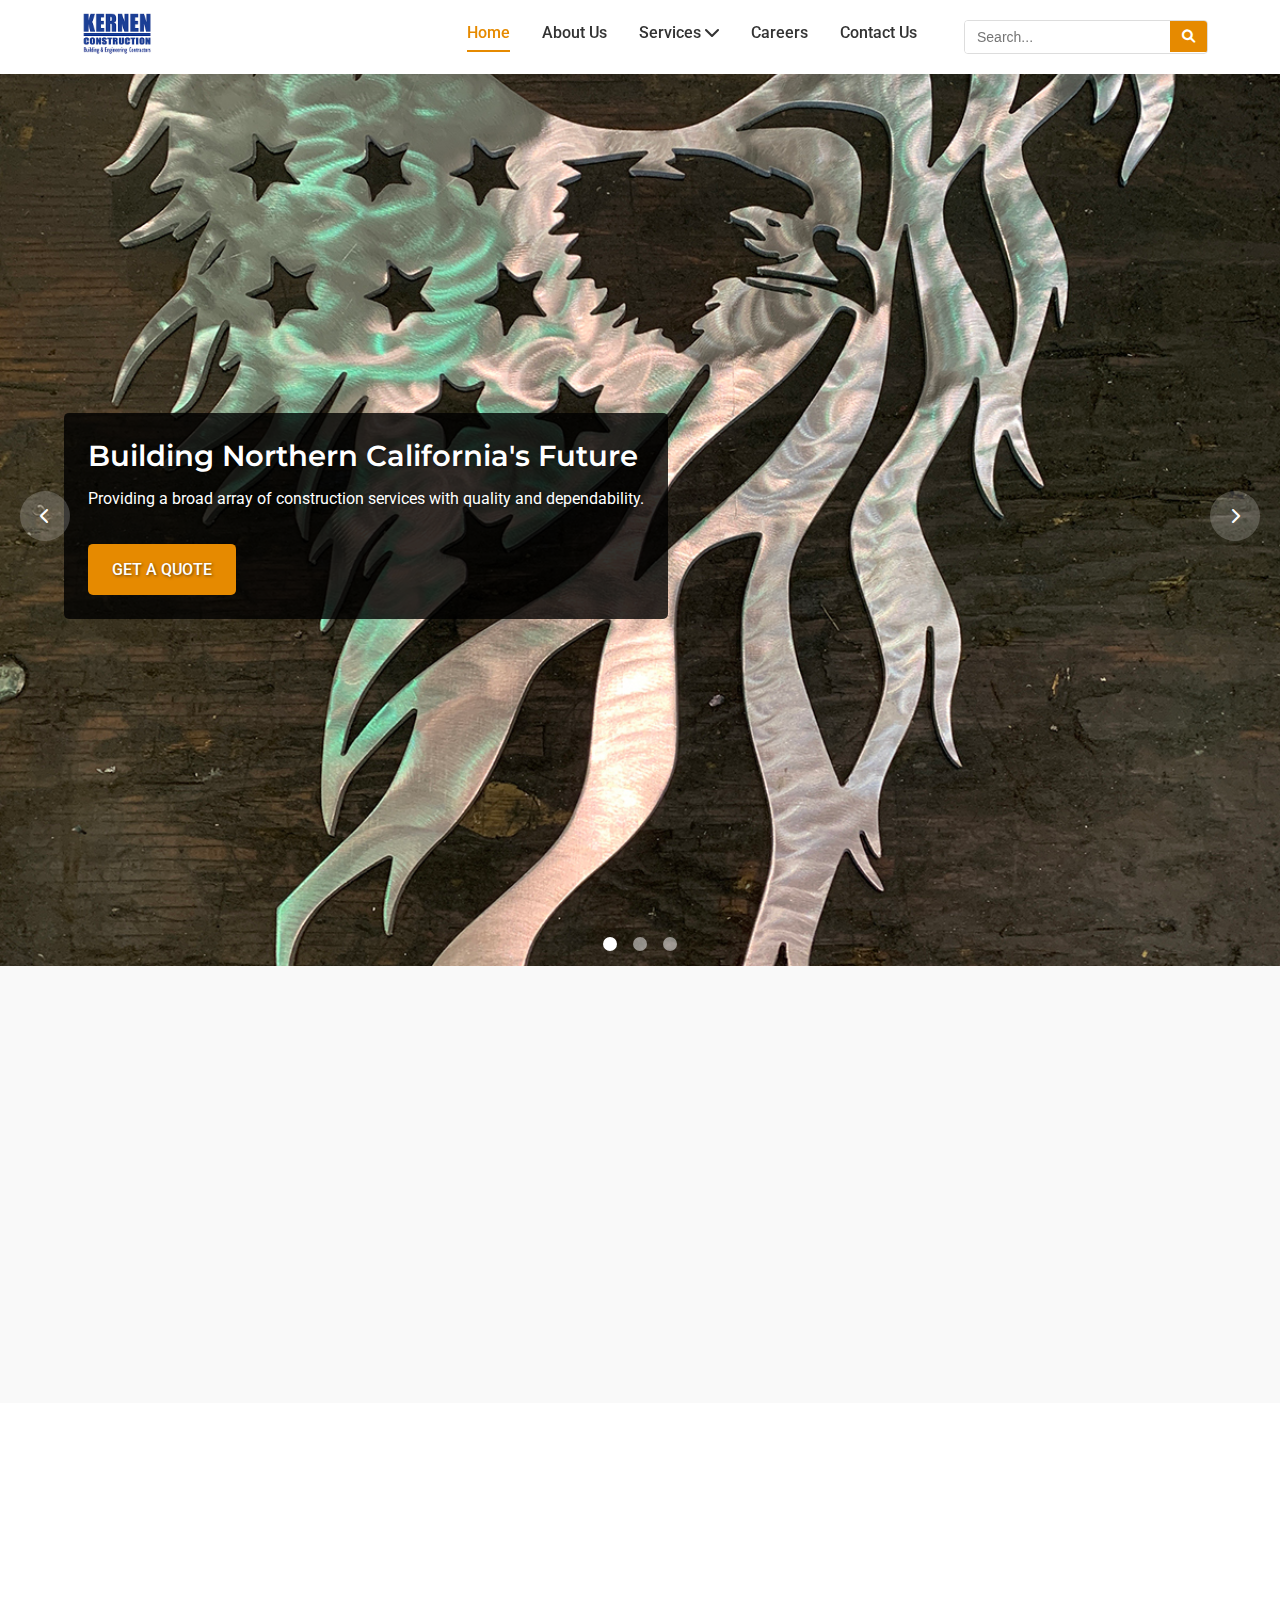
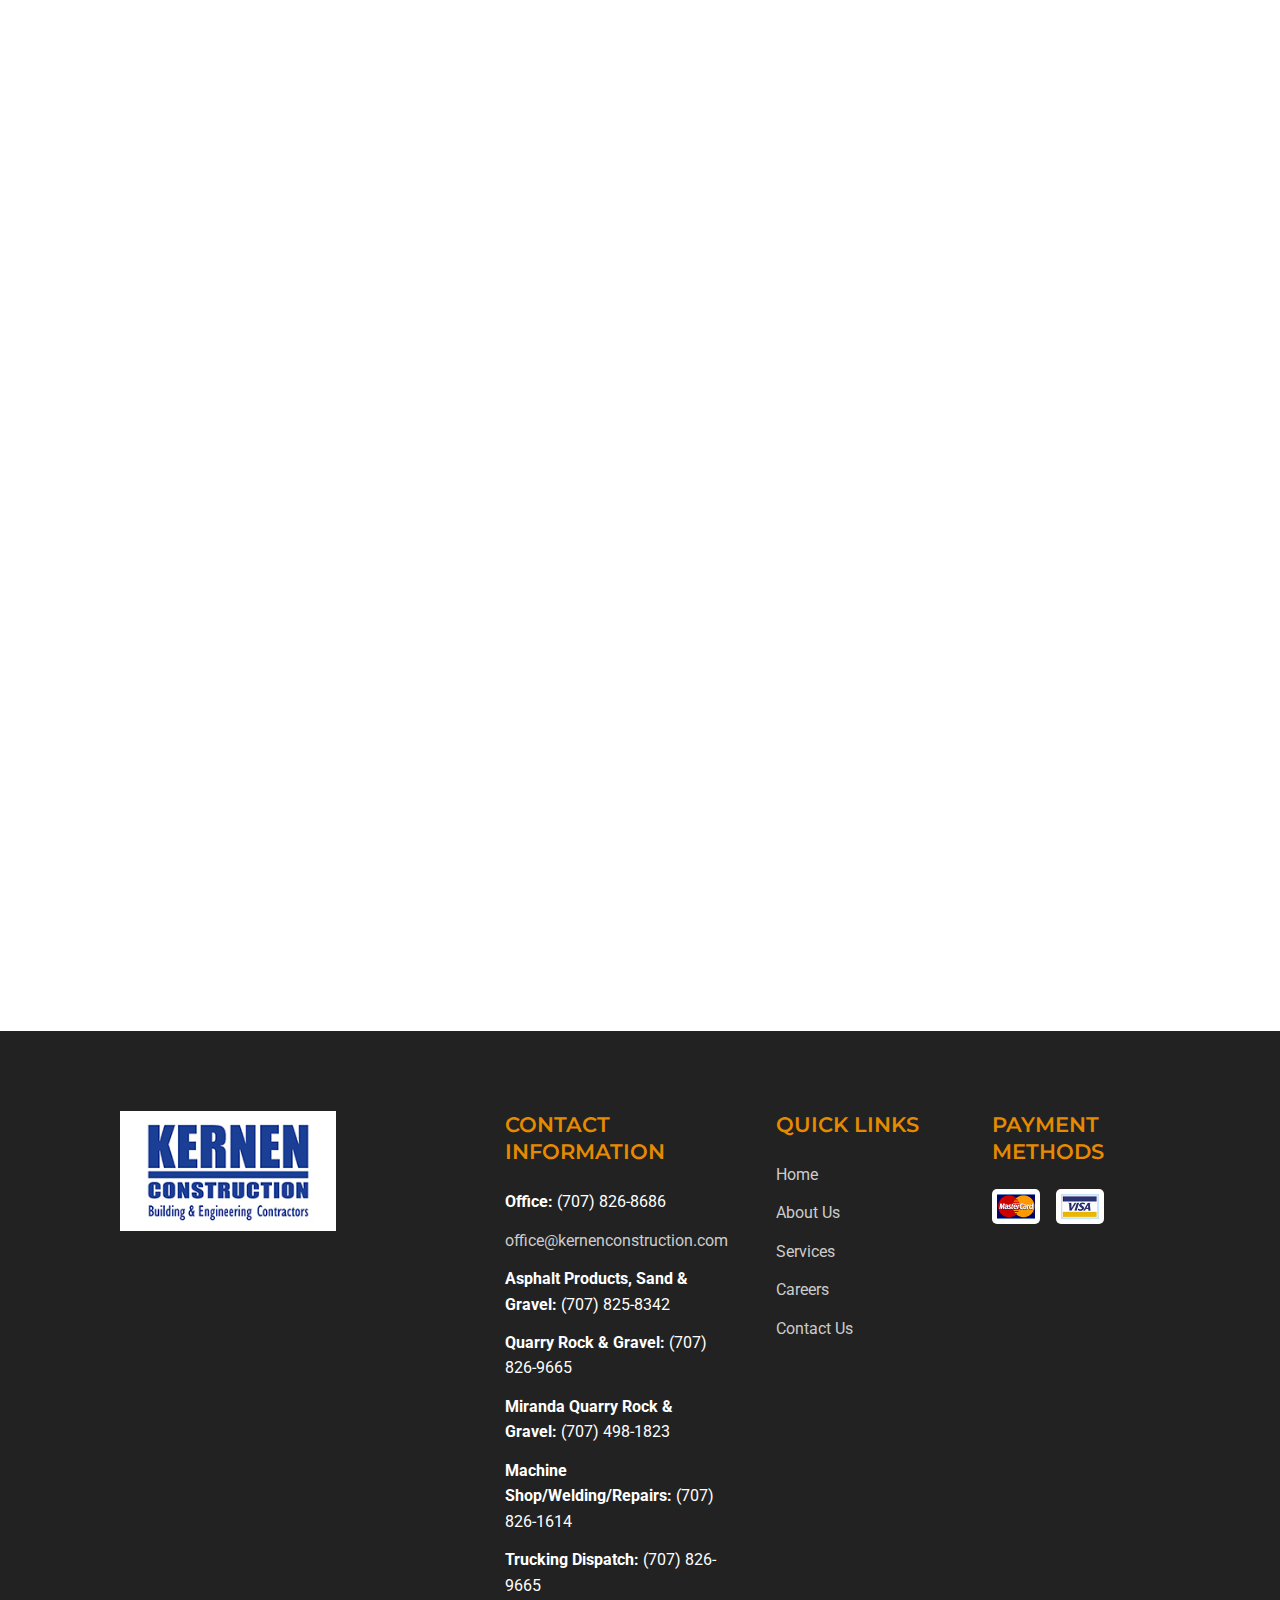
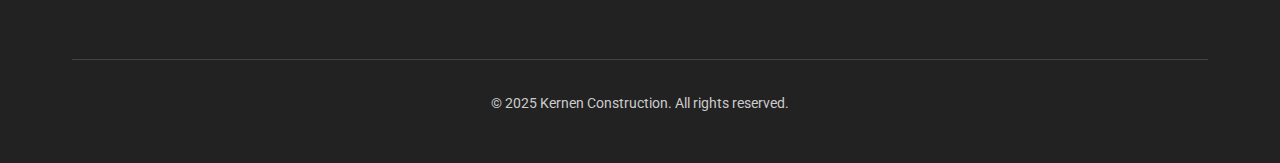
<file: index.html>
<!DOCTYPE html>
<html lang="en">
  <head>
    <meta charset="UTF-8" />
    <meta name="viewport" content="width=device-width, initial-scale=1.0" />
    <title>
      Kernen Construction - Northern California Construction Services
    </title>

    <!-- Favicon -->
    <link rel="icon" type="image/x-icon" href="favicon.ico" />
    <link rel="icon" type="image/png" sizes="32x32" href="favicon-32x32.png" />
    <link rel="icon" type="image/png" sizes="16x16" href="favicon-16x16.png" />
    <link rel="apple-touch-icon" sizes="180x180" href="apple-touch-icon.png" />
    <link
      rel="icon"
      type="image/png"
      sizes="192x192"
      href="android-chrome-192x192.png"
    />
    <link rel="manifest" href="site.webmanifest" />

    <link rel="stylesheet" href="css/styles.css" />
    <link rel="stylesheet" href="css/search.css" />
    <link
      rel="stylesheet"
      href="https://cdnjs.cloudflare.com/ajax/libs/font-awesome/6.0.0/css/all.min.css"
    />
    <link rel="preconnect" href="https://fonts.googleapis.com" />
    <link rel="preconnect" href="https://fonts.gstatic.com" crossorigin />
    <link
      href="https://fonts.googleapis.com/css2?family=Roboto:wght@300;400;500;700&family=Montserrat:wght@400;500;600;700&display=swap"
      rel="stylesheet"
    />
  </head>
  <body>
    <!-- Header -->
    <header>
      <div class="container">
        <div class="logo">
          <a href="index.html">
            <img src="organized-images/1-home.jpg" alt="Kernen Construction" />
          </a>
        </div>
        <nav>
          <ul class="desktop-menu">
            <li><a href="index.html" class="active">Home</a></li>
            <li><a href="about.html">About Us</a></li>
            <li class="dropdown">
              <a href="services.html"
                >Services <i class="fas fa-chevron-down"></i
              ></a>
              <ul class="dropdown-menu">
                <li><a href="services/bridges.html">Bridges</a></li>
                <li>
                  <a href="services/concrete-construction.html"
                    >Concrete Construction</a
                  >
                </li>
                <li>
                  <a href="services/varco-pruden-metal-buildings.html"
                    >Varco Pruden Metal Buildings</a
                  >
                </li>
                <li>
                  <a href="services/machine-shop-welding-repairs.html"
                    >Machine Shop/Welding/Repairs</a
                  >
                </li>
                <li>
                  <a href="services/excavating-grading-paving.html"
                    >Excavating/Grading/Paving</a
                  >
                </li>
                <li>
                  <a href="services/rock-asphalt-products-services.html"
                    >Rock & Asphalt Products/Services</a
                  >
                </li>
                <li>
                  <a href="services/trucking-lowboy-services.html"
                    >Trucking and Lowboy Services</a
                  >
                </li>
              </ul>
            </li>
            <li><a href="careers.html">Careers</a></li>
            <li><a href="contact.html">Contact Us</a></li>
            <li>
              <form id="site-search-form" class="search-form">
                <input
                  type="text"
                  id="site-search-input"
                  placeholder="Search..."
                  aria-label="Search"
                  required
                />
                <button type="submit" aria-label="Search">
                  <i class="fas fa-search"></i>
                </button>
              </form>
            </li>
          </ul>
          <div class="mobile-menu-icon">
            <span></span>
            <span></span>
            <span></span>
          </div>
          <ul class="mobile-menu">
            <li><a href="index.html" class="active">Home</a></li>
            <li><a href="about.html">About Us</a></li>
            <li class="mobile-dropdown">
              <a href="services.html">Services</a>
              <span class="mobile-dropdown-toggle"
                ><i class="fas fa-plus"></i
              ></span>
              <ul class="mobile-dropdown-menu">
                <li><a href="services/bridges.html">Bridges</a></li>
                <li>
                  <a href="services/concrete-construction.html"
                    >Concrete Construction</a
                  >
                </li>
                <li>
                  <a href="services/varco-pruden-metal-buildings.html"
                    >Varco Pruden Metal Buildings</a
                  >
                </li>
                <li>
                  <a href="services/machine-shop-welding-repairs.html"
                    >Machine Shop/Welding/Repairs</a
                  >
                </li>
                <li>
                  <a href="services/excavating-grading-paving.html"
                    >Excavating/Grading/Paving</a
                  >
                </li>
                <li>
                  <a href="services/rock-asphalt-products-services.html"
                    >Rock & Asphalt Products/Services</a
                  >
                </li>
                <li>
                  <a href="services/trucking-lowboy-services.html"
                    >Trucking and Lowboy Services</a
                  >
                </li>
              </ul>
            </li>
            <li><a href="careers.html">Careers</a></li>
            <li><a href="contact.html">Contact Us</a></li>
            <li>
              <form id="mobile-search-form" class="search-form">
                <input
                  type="text"
                  id="mobile-search-input"
                  placeholder="Search..."
                  aria-label="Search"
                  required
                />
                <button type="submit" aria-label="Search">
                  <i class="fas fa-search"></i>
                </button>
              </form>
            </li>
          </ul>
        </nav>
      </div>
    </header>

    <!-- Hero Section with Slideshow -->
    <section class="hero">
      <div class="slideshow">
        <div class="slide active">
          <img
            src="organized-images/8-kc-website-slideshow-template3.jpg"
            alt="Kernen Construction Project"
          />
          <div class="slide-content">
            <h1>Building Northern California's Future</h1>
            <p>
              Providing a broad array of construction services with quality and
              dependability.
            </p>
            <a href="contact.html" class="btn btn-primary">Get a Quote</a>
          </div>
        </div>
        <div class="slide">
          <img
            src="organized-images/Excavating:Grading:Paving 3.jpg"
            alt="Kernen Construction Project"
          />
          <div class="slide-content">
            <h1>Quality Construction Services</h1>
            <p>
              Experienced professionals with high-quality equipment to do the
              job right.
            </p>
            <a href="services.html" class="btn btn-primary">Explore Services</a>
          </div>
        </div>
        <div class="slide">
          <img
            src="organized-images/7-kc-website-slideshow-template3.jpg"
            alt="Kernen Construction Project"
          />
          <div class="slide-content">
            <h1>Award-Winning Construction Company</h1>
            <p>
              Awarded Humboldt County Division of Environmental Health
              Certificate for Waste Reduction Activities
            </p>
            <a href="about.html" class="btn btn-primary">About Us</a>
          </div>
        </div>
        <div class="prev-btn"><i class="fas fa-chevron-left"></i></div>
        <div class="next-btn"><i class="fas fa-chevron-right"></i></div>
        <div class="dots">
          <span class="dot active"></span>
          <span class="dot"></span>
          <span class="dot"></span>
        </div>
      </div>
    </section>

    <!-- Main Content -->
    <section class="welcome parallax-section">
      <div class="container">
        <div class="welcome-text fade-in">
          <h2>Welcome to Kernen Construction</h2>
          <p>
            If you are in need of site preparation, highway construction,
            asphalt concrete paving or concrete construction; Kernen
            Construction would be happy to provide a bid on your project. We
            offer many additional services that are listed on this website.
          </p>
          <p>
            Most of our referrals are word of mouth or come from repeat business
            which we feel says a lot about Kernen Construction's job
            performance. We invite you to experience our quality job performance
            for yourself.
          </p>
        </div>
      </div>
    </section>

    <!-- Services Section -->
    <section class="services">
      <div class="container">
        <h2 class="section-title fade-in">Our Services</h2>
        <div class="services-grid">
          <div class="service-card fade-in">
            <div class="service-icon">
              <img src="organized-images/13-bridges.png" alt="Bridges" />
            </div>
            <h3>Bridges</h3>
            <a href="services/bridges.html" class="service-link">Learn More</a>
          </div>
          <div class="service-card fade-in">
            <div class="service-icon">
              <img
                src="organized-images/14-concrete-construction.png"
                alt="Concrete Construction"
              />
            </div>
            <h3>Concrete Construction</h3>
            <a href="services/concrete-construction.html" class="service-link"
              >Learn More</a
            >
          </div>
          <div class="service-card fade-in">
            <div class="service-icon">
              <img
                src="organized-images/15-varco-pruden-metal-buildings.png"
                alt="Varco Pruden Metal Buildings"
              />
            </div>
            <h3>Varco Pruden Metal Buildings</h3>
            <a
              href="services/varco-pruden-metal-buildings.html"
              class="service-link"
              >Learn More</a
            >
          </div>
          <div class="service-card fade-in">
            <div class="service-icon">
              <img
                src="organized-images/16-machine-shop-welding-repairs.png"
                alt="Machine Shop/Welding/Repairs"
              />
            </div>
            <h3>Machine Shop/<br />Welding/Repairs</h3>
            <a
              href="services/machine-shop-welding-repairs.html"
              class="service-link"
              >Learn More</a
            >
          </div>
          <div class="service-card fade-in">
            <div class="service-icon">
              <img
                src="organized-images/17-excavating-grading-paving.png"
                alt="Excavating/Grading/Paving"
              />
            </div>
            <h3>Excavating/<br />Grading/Paving</h3>
            <a
              href="services/excavating-grading-paving.html"
              class="service-link"
              >Learn More</a
            >
          </div>
          <div class="service-card fade-in">
            <div class="service-icon">
              <img
                src="organized-images/18-rock-asphalt-products-services.png"
                alt="Rock & Asphalt Products/Services"
              />
            </div>
            <h3>Rock & Asphalt Products/Services</h3>
            <a
              href="services/rock-asphalt-products-services.html"
              class="service-link"
              >Learn More</a
            >
          </div>
          <div class="service-card fade-in">
            <div class="service-icon">
              <img
                src="organized-images/19-trucking-lowboy-services.png"
                alt="Trucking and Lowboy Services"
              />
            </div>
            <h3>Trucking &<br />Lowboy Services</h3>
            <a
              href="services/trucking-lowboy-services.html"
              class="service-link"
              >Learn More</a
            >
          </div>
        </div>
      </div>
    </section>

    <!-- CTA Section -->
    <section class="cta parallax-section">
      <div class="container">
        <div class="cta-content fade-in">
          <h2>Ready to Start Your Project?</h2>
          <p>Contact us today for a free consultation and quote.</p>
          <a href="contact.html" class="btn btn-light">Contact Us</a>
        </div>
      </div>
    </section>

    <!-- Footer -->
    <footer>
      <div class="container">
        <div class="footer-content">
          <div class="footer-logo">
            <img src="organized-images/1-home.jpg" alt="Kernen Construction" />
          </div>
          <div class="footer-contact">
            <h3>Contact Information</h3>
            <p><strong>Office:</strong> (707) 826-8686</p>
            <p>
              <a href="mailto:office@kernenconstruction.com"
                >office@kernenconstruction.com</a
              >
            </p>
            <p>
              <strong>Asphalt Products, Sand & Gravel:</strong> (707) 825-8342
            </p>
            <p><strong>Quarry Rock & Gravel:</strong> (707) 826-9665</p>
            <p><strong>Miranda Quarry Rock & Gravel:</strong> (707) 498-1823</p>
            <p><strong>Machine Shop/Welding/Repairs:</strong> (707) 826-1614</p>
            <p><strong>Trucking Dispatch:</strong> (707) 826-9665</p>
          </div>
          <div class="footer-links">
            <h3>Quick Links</h3>
            <ul>
              <li><a href="index.html">Home</a></li>
              <li><a href="about.html">About Us</a></li>
              <li><a href="services.html">Services</a></li>
              <li><a href="careers.html">Careers</a></li>
              <li><a href="contact.html">Contact Us</a></li>
            </ul>
          </div>
          <div class="payment-methods">
            <h3>Payment Methods</h3>
            <div class="payment-icons">
              <img src="organized-images/20-menu.jpg" alt="MasterCard" />
              <img src="organized-images/21-menu.jpg" alt="Visa" />
            </div>
          </div>
        </div>
        <div class="footer-bottom">
          <p>&copy; 2025 Kernen Construction. All rights reserved.</p>
        </div>
      </div>
    </footer>

    <!-- Scripts -->
    <script src="js/main.js"></script>
    <script src="js/search.js"></script>
  </body>
</html>
</file>
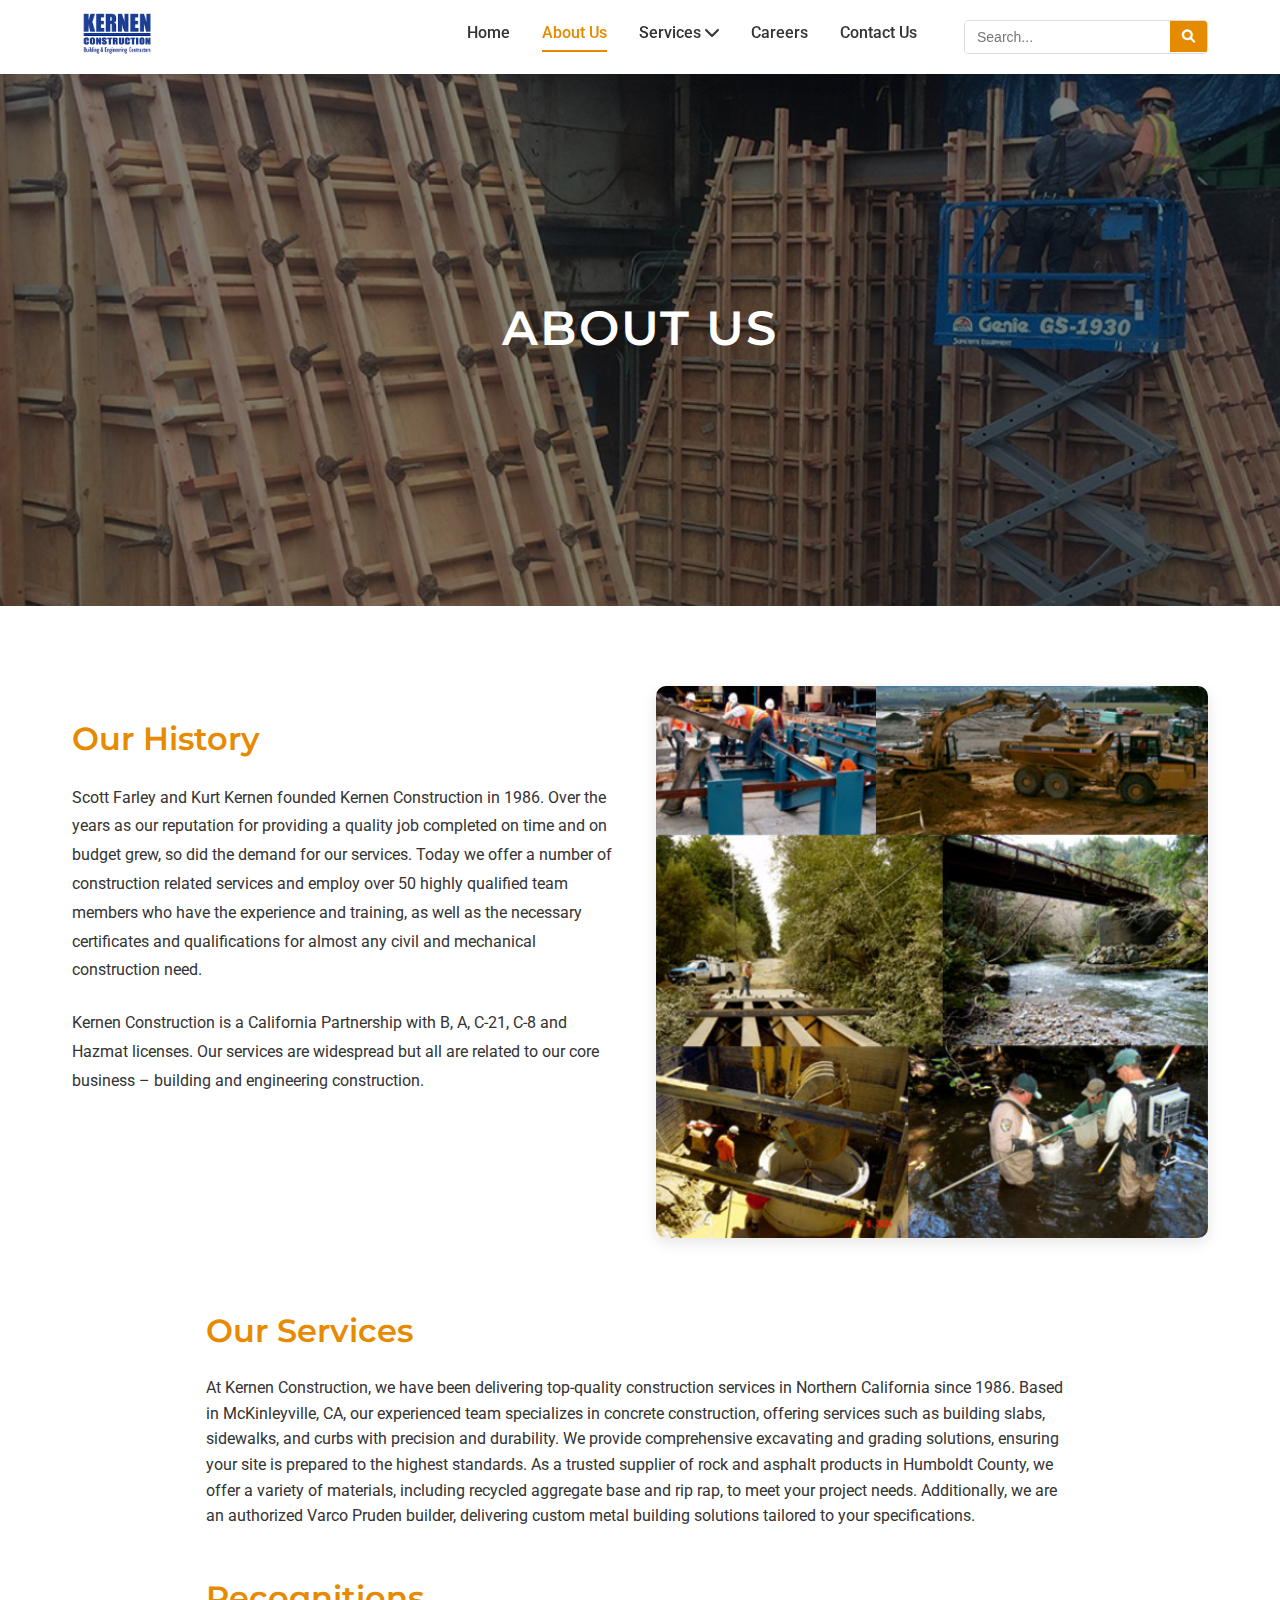
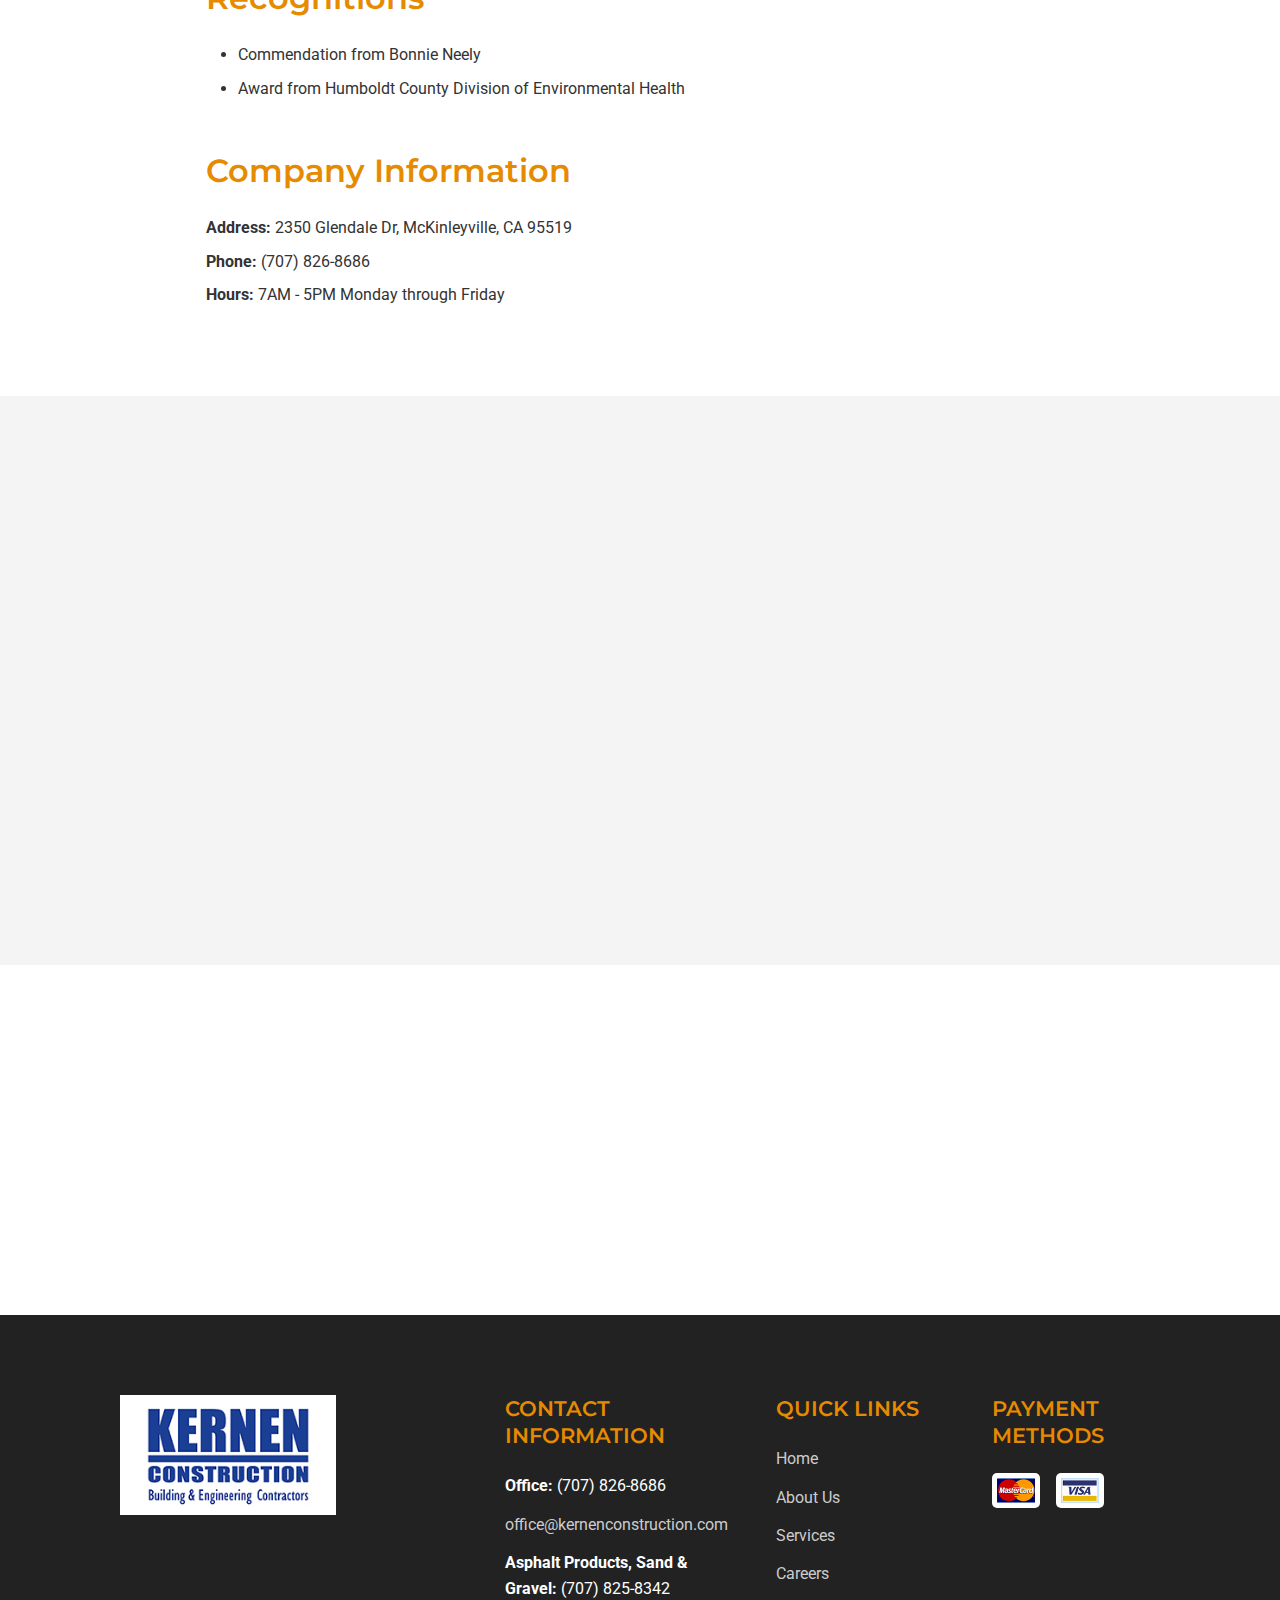
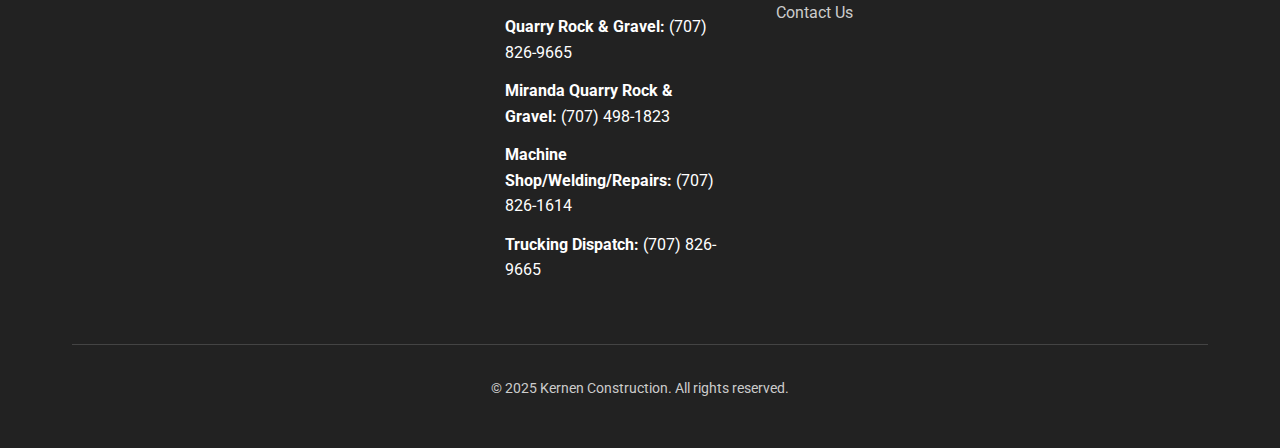
<file: about.html>
<!DOCTYPE html>
<html lang="en">
  <head>
    <meta charset="UTF-8" />
    <meta name="viewport" content="width=device-width, initial-scale=1.0" />
    <title>About Us - Kernen Construction</title>

    <!-- Favicon -->
    <link rel="icon" type="image/x-icon" href="favicon.ico" />
    <link rel="icon" type="image/png" sizes="32x32" href="favicon-32x32.png" />
    <link rel="icon" type="image/png" sizes="16x16" href="favicon-16x16.png" />
    <link rel="apple-touch-icon" sizes="180x180" href="apple-touch-icon.png" />
    <link
      rel="icon"
      type="image/png"
      sizes="192x192"
      href="android-chrome-192x192.png"
    />
    <link rel="manifest" href="site.webmanifest" />

    <link rel="stylesheet" href="css/styles.css" />
    <link rel="stylesheet" href="css/search.css" />
    <link
      rel="stylesheet"
      href="https://cdnjs.cloudflare.com/ajax/libs/font-awesome/6.0.0/css/all.min.css"
    />
    <link rel="preconnect" href="https://fonts.googleapis.com" />
    <link rel="preconnect" href="https://fonts.gstatic.com" crossorigin />
    <link
      href="https://fonts.googleapis.com/css2?family=Roboto:wght@300;400;500;700&family=Montserrat:wght@400;500;600;700&display=swap"
      rel="stylesheet"
    />
  </head>
  <body>
    <!-- Header -->
    <header>
      <div class="container">
        <div class="logo">
          <a href="index.html">
            <img src="organized-images/1-home.jpg" alt="Kernen Construction" />
          </a>
        </div>
        <nav>
          <ul class="desktop-menu">
            <li><a href="index.html">Home</a></li>
            <li><a href="about.html" class="active">About Us</a></li>
            <li class="dropdown">
              <a href="services.html"
                >Services <i class="fas fa-chevron-down"></i
              ></a>
              <ul class="dropdown-menu">
                <li><a href="services/bridges.html">Bridges</a></li>
                <li>
                  <a href="services/concrete-construction.html"
                    >Concrete Construction</a
                  >
                </li>
                <li>
                  <a href="services/varco-pruden-metal-buildings.html"
                    >Varco Pruden Metal Buildings</a
                  >
                </li>
                <li>
                  <a href="services/machine-shop-welding-repairs.html"
                    >Machine Shop/Welding/Repairs</a
                  >
                </li>
                <li>
                  <a href="services/excavating-grading-paving.html"
                    >Excavating/Grading/Paving</a
                  >
                </li>
                <li>
                  <a href="services/rock-asphalt-products-services.html"
                    >Rock & Asphalt Products/Services</a
                  >
                </li>
                <li>
                  <a href="services/trucking-lowboy-services.html"
                    >Trucking and Lowboy Services</a
                  >
                </li>
              </ul>
            </li>
            <li><a href="careers.html">Careers</a></li>
            <li><a href="contact.html">Contact Us</a></li>
            <li>
              <form id="site-search-form" class="search-form">
                <input
                  type="text"
                  id="site-search-input"
                  placeholder="Search..."
                  aria-label="Search"
                  required
                />
                <button type="submit" aria-label="Search">
                  <i class="fas fa-search"></i>
                </button>
              </form>
            </li>
          </ul>
          <div class="mobile-menu-icon">
            <span></span>
            <span></span>
            <span></span>
          </div>
          <ul class="mobile-menu">
            <li><a href="index.html">Home</a></li>
            <li><a href="about.html" class="active">About Us</a></li>
            <li class="mobile-dropdown">
              <a href="services.html">Services</a>
              <span class="mobile-dropdown-toggle"
                ><i class="fas fa-plus"></i
              ></span>
              <ul class="mobile-dropdown-menu">
                <li><a href="services/bridges.html">Bridges</a></li>
                <li>
                  <a href="services/concrete-construction.html"
                    >Concrete Construction</a
                  >
                </li>
                <li>
                  <a href="services/varco-pruden-metal-buildings.html"
                    >Varco Pruden Metal Buildings</a
                  >
                </li>
                <li>
                  <a href="services/machine-shop-welding-repairs.html"
                    >Machine Shop/Welding/Repairs</a
                  >
                </li>
                <li>
                  <a href="services/excavating-grading-paving.html"
                    >Excavating/Grading/Paving</a
                  >
                </li>
                <li>
                  <a href="services/rock-asphalt-products-services.html"
                    >Rock & Asphalt Products/Services</a
                  >
                </li>
                <li>
                  <a href="services/trucking-lowboy-services.html"
                    >Trucking and Lowboy Services</a
                  >
                </li>
              </ul>
            </li>
            <li><a href="careers.html">Careers</a></li>
            <li><a href="contact.html">Contact Us</a></li>
            <li>
              <form id="mobile-search-form" class="search-form">
                <input
                  type="text"
                  id="mobile-search-input"
                  placeholder="Search..."
                  aria-label="Search"
                  required
                />
                <button type="submit" aria-label="Search">
                  <i class="fas fa-search"></i>
                </button>
              </form>
            </li>
          </ul>
        </nav>
      </div>
    </header>

    <!-- About Hero Section -->
    <section class="about-hero">
      <div class="about-hero-image">
        <img
          src="organized-images/5-kc-website-slideshow-template2.jpg"
          alt="About Kernen Construction"
        />
        <div class="hero-overlay"></div>
        <div class="container">
          <div class="about-hero-content">
            <h1>About Us</h1>
          </div>
        </div>
      </div>
    </section>

    <!-- Main Content -->
    <section class="about-main">
      <div class="container">
        <!-- Two-column content with image -->
        <div class="about-content-wrapper">
          <div class="about-content fade-in">
            <h2>Our History</h2>
            <p>
              Scott Farley and Kurt Kernen founded Kernen Construction in 1986.
              Over the years as our reputation for providing a quality job
              completed on time and on budget grew, so did the demand for our
              services. Today we offer a number of construction related services
              and employ over 50 highly qualified team members who have the
              experience and training, as well as the necessary certificates and
              qualifications for almost any civil and mechanical construction
              need.
            </p>

            <p>
              Kernen Construction is a California Partnership with B, A, C-21,
              C-8 and Hazmat licenses. Our services are widespread but all are
              related to our core business – building and engineering
              construction.
            </p>
          </div>
          <div class="about-image fade-in">
            <img
              src="organized-images/aboutUSPage.jpg"
              alt="Kernen Construction Projects"
            />
          </div>
        </div>

        <!-- Single-column centered content after the image -->
        <div class="content-centered">
          <div class="about-services">
            <h2>Our Services</h2>
            <p>
              At Kernen Construction, we have been delivering top-quality
              construction services in Northern California since 1986. Based in
              McKinleyville, CA, our experienced team specializes in concrete
              construction, offering services such as building slabs, sidewalks,
              and curbs with precision and durability. We provide comprehensive
              excavating and grading solutions, ensuring your site is prepared
              to the highest standards. As a trusted supplier of rock and
              asphalt products in Humboldt County, we offer a variety of
              materials, including recycled aggregate base and rip rap, to meet
              your project needs. Additionally, we are an authorized Varco
              Pruden builder, delivering custom metal building solutions
              tailored to your specifications.
            </p>
          </div>

          <div class="about-awards">
            <h2>Recognitions</h2>
            <ul>
              <li>Commendation from Bonnie Neely</li>
              <li>
                Award from Humboldt County Division of Environmental Health
              </li>
            </ul>
          </div>

          <div class="company-info">
            <h2>Company Information</h2>
            <p>
              <strong>Address:</strong> 2350 Glendale Dr, McKinleyville, CA
              95519
            </p>
            <p><strong>Phone:</strong> (707) 826-8686</p>
            <p><strong>Hours:</strong> 7AM - 5PM Monday through Friday</p>
          </div>
        </div>
      </div>
    </section>

    <!-- Client Reviews Section -->
    <section class="testimonials">
      <div class="container">
        <h2 class="section-title fade-in">Client Reviews</h2>

        <div class="testimonial-carousel fade-in">
          <div class="carousel-container">
            <div class="carousel-track">
              <div class="carousel-slide">
                <div class="testimonial">
                  <div class="testimonial-rating">
                    <i class="fas fa-star"></i>
                    <i class="fas fa-star"></i>
                    <i class="fas fa-star"></i>
                    <i class="fas fa-star"></i>
                    <i class="fas fa-star"></i>
                  </div>
                  <div class="testimonial-content">
                    <p>
                      "You need bigger landscaping material and have a proper
                      trailer to tow it. Call them up. Many different sizes and
                      types of rock available. It's probably best to call your
                      first time you can get turned around in there if you
                      haven't been there before with all the big trucks driving
                      around."
                    </p>
                    <div class="testimonial-author">
                      <p>Brent Bennett</p>
                      <span>7 months ago</span>
                    </div>
                  </div>
                </div>
              </div>

              <div class="carousel-slide">
                <div class="testimonial">
                  <div class="testimonial-rating">
                    <i class="fas fa-star"></i>
                    <i class="fas fa-star"></i>
                    <i class="fas fa-star"></i>
                    <i class="fas fa-star"></i>
                    <i class="fas fa-star"></i>
                  </div>
                  <div class="testimonial-content">
                    <p>"good people."</p>
                    <div class="testimonial-author">
                      <p>Paul Freitas</p>
                      <span>2 months ago</span>
                    </div>
                  </div>
                </div>
              </div>

              <div class="carousel-slide">
                <div class="testimonial">
                  <div class="testimonial-rating">
                    <i class="fas fa-star"></i>
                    <i class="fas fa-star"></i>
                    <i class="fas fa-star"></i>
                    <i class="fas fa-star"></i>
                    <i class="fas fa-star"></i>
                  </div>
                  <div class="testimonial-content">
                    <p>
                      "Honest and generous company. Cares about service to the
                      little guy."
                    </p>
                    <div class="testimonial-author">
                      <p>K Girard</p>
                      <span>4 years ago</span>
                    </div>
                  </div>
                </div>
              </div>

              <div class="carousel-slide">
                <div class="testimonial">
                  <div class="testimonial-rating">
                    <i class="fas fa-star"></i>
                    <i class="fas fa-star"></i>
                    <i class="fas fa-star"></i>
                    <i class="fas fa-star"></i>
                    <i class="fas fa-star"></i>
                  </div>
                  <div class="testimonial-content">
                    <p>
                      "Local business providing excellent service for decades."
                    </p>
                    <div class="testimonial-author">
                      <p>Lee Patterson</p>
                      <span>4 years ago</span>
                    </div>
                  </div>
                </div>
              </div>
            </div>
          </div>

          <div class="carousel-nav">
            <button class="carousel-prev">
              <i class="fas fa-chevron-left"></i>
            </button>
            <div class="carousel-dots">
              <span class="carousel-dot active" data-index="0"></span>
              <span class="carousel-dot" data-index="1"></span>
              <span class="carousel-dot" data-index="2"></span>
              <span class="carousel-dot" data-index="3"></span>
            </div>
            <button class="carousel-next">
              <i class="fas fa-chevron-right"></i>
            </button>
          </div>
        </div>
      </div>
    </section>

    <!-- CTA Section -->
    <section class="cta parallax-section">
      <div class="container">
        <div class="cta-content fade-in">
          <h2>Ready to Start Your Project?</h2>
          <p>Contact us today for a free consultation and quote.</p>
          <a href="contact.html" class="btn btn-light">Contact Us</a>
        </div>
      </div>
    </section>

    <!-- Footer -->
    <footer>
      <div class="container">
        <div class="footer-content">
          <div class="footer-logo">
            <img src="organized-images/1-home.jpg" alt="Kernen Construction" />
          </div>
          <div class="footer-contact">
            <h3>Contact Information</h3>
            <p><strong>Office:</strong> (707) 826-8686</p>
            <p>
              <a href="mailto:office@kernenconstruction.com"
                >office@kernenconstruction.com</a
              >
            </p>
            <p>
              <strong>Asphalt Products, Sand & Gravel:</strong> (707) 825-8342
            </p>
            <p><strong>Quarry Rock & Gravel:</strong> (707) 826-9665</p>
            <p><strong>Miranda Quarry Rock & Gravel:</strong> (707) 498-1823</p>
            <p><strong>Machine Shop/Welding/Repairs:</strong> (707) 826-1614</p>
            <p><strong>Trucking Dispatch:</strong> (707) 826-9665</p>
          </div>
          <div class="footer-links">
            <h3>Quick Links</h3>
            <ul>
              <li><a href="index.html">Home</a></li>
              <li><a href="about.html">About Us</a></li>
              <li><a href="services.html">Services</a></li>
              <li><a href="careers.html">Careers</a></li>
              <li><a href="contact.html">Contact Us</a></li>
            </ul>
          </div>
          <div class="payment-methods">
            <h3>Payment Methods</h3>
            <div class="payment-icons">
              <img src="organized-images/20-menu.jpg" alt="MasterCard" />
              <img src="organized-images/21-menu.jpg" alt="Visa" />
            </div>
          </div>
        </div>
        <div class="footer-bottom">
          <p>&copy; 2025 Kernen Construction. All rights reserved.</p>
        </div>
      </div>
    </footer>

    <!-- Scripts -->
    <script src="js/main.js"></script>
    <script src="js/search.js"></script>
  </body>
</html>
</file>
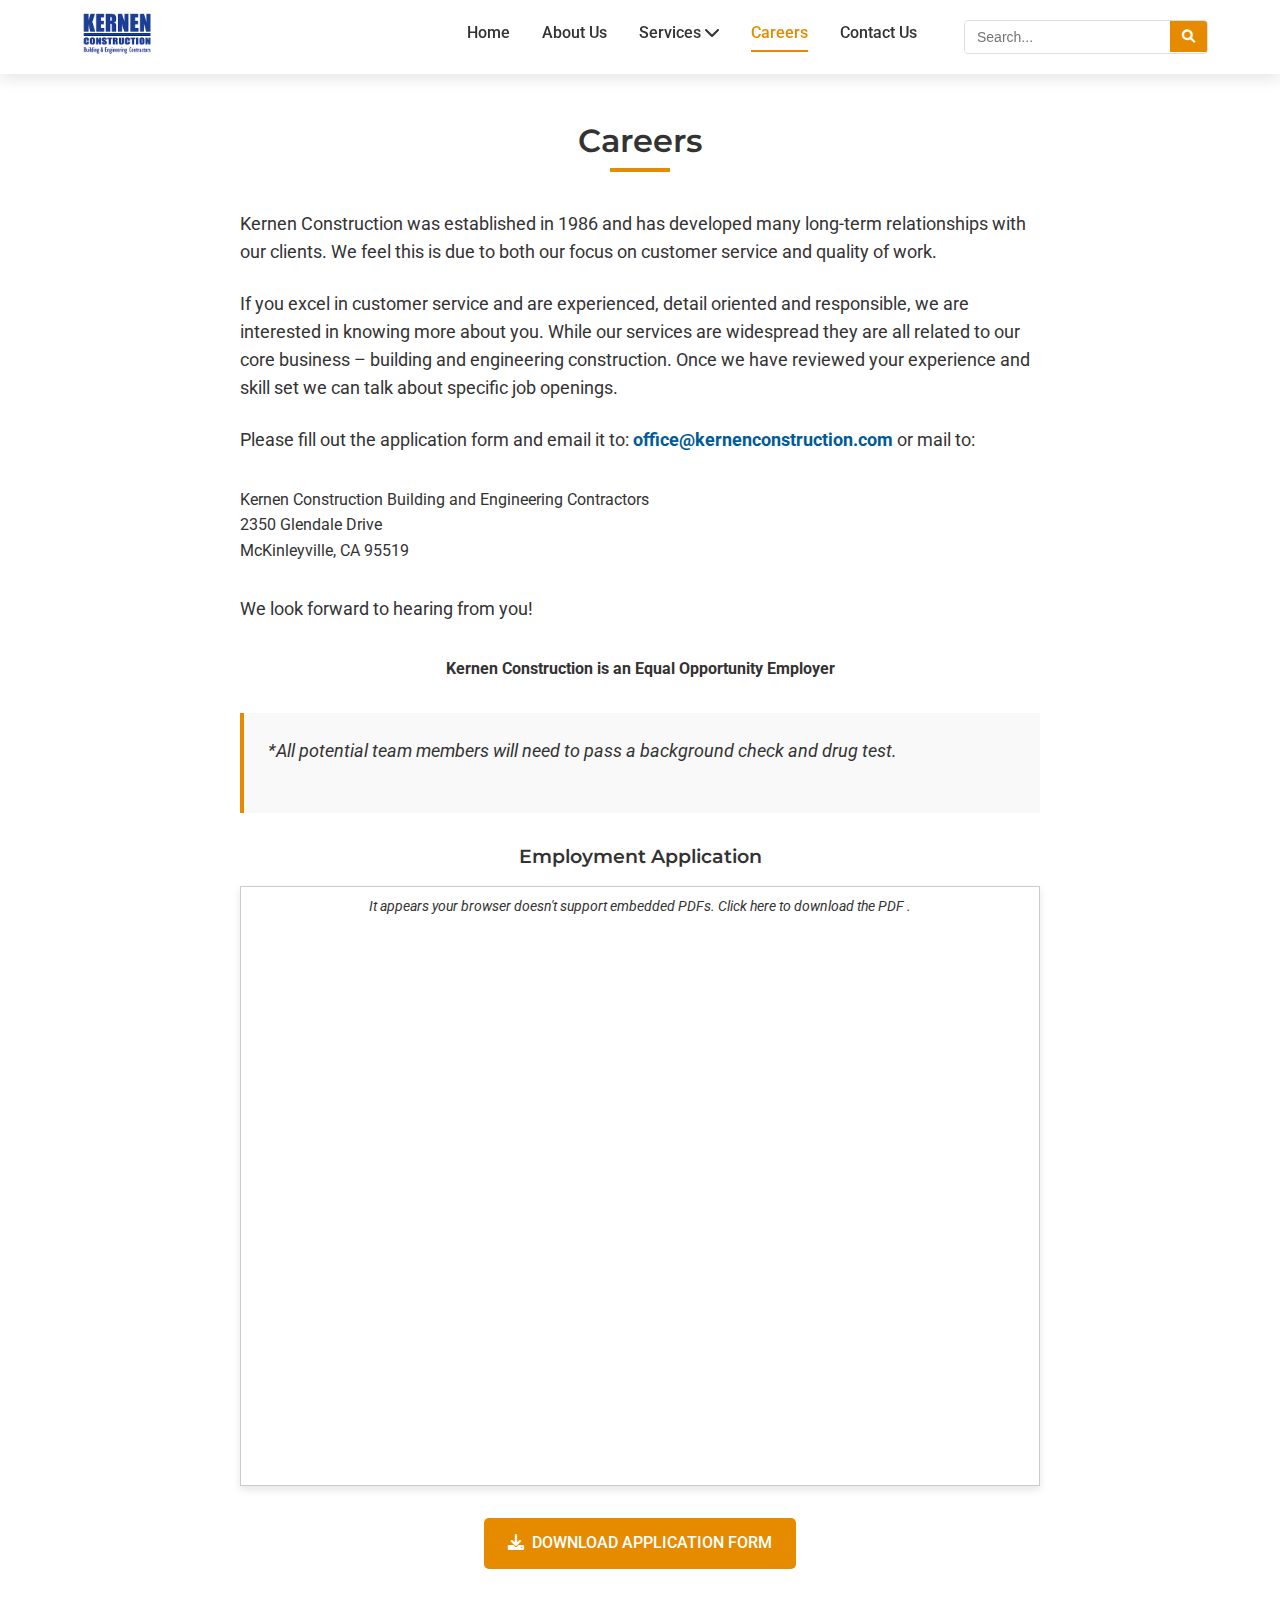
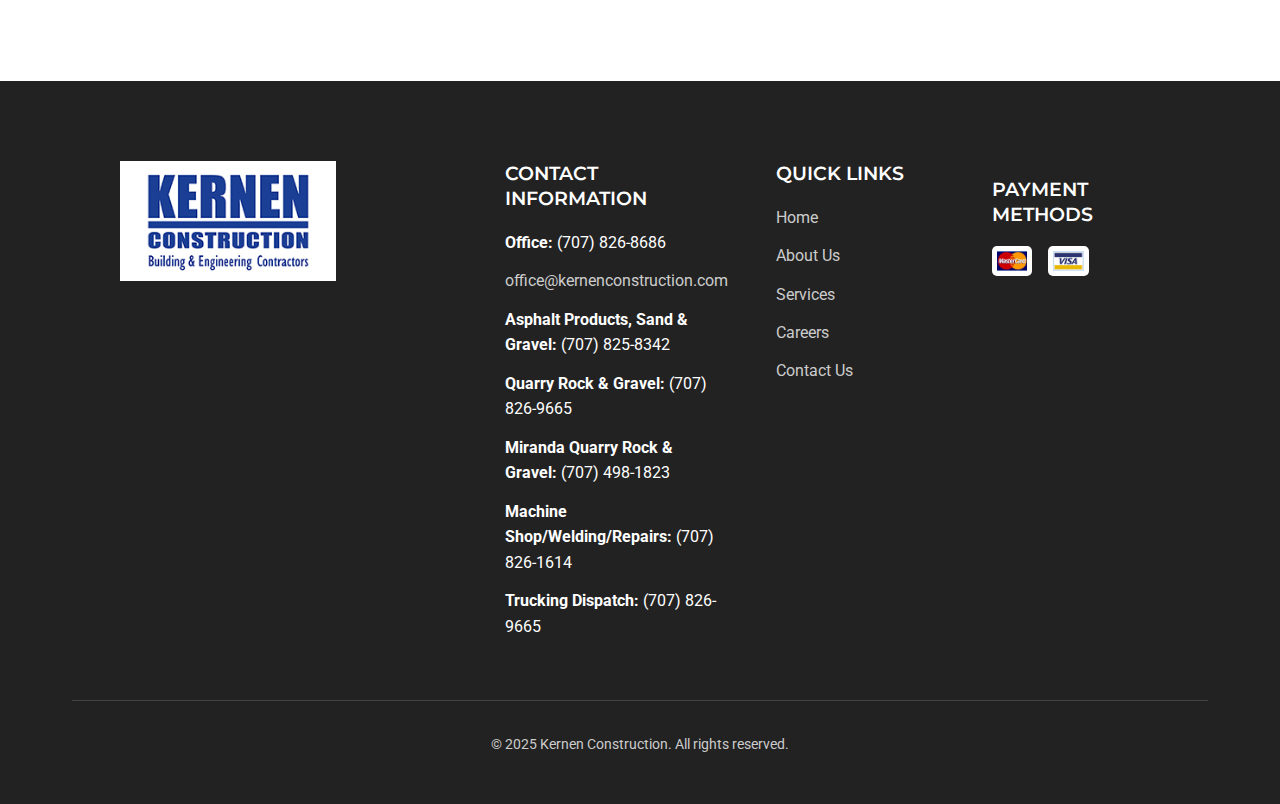
<file: careers.html>
<!DOCTYPE html>
<html lang="en">
  <head>
    <meta charset="UTF-8" />
    <meta name="viewport" content="width=device-width, initial-scale=1.0" />
    <title>Careers - Kernen Construction</title>

    <!-- Favicon -->
    <link rel="icon" type="image/x-icon" href="favicon.ico" />
    <link rel="icon" type="image/png" sizes="32x32" href="favicon-32x32.png" />
    <link rel="icon" type="image/png" sizes="16x16" href="favicon-16x16.png" />
    <link rel="apple-touch-icon" sizes="180x180" href="apple-touch-icon.png" />
    <link
      rel="icon"
      type="image/png"
      sizes="192x192"
      href="android-chrome-192x192.png"
    />

    <link rel="stylesheet" href="css/styles.css" />
    <link rel="stylesheet" href="css/search.css" />
    <link
      rel="stylesheet"
      href="https://cdnjs.cloudflare.com/ajax/libs/font-awesome/6.0.0/css/all.min.css"
    />
    <link rel="preconnect" href="https://fonts.googleapis.com" />
    <link rel="preconnect" href="https://fonts.gstatic.com" crossorigin />
    <link
      href="https://fonts.googleapis.com/css2?family=Roboto:wght@300;400;500;700&family=Montserrat:wght@400;500;600;700&display=swap"
      rel="stylesheet"
    />
    <style>
      .careers-section {
        padding: 120px 0 80px;
      }

      .careers-content {
        max-width: 800px;
        margin: 0 auto;
      }

      .careers-content h2 {
        color: var(--secondary-color);
        margin-bottom: 1.5rem;
        text-align: center;
      }

      .careers-content p {
        margin-bottom: 1.5rem;
        font-size: 1.1rem;
      }

      .careers-content ul {
        list-style: disc;
        margin-left: 2rem;
        margin-bottom: 1.5rem;
      }

      .careers-content address {
        font-style: normal;
        margin: 2rem 0;
      }

      .pdf-download {
        text-align: center;
        margin: 2rem 0;
      }

      .pdf-download img {
        max-width: 280px;
        height: auto;
        border: 1px solid #ccc;
        box-shadow: 0 4px 8px rgba(0, 0, 0, 0.1);
        transition: transform 0.3s ease;
      }

      .pdf-download img:hover {
        transform: scale(1.05);
      }

      .pdf-download p {
        font-size: 0.9rem;
        font-style: italic;
        margin-top: 0.5rem;
      }

      .careers-note {
        background-color: #f9f9f9;
        padding: 1.5rem;
        border-left: 4px solid var(--primary-color);
        margin: 2rem 0;
      }

      .contact-email {
        font-weight: bold;
        color: var(--secondary-color);
      }

      .equal-opportunity {
        text-align: center;
        font-weight: bold;
        margin: 2rem 0;
      }

      .careers-footnote {
        font-size: 0.9rem;
        font-style: italic;
      }

      /* Footer Styles */
      .footer-contact h3,
      .footer-links h3,
      .payment-methods h3 {
        font-size: 1.2rem;
        margin-bottom: 1.2rem;
        color: #fff;
      }

      .footer-links ul {
        list-style: none;
        margin-left: 0;
      }

      .footer-links li {
        margin-bottom: 0.8rem;
      }

      .footer-links a {
        color: #ccc;
        transition: var(--transition);
      }

      .footer-links a:hover {
        color: var(--primary-color);
      }

      .payment-methods {
        margin-top: 1rem;
      }

      .payment-icons {
        display: flex;
        gap: 1rem;
      }

      .payment-icons img {
        height: 30px;
      }

      @media (max-width: 768px) {
        .footer-links,
        .payment-methods {
          text-align: center;
          margin-top: 2rem;
        }

        .payment-icons {
          justify-content: center;
        }
      }
    </style>
  </head>
  <body>
    <!-- Header -->
    <header>
      <div class="container">
        <div class="logo">
          <a href="index.html">
            <img src="organized-images/1-home.jpg" alt="Kernen Construction" />
          </a>
        </div>
        <nav>
          <ul class="desktop-menu">
            <li><a href="index.html">Home</a></li>
            <li><a href="about.html">About Us</a></li>
            <li class="dropdown">
              <a href="services.html"
                >Services <i class="fas fa-chevron-down"></i
              ></a>
              <ul class="dropdown-menu">
                <li><a href="services/bridges.html">Bridges</a></li>
                <li>
                  <a href="services/concrete-construction.html"
                    >Concrete Construction</a
                  >
                </li>
                <li>
                  <a href="services/varco-pruden-metal-buildings.html"
                    >Varco Pruden Metal Buildings</a
                  >
                </li>
                <li>
                  <a href="services/machine-shop-welding-repairs.html"
                    >Machine Shop/Welding/Repairs</a
                  >
                </li>
                <li>
                  <a href="services/excavating-grading-paving.html"
                    >Excavating/Grading/Paving</a
                  >
                </li>
                <li>
                  <a href="services/rock-asphalt-products-services.html"
                    >Rock & Asphalt Products/Services</a
                  >
                </li>
                <li>
                  <a href="services/trucking-lowboy-services.html"
                    >Trucking and Lowboy Services</a
                  >
                </li>
              </ul>
            </li>
            <li><a href="careers.html" class="active">Careers</a></li>
            <li><a href="contact.html">Contact Us</a></li>
            <li>
              <form id="site-search-form" class="search-form">
                <input
                  type="text"
                  id="site-search-input"
                  placeholder="Search..."
                  aria-label="Search"
                  required
                />
                <button type="submit" aria-label="Search">
                  <i class="fas fa-search"></i>
                </button>
              </form>
            </li>
          </ul>
          <div class="mobile-menu-icon">
            <span></span>
            <span></span>
            <span></span>
          </div>
          <ul class="mobile-menu">
            <li><a href="index.html">Home</a></li>
            <li><a href="about.html">About Us</a></li>
            <li class="mobile-dropdown">
              <a href="services.html">Services</a>
              <span class="mobile-dropdown-toggle"
                ><i class="fas fa-plus"></i
              ></span>
              <ul class="mobile-dropdown-menu">
                <li><a href="services/bridges.html">Bridges</a></li>
                <li>
                  <a href="services/concrete-construction.html"
                    >Concrete Construction</a
                  >
                </li>
                <li>
                  <a href="services/varco-pruden-metal-buildings.html"
                    >Varco Pruden Metal Buildings</a
                  >
                </li>
                <li>
                  <a href="services/machine-shop-welding-repairs.html"
                    >Machine Shop/Welding/Repairs</a
                  >
                </li>
                <li>
                  <a href="services/excavating-grading-paving.html"
                    >Excavating/Grading/Paving</a
                  >
                </li>
                <li>
                  <a href="services/rock-asphalt-products-services.html"
                    >Rock & Asphalt Products/Services</a
                  >
                </li>
                <li>
                  <a href="services/trucking-lowboy-services.html"
                    >Trucking and Lowboy Services</a
                  >
                </li>
              </ul>
            </li>
            <li><a href="careers.html" class="active">Careers</a></li>
            <li><a href="contact.html">Contact Us</a></li>
            <li>
              <form id="mobile-search-form" class="search-form">
                <input
                  type="text"
                  id="mobile-search-input"
                  placeholder="Search..."
                  aria-label="Search"
                  required
                />
                <button type="submit" aria-label="Search">
                  <i class="fas fa-search"></i>
                </button>
              </form>
            </li>
          </ul>
        </nav>
      </div>
    </header>

    <!-- Careers Content -->
    <section class="careers-section">
      <div class="container">
        <div class="careers-content">
          <h1 class="section-title">Careers</h1>

          <p>
            Kernen Construction was established in 1986 and has developed many
            long-term relationships with our clients. We feel this is due to
            both our focus on customer service and quality of work.
          </p>

          <p>
            If you excel in customer service and are experienced, detail
            oriented and responsible, we are interested in knowing more about
            you. While our services are widespread they are all related to our
            core business – building and engineering construction. Once we have
            reviewed your experience and skill set we can talk about specific
            job openings.
          </p>

          <p>
            Please fill out the application form and email it to:
            <span class="contact-email">office@kernenconstruction.com</span> or
            mail to:
          </p>

          <address>
            Kernen Construction Building and Engineering Contractors<br />
            2350 Glendale Drive<br />
            McKinleyville, CA 95519
          </address>

          <p>We look forward to hearing from you!</p>

          <div class="equal-opportunity">
            Kernen Construction is an Equal Opportunity Employer
          </div>

          <div class="careers-note">
            <p class="careers-footnote">
              *All potential team members will need to pass a background check
              and drug test.
            </p>
          </div>

          <div class="pdf-download">
            <h3>Employment Application</h3>
            <div
              style="
                display: flex;
                flex-direction: column;
                align-items: center;
                margin-bottom: 2rem;
              "
            >
              <!-- PDF Viewer -->
              <div
                style="
                  width: 100%;
                  max-width: 800px;
                  height: 600px;
                  margin-bottom: 2rem;
                  border: 1px solid #ccc;
                  box-shadow: 0 4px 8px rgba(0, 0, 0, 0.1);
                "
              >
                <object
                  data="organized-images/Kernen-APPLICATION-EMPLOYMENT-2024-doc.pdf"
                  type="application/pdf"
                  width="100%"
                  height="100%"
                >
                  <p>
                    It appears your browser doesn't support embedded PDFs.
                    <a
                      href="Kernen-APPLICATION-EMPLOYMENT-2024-doc.pdf"
                      target="_blank"
                    >
                      Click here to download the PDF </a
                    >.
                  </p>
                </object>
              </div>

              <!-- Download Button -->
              <a
                href="Kernen-APPLICATION-EMPLOYMENT-2024-doc.pdf"
                target="_blank"
                class="btn btn-primary"
              >
                <i class="fas fa-download" style="margin-right: 8px"></i
                >Download Application Form
              </a>
            </div>
          </div>
        </div>
      </div>
    </section>

    <!-- Footer -->
    <footer>
      <div class="container">
        <div class="footer-content">
          <div class="footer-logo">
            <img src="organized-images/1-home.jpg" alt="Kernen Construction" />
          </div>
          <div class="footer-contact">
            <h3>Contact Information</h3>
            <p><strong>Office:</strong> (707) 826-8686</p>
            <p>
              <a href="mailto:office@kernenconstruction.com"
                >office@kernenconstruction.com</a
              >
            </p>
            <p>
              <strong>Asphalt Products, Sand & Gravel:</strong> (707) 825-8342
            </p>
            <p><strong>Quarry Rock & Gravel:</strong> (707) 826-9665</p>
            <p><strong>Miranda Quarry Rock & Gravel:</strong> (707) 498-1823</p>
            <p><strong>Machine Shop/Welding/Repairs:</strong> (707) 826-1614</p>
            <p><strong>Trucking Dispatch:</strong> (707) 826-9665</p>
          </div>
          <div class="footer-links">
            <h3>Quick Links</h3>
            <ul>
              <li><a href="index.html">Home</a></li>
              <li><a href="about.html">About Us</a></li>
              <li><a href="services.html">Services</a></li>
              <li><a href="careers.html">Careers</a></li>
              <li><a href="contact.html">Contact Us</a></li>
            </ul>
          </div>
          <div class="payment-methods">
            <h3>Payment Methods</h3>
            <div class="payment-icons">
              <img src="organized-images/20-menu.jpg" alt="MasterCard" />
              <img src="organized-images/21-menu.jpg" alt="Visa" />
            </div>
          </div>
        </div>
        <div class="footer-bottom">
          <p>&copy; 2025 Kernen Construction. All rights reserved.</p>
        </div>
      </div>
    </footer>

    <!-- JavaScript -->
    <script src="js/main.js"></script>
    <script src="js/search.js"></script>
  </body>
</html>
</file>
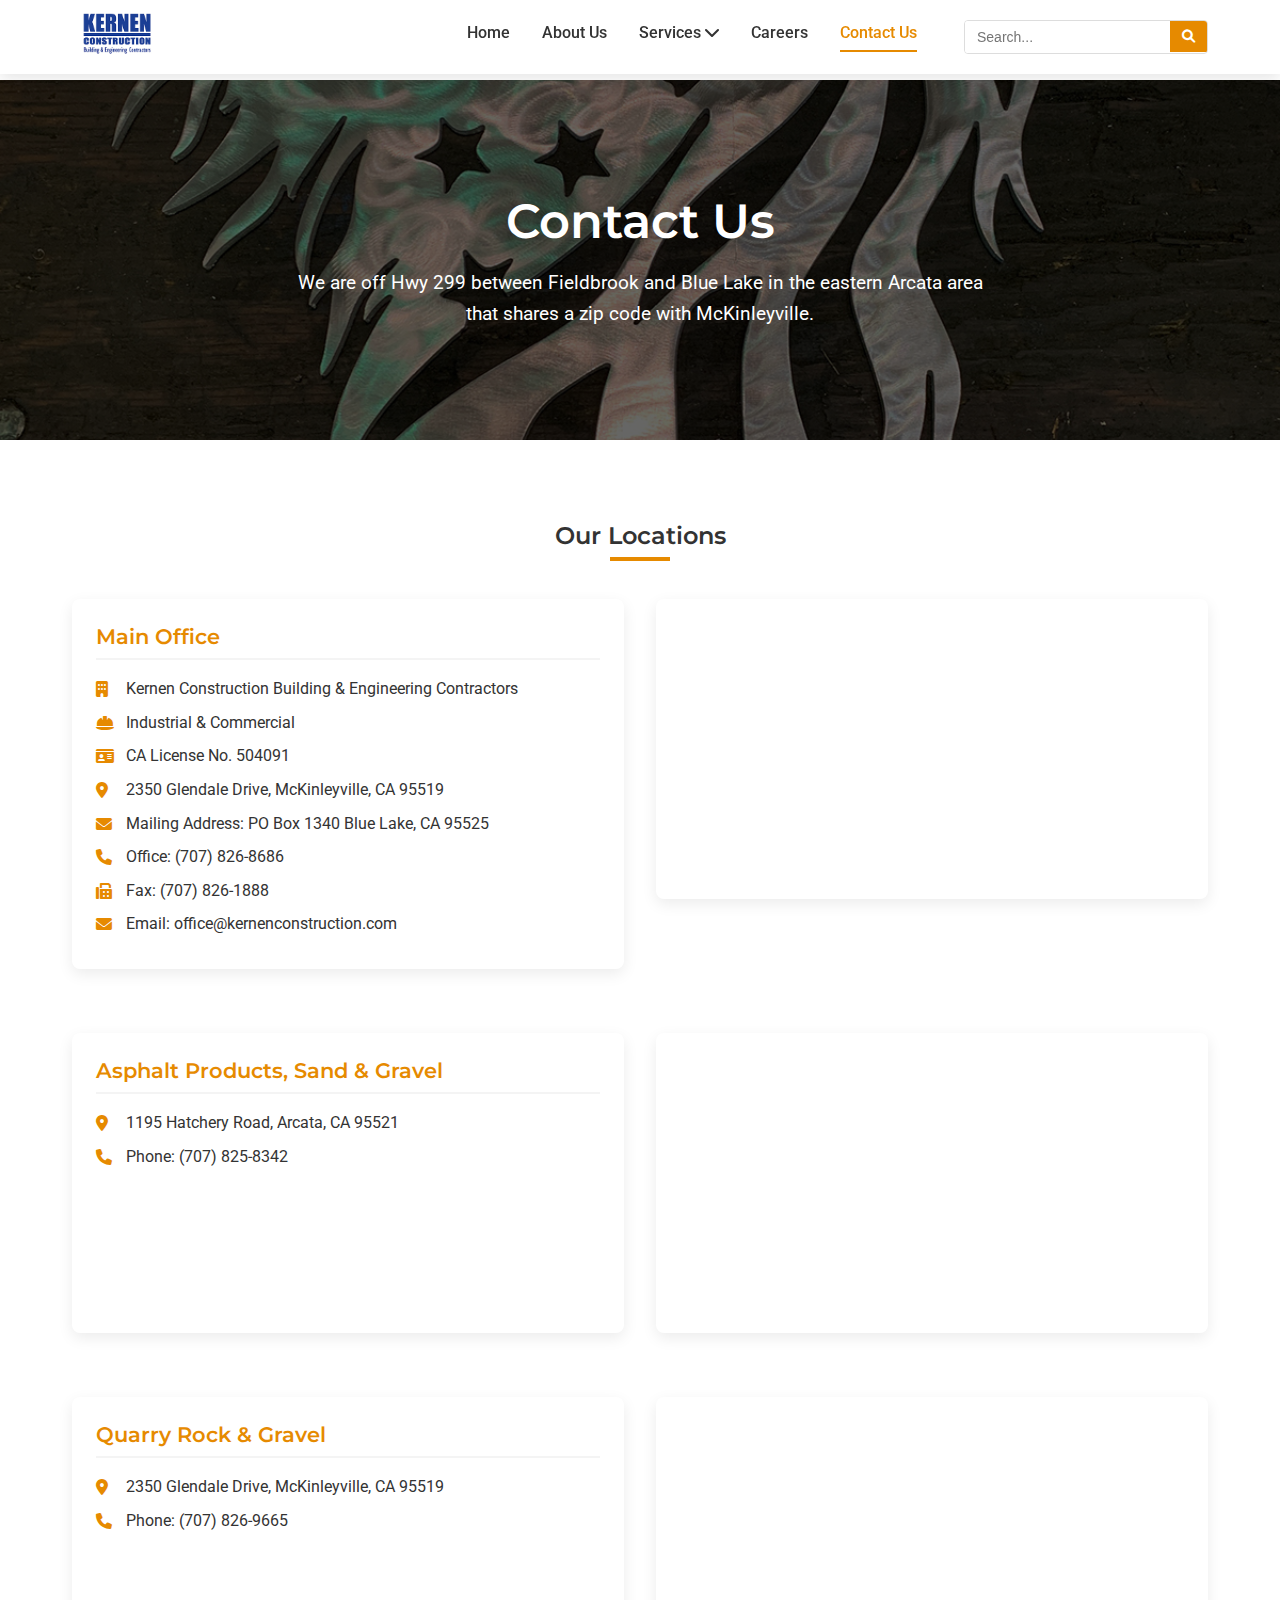
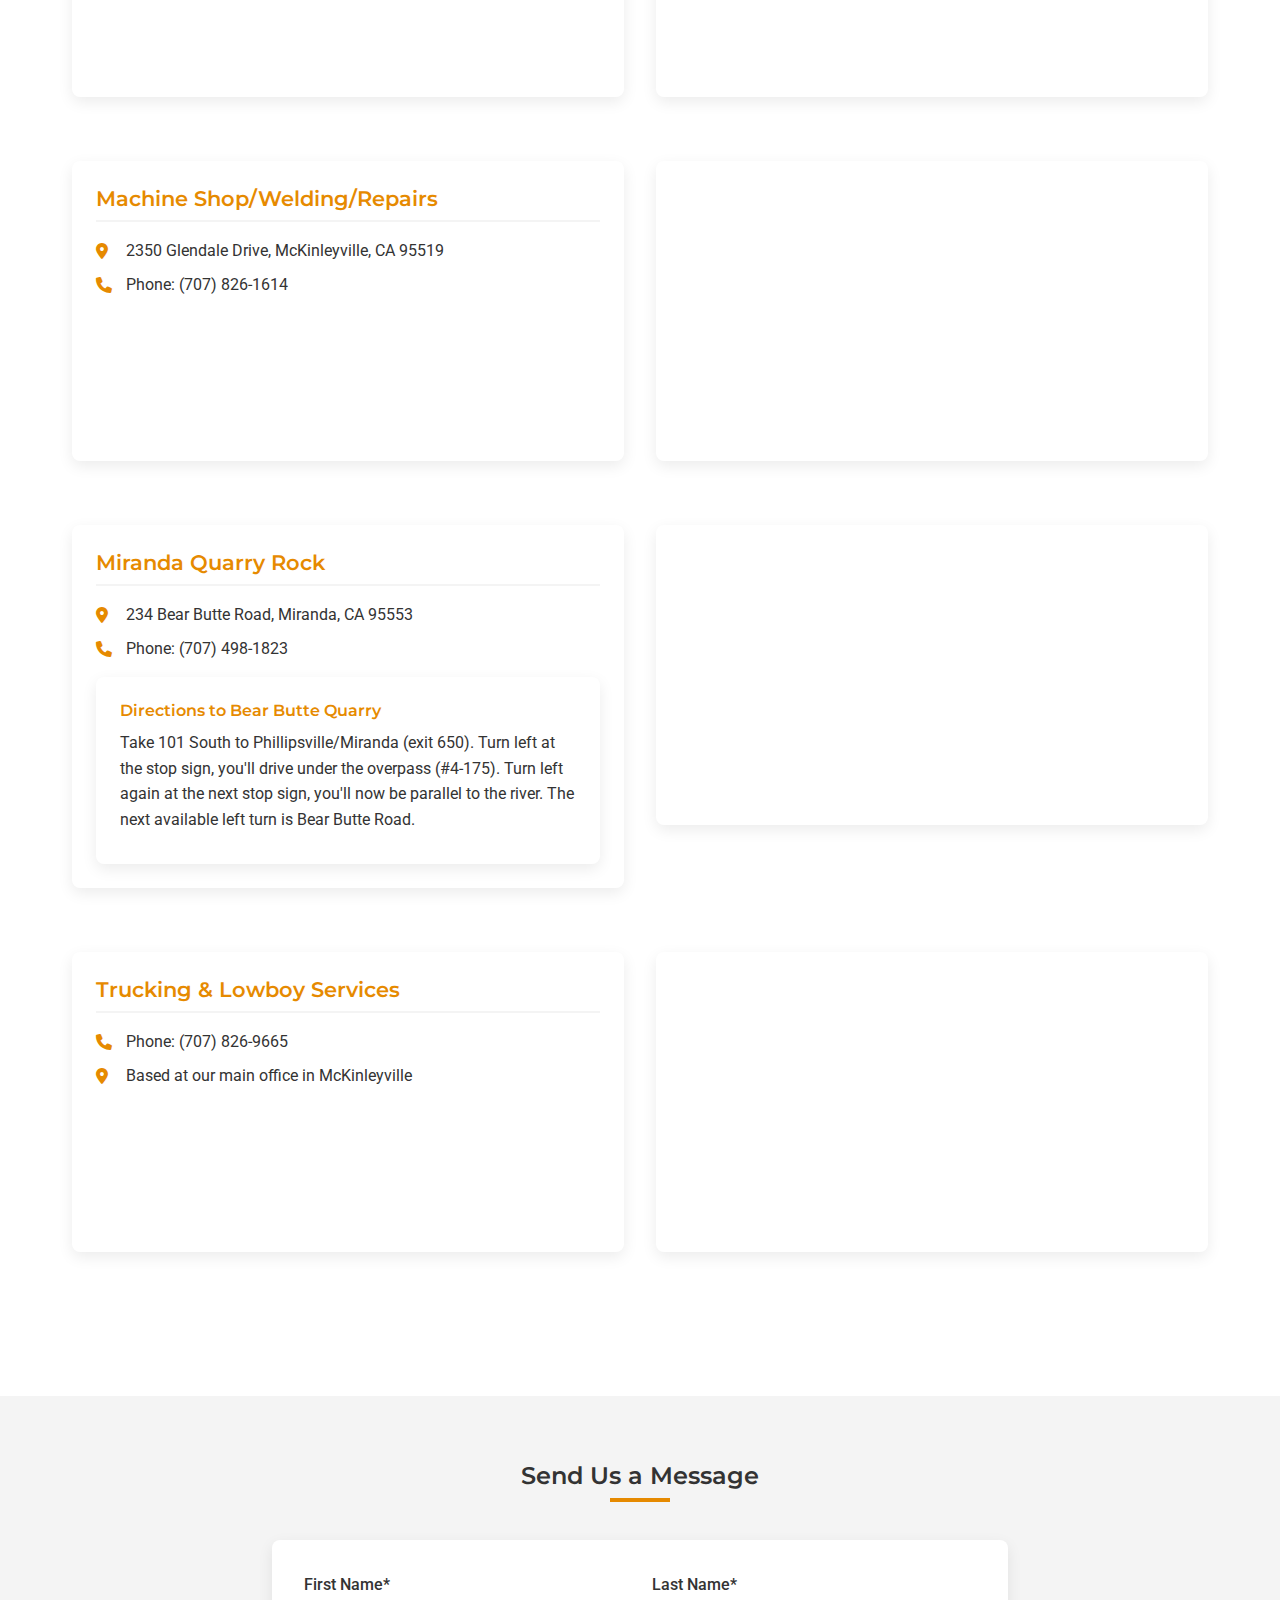
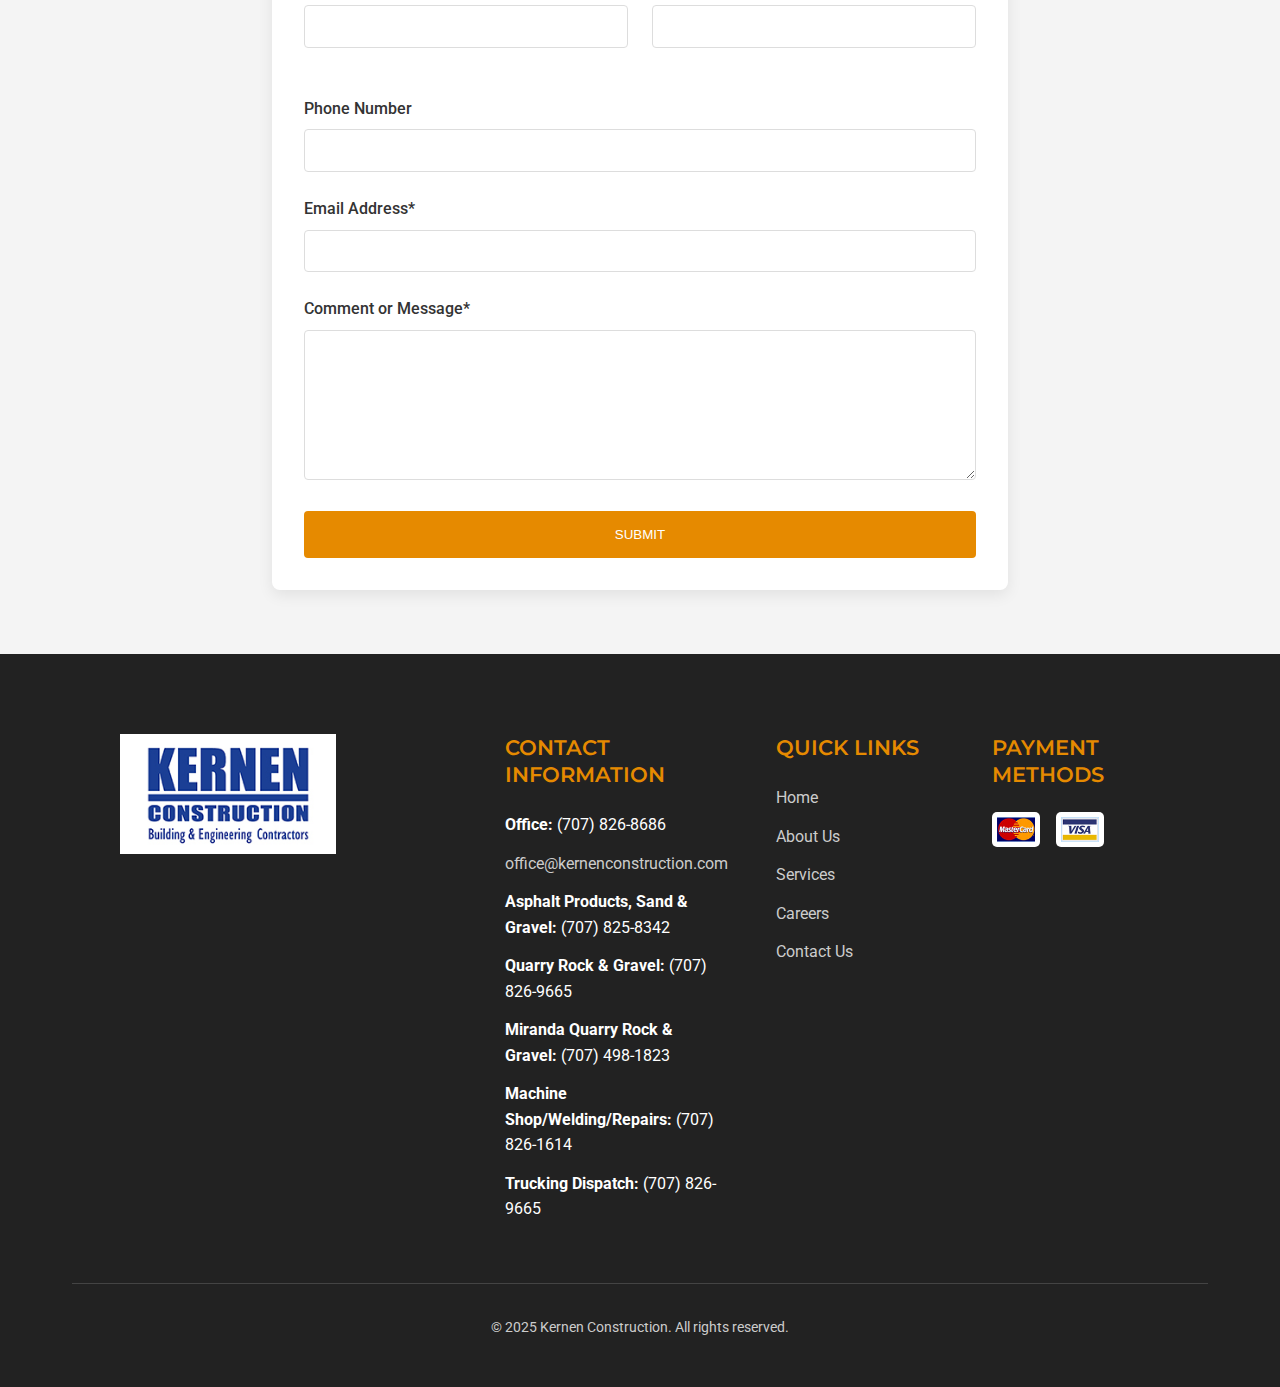
<file: contact.html>
<!DOCTYPE html>
<html lang="en">
  <head>
    <meta charset="UTF-8" />
    <meta name="viewport" content="width=device-width, initial-scale=1.0" />
    <title>Contact Us - Kernen Construction</title>
    <link rel="stylesheet" href="css/styles.css" />
    <link rel="stylesheet" href="css/search.css" />
    <link
      rel="stylesheet"
      href="https://cdnjs.cloudflare.com/ajax/libs/font-awesome/6.0.0/css/all.min.css"
    />
    <link rel="preconnect" href="https://fonts.googleapis.com" />
    <link rel="preconnect" href="https://fonts.gstatic.com" crossorigin />
    <link
      href="https://fonts.googleapis.com/css2?family=Roboto:wght@300;400;500;700&family=Montserrat:wght@400;500;600;700&display=swap"
      rel="stylesheet"
    />
    <style>
      /* Contact Page Specific Styles */
      .contact-hero {
        background-image: linear-gradient(
            rgba(0, 0, 0, 0.6),
            rgba(0, 0, 0, 0.6)
          ),
          url("organized-images/3-machine-shop-2-4-2021-1200px.jpg");
        background-size: cover;
        background-position: center;
        height: 40vh;
        display: flex;
        align-items: center;
        justify-content: center;
        color: white;
        margin-top: 80px;
      }

      .contact-hero-content {
        text-align: center;
        max-width: 800px;
        padding: 0 2rem;
      }

      .contact-hero-content h1 {
        font-size: 3rem;
        margin-bottom: 1rem;
      }

      .contact-hero-content p {
        font-size: 1.2rem;
        max-width: 700px;
        margin: 0 auto;
      }

      .contact-main {
        padding: 5rem 0;
      }

      .contact-intro {
        text-align: center;
        max-width: 800px;
        margin: 0 auto 3rem;
        padding: 0 2rem;
      }

      .location-section {
        max-width: 1200px;
        margin: 0 auto 4rem;
        padding: 0 2rem;
      }

      .location-container {
        display: grid;
        grid-template-columns: 1fr 1fr;
        gap: 2rem;
        align-items: start;
      }

      .contact-card {
        background-color: white;
        border-radius: 8px;
        box-shadow: 0 5px 15px rgba(0, 0, 0, 0.08);
        padding: 1.5rem;
        transition: transform 0.3s ease;
        height: 100%;
      }

      .contact-card:hover {
        transform: translateY(-5px);
      }

      .contact-card h3 {
        color: var(--primary-color);
        font-size: 1.3rem;
        border-bottom: 2px solid var(--light-color);
        padding-bottom: 0.5rem;
        margin-bottom: 1rem;
      }

      .contact-card p {
        margin-bottom: 0.5rem;
        display: flex;
        align-items: flex-start;
      }

      .contact-card i {
        color: var(--primary-color);
        margin-right: 10px;
        min-width: 20px;
        margin-top: 5px;
      }

      .map-container {
        height: 300px;
        border-radius: 8px;
        overflow: hidden;
        box-shadow: 0 5px 15px rgba(0, 0, 0, 0.08);
      }

      .map-container iframe {
        width: 100%;
        height: 100%;
        border: 0;
      }

      .directions {
        background-color: white;
        border-radius: 8px;
        box-shadow: 0 5px 15px rgba(0, 0, 0, 0.08);
        padding: 1.5rem;
        margin-top: 1rem;
      }

      .directions h4 {
        color: var(--primary-color);
        margin-bottom: 0.5rem;
      }

      .section-title {
        text-align: center;
        margin-bottom: 3rem;
        position: relative;
      }

      .section-title::after {
        content: "";
        position: absolute;
        bottom: -10px;
        left: 50%;
        transform: translateX(-50%);
        width: 60px;
        height: 4px;
        background-color: var(--primary-color);
      }

      .contact-form-section {
        background-color: var(--light-color);
        padding: 4rem 0;
      }

      .contact-form-container {
        max-width: 800px;
        margin: 0 auto;
        padding: 0 2rem;
      }

      .contact-form {
        background-color: white;
        border-radius: 8px;
        box-shadow: 0 5px 15px rgba(0, 0, 0, 0.08);
        padding: 2rem;
      }

      .contact-form h2 {
        color: var(--primary-color);
        margin-bottom: 1.5rem;
        text-align: center;
      }

      .form-row {
        display: grid;
        grid-template-columns: 1fr 1fr;
        gap: 1.5rem;
        margin-bottom: 1.5rem;
      }

      .form-group {
        margin-bottom: 1.5rem;
      }

      .form-group label {
        display: block;
        margin-bottom: 0.5rem;
        font-weight: 500;
      }

      .form-control {
        width: 100%;
        padding: 0.8rem;
        border: 1px solid #ddd;
        border-radius: 4px;
        font-family: "Roboto", sans-serif;
        transition: border-color 0.3s;
      }

      .form-control:focus {
        border-color: var(--primary-color);
        outline: none;
      }

      textarea.form-control {
        min-height: 150px;
        resize: vertical;
      }

      .btn-submit {
        background-color: var(--primary-color);
        color: white;
        padding: 1rem 2rem;
        border: none;
        border-radius: 4px;
        font-weight: 500;
        cursor: pointer;
        transition: background-color 0.3s;
        width: 100%;
        text-transform: uppercase;
      }

      .btn-submit:hover {
        background-color: #d17d00;
      }

      @media (max-width: 992px) {
        .location-container {
          grid-template-columns: 1fr;
        }

        .contact-hero-content h1 {
          font-size: 2.5rem;
        }

        .form-row {
          grid-template-columns: 1fr;
          gap: 0;
        }
      }

      @media (max-width: 768px) {
        .contact-hero {
          height: 30vh;
        }

        .contact-hero-content h1 {
          font-size: 2rem;
        }

        .contact-main {
          padding: 3rem 0;
        }

        .map-container {
          height: 250px;
          margin-top: 1rem;
        }
      }

      @media (max-width: 576px) {
        .contact-hero {
          height: 25vh;
        }

        .contact-hero-content h1 {
          font-size: 1.8rem;
        }

        .contact-main,
        .contact-form-section {
          padding: 2rem 0;
        }
      }
    </style>
  </head>
  <body>
    <!-- Header -->
    <header>
      <div class="container">
        <div class="logo">
          <a href="index.html">
            <img src="organized-images/1-home.jpg" alt="Kernen Construction" />
          </a>
        </div>
        <nav>
          <ul class="desktop-menu">
            <li><a href="index.html">Home</a></li>
            <li><a href="about.html">About Us</a></li>
            <li class="dropdown">
              <a href="services.html"
                >Services <i class="fas fa-chevron-down"></i
              ></a>
              <ul class="dropdown-menu">
                <li><a href="services/bridges.html">Bridges</a></li>
                <li>
                  <a href="services/concrete-construction.html"
                    >Concrete Construction</a
                  >
                </li>
                <li>
                  <a href="services/varco-pruden-metal-buildings.html"
                    >Varco Pruden Metal Buildings</a
                  >
                </li>
                <li>
                  <a href="services/machine-shop-welding-repairs.html"
                    >Machine Shop/Welding/Repairs</a
                  >
                </li>
                <li>
                  <a href="services/excavating-grading-paving.html"
                    >Excavating/Grading/Paving</a
                  >
                </li>
                <li>
                  <a href="services/rock-asphalt-products-services.html"
                    >Rock & Asphalt Products/Services</a
                  >
                </li>
                <li>
                  <a href="services/trucking-lowboy-services.html"
                    >Trucking and Lowboy Services</a
                  >
                </li>
              </ul>
            </li>
            <li><a href="careers.html">Careers</a></li>
            <li><a href="contact.html" class="active">Contact Us</a></li>
            <li>
              <form id="site-search-form" class="search-form">
                <input
                  type="text"
                  id="site-search-input"
                  placeholder="Search..."
                  aria-label="Search"
                  required
                />
                <button type="submit" aria-label="Search">
                  <i class="fas fa-search"></i>
                </button>
              </form>
            </li>
          </ul>
          <div class="mobile-menu-icon">
            <span></span>
            <span></span>
            <span></span>
          </div>
          <ul class="mobile-menu">
            <li><a href="index.html">Home</a></li>
            <li><a href="about.html">About Us</a></li>
            <li class="mobile-dropdown">
              <a href="services.html">Services</a>
              <span class="mobile-dropdown-toggle"
                ><i class="fas fa-plus"></i
              ></span>
              <ul class="mobile-dropdown-menu">
                <li><a href="services/bridges.html">Bridges</a></li>
                <li>
                  <a href="services/concrete-construction.html"
                    >Concrete Construction</a
                  >
                </li>
                <li>
                  <a href="services/varco-pruden-metal-buildings.html"
                    >Varco Pruden Metal Buildings</a
                  >
                </li>
                <li>
                  <a href="services/machine-shop-welding-repairs.html"
                    >Machine Shop/Welding/Repairs</a
                  >
                </li>
                <li>
                  <a href="services/excavating-grading-paving.html"
                    >Excavating/Grading/Paving</a
                  >
                </li>
                <li>
                  <a href="services/rock-asphalt-products-services.html"
                    >Rock & Asphalt Products/Services</a
                  >
                </li>
                <li>
                  <a href="services/trucking-lowboy-services.html"
                    >Trucking and Lowboy Services</a
                  >
                </li>
              </ul>
            </li>
            <li><a href="careers.html">Careers</a></li>
            <li><a href="contact.html" class="active">Contact Us</a></li>
            <li>
              <form id="mobile-search-form" class="search-form">
                <input
                  type="text"
                  id="mobile-search-input"
                  placeholder="Search..."
                  aria-label="Search"
                  required
                />
                <button type="submit" aria-label="Search">
                  <i class="fas fa-search"></i>
                </button>
              </form>
            </li>
          </ul>
        </nav>
      </div>
    </header>

    <!-- Hero Section -->
    <section class="contact-hero">
      <div class="contact-hero-content">
        <h1>Contact Us</h1>
        <p>
          We are off Hwy 299 between Fieldbrook and Blue Lake in the eastern
          Arcata area that shares a zip code with McKinleyville.
        </p>
      </div>
    </section>

    <!-- Contact Main Section -->
    <section class="contact-main">
      <div class="contact-intro">
        <h2 class="section-title">Our Locations</h2>
      </div>

      <!-- Main Office -->
      <div class="location-section">
        <div class="location-container">
          <div class="contact-card">
            <h3>Main Office</h3>
            <p>
              <i class="fas fa-building"></i> Kernen Construction Building &
              Engineering Contractors
            </p>
            <p><i class="fas fa-hard-hat"></i> Industrial & Commercial</p>
            <p><i class="fas fa-id-card"></i> CA License No. 504091</p>
            <p>
              <i class="fas fa-map-marker-alt"></i> 2350 Glendale Drive,
              McKinleyville, CA 95519
            </p>
            <p>
              <i class="fas fa-envelope"></i> Mailing Address: PO Box 1340 Blue
              Lake, CA 95525
            </p>
            <p><i class="fas fa-phone"></i> Office: (707) 826-8686</p>
            <p><i class="fas fa-fax"></i> Fax: (707) 826-1888</p>
            <p>
              <i class="fas fa-envelope"></i> Email:
              office@kernenconstruction.com
            </p>
          </div>
          <div class="map-container">
            <iframe
              src="https://www.google.com/maps/embed?pb=!1m18!1m12!1m3!1d3023.893372944157!2d-124.03429192422933!3d40.97261267140661!2m3!1f0!2f0!3f0!3m2!1i1024!2i768!4f13.1!3m3!1m2!1s0x54d15a97e98b9105%3A0xed32f42b4c66f152!2s2350%20Glendale%20Dr%2C%20McKinleyville%2C%20CA%2095519!5e0!3m2!1sen!2sus!4v1716927834834!5m2!1sen!2sus"
              allowfullscreen=""
              loading="lazy"
              referrerpolicy="no-referrer-when-downgrade"
            ></iframe>
          </div>
        </div>
      </div>

      <!-- Asphalt Products -->
      <div class="location-section">
        <div class="location-container">
          <div class="contact-card">
            <h3>Asphalt Products, Sand & Gravel</h3>
            <p>
              <i class="fas fa-map-marker-alt"></i> 1195 Hatchery Road, Arcata,
              CA 95521
            </p>
            <p><i class="fas fa-phone"></i> Phone: (707) 825-8342</p>
          </div>
          <div class="map-container">
            <iframe
              src="https://www.google.com/maps/embed?pb=!1m18!1m12!1m3!1d3026.6736935848694!2d-123.80143892423239!3d40.6986553735205!2m3!1f0!2f0!3f0!3m2!1i1024!2i768!4f13.1!3m3!1m2!1s0x54d15706eded7cb5%3A0x19af5bb3b34dcd91!2s1195%20Hatchery%20Rd%2C%20Arcata%2C%20CA%2095521!5e0!3m2!1sen!2sus!4v1716927913399!5m2!1sen!2sus"
              allowfullscreen=""
              loading="lazy"
              referrerpolicy="no-referrer-when-downgrade"
            ></iframe>
          </div>
        </div>
      </div>

      <!-- Quarry Rock & Gravel -->
      <div class="location-section">
        <div class="location-container">
          <div class="contact-card">
            <h3>Quarry Rock & Gravel</h3>
            <p>
              <i class="fas fa-map-marker-alt"></i> 2350 Glendale Drive,
              McKinleyville, CA 95519
            </p>
            <p><i class="fas fa-phone"></i> Phone: (707) 826-9665</p>
          </div>
          <div class="map-container">
            <iframe
              src="https://www.google.com/maps/embed?pb=!1m18!1m12!1m3!1d3023.893372944157!2d-124.03429192422933!3d40.97261267140661!2m3!1f0!2f0!3f0!3m2!1i1024!2i768!4f13.1!3m3!1m2!1s0x54d15a97e98b9105%3A0xed32f42b4c66f152!2s2350%20Glendale%20Dr%2C%20McKinleyville%2C%20CA%2095519!5e0!3m2!1sen!2sus!4v1716927834834!5m2!1sen!2sus"
              allowfullscreen=""
              loading="lazy"
              referrerpolicy="no-referrer-when-downgrade"
            ></iframe>
          </div>
        </div>
      </div>

      <!-- Machine Shop -->
      <div class="location-section">
        <div class="location-container">
          <div class="contact-card">
            <h3>Machine Shop/Welding/Repairs</h3>
            <p>
              <i class="fas fa-map-marker-alt"></i> 2350 Glendale Drive,
              McKinleyville, CA 95519
            </p>
            <p><i class="fas fa-phone"></i> Phone: (707) 826-1614</p>
          </div>
          <div class="map-container">
            <iframe
              src="https://www.google.com/maps/embed?pb=!1m18!1m12!1m3!1d3023.893372944157!2d-124.03429192422933!3d40.97261267140661!2m3!1f0!2f0!3f0!3m2!1i1024!2i768!4f13.1!3m3!1m2!1s0x54d15a97e98b9105%3A0xed32f42b4c66f152!2s2350%20Glendale%20Dr%2C%20McKinleyville%2C%20CA%2095519!5e0!3m2!1sen!2sus!4v1716927834834!5m2!1sen!2sus"
              allowfullscreen=""
              loading="lazy"
              referrerpolicy="no-referrer-when-downgrade"
            ></iframe>
          </div>
        </div>
      </div>

      <!-- Miranda Quarry -->
      <div class="location-section">
        <div class="location-container">
          <div class="contact-card">
            <h3>Miranda Quarry Rock</h3>
            <p>
              <i class="fas fa-map-marker-alt"></i> 234 Bear Butte Road,
              Miranda, CA 95553
            </p>
            <p><i class="fas fa-phone"></i> Phone: (707) 498-1823</p>
            <div class="directions">
              <h4>Directions to Bear Butte Quarry</h4>
              <p>
                Take 101 South to Phillipsville/Miranda (exit 650). Turn left at
                the stop sign, you'll drive under the overpass (#4-175). Turn
                left again at the next stop sign, you'll now be parallel to the
                river. The next available left turn is Bear Butte Road.
              </p>
            </div>
          </div>
          <div class="map-container">
            <iframe
              src="https://www.google.com/maps/embed?pb=!1m18!1m12!1m3!1d12335.598466269928!2d-123.78642635!3d40.23282175!2m3!1f0!2f0!3f0!3m2!1i1024!2i768!4f13.1!3m3!1m2!1s0x54d461270472a58d%3A0x5e8eccd346059bf3!2sBear%20Butte%20Rd%2C%20Miranda%2C%20CA%2095553!5e0!3m2!1sen!2sus!4v1716932612651!5m2!1sen!2sus"
              allowfullscreen=""
              loading="lazy"
              referrerpolicy="no-referrer-when-downgrade"
            ></iframe>
          </div>
        </div>
      </div>

      <!-- Trucking Services -->
      <div class="location-section">
        <div class="location-container">
          <div class="contact-card">
            <h3>Trucking & Lowboy Services</h3>
            <p><i class="fas fa-phone"></i> Phone: (707) 826-9665</p>
            <p>
              <i class="fas fa-map-marker-alt"></i> Based at our main office in
              McKinleyville
            </p>
          </div>
          <div class="map-container">
            <iframe
              src="https://www.google.com/maps/embed?pb=!1m18!1m12!1m3!1d3023.893372944157!2d-124.03429192422933!3d40.97261267140661!2m3!1f0!2f0!3f0!3m2!1i1024!2i768!4f13.1!3m3!1m2!1s0x54d15a97e98b9105%3A0xed32f42b4c66f152!2s2350%20Glendale%20Dr%2C%20McKinleyville%2C%20CA%2095519!5e0!3m2!1sen!2sus!4v1716927834834!5m2!1sen!2sus"
              allowfullscreen=""
              loading="lazy"
              referrerpolicy="no-referrer-when-downgrade"
            ></iframe>
          </div>
        </div>
      </div>
    </section>

    <!-- Contact Form Section -->
    <section class="contact-form-section">
      <div class="contact-form-container">
        <h2 class="section-title">Send Us a Message</h2>
        <div class="contact-form">
          <form id="contactForm">
            <div class="form-row">
              <div class="form-group">
                <label for="firstName">First Name*</label>
                <input
                  type="text"
                  id="firstName"
                  class="form-control"
                  required
                />
              </div>
              <div class="form-group">
                <label for="lastName">Last Name*</label>
                <input
                  type="text"
                  id="lastName"
                  class="form-control"
                  required
                />
              </div>
            </div>

            <div class="form-group">
              <label for="phone">Phone Number</label>
              <input type="tel" id="phone" class="form-control" />
            </div>

            <div class="form-group">
              <label for="email">Email Address*</label>
              <input type="email" id="email" class="form-control" required />
            </div>

            <div class="form-group">
              <label for="message">Comment or Message*</label>
              <textarea id="message" class="form-control" required></textarea>
            </div>

            <button type="submit" class="btn-submit">Submit</button>
          </form>
        </div>
      </div>
    </section>

    <!-- Footer -->
    <footer>
      <div class="container">
        <div class="footer-content">
          <div class="footer-logo">
            <img src="organized-images/1-home.jpg" alt="Kernen Construction" />
          </div>
          <div class="footer-contact">
            <h3>Contact Information</h3>
            <p><strong>Office:</strong> (707) 826-8686</p>
            <p>
              <a href="mailto:office@kernenconstruction.com"
                >office@kernenconstruction.com</a
              >
            </p>
            <p>
              <strong>Asphalt Products, Sand & Gravel:</strong> (707) 825-8342
            </p>
            <p><strong>Quarry Rock & Gravel:</strong> (707) 826-9665</p>
            <p><strong>Miranda Quarry Rock & Gravel:</strong> (707) 498-1823</p>
            <p><strong>Machine Shop/Welding/Repairs:</strong> (707) 826-1614</p>
            <p><strong>Trucking Dispatch:</strong> (707) 826-9665</p>
          </div>
          <div class="footer-links">
            <h3>Quick Links</h3>
            <ul>
              <li><a href="index.html">Home</a></li>
              <li><a href="about.html">About Us</a></li>
              <li><a href="services.html">Services</a></li>
              <li><a href="careers.html">Careers</a></li>
              <li><a href="contact.html">Contact Us</a></li>
            </ul>
          </div>
          <div class="payment-methods">
            <h3>Payment Methods</h3>
            <div class="payment-icons">
              <img src="organized-images/20-menu.jpg" alt="MasterCard" />
              <img src="organized-images/21-menu.jpg" alt="Visa" />
            </div>
          </div>
        </div>
        <div class="footer-bottom">
          <p>&copy; 2025 Kernen Construction. All rights reserved.</p>
        </div>
      </div>
    </footer>

    <!-- Scripts -->
    <script src="js/main.js"></script>
    <script src="js/search.js"></script>
    <script>
      // Form submission handling
      document
        .getElementById("contactForm")
        .addEventListener("submit", function (e) {
          e.preventDefault();

          // Basic form validation
          const firstName = document.getElementById("firstName").value;
          const lastName = document.getElementById("lastName").value;
          const email = document.getElementById("email").value;
          const message = document.getElementById("message").value;

          if (!firstName || !lastName || !email || !message) {
            alert("Please fill in all required fields.");
            return;
          }

          // In a real scenario, you would send the form data to a server here
          // For now, just show a success message
          alert("Thank you for your message! We will contact you soon.");
          this.reset();
        });
    </script>
  </body>
</html>
</file>
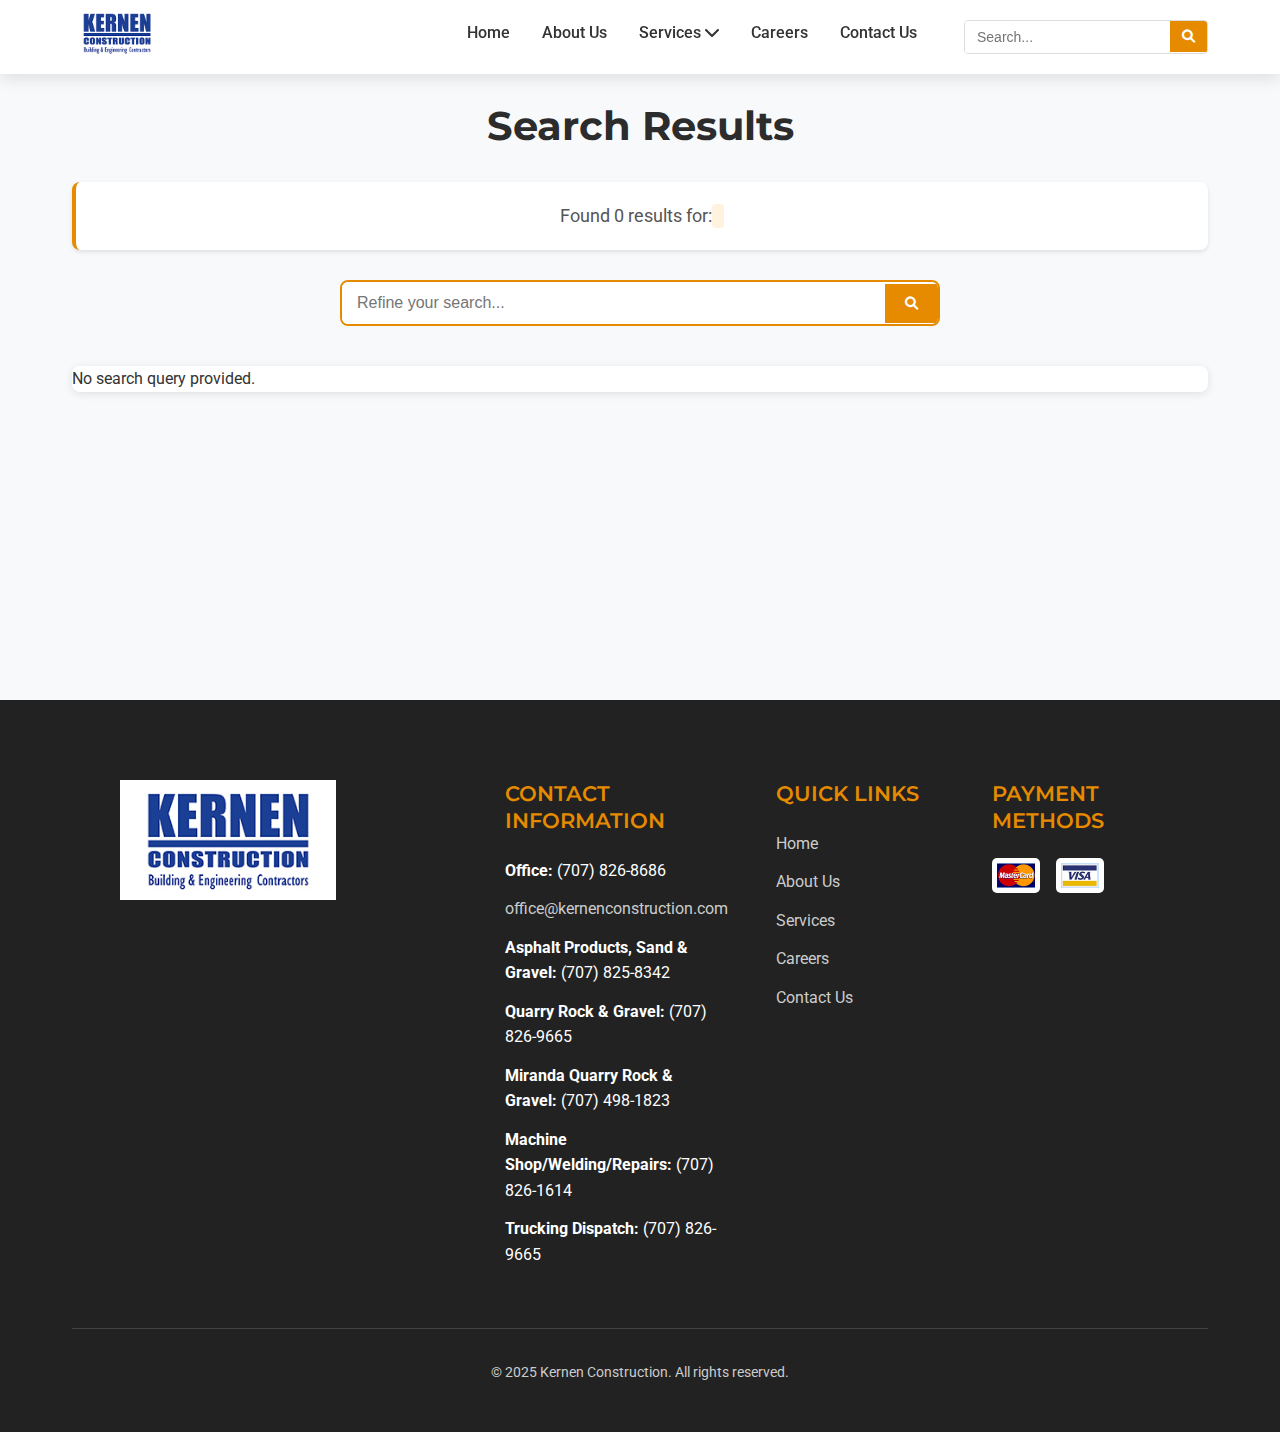
<file: search.html>
<!DOCTYPE html>
<html lang="en">
  <head>
    <meta charset="UTF-8" />
    <meta name="viewport" content="width=device-width, initial-scale=1.0" />
    <title>Search Results - Kernen Construction</title>

    <!-- Favicon -->
    <link rel="icon" type="image/x-icon" href="favicon.ico" />
    <link rel="icon" type="image/png" sizes="32x32" href="favicon-32x32.png" />
    <link rel="icon" type="image/png" sizes="16x16" href="favicon-16x16.png" />
    <link rel="apple-touch-icon" sizes="180x180" href="apple-touch-icon.png" />
    <link
      rel="icon"
      type="image/png"
      sizes="192x192"
      href="android-chrome-192x192.png"
    />
    <link rel="manifest" href="site.webmanifest" />

    <link rel="stylesheet" href="css/styles.css" />
    <link rel="stylesheet" href="css/search.css" />
    <link
      rel="stylesheet"
      href="https://cdnjs.cloudflare.com/ajax/libs/font-awesome/6.0.0/css/all.min.css"
    />
    <link rel="preconnect" href="https://fonts.googleapis.com" />
    <link rel="preconnect" href="https://fonts.gstatic.com" crossorigin />
    <link
      href="https://fonts.googleapis.com/css2?family=Roboto:wght@300;400;500;700&family=Montserrat:wght@400;500;600;700&display=swap"
      rel="stylesheet"
    />
  </head>
  <body>
    <!-- Header -->
    <header>
      <div class="container">
        <div class="logo">
          <a href="index.html">
            <img src="organized-images/1-home.jpg" alt="Kernen Construction" />
          </a>
        </div>
        <nav>
          <ul class="desktop-menu">
            <li><a href="index.html">Home</a></li>
            <li><a href="about.html">About Us</a></li>
            <li class="dropdown">
              <a href="services.html"
                >Services <i class="fas fa-chevron-down"></i
              ></a>
              <ul class="dropdown-menu">
                <li><a href="services/bridges.html">Bridges</a></li>
                <li>
                  <a href="services/concrete-construction.html"
                    >Concrete Construction</a
                  >
                </li>
                <li>
                  <a href="services/varco-pruden-metal-buildings.html"
                    >Varco Pruden Metal Buildings</a
                  >
                </li>
                <li>
                  <a href="services/machine-shop-welding-repairs.html"
                    >Machine Shop/Welding/Repairs</a
                  >
                </li>
                <li>
                  <a href="services/excavating-grading-paving.html"
                    >Excavating/Grading/Paving</a
                  >
                </li>
                <li>
                  <a href="services/rock-asphalt-products-services.html"
                    >Rock & Asphalt Products/Services</a
                  >
                </li>
                <li>
                  <a href="services/trucking-lowboy-services.html"
                    >Trucking and Lowboy Services</a
                  >
                </li>
              </ul>
            </li>
            <li><a href="careers.html">Careers</a></li>
            <li><a href="contact.html">Contact Us</a></li>
            <li>
              <form id="site-search-form" class="search-form">
                <input
                  type="text"
                  id="site-search-input"
                  placeholder="Search..."
                  aria-label="Search"
                  required
                />
                <button type="submit" aria-label="Search">
                  <i class="fas fa-search"></i>
                </button>
              </form>
            </li>
          </ul>
          <div class="mobile-menu-icon">
            <span></span>
            <span></span>
            <span></span>
          </div>
          <ul class="mobile-menu">
            <li><a href="index.html">Home</a></li>
            <li><a href="about.html">About Us</a></li>
            <li class="mobile-dropdown">
              <a href="services.html">Services</a>
              <span class="mobile-dropdown-toggle"
                ><i class="fas fa-plus"></i
              ></span>
              <ul class="mobile-dropdown-menu">
                <li><a href="services/bridges.html">Bridges</a></li>
                <li>
                  <a href="services/concrete-construction.html"
                    >Concrete Construction</a
                  >
                </li>
                <li>
                  <a href="services/varco-pruden-metal-buildings.html"
                    >Varco Pruden Metal Buildings</a
                  >
                </li>
                <li>
                  <a href="services/machine-shop-welding-repairs.html"
                    >Machine Shop/Welding/Repairs</a
                  >
                </li>
                <li>
                  <a href="services/excavating-grading-paving.html"
                    >Excavating/Grading/Paving</a
                  >
                </li>
                <li>
                  <a href="services/rock-asphalt-products-services.html"
                    >Rock & Asphalt Products/Services</a
                  >
                </li>
                <li>
                  <a href="services/trucking-lowboy-services.html"
                    >Trucking and Lowboy Services</a
                  >
                </li>
              </ul>
            </li>
            <li><a href="careers.html">Careers</a></li>
            <li><a href="contact.html">Contact Us</a></li>
            <li>
              <form id="mobile-search-form" class="search-form">
                <input
                  type="text"
                  id="mobile-search-input"
                  placeholder="Search..."
                  aria-label="Search"
                  required
                />
                <button type="submit" aria-label="Search">
                  <i class="fas fa-search"></i>
                </button>
              </form>
            </li>
          </ul>
        </nav>
      </div>
    </header>

    <!-- Search Results Section -->
    <section class="search-results-section">
      <div class="container">
        <h1>Search Results</h1>
        <div class="search-summary">
          <p>
            Found <span id="search-count">0</span> results for:
            <span id="search-query" class="search-query-text"></span>
          </p>
        </div>

        <!-- Search form for refining search -->
        <div class="search-refine">
          <form id="refine-search-form" class="search-form">
            <input
              type="text"
              id="refine-search-input"
              placeholder="Refine your search..."
              aria-label="Refine search"
              required
            />
            <button type="submit" aria-label="Search">
              <i class="fas fa-search"></i>
            </button>
          </form>
        </div>

        <!-- Results container -->
        <div id="search-results" class="search-results-container">
          <!-- Results will be populated by JavaScript -->
          <div class="search-loading">
            <p>Loading search results...</p>
          </div>
        </div>
      </div>
    </section>

    <!-- Footer -->
    <footer>
      <div class="container">
        <div class="footer-content">
          <div class="footer-logo">
            <img src="organized-images/1-home.jpg" alt="Kernen Construction" />
          </div>
          <div class="footer-contact">
            <h3>Contact Information</h3>
            <p><strong>Office:</strong> (707) 826-8686</p>
            <p>
              <a href="mailto:office@kernenconstruction.com"
                >office@kernenconstruction.com</a
              >
            </p>
            <p>
              <strong>Asphalt Products, Sand & Gravel:</strong> (707) 825-8342
            </p>
            <p><strong>Quarry Rock & Gravel:</strong> (707) 826-9665</p>
            <p><strong>Miranda Quarry Rock & Gravel:</strong> (707) 498-1823</p>
            <p><strong>Machine Shop/Welding/Repairs:</strong> (707) 826-1614</p>
            <p><strong>Trucking Dispatch:</strong> (707) 826-9665</p>
          </div>
          <div class="footer-links">
            <h3>Quick Links</h3>
            <ul>
              <li><a href="index.html">Home</a></li>
              <li><a href="about.html">About Us</a></li>
              <li><a href="services.html">Services</a></li>
              <li><a href="careers.html">Careers</a></li>
              <li><a href="contact.html">Contact Us</a></li>
            </ul>
          </div>
          <div class="payment-methods">
            <h3>Payment Methods</h3>
            <div class="payment-icons">
              <img src="organized-images/20-menu.jpg" alt="MasterCard" />
              <img src="organized-images/21-menu.jpg" alt="Visa" />
            </div>
          </div>
        </div>
        <div class="footer-bottom">
          <p>&copy; 2025 Kernen Construction. All rights reserved.</p>
        </div>
      </div>
    </footer>

    <!-- Scripts -->
    <script src="js/main.js"></script>
    <script src="js/search.js"></script>
    <script>
      // Initialize search refinement form
      document.addEventListener("DOMContentLoaded", function () {
        const refineForm = document.getElementById("refine-search-form");
        const refineInput = document.getElementById("refine-search-input");

        // Get current query from URL
        const urlParams = new URLSearchParams(window.location.search);
        const query = urlParams.get("q");

        // Pre-fill the refinement input with current query
        if (refineInput && query) {
          refineInput.value = query;
        }

        // Handle refinement form submission
        if (refineForm) {
          refineForm.addEventListener("submit", function (event) {
            event.preventDefault();
            const newQuery = refineInput.value.trim();

            if (newQuery) {
              window.location.href = `search.html?q=${encodeURIComponent(
                newQuery
              )}`;
            }
          });
        }

        // Also set up the mobile search form
        const mobileForm = document.getElementById("mobile-search-form");
        const mobileInput = document.getElementById("mobile-search-input");

        if (mobileForm) {
          mobileForm.addEventListener("submit", function (event) {
            event.preventDefault();
            const mobileQuery = mobileInput.value.trim();

            if (mobileQuery) {
              window.location.href = `search.html?q=${encodeURIComponent(
                mobileQuery
              )}`;
            }
          });
        }
      });
    </script>
  </body>
</html>
</file>
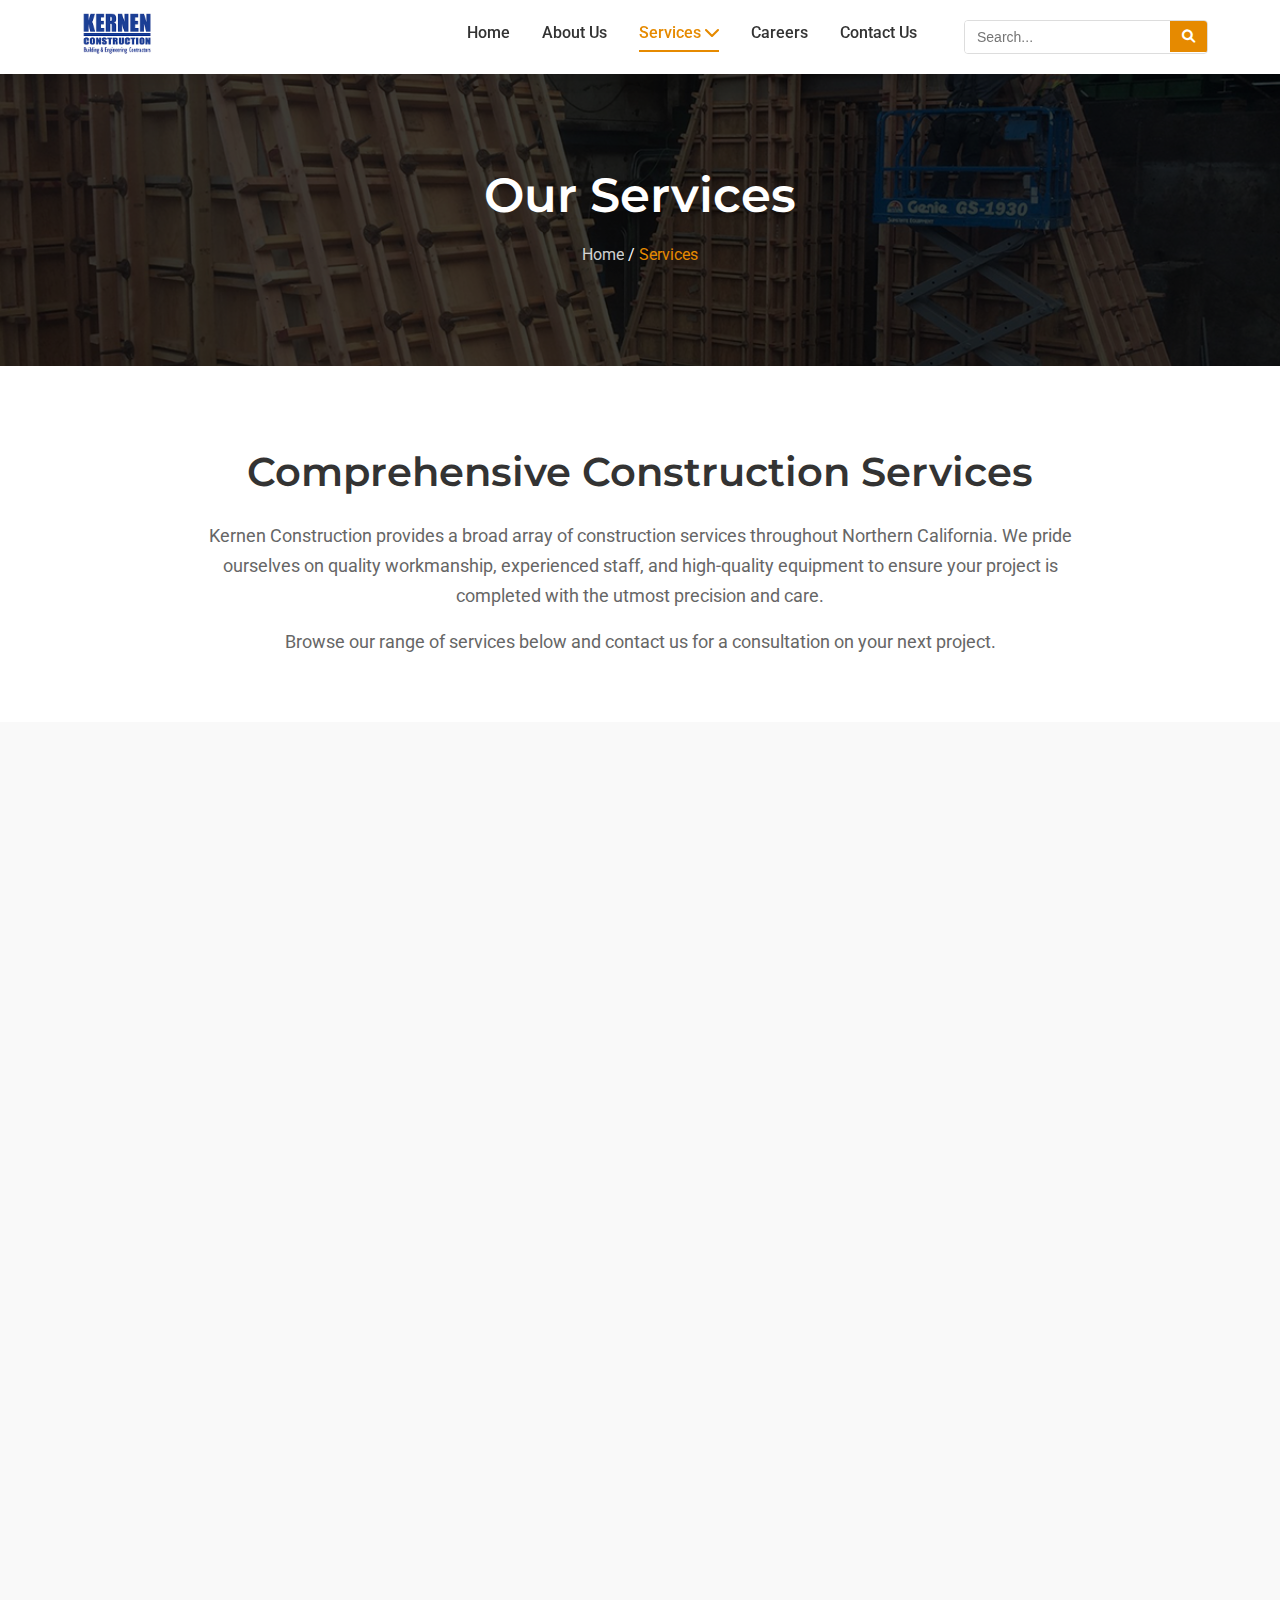
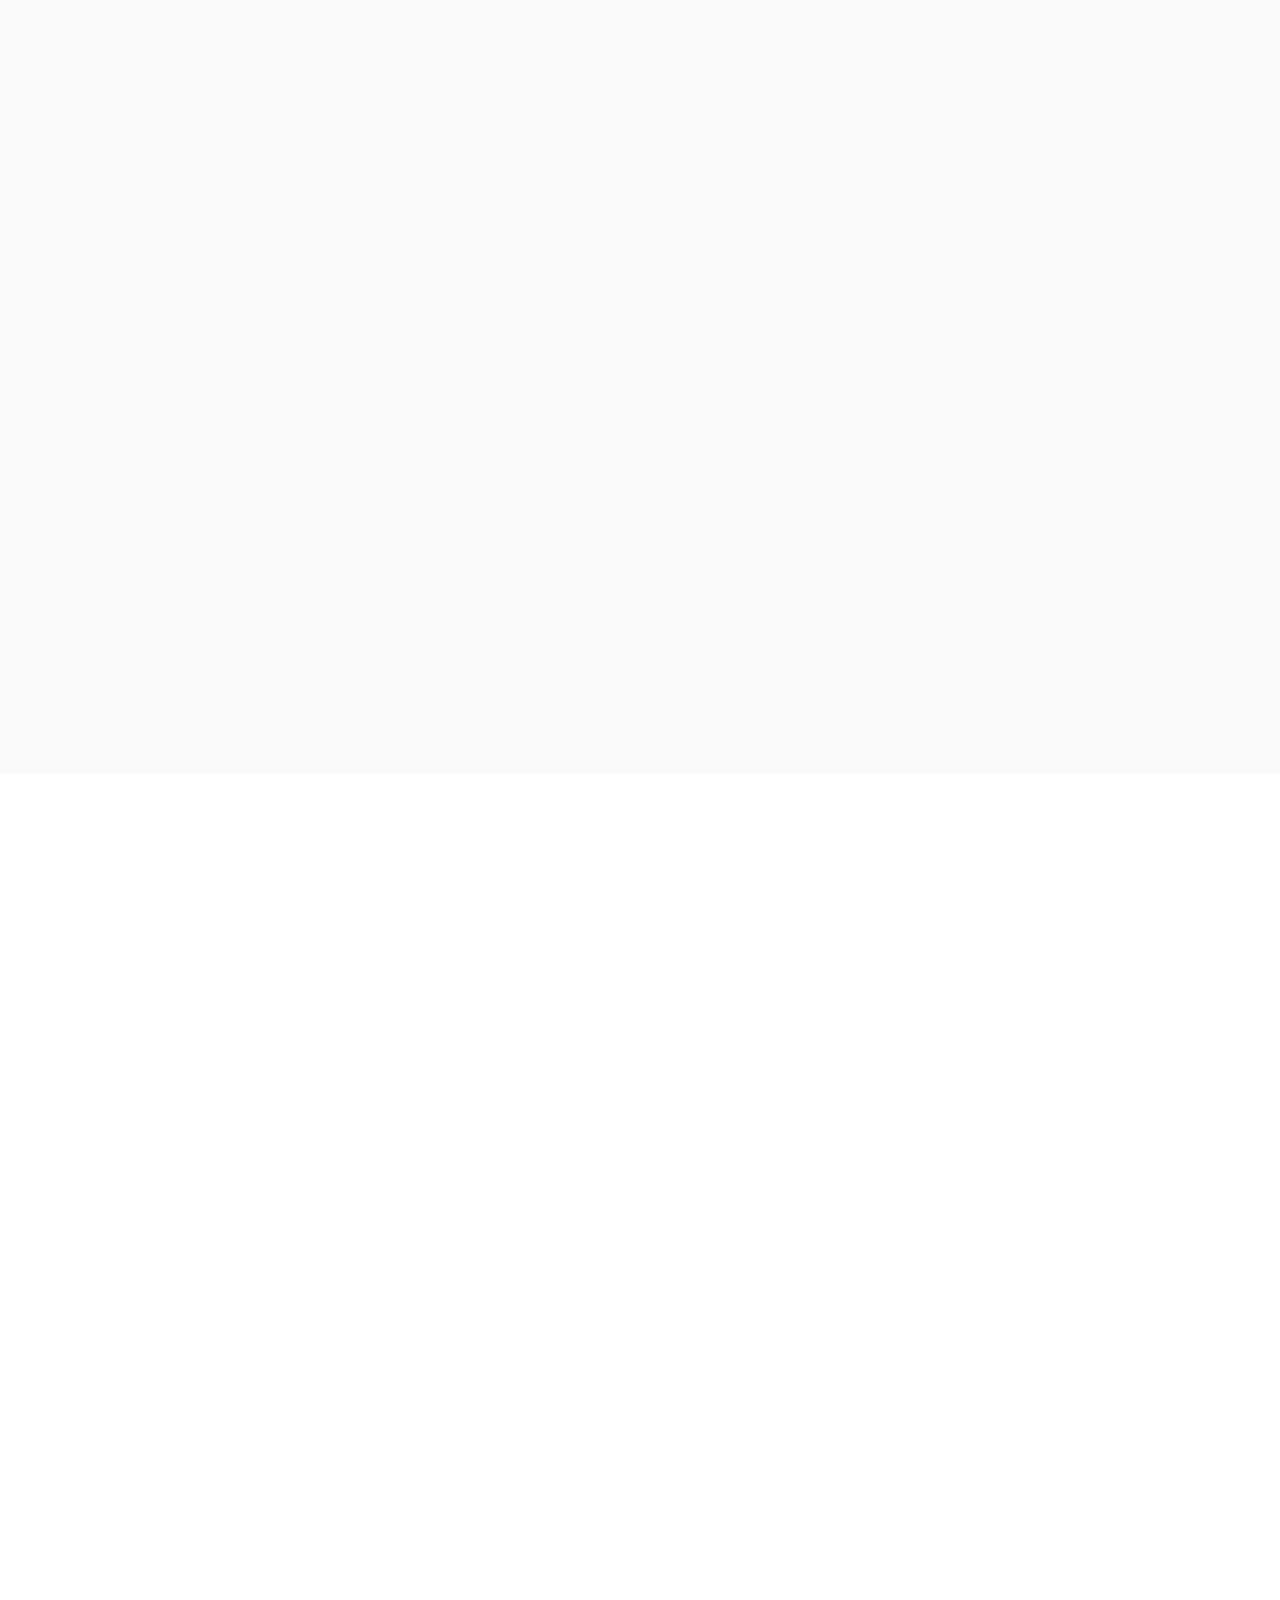
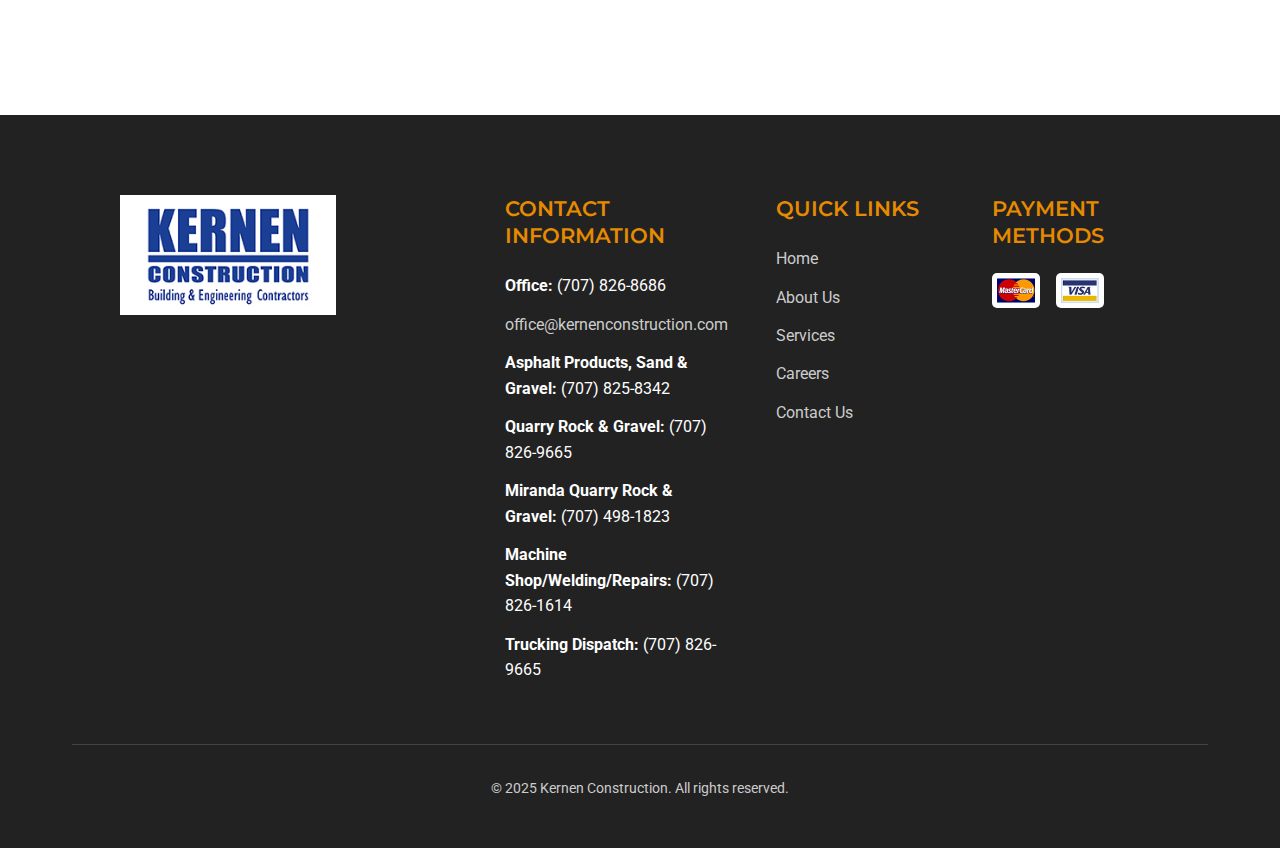
<file: services.html>
<!DOCTYPE html>
<html lang="en">
  <head>
    <meta charset="UTF-8" />
    <meta name="viewport" content="width=device-width, initial-scale=1.0" />
    <title>Services - Kernen Construction</title>
    <link rel="stylesheet" href="css/styles.css" />
    <link rel="stylesheet" href="css/service-page.css" />
    <link rel="stylesheet" href="css/services.css" />
    <link rel="stylesheet" href="css/search.css" />
    <link
      rel="stylesheet"
      href="https://cdnjs.cloudflare.com/ajax/libs/font-awesome/6.0.0/css/all.min.css"
    />
    <link rel="preconnect" href="https://fonts.googleapis.com" />
    <link rel="preconnect" href="https://fonts.gstatic.com" crossorigin />
    <link
      href="https://fonts.googleapis.com/css2?family=Roboto:wght@300;400;500;700&family=Montserrat:wght@400;500;600;700&display=swap"
      rel="stylesheet"
    />
  </head>
  <body>
    <!-- Header -->
    <header>
      <div class="container">
        <div class="logo">
          <a href="index.html">
            <img src="organized-images/1-home.jpg" alt="Kernen Construction" />
          </a>
        </div>
        <nav>
          <ul class="desktop-menu">
            <li><a href="index.html">Home</a></li>
            <li><a href="about.html">About Us</a></li>
            <li class="dropdown">
              <a href="services.html" class="active"
                >Services <i class="fas fa-chevron-down"></i
              ></a>
              <ul class="dropdown-menu">
                <li><a href="services/bridges.html">Bridges</a></li>
                <li>
                  <a href="services/concrete-construction.html"
                    >Concrete Construction</a
                  >
                </li>
                <li>
                  <a href="services/varco-pruden-metal-buildings.html"
                    >Varco Pruden Metal Buildings</a
                  >
                </li>
                <li>
                  <a href="services/machine-shop-welding-repairs.html"
                    >Machine Shop/Welding/Repairs</a
                  >
                </li>
                <li>
                  <a href="services/excavating-grading-paving.html"
                    >Excavating/Grading/Paving</a
                  >
                </li>
                <li>
                  <a href="services/rock-asphalt-products-services.html"
                    >Rock & Asphalt Products/Services</a
                  >
                </li>
                <li>
                  <a href="services/trucking-lowboy-services.html"
                    >Trucking and Lowboy Services</a
                  >
                </li>
              </ul>
            </li>
            <li><a href="careers.html">Careers</a></li>
            <li><a href="contact.html">Contact Us</a></li>
            <li>
              <form id="site-search-form" class="search-form">
                <input
                  type="text"
                  id="site-search-input"
                  placeholder="Search..."
                  aria-label="Search"
                  required
                />
                <button type="submit" aria-label="Search">
                  <i class="fas fa-search"></i>
                </button>
              </form>
            </li>
          </ul>
          <div class="mobile-menu-icon">
            <span></span>
            <span></span>
            <span></span>
          </div>
          <ul class="mobile-menu">
            <li><a href="index.html">Home</a></li>
            <li><a href="about.html">About Us</a></li>
            <li class="mobile-dropdown">
              <a href="services.html" class="active">Services</a>
              <span class="mobile-dropdown-toggle"
                ><i class="fas fa-plus"></i
              ></span>
              <ul class="mobile-dropdown-menu">
                <li><a href="services/bridges.html">Bridges</a></li>
                <li>
                  <a href="services/concrete-construction.html"
                    >Concrete Construction</a
                  >
                </li>
                <li>
                  <a href="services/varco-pruden-metal-buildings.html"
                    >Varco Pruden Metal Buildings</a
                  >
                </li>
                <li>
                  <a href="services/machine-shop-welding-repairs.html"
                    >Machine Shop/Welding/Repairs</a
                  >
                </li>
                <li>
                  <a href="services/excavating-grading-paving.html"
                    >Excavating/Grading/Paving</a
                  >
                </li>
                <li>
                  <a href="services/rock-asphalt-products-services.html"
                    >Rock & Asphalt Products/Services</a
                  >
                </li>
                <li>
                  <a href="services/trucking-lowboy-services.html"
                    >Trucking and Lowboy Services</a
                  >
                </li>
              </ul>
            </li>
            <li><a href="careers.html">Careers</a></li>
            <li><a href="contact.html">Contact Us</a></li>
            <li>
              <form id="mobile-search-form" class="search-form">
                <input
                  type="text"
                  id="mobile-search-input"
                  placeholder="Search..."
                  aria-label="Search"
                  required
                />
                <button type="submit" aria-label="Search">
                  <i class="fas fa-search"></i>
                </button>
              </form>
            </li>
          </ul>
        </nav>
      </div>
    </header>

    <!-- Page Banner -->
    <section class="page-banner">
      <div class="banner-overlay"></div>
      <div class="container">
        <h1 class="page-title">Our Services</h1>
        <div class="breadcrumb">
          <a href="index.html">Home</a> /
          <span>Services</span>
        </div>
      </div>
    </section>

    <!-- Services Intro -->
    <section class="services-intro">
      <div class="container">
        <div class="intro-content fade-in">
          <h2>Comprehensive Construction Services</h2>
          <p>
            Kernen Construction provides a broad array of construction services
            throughout Northern California. We pride ourselves on quality
            workmanship, experienced staff, and high-quality equipment to ensure
            your project is completed with the utmost precision and care.
          </p>
          <p>
            Browse our range of services below and contact us for a consultation
            on your next project.
          </p>
        </div>
      </div>
    </section>

    <!-- All Services Grid -->
    <section class="all-services">
      <div class="container">
        <div class="services-grid">
          <!-- Bridges -->
          <div class="service-item fade-in">
            <div class="service-image">
              <img
                src="organized-images/13-bridges.png"
                alt="Bridges"
                class="service-icon"
              />
              <div class="service-overlay">
                <a href="services/bridges.html" class="btn btn-light"
                  >View Details</a
                >
              </div>
            </div>
            <div class="service-details">
              <h3>Bridges</h3>
              <p>
                Our experienced team specializes in building and renovating
                bridges of all sizes, ensuring safe and reliable infrastructure
                for communities.
              </p>
              <a href="services/bridges.html" class="service-link"
                >Learn More <i class="fas fa-arrow-right"></i
              ></a>
            </div>
          </div>

          <!-- Concrete Construction -->
          <div class="service-item fade-in">
            <div class="service-image">
              <img
                src="organized-images/14-concrete-construction.png"
                alt="Concrete Construction"
                class="service-icon"
              />
              <div class="service-overlay">
                <a
                  href="services/concrete-construction.html"
                  class="btn btn-light"
                  >View Details</a
                >
              </div>
            </div>
            <div class="service-details">
              <h3>Concrete Construction</h3>
              <p>
                We provide expert concrete solutions for all types of
                construction projects, from foundations to decorative concrete
                installations.
              </p>
              <a href="services/concrete-construction.html" class="service-link"
                >Learn More <i class="fas fa-arrow-right"></i
              ></a>
            </div>
          </div>

          <!-- Varco Pruden Metal Buildings -->
          <div class="service-item fade-in">
            <div class="service-image">
              <img
                src="organized-images/15-varco-pruden-metal-buildings.png"
                alt="Varco Pruden Metal Buildings"
                class="service-icon"
              />
              <div class="service-overlay">
                <a
                  href="services/varco-pruden-metal-buildings.html"
                  class="btn btn-light"
                  >View Details</a
                >
              </div>
            </div>
            <div class="service-details">
              <h3>Varco Pruden Metal Buildings</h3>
              <p>
                As an authorized Varco Pruden builder, we design and construct
                high-quality, customized metal buildings for various
                applications.
              </p>
              <a
                href="services/varco-pruden-metal-buildings.html"
                class="service-link"
                >Learn More <i class="fas fa-arrow-right"></i
              ></a>
            </div>
          </div>

          <!-- Machine Shop/Welding/Repairs -->
          <div class="service-item fade-in">
            <div class="service-image">
              <img
                src="organized-images/16-machine-shop-welding-repairs.png"
                alt="Machine Shop/Welding/Repairs"
                class="service-icon"
              />
              <div class="service-overlay">
                <a
                  href="services/machine-shop-welding-repairs.html"
                  class="btn btn-light"
                  >View Details</a
                >
              </div>
            </div>
            <div class="service-details">
              <h3>Machine Shop/Welding/Repairs</h3>
              <p>
                Our fully equipped machine shop handles everything from custom
                fabrication to repairs for construction equipment and machinery.
              </p>
              <a
                href="services/machine-shop-welding-repairs.html"
                class="service-link"
                >Learn More <i class="fas fa-arrow-right"></i
              ></a>
            </div>
          </div>

          <!-- Excavating/Grading/Paving -->
          <div class="service-item fade-in">
            <div class="service-image">
              <img
                src="organized-images/17-excavating-grading-paving.png"
                alt="Excavating/Grading/Paving"
                class="service-icon"
              />
              <div class="service-overlay">
                <a
                  href="services/excavating-grading-paving.html"
                  class="btn btn-light"
                  >View Details</a
                >
              </div>
            </div>
            <div class="service-details">
              <h3>Excavating/Grading/Paving</h3>
              <p>
                We provide comprehensive site preparation, grading, and paving
                services for projects of all sizes, using state-of-the-art
                equipment.
              </p>
              <a
                href="services/excavating-grading-paving.html"
                class="service-link"
                >Learn More <i class="fas fa-arrow-right"></i
              ></a>
            </div>
          </div>

          <!-- Rock & Asphalt Products/Services -->
          <div class="service-item fade-in">
            <div class="service-image">
              <img
                src="organized-images/18-rock-asphalt-products-services.png"
                alt="Rock & Asphalt Products/Services"
                class="service-icon"
              />
              <div class="service-overlay">
                <a
                  href="services/rock-asphalt-products-services.html"
                  class="btn btn-light"
                  >View Details</a
                >
              </div>
            </div>
            <div class="service-details">
              <h3>Rock & Asphalt Products/Services</h3>
              <p>
                From our quarries, we produce high-quality rock and asphalt
                products for various construction and landscaping applications.
              </p>
              <a
                href="services/rock-asphalt-products-services.html"
                class="service-link"
                >Learn More <i class="fas fa-arrow-right"></i
              ></a>
            </div>
          </div>

          <!-- Trucking and Lowboy Services -->
          <div class="service-item fade-in">
            <div class="service-image">
              <img
                src="organized-images/19-trucking-lowboy-services.png"
                alt="Trucking and Lowboy Services"
                class="service-icon"
              />
              <div class="service-overlay">
                <a
                  href="services/trucking-lowboy-services.html"
                  class="btn btn-light"
                  >View Details</a
                >
              </div>
            </div>
            <div class="service-details">
              <h3>Trucking & Lowboy Services</h3>
              <p>
                Our fleet provides reliable transportation for materials and
                heavy equipment throughout Northern California.
              </p>
              <a
                href="services/trucking-lowboy-services.html"
                class="service-link"
                >Learn More <i class="fas fa-arrow-right"></i
              ></a>
            </div>
          </div>
        </div>
      </div>
    </section>

    <!-- Why Choose Us -->
    <section class="why-choose-us parallax-section">
      <div class="container">
        <div class="choose-content fade-in">
          <h2>Why Choose Kernen Construction?</h2>
          <div class="choose-grid">
            <div class="choose-item">
              <div class="choose-icon">
                <i class="fas fa-medal"></i>
              </div>
              <h3>Quality Workmanship</h3>
              <p>
                We pride ourselves on delivering exceptional quality in every
                project we undertake.
              </p>
            </div>
            <div class="choose-item">
              <div class="choose-icon">
                <i class="fas fa-users"></i>
              </div>
              <h3>Experienced Team</h3>
              <p>
                Our team consists of highly trained professionals with decades
                of combined experience.
              </p>
            </div>
            <div class="choose-item">
              <div class="choose-icon">
                <i class="fas fa-truck"></i>
              </div>
              <h3>Modern Equipment</h3>
              <p>
                We utilize the latest equipment and technology to ensure
                efficient project completion.
              </p>
            </div>
            <div class="choose-item">
              <div class="choose-icon">
                <i class="fas fa-handshake"></i>
              </div>
              <h3>Customer Satisfaction</h3>
              <p>
                Our commitment to customer satisfaction results in high rates of
                repeat business.
              </p>
            </div>
          </div>
        </div>
      </div>
    </section>

    <!-- CTA Section -->
    <section class="cta parallax-section">
      <div class="container">
        <div class="cta-content fade-in">
          <h2>Ready to Start Your Project?</h2>
          <p>Contact us today for a free consultation and quote.</p>
          <a href="contact.html" class="btn btn-light">Contact Us</a>
        </div>
      </div>
    </section>

    <!-- Footer -->
    <footer>
      <div class="container">
        <div class="footer-content">
          <div class="footer-logo">
            <img src="organized-images/1-home.jpg" alt="Kernen Construction" />
          </div>
          <div class="footer-contact">
            <h3>Contact Information</h3>
            <p><strong>Office:</strong> (707) 826-8686</p>
            <p>
              <a href="mailto:office@kernenconstruction.com"
                >office@kernenconstruction.com</a
              >
            </p>
            <p>
              <strong>Asphalt Products, Sand & Gravel:</strong> (707) 825-8342
            </p>
            <p><strong>Quarry Rock & Gravel:</strong> (707) 826-9665</p>
            <p><strong>Miranda Quarry Rock & Gravel:</strong> (707) 498-1823</p>
            <p><strong>Machine Shop/Welding/Repairs:</strong> (707) 826-1614</p>
            <p><strong>Trucking Dispatch:</strong> (707) 826-9665</p>
          </div>
          <div class="footer-links">
            <h3>Quick Links</h3>
            <ul>
              <li><a href="index.html">Home</a></li>
              <li><a href="about.html">About Us</a></li>
              <li><a href="services.html">Services</a></li>
              <li><a href="careers.html">Careers</a></li>
              <li><a href="contact.html">Contact Us</a></li>
            </ul>
          </div>
          <div class="payment-methods">
            <h3>Payment Methods</h3>
            <div class="payment-icons">
              <img src="organized-images/20-menu.jpg" alt="MasterCard" />
              <img src="organized-images/21-menu.jpg" alt="Visa" />
            </div>
          </div>
        </div>
        <div class="footer-bottom">
          <p>&copy; 2025 Kernen Construction. All rights reserved.</p>
        </div>
      </div>
    </footer>

    <!-- Scripts -->
    <script src="js/main.js"></script>
    <script src="js/search.js"></script>
  </body>
</html>
</file>
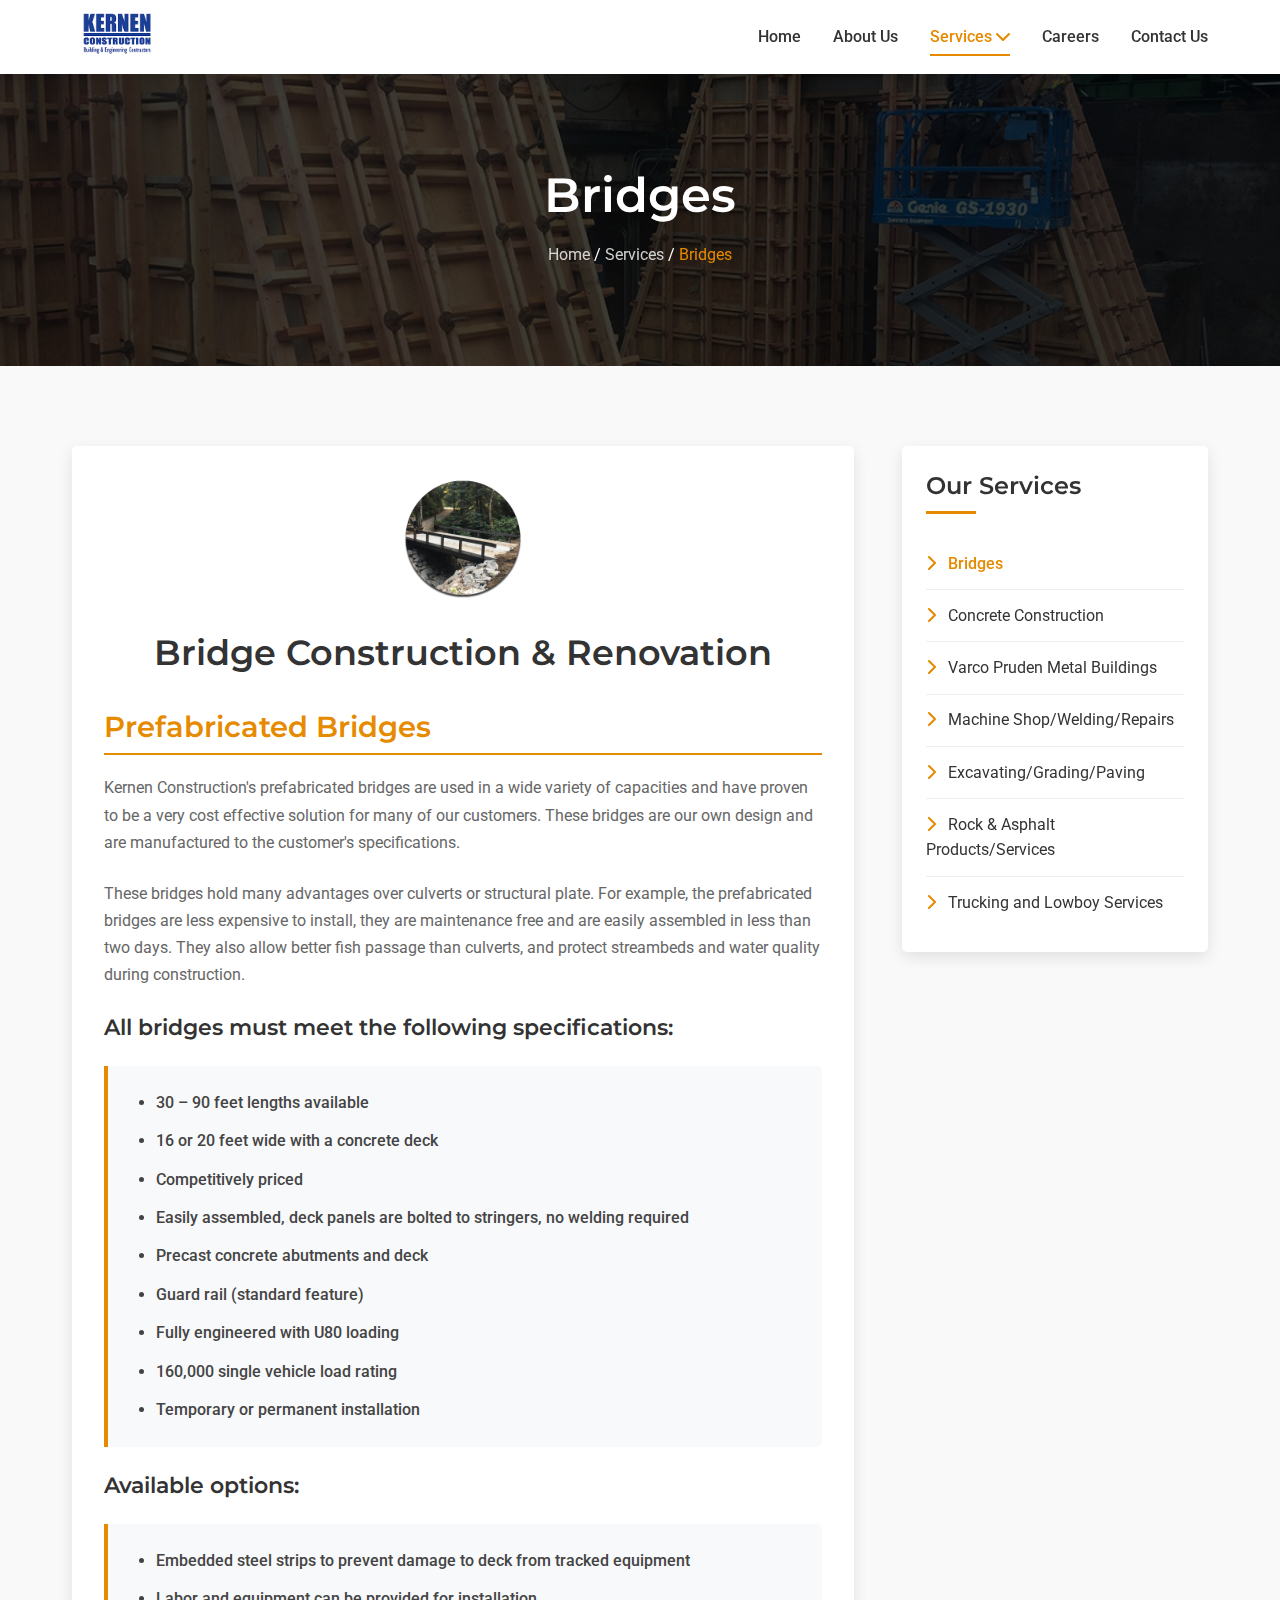
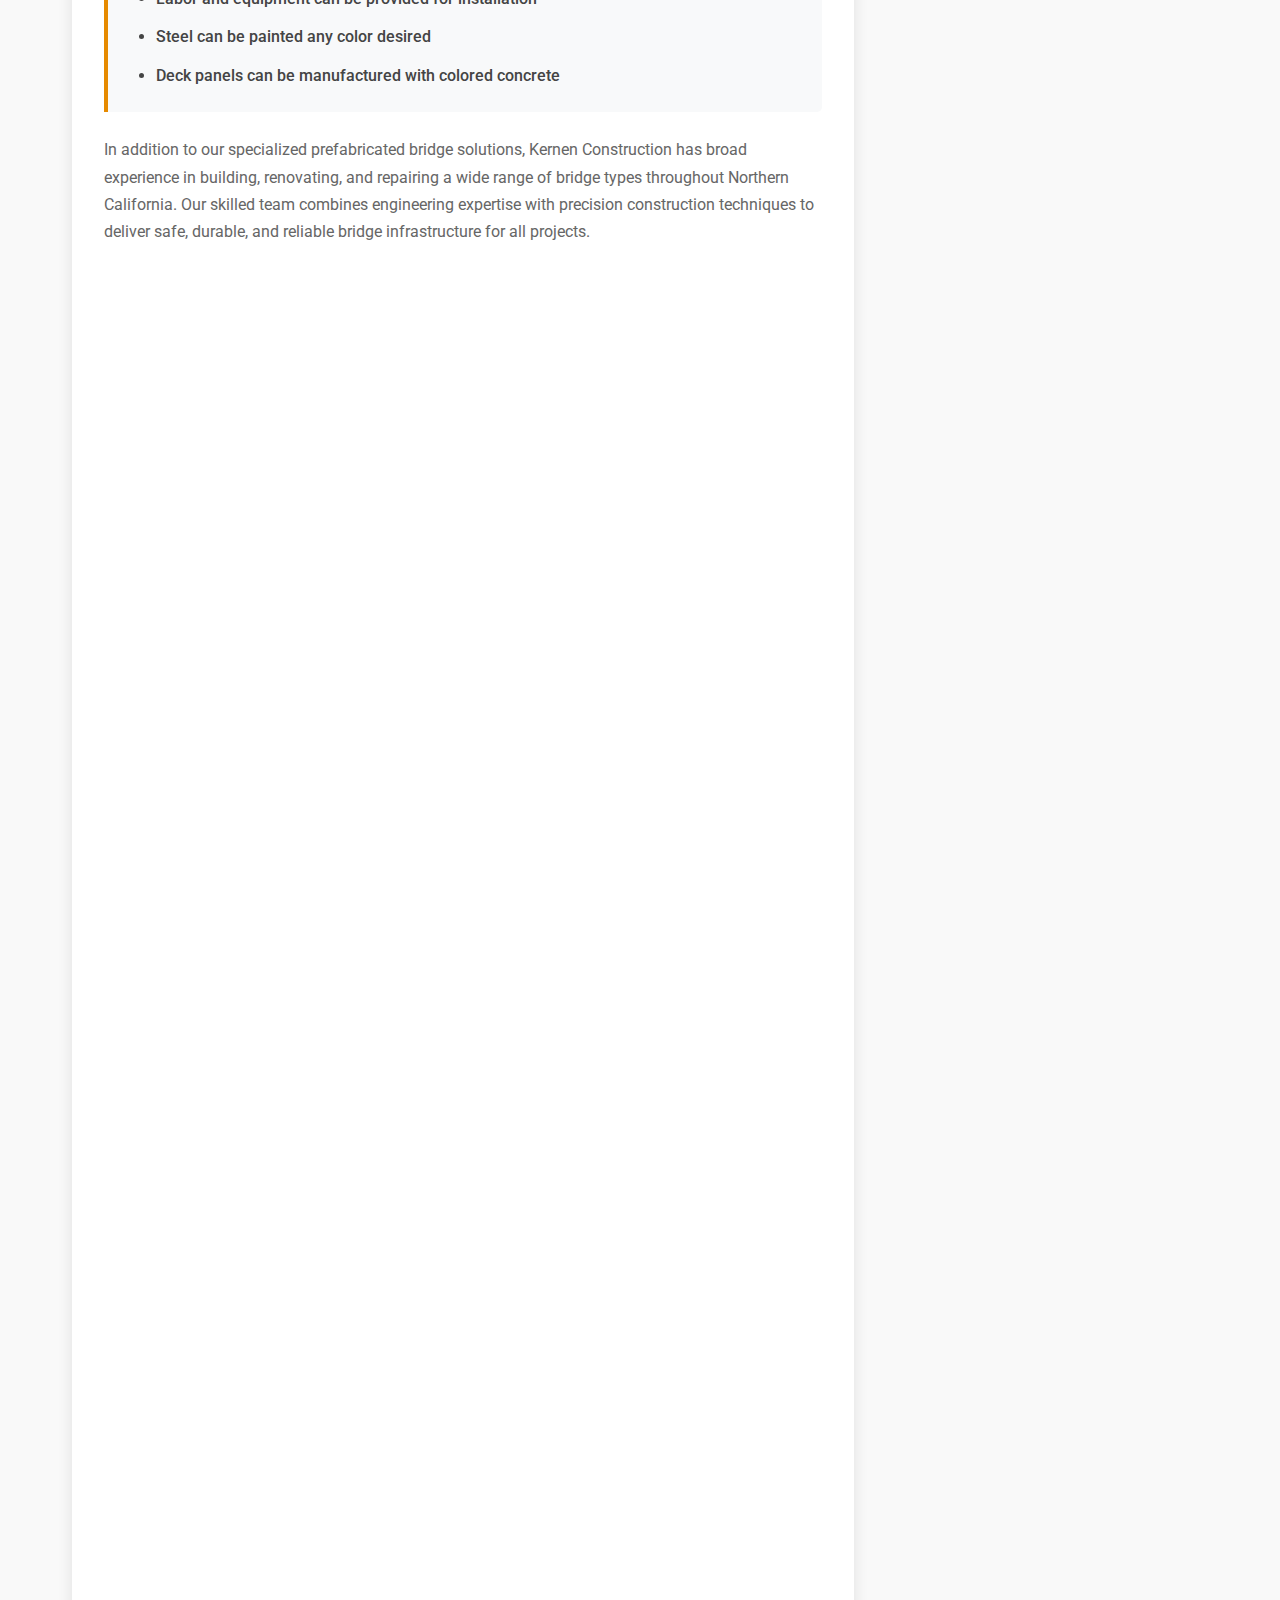
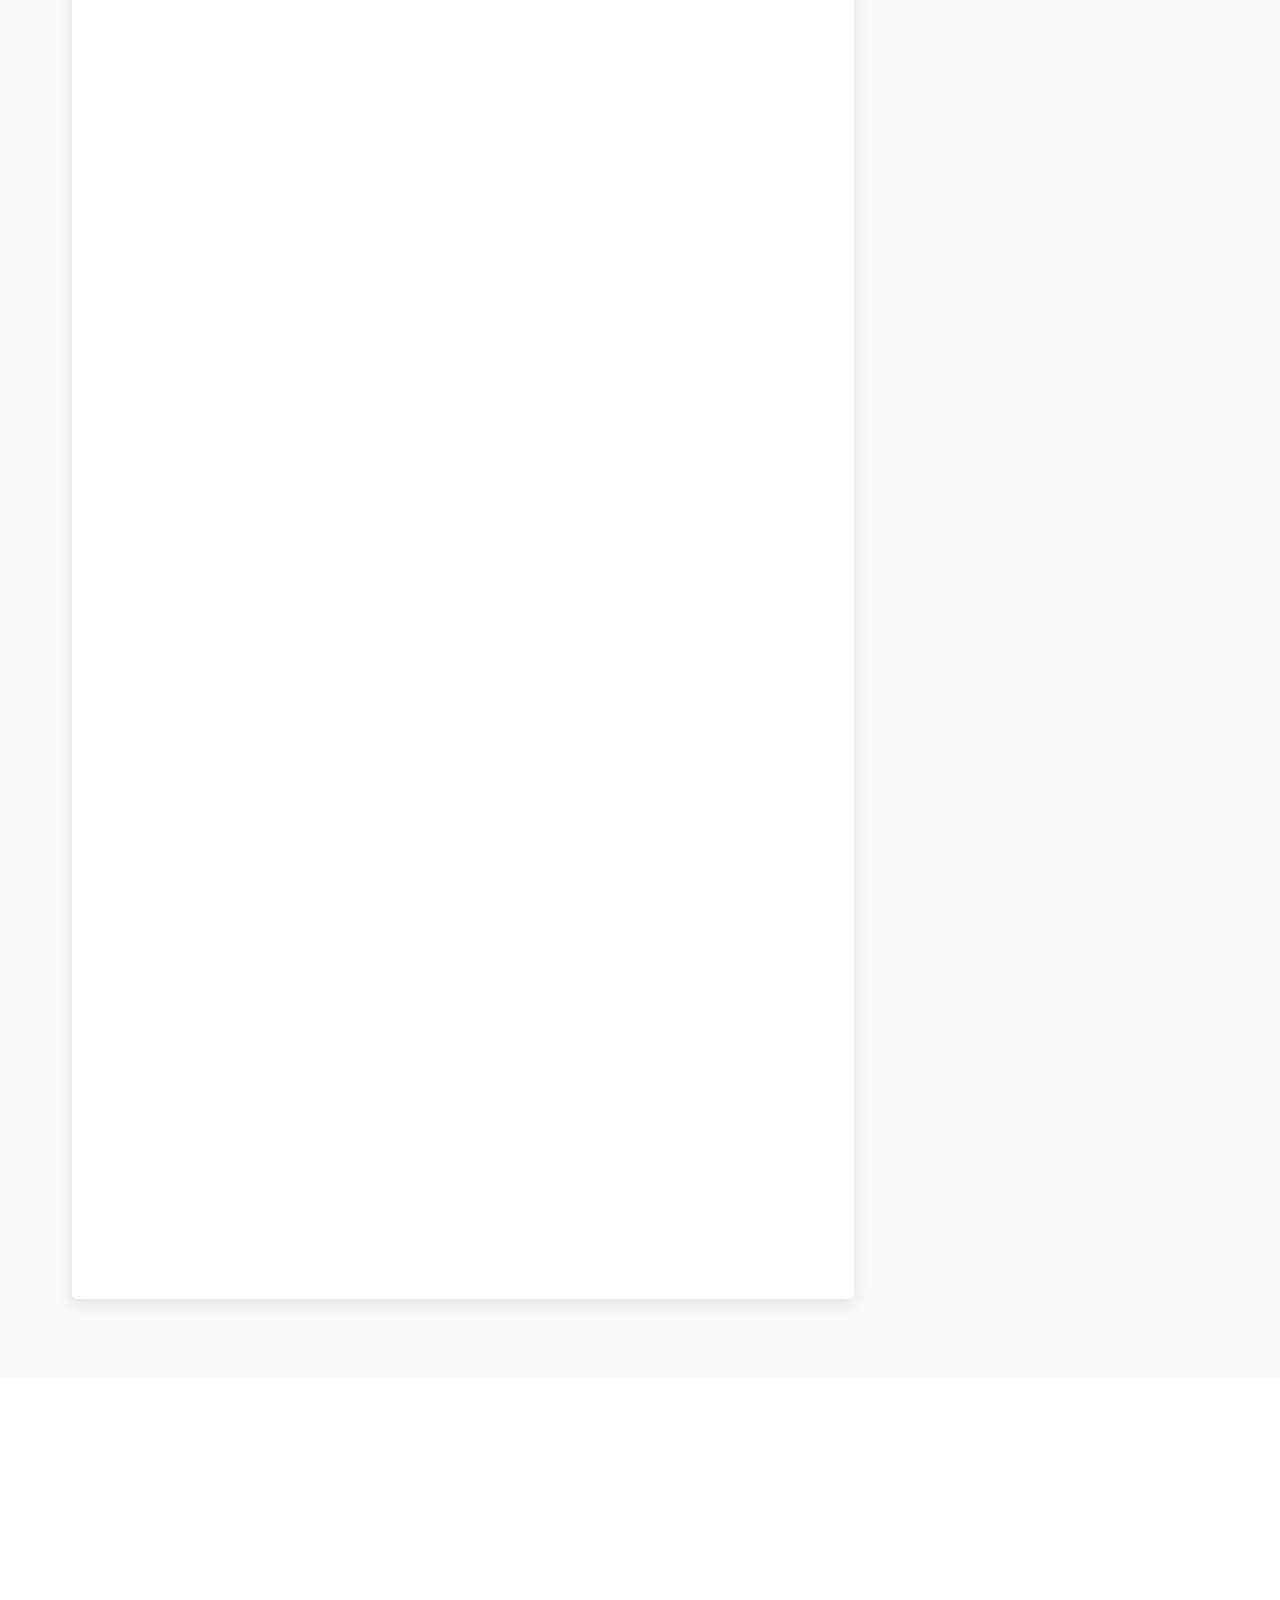
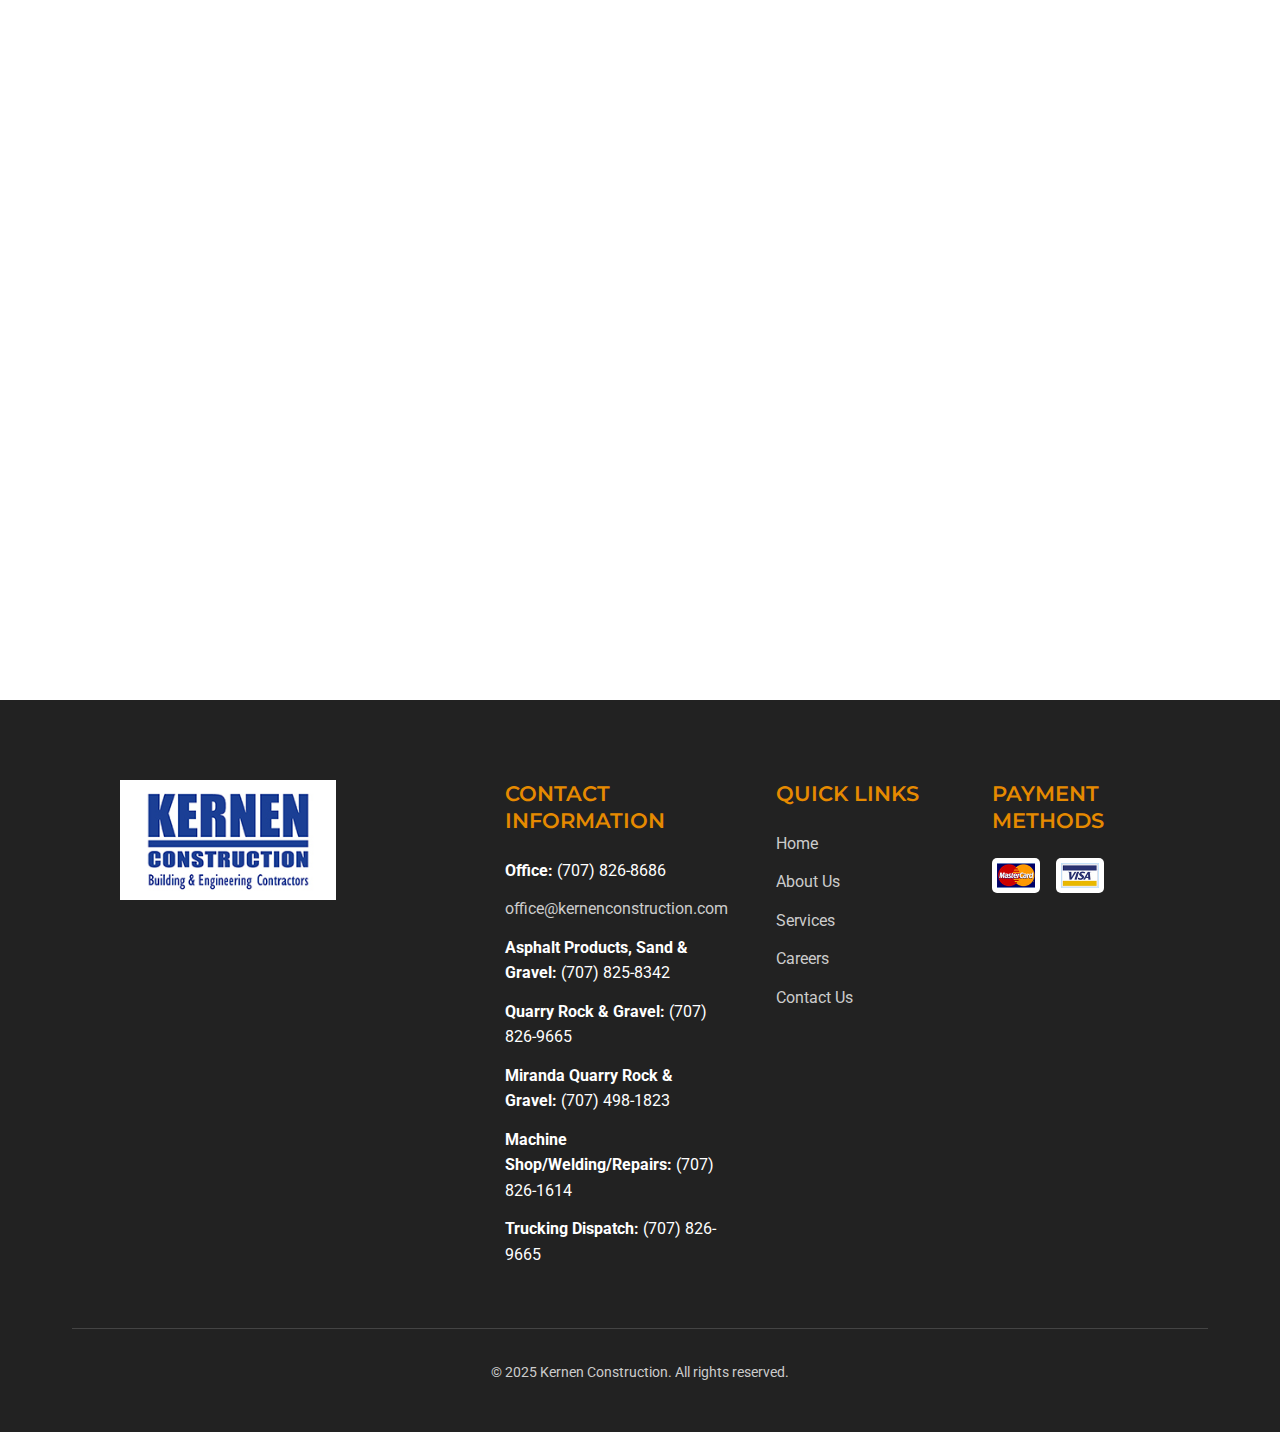
<file: services/bridges.html>
<!DOCTYPE html>
<html lang="en">
  <head>
    <meta charset="UTF-8" />
    <meta name="viewport" content="width=device-width, initial-scale=1.0" />
    <title>Bridges - Kernen Construction</title>

    <!-- Favicon -->
    <link rel="icon" type="image/x-icon" href="../favicon.ico" />
    <link
      rel="icon"
      type="image/png"
      sizes="32x32"
      href="../favicon-32x32.png"
    />
    <link
      rel="icon"
      type="image/png"
      sizes="16x16"
      href="../favicon-16x16.png"
    />
    <link
      rel="apple-touch-icon"
      sizes="180x180"
      href="../apple-touch-icon.png"
    />
    <link
      rel="icon"
      type="image/png"
      sizes="192x192"
      href="../android-chrome-192x192.png"
    />

    <link rel="stylesheet" href="../css/styles.css" />
    <link rel="stylesheet" href="../css/service-page.css" />
    <link rel="stylesheet" href="../css/search.css" />
    <link
      rel="stylesheet"
      href="https://cdnjs.cloudflare.com/ajax/libs/font-awesome/6.0.0/css/all.min.css"
    />
    <link rel="preconnect" href="https://fonts.googleapis.com" />
    <link rel="preconnect" href="https://fonts.gstatic.com" crossorigin />
    <link
      href="https://fonts.googleapis.com/css2?family=Roboto:wght@300;400;500;700&family=Montserrat:wght@400;500;600;700&display=swap"
      rel="stylesheet"
    />
  </head>
  <body>
    <!-- Header -->
    <header>
      <div class="container">
        <div class="logo">
          <a href="../index.html">
            <img
              src="../organized-images/1-home.jpg"
              alt="Kernen Construction"
            />
          </a>
        </div>
        <nav>
          <ul class="desktop-menu">
            <li><a href="../index.html">Home</a></li>
            <li><a href="../about.html">About Us</a></li>
            <li class="dropdown">
              <a href="../services.html" class="active"
                >Services <i class="fas fa-chevron-down"></i
              ></a>
              <ul class="dropdown-menu">
                <li><a href="bridges.html" class="active">Bridges</a></li>
                <li>
                  <a href="concrete-construction.html">Concrete Construction</a>
                </li>
                <li>
                  <a href="varco-pruden-metal-buildings.html"
                    >Varco Pruden Metal Buildings</a
                  >
                </li>
                <li>
                  <a href="machine-shop-welding-repairs.html"
                    >Machine Shop/Welding/Repairs</a
                  >
                </li>
                <li>
                  <a href="excavating-grading-paving.html"
                    >Excavating/Grading/Paving</a
                  >
                </li>
                <li>
                  <a href="rock-asphalt-products-services.html"
                    >Rock & Asphalt Products/Services</a
                  >
                </li>
                <li>
                  <a href="trucking-lowboy-services.html"
                    >Trucking and Lowboy Services</a
                  >
                </li>
              </ul>
            </li>
            <li><a href="../careers.html">Careers</a></li>
            <li><a href="../contact.html">Contact Us</a></li>
          </ul>
          <div class="mobile-menu-icon">
            <span></span>
            <span></span>
            <span></span>
          </div>
          <ul class="mobile-menu">
            <li><a href="../index.html">Home</a></li>
            <li><a href="../about.html">About Us</a></li>
            <li class="mobile-dropdown">
              <a href="../services.html" class="active">Services</a>
              <span class="mobile-dropdown-toggle"
                ><i class="fas fa-plus"></i
              ></span>
              <ul class="mobile-dropdown-menu">
                <li><a href="bridges.html" class="active">Bridges</a></li>
                <li>
                  <a href="concrete-construction.html">Concrete Construction</a>
                </li>
                <li>
                  <a href="varco-pruden-metal-buildings.html"
                    >Varco Pruden Metal Buildings</a
                  >
                </li>
                <li>
                  <a href="machine-shop-welding-repairs.html"
                    >Machine Shop/Welding/Repairs</a
                  >
                </li>
                <li>
                  <a href="excavating-grading-paving.html"
                    >Excavating/Grading/Paving</a
                  >
                </li>
                <li>
                  <a href="rock-asphalt-products-services.html"
                    >Rock & Asphalt Products/Services</a
                  >
                </li>
                <li>
                  <a href="trucking-lowboy-services.html"
                    >Trucking and Lowboy Services</a
                  >
                </li>
              </ul>
            </li>
            <li><a href="../careers.html">Careers</a></li>
            <li><a href="../contact.html">Contact Us</a></li>
          </ul>
        </nav>
      </div>
    </header>

    <!-- Page Banner -->
    <section class="page-banner">
      <div class="banner-overlay"></div>
      <div class="container">
        <h1 class="page-title">Bridges</h1>
        <div class="breadcrumb">
          <a href="../index.html">Home</a> /
          <a href="../services.html">Services</a> /
          <span>Bridges</span>
        </div>
      </div>
    </section>

    <!-- Service Content -->
    <section class="service-content">
      <div class="container">
        <div class="service-grid">
          <div class="service-main fade-in">
            <div class="service-icon-large">
              <img src="../organized-images/13-bridges.png" alt="Bridges" />
            </div>
            <h2>Bridge Construction & Renovation</h2>

            <h3>Prefabricated Bridges</h3>
            <p>
              Kernen Construction's prefabricated bridges are used in a wide
              variety of capacities and have proven to be a very cost effective
              solution for many of our customers. These bridges are our own
              design and are manufactured to the customer's specifications.
            </p>
            <p>
              These bridges hold many advantages over culverts or structural
              plate. For example, the prefabricated bridges are less expensive
              to install, they are maintenance free and are easily assembled in
              less than two days. They also allow better fish passage than
              culverts, and protect streambeds and water quality during
              construction.
            </p>
            <h4>All bridges must meet the following specifications:</h4>
            <ul>
              <li>30 – 90 feet lengths available</li>
              <li>16 or 20 feet wide with a concrete deck</li>
              <li>Competitively priced</li>
              <li>
                Easily assembled, deck panels are bolted to stringers, no
                welding required
              </li>
              <li>Precast concrete abutments and deck</li>
              <li>Guard rail (standard feature)</li>
              <li>Fully engineered with U80 loading</li>
              <li>160,000 single vehicle load rating</li>
              <li>Temporary or permanent installation</li>
            </ul>
            <h4>Available options:</h4>
            <ul>
              <li>
                Embedded steel strips to prevent damage to deck from tracked
                equipment
              </li>
              <li>Labor and equipment can be provided for installation</li>
              <li>Steel can be painted any color desired</li>
              <li>Deck panels can be manufactured with colored concrete</li>
            </ul>

            <p>
              In addition to our specialized prefabricated bridge solutions,
              Kernen Construction has broad experience in building, renovating,
              and repairing a wide range of bridge types throughout Northern
              California. Our skilled team combines engineering expertise with
              precision construction techniques to deliver safe, durable, and
              reliable bridge infrastructure for all projects.
            </p>

            <div class="product-grid">
              <div class="product-card fade-in">
                <div class="product-image">
                  <img
                    src="../organized-images/4-kc-website-slideshow-template-1.jpg"
                    alt="New Bridge Construction"
                  />
                </div>
                <div class="product-info">
                  <h3>New Bridge Construction</h3>
                  <p>
                    We construct various types of bridges for different
                    applications:
                  </p>
                  <ul>
                    <li>Vehicular Bridges</li>
                    <li>Pedestrian Bridges</li>
                    <li>Small to Medium Span Bridges</li>
                    <li>Highway Overpasses</li>
                    <li>Culvert and Stream Crossings</li>
                  </ul>
                </div>
              </div>

              <div class="product-card fade-in">
                <div class="product-image">
                  <img
                    src="../organized-images/bridge.jpg"
                    alt="Bridge Renovation"
                  />
                </div>
                <div class="product-info">
                  <h3>Bridge Renovation & Repair</h3>
                  <p>
                    Our experienced team specializes in renovating and repairing
                    existing bridge structures:
                  </p>
                  <ul>
                    <li>Structural Repairs</li>
                    <li>Deck Replacement</li>
                    <li>Reinforcement Work</li>
                    <li>Seismic Retrofitting</li>
                    <li>Safety Upgrades</li>
                  </ul>
                </div>
              </div>

              <div class="product-card fade-in">
                <div class="product-image">
                  <img
                    src="../organized-images/6-kc-website-slideshow-template3.jpg"
                    alt="Specialized Bridge Services"
                  />
                </div>
                <div class="product-info">
                  <h3>Specialized Bridge Services</h3>
                  <p>
                    We provide a comprehensive range of specialized services for
                    bridge projects:
                  </p>
                  <ul>
                    <li>Site Preparation</li>
                    <li>Foundation Work</li>
                    <li>Erosion Control</li>
                    <li>Environmental Compliance</li>
                    <li>Bridge Inspections and Assessments</li>
                  </ul>
                </div>
              </div>
            </div>

            <div class="cta-box fade-in">
              <h3>Need Bridge Construction or Repair Services?</h3>
              <p>
                Contact Kernen Construction today to discuss your project
                requirements. Our experienced team will work with you from
                concept to completion.
              </p>
              <div class="cta-contacts">
                <div class="cta-contact-item">
                  <i class="fas fa-phone"></i>
                  <div>
                    <h4>Office:</h4>
                    <p>(707) 826-8686</p>
                  </div>
                </div>
                <div class="cta-contact-item">
                  <i class="fas fa-envelope"></i>
                  <div>
                    <h4>Email:</h4>
                    <p>office@kernenconstruction.com</p>
                  </div>
                </div>
              </div>
              <a href="../contact.html" class="btn btn-primary">Contact Us</a>
            </div>
          </div>

          <div class="service-sidebar">
            <div class="sidebar-widget fade-in">
              <h3>Our Services</h3>
              <ul class="service-menu">
                <li class="active">
                  <a href="bridges.html"
                    ><i class="fas fa-chevron-right"></i> Bridges</a
                  >
                </li>
                <li>
                  <a href="concrete-construction.html"
                    ><i class="fas fa-chevron-right"></i> Concrete
                    Construction</a
                  >
                </li>
                <li>
                  <a href="varco-pruden-metal-buildings.html"
                    ><i class="fas fa-chevron-right"></i> Varco Pruden Metal
                    Buildings</a
                  >
                </li>
                <li>
                  <a href="machine-shop-welding-repairs.html"
                    ><i class="fas fa-chevron-right"></i> Machine
                    Shop/Welding/Repairs</a
                  >
                </li>
                <li>
                  <a href="excavating-grading-paving.html"
                    ><i class="fas fa-chevron-right"></i>
                    Excavating/Grading/Paving</a
                  >
                </li>
                <li>
                  <a href="rock-asphalt-products-services.html"
                    ><i class="fas fa-chevron-right"></i> Rock & Asphalt
                    Products/Services</a
                  >
                </li>
                <li>
                  <a href="trucking-lowboy-services.html"
                    ><i class="fas fa-chevron-right"></i> Trucking and Lowboy
                    Services</a
                  >
                </li>
              </ul>
            </div>

            <div class="sidebar-widget contact-widget fade-in">
              <h3>Contact Us</h3>
              <div class="contact-info">
                <div class="contact-item">
                  <i class="fas fa-map-marker-alt"></i>
                  <p>Humboldt County, CA</p>
                </div>
                <div class="contact-item">
                  <i class="fas fa-phone"></i>
                  <p>Office: (707) 826-8686</p>
                </div>
                <div class="contact-item">
                  <i class="fas fa-envelope"></i>
                  <p>
                    <a href="mailto:office@kernenconstruction.com"
                      >office@kernenconstruction.com</a
                    >
                  </p>
                </div>
              </div>
            </div>
          </div>
        </div>
      </div>
    </section>

    <!-- Related Services -->
    <section class="related-services">
      <div class="container">
        <h2 class="section-title fade-in">Related Services</h2>
        <div class="related-services-grid">
          <div class="related-service-card fade-in">
            <div class="related-service-icon">
              <img
                src="../organized-images/14-concrete-construction.png"
                alt="Concrete Construction"
              />
            </div>
            <h3>Concrete Construction</h3>
            <p>
              High-quality concrete solutions for foundations, structures, and
              decorative applications.
            </p>
            <a href="concrete-construction.html" class="service-link"
              >Learn More</a
            >
          </div>

          <div class="related-service-card fade-in">
            <div class="related-service-icon">
              <img
                src="../organized-images/17-excavating-grading-paving.png"
                alt="Excavating/Grading/Paving"
              />
            </div>
            <h3>Excavating/Grading/Paving</h3>
            <p>
              Comprehensive site preparation and development services for your
              construction projects.
            </p>
            <a href="excavating-grading-paving.html" class="service-link"
              >Learn More</a
            >
          </div>
        </div>
      </div>
    </section>

    <!-- CTA Section -->
    <section class="cta parallax-section">
      <div class="container">
        <div class="cta-content fade-in">
          <h2>Ready to Start Your Project?</h2>
          <p>Contact us today for a free consultation and quote.</p>
          <a href="../contact.html" class="btn btn-light">Contact Us</a>
        </div>
      </div>
    </section>

    <!-- Footer -->
    <footer>
      <div class="container">
        <div class="footer-content">
          <div class="footer-logo">
            <img
              src="../organized-images/1-home.jpg"
              alt="Kernen Construction"
            />
          </div>
          <div class="footer-contact">
            <h3>Contact Information</h3>
            <p><strong>Office:</strong> (707) 826-8686</p>
            <p>
              <a href="mailto:office@kernenconstruction.com"
                >office@kernenconstruction.com</a
              >
            </p>
            <p>
              <strong>Asphalt Products, Sand & Gravel:</strong> (707) 825-8342
            </p>
            <p><strong>Quarry Rock & Gravel:</strong> (707) 826-9665</p>
            <p><strong>Miranda Quarry Rock & Gravel:</strong> (707) 498-1823</p>
            <p><strong>Machine Shop/Welding/Repairs:</strong> (707) 826-1614</p>
            <p><strong>Trucking Dispatch:</strong> (707) 826-9665</p>
          </div>
          <div class="footer-links">
            <h3>Quick Links</h3>
            <ul>
              <li><a href="../index.html">Home</a></li>
              <li><a href="../about.html">About Us</a></li>
              <li><a href="../services.html">Services</a></li>
              <li><a href="../careers.html">Careers</a></li>
              <li><a href="../contact.html">Contact Us</a></li>
            </ul>
          </div>
          <div class="payment-methods">
            <h3>Payment Methods</h3>
            <div class="payment-icons">
              <img src="../organized-images/20-menu.jpg" alt="MasterCard" />
              <img src="../organized-images/21-menu.jpg" alt="Visa" />
            </div>
          </div>
        </div>
        <div class="footer-bottom">
          <p>&copy; 2025 Kernen Construction. All rights reserved.</p>
        </div>
      </div>
    </footer>

    <!-- Scripts -->
    <script src="../js/main.js"></script>
  </body>
</html>
</file>
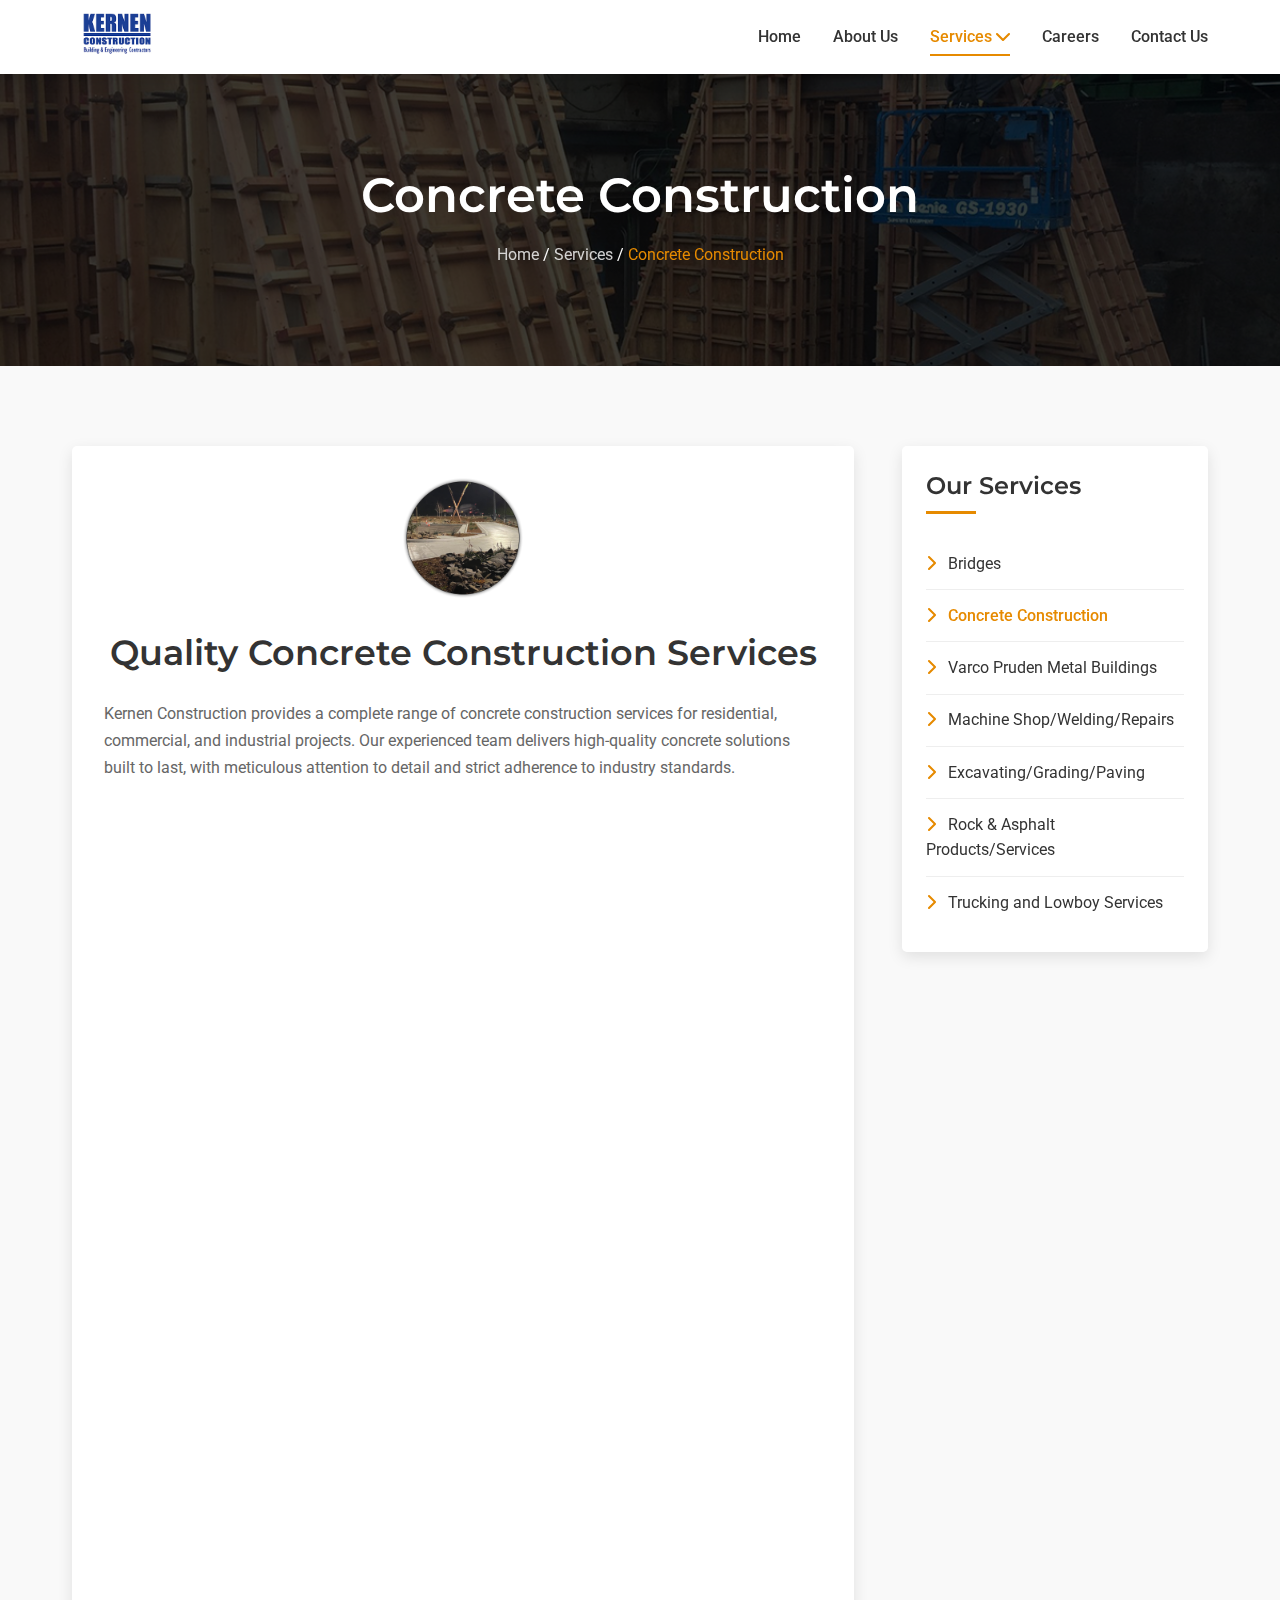
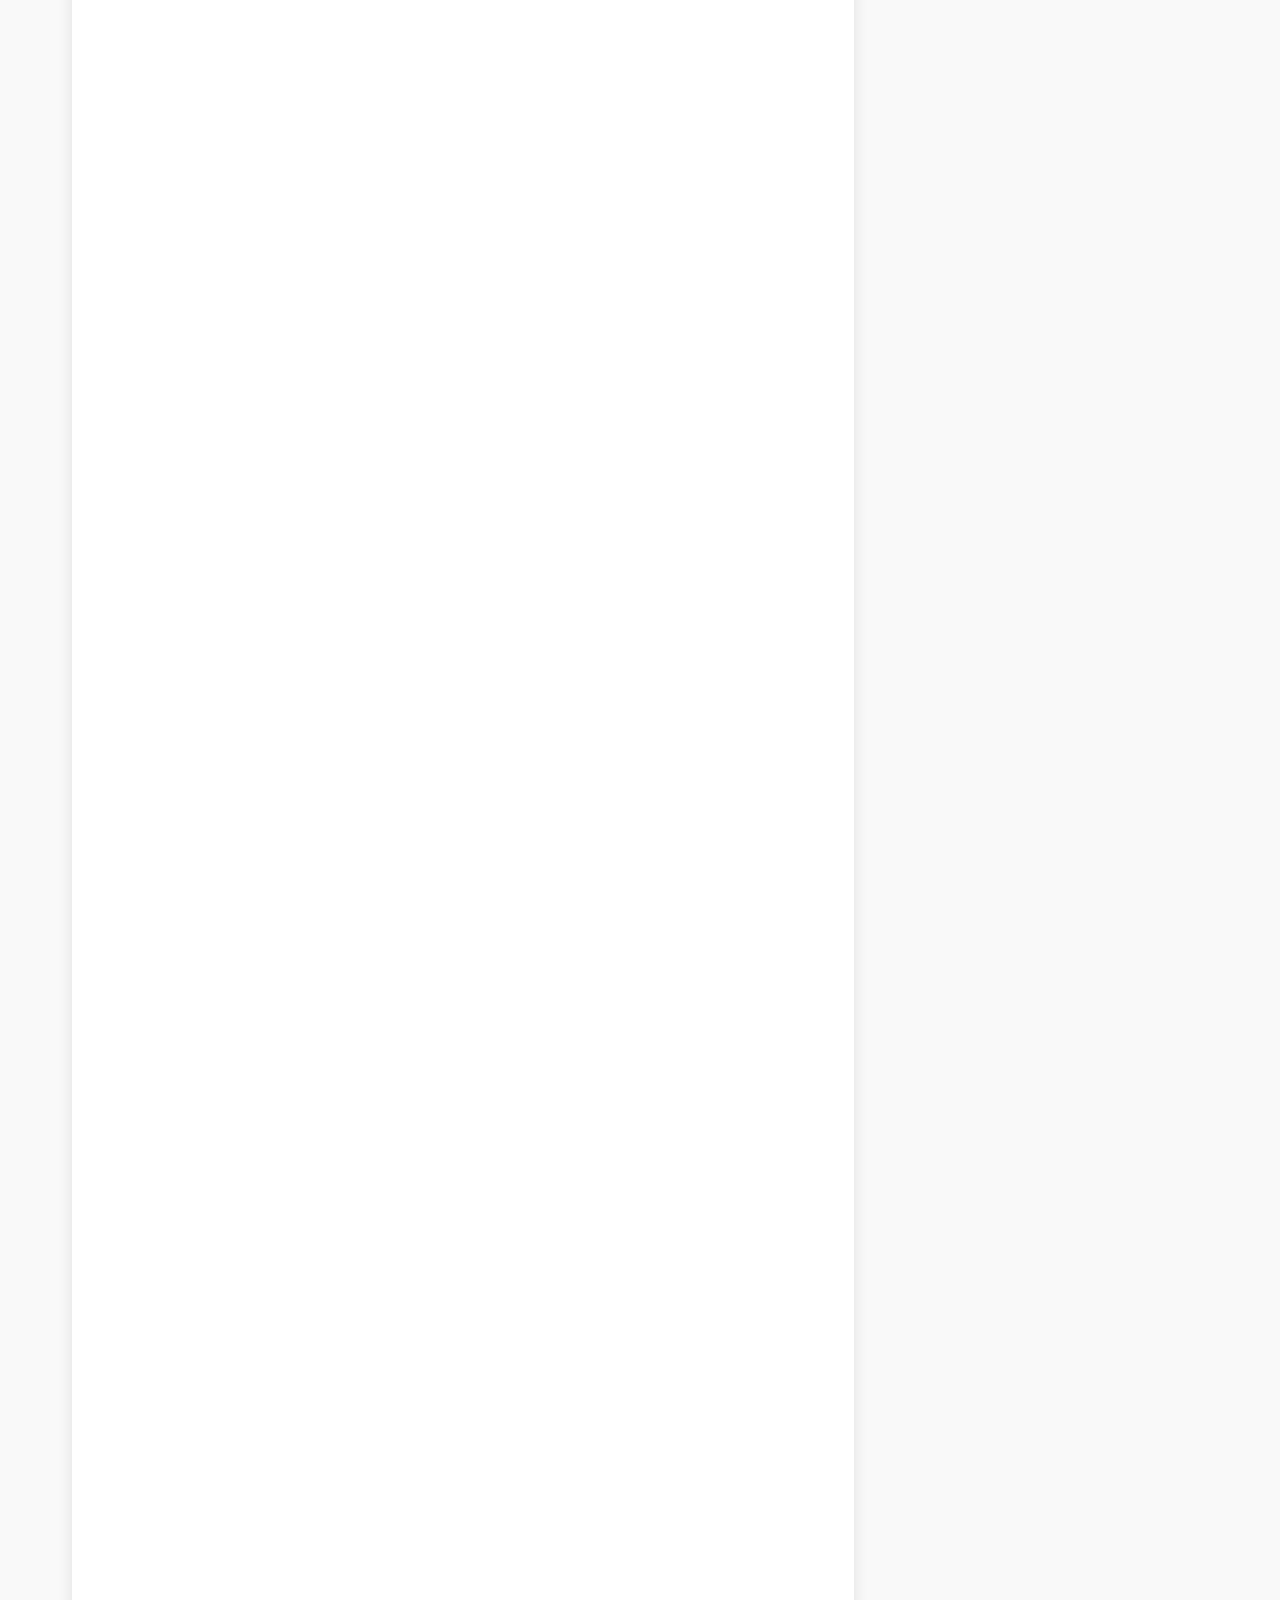
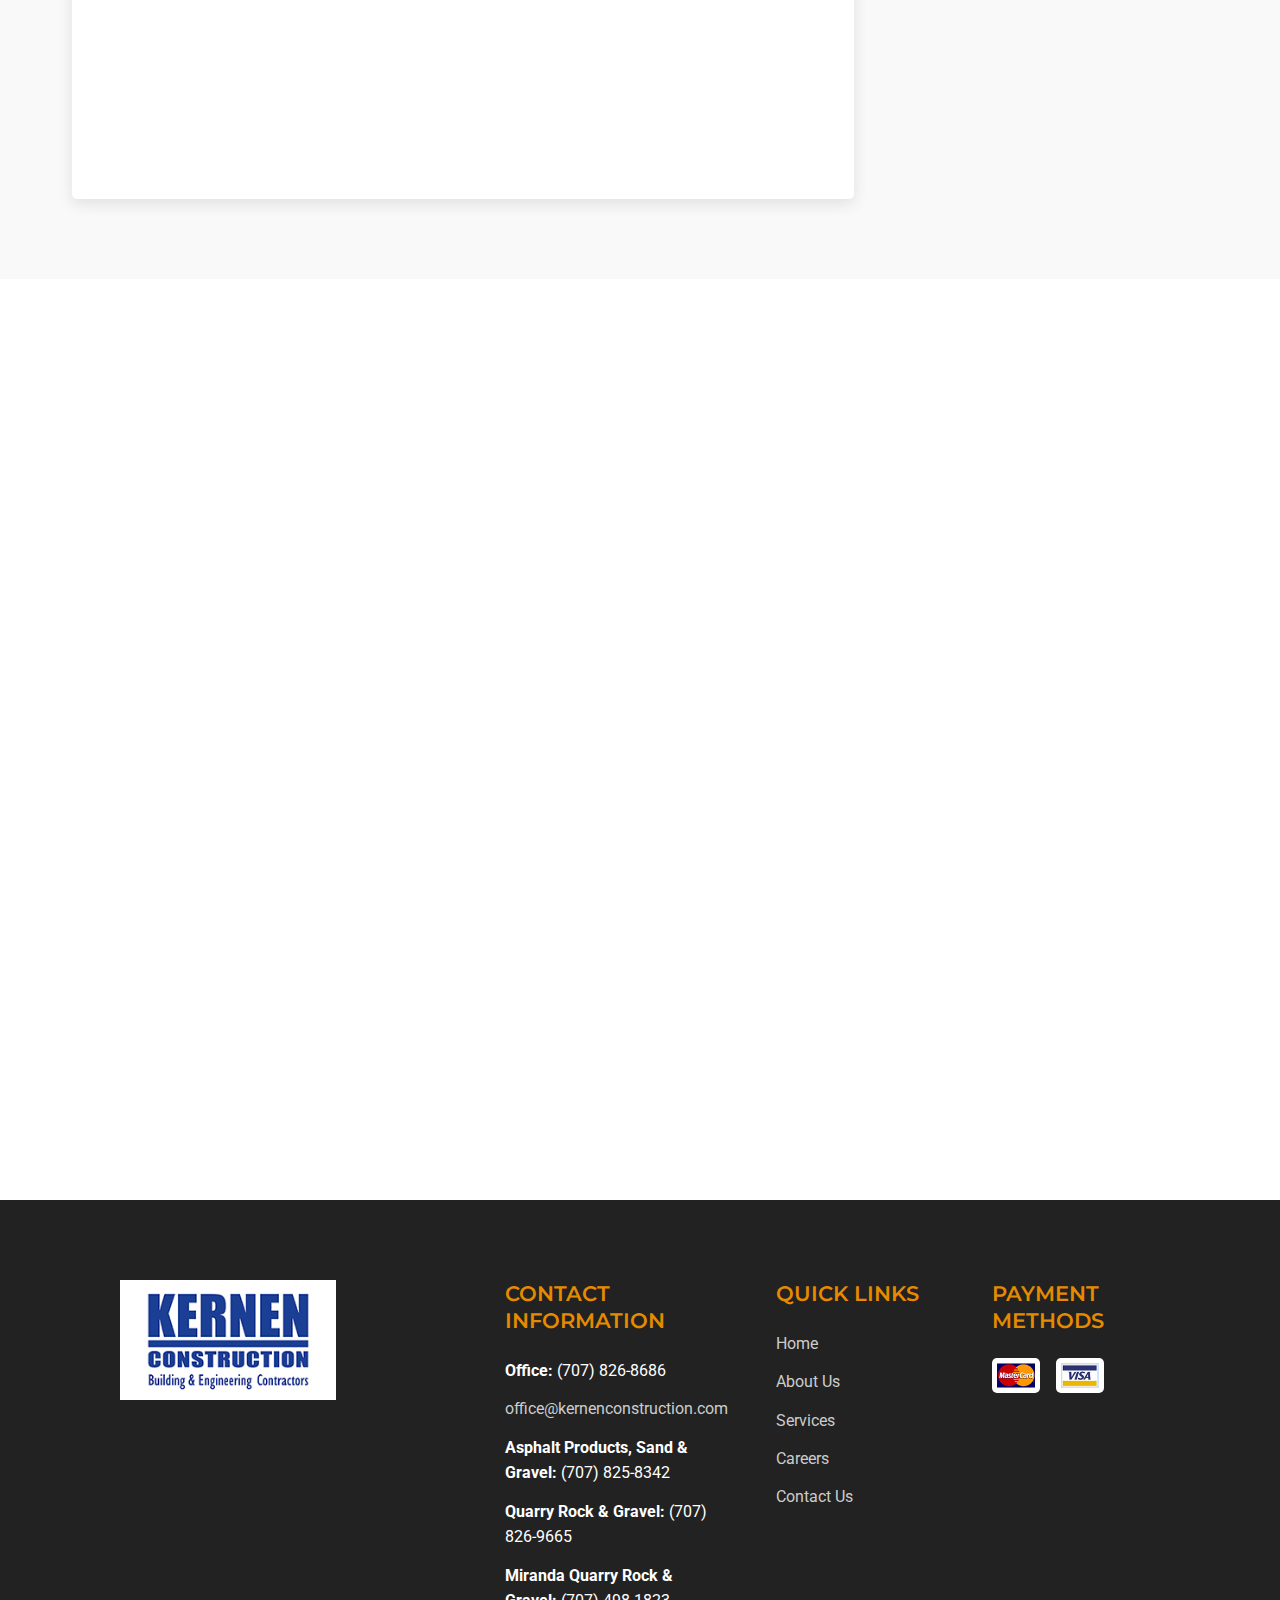
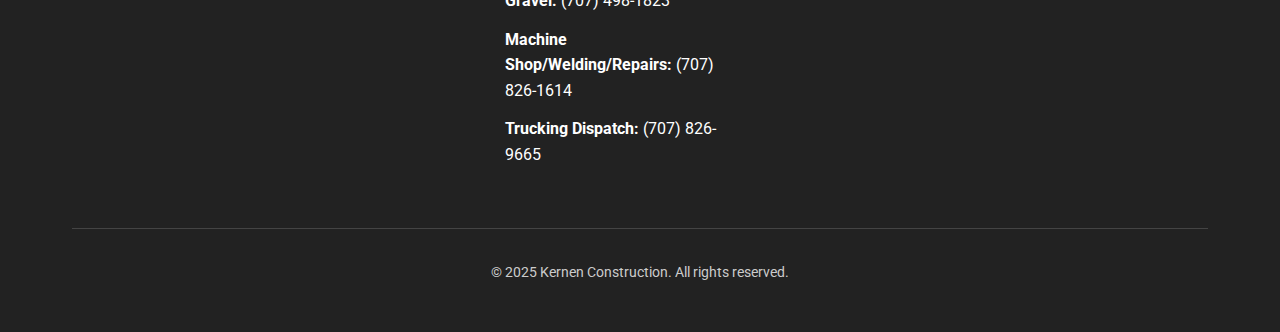
<file: services/concrete-construction.html>
<!DOCTYPE html>
<html lang="en">
  <head>
    <meta charset="UTF-8" />
    <meta name="viewport" content="width=device-width, initial-scale=1.0" />
    <title>Concrete Construction - Kernen Construction</title>

    <!-- Favicon -->
    <link rel="icon" type="image/x-icon" href="../favicon.ico" />
    <link
      rel="icon"
      type="image/png"
      sizes="32x32"
      href="../favicon-32x32.png"
    />
    <link
      rel="icon"
      type="image/png"
      sizes="16x16"
      href="../favicon-16x16.png"
    />
    <link
      rel="apple-touch-icon"
      sizes="180x180"
      href="../apple-touch-icon.png"
    />
    <link
      rel="icon"
      type="image/png"
      sizes="192x192"
      href="../android-chrome-192x192.png"
    />

    <link rel="stylesheet" href="../css/styles.css" />
    <link rel="stylesheet" href="../css/service-page.css" />
    <link rel="stylesheet" href="../css/search.css" />
    <link
      rel="stylesheet"
      href="https://cdnjs.cloudflare.com/ajax/libs/font-awesome/6.0.0/css/all.min.css"
    />
    <link rel="preconnect" href="https://fonts.googleapis.com" />
    <link rel="preconnect" href="https://fonts.gstatic.com" crossorigin />
    <link
      href="https://fonts.googleapis.com/css2?family=Roboto:wght@300;400;500;700&family=Montserrat:wght@400;500;600;700&display=swap"
      rel="stylesheet"
    />
  </head>
  <body>
    <!-- Header -->
    <header>
      <div class="container">
        <div class="logo">
          <a href="../index.html">
            <img
              src="../organized-images/1-home.jpg"
              alt="Kernen Construction"
            />
          </a>
        </div>
        <nav>
          <ul class="desktop-menu">
            <li><a href="../index.html">Home</a></li>
            <li><a href="../about.html">About Us</a></li>
            <li class="dropdown">
              <a href="../services.html" class="active"
                >Services <i class="fas fa-chevron-down"></i
              ></a>
              <ul class="dropdown-menu">
                <li><a href="bridges.html">Bridges</a></li>
                <li>
                  <a href="concrete-construction.html" class="active"
                    >Concrete Construction</a
                  >
                </li>
                <li>
                  <a href="varco-pruden-metal-buildings.html"
                    >Varco Pruden Metal Buildings</a
                  >
                </li>
                <li>
                  <a href="machine-shop-welding-repairs.html"
                    >Machine Shop/Welding/Repairs</a
                  >
                </li>
                <li>
                  <a href="excavating-grading-paving.html"
                    >Excavating/Grading/Paving</a
                  >
                </li>
                <li>
                  <a href="rock-asphalt-products-services.html"
                    >Rock & Asphalt Products/Services</a
                  >
                </li>
                <li>
                  <a href="trucking-lowboy-services.html"
                    >Trucking and Lowboy Services</a
                  >
                </li>
              </ul>
            </li>
            <li><a href="../careers.html">Careers</a></li>
            <li><a href="../contact.html">Contact Us</a></li>
          </ul>
          <div class="mobile-menu-icon">
            <span></span>
            <span></span>
            <span></span>
          </div>
          <ul class="mobile-menu">
            <li><a href="../index.html">Home</a></li>
            <li><a href="../about.html">About Us</a></li>
            <li class="mobile-dropdown">
              <a href="../services.html" class="active">Services</a>
              <span class="mobile-dropdown-toggle"
                ><i class="fas fa-plus"></i
              ></span>
              <ul class="mobile-dropdown-menu">
                <li><a href="bridges.html">Bridges</a></li>
                <li>
                  <a href="concrete-construction.html" class="active"
                    >Concrete Construction</a
                  >
                </li>
                <li>
                  <a href="varco-pruden-metal-buildings.html"
                    >Varco Pruden Metal Buildings</a
                  >
                </li>
                <li>
                  <a href="machine-shop-welding-repairs.html"
                    >Machine Shop/Welding/Repairs</a
                  >
                </li>
                <li>
                  <a href="excavating-grading-paving.html"
                    >Excavating/Grading/Paving</a
                  >
                </li>
                <li>
                  <a href="rock-asphalt-products-services.html"
                    >Rock & Asphalt Products/Services</a
                  >
                </li>
                <li>
                  <a href="trucking-lowboy-services.html"
                    >Trucking and Lowboy Services</a
                  >
                </li>
              </ul>
            </li>
            <li><a href="../careers.html">Careers</a></li>
            <li><a href="../contact.html">Contact Us</a></li>
          </ul>
        </nav>
      </div>
    </header>

    <!-- Page Banner -->
    <section class="page-banner">
      <div class="banner-overlay"></div>
      <div class="container">
        <h1 class="page-title">Concrete Construction</h1>
        <div class="breadcrumb">
          <a href="../index.html">Home</a> /
          <a href="../services.html">Services</a> /
          <span>Concrete Construction</span>
        </div>
      </div>
    </section>

    <!-- Service Content -->
    <section class="service-content">
      <div class="container">
        <div class="service-grid">
          <div class="service-main fade-in">
            <div class="service-icon-large">
              <img
                src="../organized-images/14-concrete-construction.png"
                alt="Concrete Construction"
              />
            </div>
            <h2>Quality Concrete Construction Services</h2>
            <p>
              Kernen Construction provides a complete range of concrete
              construction services for residential, commercial, and industrial
              projects. Our experienced team delivers high-quality concrete
              solutions built to last, with meticulous attention to detail and
              strict adherence to industry standards.
            </p>

            <div class="product-grid">
              <div class="product-card fade-in">
                <div class="product-image">
                  <img
                    src="../organized-images/concrete-construction-2.jpg"
                    alt="Commercial Concrete"
                  />
                </div>
                <div class="product-info">
                  <h3>Commercial Concrete</h3>
                  <p>
                    Expert concrete solutions for commercial buildings and
                    facilities:
                  </p>
                  <ul>
                    <li>Building Foundations</li>
                    <li>Concrete Floors and Slabs</li>
                    <li>Parking Lots and Structures</li>
                    <li>Tilt-Up Wall Construction</li>
                    <li>ADA-Compliant Concrete Features</li>
                  </ul>
                </div>
              </div>

              <div class="product-card fade-in">
                <div class="product-image">
                  <img
                    src="../organized-images/concrete-construction-3.jpg"
                    alt="Industrial Concrete"
                  />
                </div>
                <div class="product-info">
                  <h3>Industrial Concrete</h3>
                  <p>
                    Heavy-duty concrete applications for industrial
                    environments:
                  </p>
                  <ul>
                    <li>Equipment Foundations</li>
                    <li>Loading Docks</li>
                    <li>Industrial Floors and Slabs</li>
                    <li>Retaining Walls</li>
                    <li>Containment Structures</li>
                  </ul>
                </div>
              </div>

              <div class="product-card fade-in">
                <div class="product-image">
                  <img
                    src="../organized-images/concrete-construction-1.jpg"
                    alt="Specialty Concrete Services"
                  />
                </div>
                <div class="product-info">
                  <h3>Specialty Concrete Services</h3>
                  <p>Custom concrete solutions for specialized applications:</p>
                  <ul>
                    <li>Stamped and Decorative Concrete</li>
                    <li>Colored Concrete</li>
                    <li>Concrete Repair and Restoration</li>
                    <li>Concrete Polishing</li>
                    <li>Pervious Concrete for Drainage</li>
                  </ul>
                </div>
              </div>
            </div>

            <div class="cta-box fade-in">
              <h3>Need Concrete Construction Services?</h3>
              <p>
                Contact Kernen Construction today to discuss your concrete
                project requirements. Our experienced team will provide expert
                advice and quality workmanship.
              </p>
              <div class="cta-contacts">
                <div class="cta-contact-item">
                  <i class="fas fa-phone"></i>
                  <div>
                    <h4>Office:</h4>
                    <p>(707) 826-8686</p>
                  </div>
                </div>
                <div class="cta-contact-item">
                  <i class="fas fa-envelope"></i>
                  <div>
                    <h4>Email:</h4>
                    <p>office@kernenconstruction.com</p>
                  </div>
                </div>
              </div>
              <a href="../contact.html" class="btn btn-primary">Contact Us</a>
            </div>
          </div>

          <div class="service-sidebar">
            <div class="sidebar-widget fade-in">
              <h3>Our Services</h3>
              <ul class="service-menu">
                <li>
                  <a href="bridges.html"
                    ><i class="fas fa-chevron-right"></i> Bridges</a
                  >
                </li>
                <li class="active">
                  <a href="concrete-construction.html"
                    ><i class="fas fa-chevron-right"></i> Concrete
                    Construction</a
                  >
                </li>
                <li>
                  <a href="varco-pruden-metal-buildings.html"
                    ><i class="fas fa-chevron-right"></i> Varco Pruden Metal
                    Buildings</a
                  >
                </li>
                <li>
                  <a href="machine-shop-welding-repairs.html"
                    ><i class="fas fa-chevron-right"></i> Machine
                    Shop/Welding/Repairs</a
                  >
                </li>
                <li>
                  <a href="excavating-grading-paving.html"
                    ><i class="fas fa-chevron-right"></i>
                    Excavating/Grading/Paving</a
                  >
                </li>
                <li>
                  <a href="rock-asphalt-products-services.html"
                    ><i class="fas fa-chevron-right"></i> Rock & Asphalt
                    Products/Services</a
                  >
                </li>
                <li>
                  <a href="trucking-lowboy-services.html"
                    ><i class="fas fa-chevron-right"></i> Trucking and Lowboy
                    Services</a
                  >
                </li>
              </ul>
            </div>

            <div class="sidebar-widget contact-widget fade-in">
              <h3>Contact Us</h3>
              <div class="contact-info">
                <div class="contact-item">
                  <i class="fas fa-map-marker-alt"></i>
                  <p>Humboldt County, CA</p>
                </div>
                <div class="contact-item">
                  <i class="fas fa-phone"></i>
                  <p>Office: (707) 826-8686</p>
                </div>
                <div class="contact-item">
                  <i class="fas fa-envelope"></i>
                  <p>
                    <a href="mailto:office@kernenconstruction.com"
                      >office@kernenconstruction.com</a
                    >
                  </p>
                </div>
              </div>
            </div>
          </div>
        </div>
      </div>
    </section>

    <!-- Related Services -->
    <section class="related-services">
      <div class="container">
        <h2 class="section-title fade-in">Related Services</h2>
        <div class="related-services-grid">
          <div class="related-service-card fade-in">
            <div class="related-service-icon">
              <img
                src="../organized-images/15-varco-pruden-metal-buildings.png"
                alt="Varco Pruden Metal Buildings"
              />
            </div>
            <h3>Varco Pruden Metal Buildings</h3>
            <p>
              Custom-designed metal buildings for commercial, industrial, and
              agricultural needs.
            </p>
            <a href="varco-pruden-metal-buildings.html" class="service-link"
              >Learn More</a
            >
          </div>

          <div class="related-service-card fade-in">
            <div class="related-service-icon">
              <img
                src="../organized-images/17-excavating-grading-paving.png"
                alt="Excavating/Grading/Paving"
              />
            </div>
            <h3>Excavating/Grading/Paving</h3>
            <p>
              Comprehensive site preparation services to prepare your property
              for construction.
            </p>
            <a href="excavating-grading-paving.html" class="service-link"
              >Learn More</a
            >
          </div>
        </div>
      </div>
    </section>

    <!-- CTA Section -->
    <section class="cta parallax-section">
      <div class="container">
        <div class="cta-content fade-in">
          <h2>Ready to Start Your Project?</h2>
          <p>Contact us today for a free consultation and quote.</p>
          <a href="../contact.html" class="btn btn-light">Contact Us</a>
        </div>
      </div>
    </section>

    <!-- Footer -->
    <footer>
      <div class="container">
        <div class="footer-content">
          <div class="footer-logo">
            <img
              src="../organized-images/1-home.jpg"
              alt="Kernen Construction"
            />
          </div>
          <div class="footer-contact">
            <h3>Contact Information</h3>
            <p><strong>Office:</strong> (707) 826-8686</p>
            <p>
              <a href="mailto:office@kernenconstruction.com"
                >office@kernenconstruction.com</a
              >
            </p>
            <p>
              <strong>Asphalt Products, Sand & Gravel:</strong> (707) 825-8342
            </p>
            <p><strong>Quarry Rock & Gravel:</strong> (707) 826-9665</p>
            <p><strong>Miranda Quarry Rock & Gravel:</strong> (707) 498-1823</p>
            <p><strong>Machine Shop/Welding/Repairs:</strong> (707) 826-1614</p>
            <p><strong>Trucking Dispatch:</strong> (707) 826-9665</p>
          </div>
          <div class="footer-links">
            <h3>Quick Links</h3>
            <ul>
              <li><a href="../index.html">Home</a></li>
              <li><a href="../about.html">About Us</a></li>
              <li><a href="../services.html">Services</a></li>
              <li><a href="../careers.html">Careers</a></li>
              <li><a href="../contact.html">Contact Us</a></li>
            </ul>
          </div>
          <div class="payment-methods">
            <h3>Payment Methods</h3>
            <div class="payment-icons">
              <img src="../organized-images/20-menu.jpg" alt="MasterCard" />
              <img src="../organized-images/21-menu.jpg" alt="Visa" />
            </div>
          </div>
        </div>
        <div class="footer-bottom">
          <p>&copy; 2025 Kernen Construction. All rights reserved.</p>
        </div>
      </div>
    </footer>

    <!-- Scripts -->
    <script src="../js/main.js"></script>
  </body>
</html>
</file>
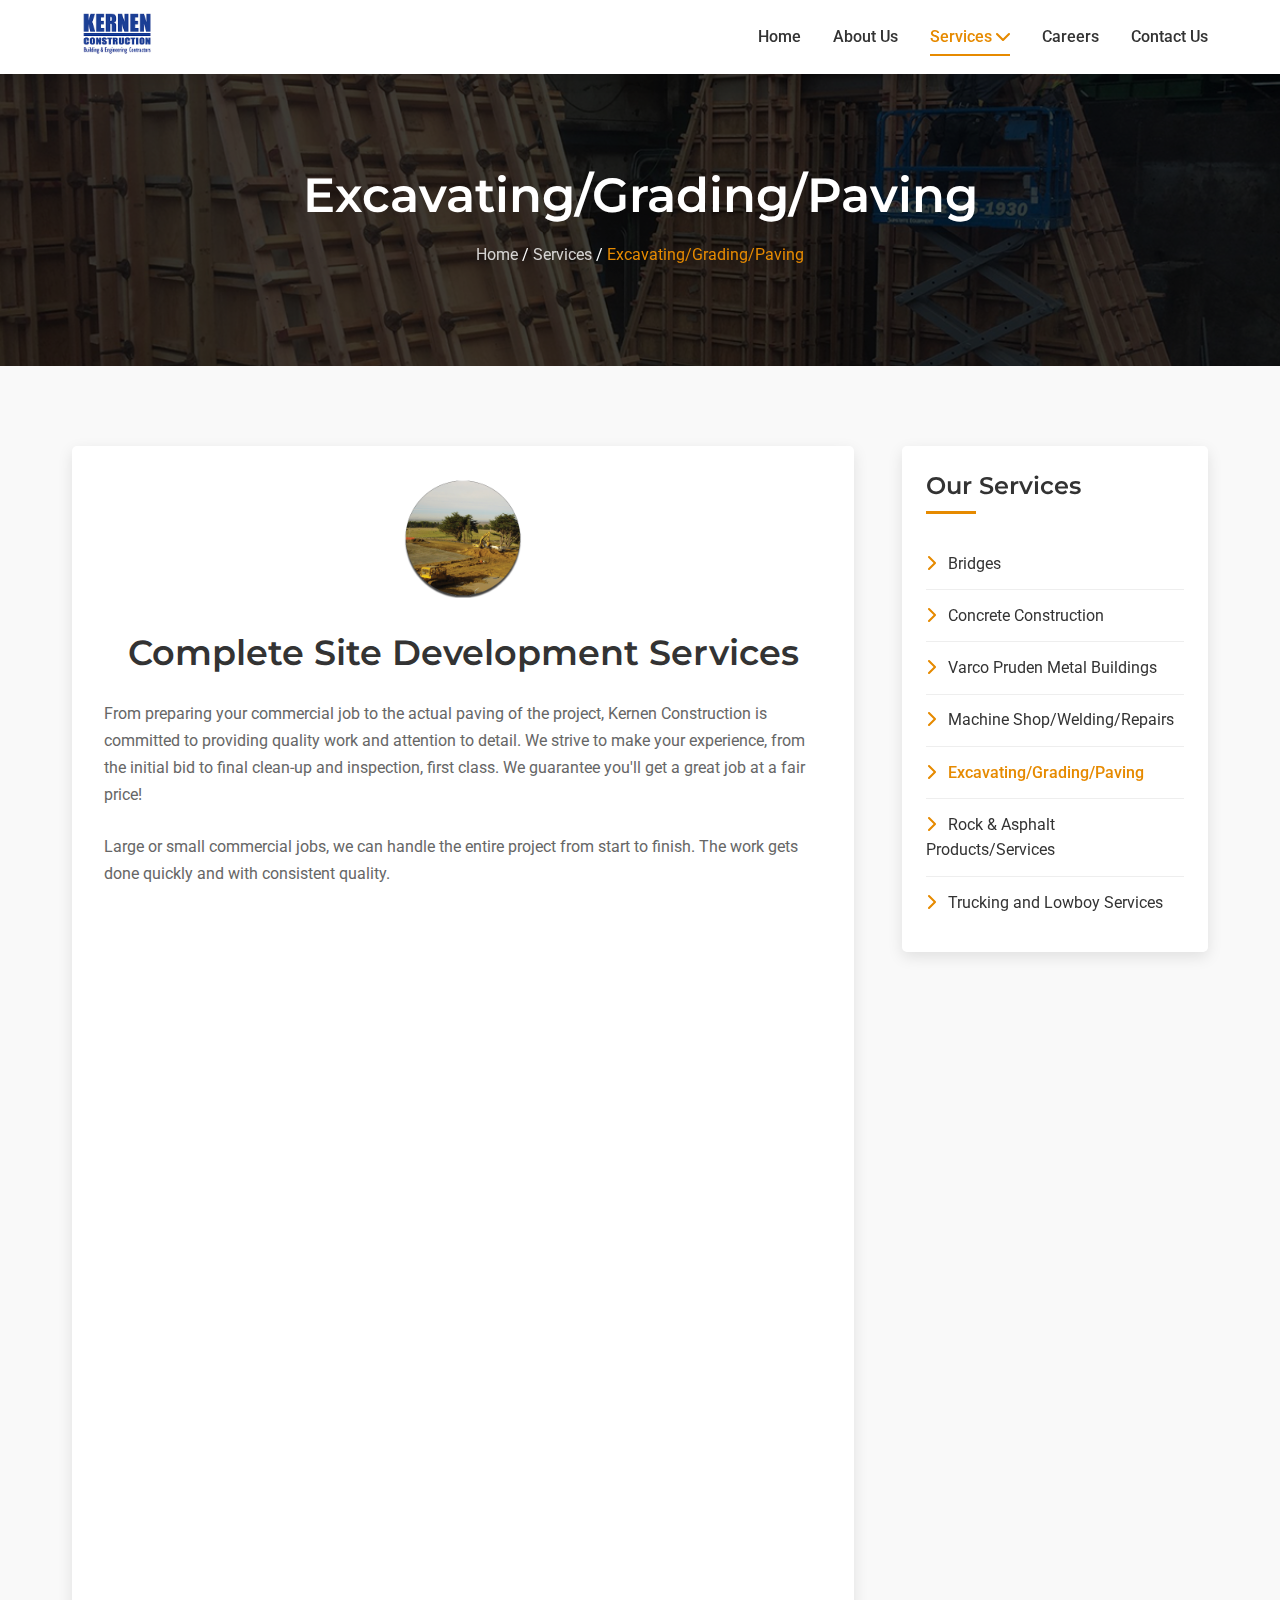
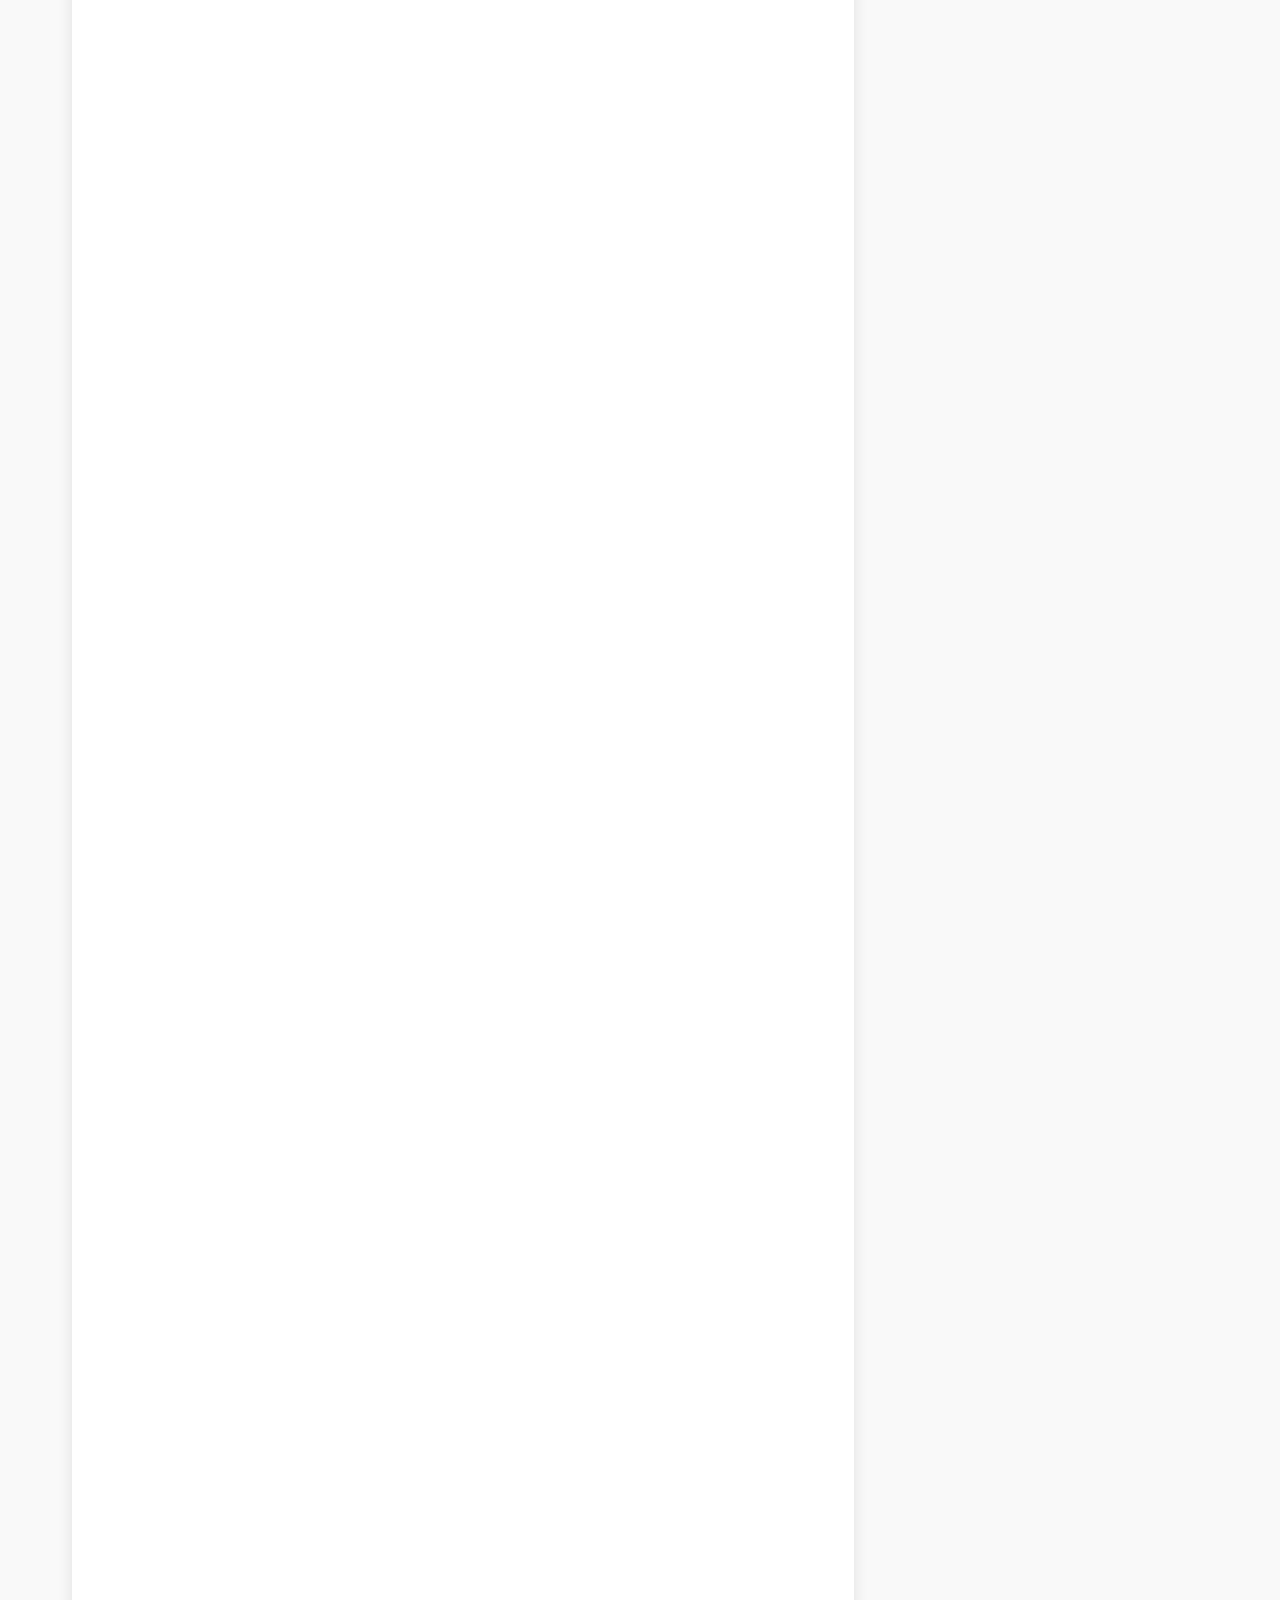
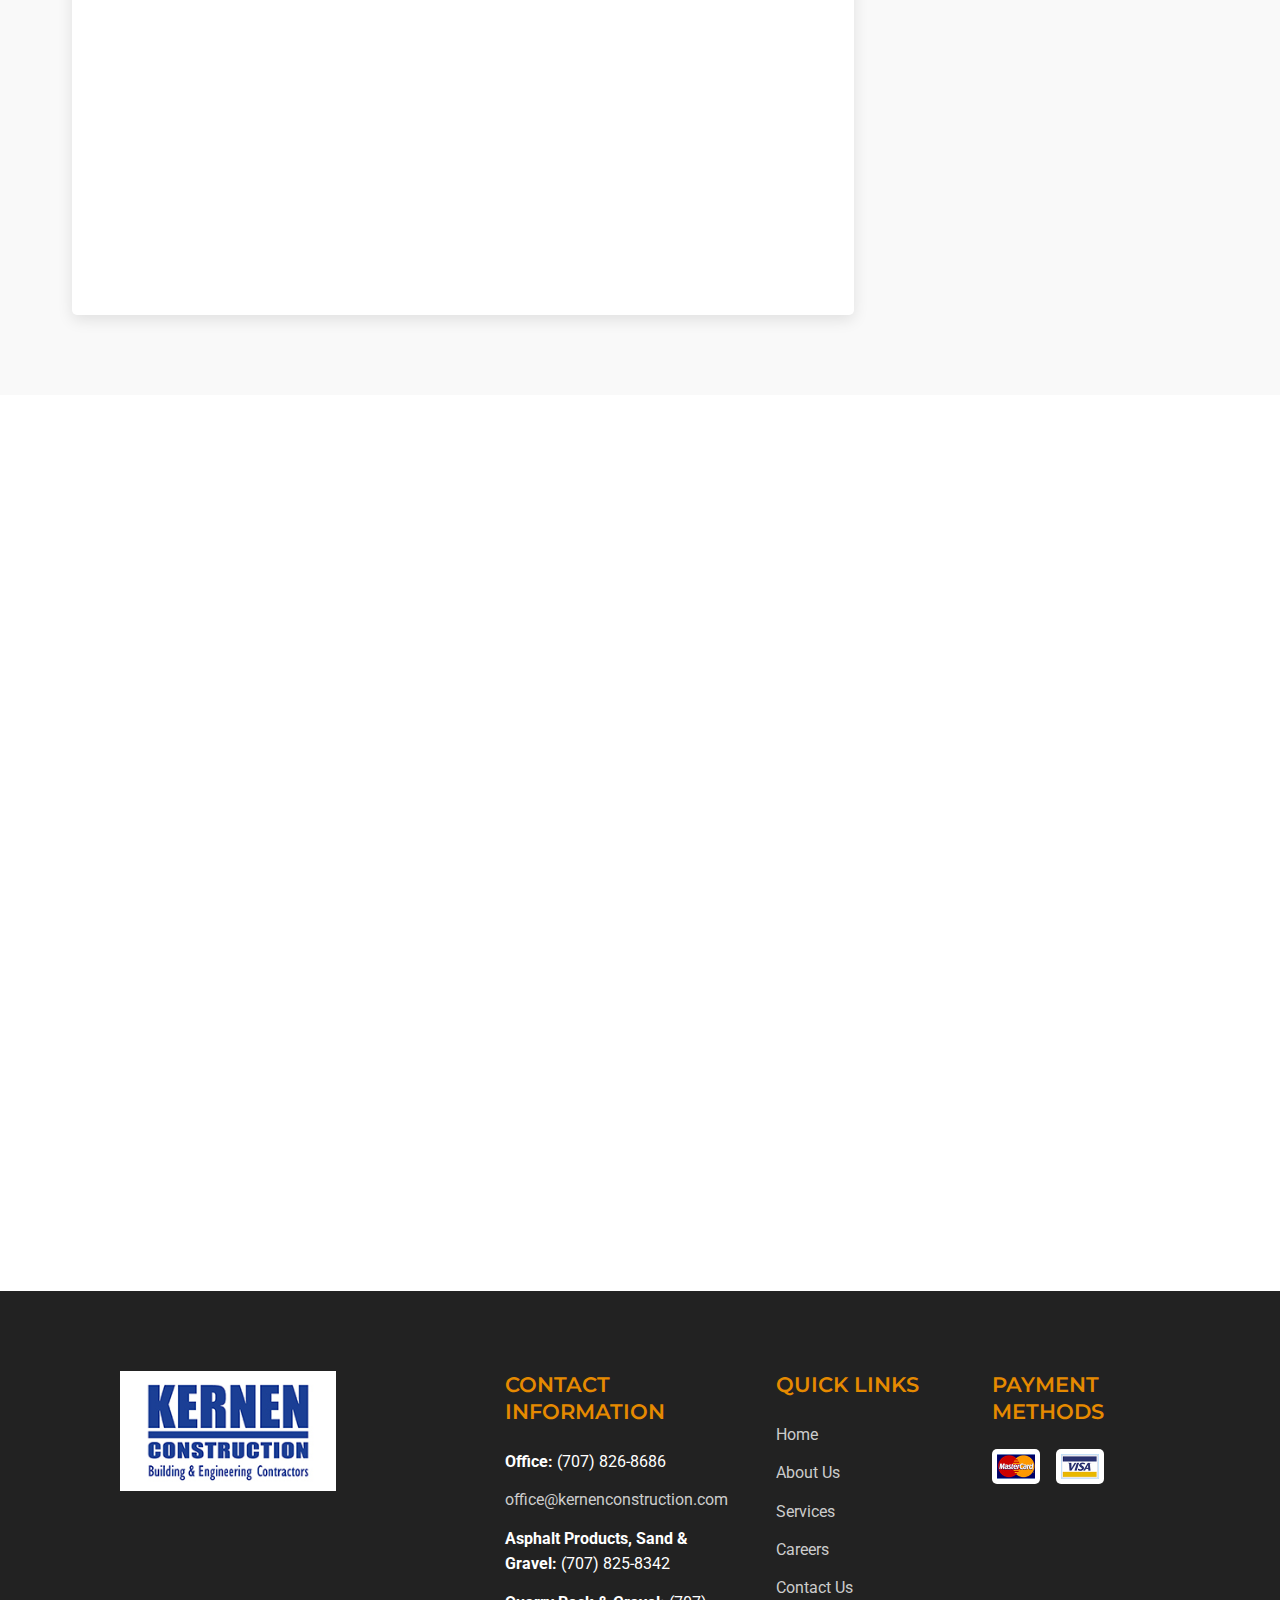
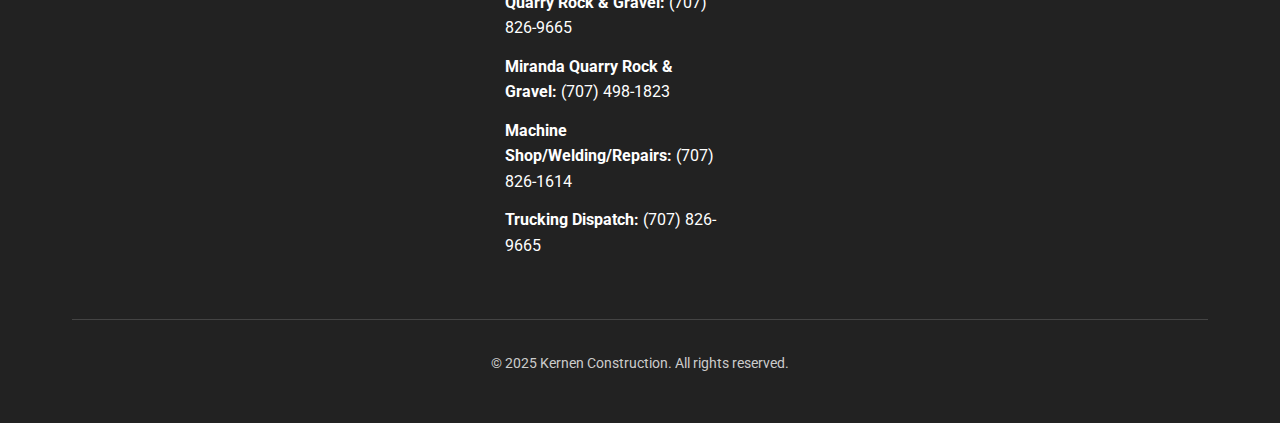
<file: services/excavating-grading-paving.html>
<!DOCTYPE html>
<html lang="en">
  <head>
    <meta charset="UTF-8" />
    <meta name="viewport" content="width=device-width, initial-scale=1.0" />
    <title>Excavating/Grading/Paving - Kernen Construction</title>
    <link rel="stylesheet" href="../css/styles.css" />
    <link rel="stylesheet" href="../css/service-page.css" />
    <link
      rel="stylesheet"
      href="https://cdnjs.cloudflare.com/ajax/libs/font-awesome/6.0.0/css/all.min.css"
    />
    <link rel="preconnect" href="https://fonts.googleapis.com" />
    <link rel="preconnect" href="https://fonts.gstatic.com" crossorigin />
    <link
      href="https://fonts.googleapis.com/css2?family=Roboto:wght@300;400;500;700&family=Montserrat:wght@400;500;600;700&display=swap"
      rel="stylesheet"
    />
  </head>
  <body>
    <!-- Header -->
    <header>
      <div class="container">
        <div class="logo">
          <a href="../index.html">
            <img
              src="../organized-images/1-home.jpg"
              alt="Kernen Construction"
            />
          </a>
        </div>
        <nav>
          <ul class="desktop-menu">
            <li><a href="../index.html">Home</a></li>
            <li><a href="../about.html">About Us</a></li>
            <li class="dropdown">
              <a href="../services.html" class="active"
                >Services <i class="fas fa-chevron-down"></i
              ></a>
              <ul class="dropdown-menu">
                <li><a href="bridges.html">Bridges</a></li>
                <li>
                  <a href="concrete-construction.html">Concrete Construction</a>
                </li>
                <li>
                  <a href="varco-pruden-metal-buildings.html"
                    >Varco Pruden Metal Buildings</a
                  >
                </li>
                <li>
                  <a href="machine-shop-welding-repairs.html"
                    >Machine Shop/Welding/Repairs</a
                  >
                </li>
                <li>
                  <a href="excavating-grading-paving.html" class="active"
                    >Excavating/Grading/Paving</a
                  >
                </li>
                <li>
                  <a href="rock-asphalt-products-services.html"
                    >Rock & Asphalt Products/Services</a
                  >
                </li>
                <li>
                  <a href="trucking-lowboy-services.html"
                    >Trucking and Lowboy Services</a
                  >
                </li>
              </ul>
            </li>
            <li><a href="../careers.html">Careers</a></li>
            <li><a href="../contact.html">Contact Us</a></li>
          </ul>
          <div class="mobile-menu-icon">
            <span></span>
            <span></span>
            <span></span>
          </div>
          <ul class="mobile-menu">
            <li><a href="../index.html">Home</a></li>
            <li><a href="../about.html">About Us</a></li>
            <li class="mobile-dropdown">
              <a href="../services.html" class="active">Services</a>
              <span class="mobile-dropdown-toggle"
                ><i class="fas fa-plus"></i
              ></span>
              <ul class="mobile-dropdown-menu">
                <li><a href="bridges.html">Bridges</a></li>
                <li>
                  <a href="concrete-construction.html">Concrete Construction</a>
                </li>
                <li>
                  <a href="varco-pruden-metal-buildings.html"
                    >Varco Pruden Metal Buildings</a
                  >
                </li>
                <li>
                  <a href="machine-shop-welding-repairs.html"
                    >Machine Shop/Welding/Repairs</a
                  >
                </li>
                <li>
                  <a href="excavating-grading-paving.html" class="active"
                    >Excavating/Grading/Paving</a
                  >
                </li>
                <li>
                  <a href="rock-asphalt-products-services.html"
                    >Rock & Asphalt Products/Services</a
                  >
                </li>
                <li>
                  <a href="trucking-lowboy-services.html"
                    >Trucking and Lowboy Services</a
                  >
                </li>
              </ul>
            </li>
            <li><a href="../careers.html">Careers</a></li>
            <li><a href="../contact.html">Contact Us</a></li>
          </ul>
        </nav>
      </div>
    </header>

    <!-- Page Banner -->
    <section class="page-banner">
      <div class="banner-overlay"></div>
      <div class="container">
        <h1 class="page-title">Excavating/Grading/Paving</h1>
        <div class="breadcrumb">
          <a href="../index.html">Home</a> /
          <a href="../services.html">Services</a> /
          <span>Excavating/Grading/Paving</span>
        </div>
      </div>
    </section>

    <!-- Service Content -->
    <section class="service-content">
      <div class="container">
        <div class="service-grid">
          <div class="service-main fade-in">
            <div class="service-icon-large">
              <img
                src="../organized-images/17-excavating-grading-paving.png"
                alt="Excavating/Grading/Paving"
              />
            </div>
            <h2>Complete Site Development Services</h2>
            <p>
              From preparing your commercial job to the actual paving of the
              project, Kernen Construction is committed to providing quality
              work and attention to detail. We strive to make your experience,
              from the initial bid to final clean-up and inspection, first
              class. We guarantee you'll get a great job at a fair price!
            </p>
            <p>
              Large or small commercial jobs, we can handle the entire project
              from start to finish. The work gets done quickly and with
              consistent quality.
            </p>

            <div class="product-grid">
              <div class="product-card fade-in">
                <div class="product-image">
                  <img
                    src="../organized-images/Excavating:Grading:Paving 1.jpg"
                    alt="Excavation Services"
                  />
                </div>
                <div class="product-info">
                  <h3>Excavation & Site Work</h3>
                  <p>Comprehensive excavation and site preparation services:</p>
                  <ul>
                    <li>Site Preparation & Clearing</li>
                    <li>Demolition</li>
                    <li>Gravel (from our own quarries)</li>
                    <li>Sewer/Water Excavation</li>
                    <li>Underground Pipelines</li>
                  </ul>
                </div>
              </div>

              <div class="product-card fade-in">
                <div class="product-image">
                  <img
                    src="../organized-images/Excavating:Grading:Paving 2.jpg"
                    alt="Rock & Materials"
                  />
                </div>
                <div class="product-info">
                  <h3>Rock & Materials</h3>
                  <p>Quality materials from our own quarries:</p>
                  <ul>
                    <li>Custom Crushed Rock</li>
                    <li>Base Rock for Roads & Drives</li>
                    <li>Drain Rock</li>
                    <li>Riprap & Large Decorative Stone</li>
                    <li>Fill Material & Topsoil</li>
                  </ul>
                </div>
              </div>

              <div class="product-card fade-in">
                <div class="product-image">
                  <img
                    src="../organized-images/Excavating:Grading:Paving 3.jpg"
                    alt="Paving & Construction"
                  />
                </div>
                <div class="product-info">
                  <h3>Paving & Construction</h3>
                  <p>Complete paving and construction solutions:</p>
                  <ul>
                    <li>New & Replacement Driveways</li>
                    <li>Driveway Patching & Overlays</li>
                    <li>Parking Lots & Site Work</li>
                    <li>Road Construction</li>
                    <li>Drainage Systems</li>
                  </ul>
                </div>
              </div>
            </div>

            <div class="cta-box fade-in">
              <h3>Need Excavating, Grading or Paving Services?</h3>
              <p>
                Contact Kernen Construction today to discuss your project
                requirements. Whether you need site preparation, excavation,
                grading, paving, or a complete project from start to finish, we
                guarantee quality work and attention to detail. Let us provide
                you with a great job at a fair price!
              </p>
              <div class="cta-contacts">
                <div class="cta-contact-item">
                  <i class="fas fa-phone"></i>
                  <div>
                    <h4>Office:</h4>
                    <p>(707) 826-8686</p>
                  </div>
                </div>
                <div class="cta-contact-item">
                  <i class="fas fa-envelope"></i>
                  <div>
                    <h4>Email:</h4>
                    <p>office@kernenconstruction.com</p>
                  </div>
                </div>
              </div>
              <a href="../contact.html" class="btn btn-primary">Contact Us</a>
            </div>
          </div>

          <div class="service-sidebar">
            <div class="sidebar-widget fade-in">
              <h3>Our Services</h3>
              <ul class="service-menu">
                <li>
                  <a href="bridges.html"
                    ><i class="fas fa-chevron-right"></i> Bridges</a
                  >
                </li>
                <li>
                  <a href="concrete-construction.html"
                    ><i class="fas fa-chevron-right"></i> Concrete
                    Construction</a
                  >
                </li>
                <li>
                  <a href="varco-pruden-metal-buildings.html"
                    ><i class="fas fa-chevron-right"></i> Varco Pruden Metal
                    Buildings</a
                  >
                </li>
                <li>
                  <a href="machine-shop-welding-repairs.html"
                    ><i class="fas fa-chevron-right"></i> Machine
                    Shop/Welding/Repairs</a
                  >
                </li>
                <li class="active">
                  <a href="excavating-grading-paving.html"
                    ><i class="fas fa-chevron-right"></i>
                    Excavating/Grading/Paving</a
                  >
                </li>
                <li>
                  <a href="rock-asphalt-products-services.html"
                    ><i class="fas fa-chevron-right"></i> Rock & Asphalt
                    Products/Services</a
                  >
                </li>
                <li>
                  <a href="trucking-lowboy-services.html"
                    ><i class="fas fa-chevron-right"></i> Trucking and Lowboy
                    Services</a
                  >
                </li>
              </ul>
            </div>

            <div class="sidebar-widget contact-widget fade-in">
              <h3>Contact Us</h3>
              <div class="contact-info">
                <div class="contact-item">
                  <i class="fas fa-map-marker-alt"></i>
                  <p>Humboldt County, CA</p>
                </div>
                <div class="contact-item">
                  <i class="fas fa-phone"></i>
                  <p>Office: (707) 826-8686</p>
                </div>
                <div class="contact-item">
                  <i class="fas fa-envelope"></i>
                  <p>
                    <a href="mailto:office@kernenconstruction.com"
                      >office@kernenconstruction.com</a
                    >
                  </p>
                </div>
              </div>
            </div>
          </div>
        </div>
      </div>
    </section>

    <!-- Related Services -->
    <section class="related-services">
      <div class="container">
        <h2 class="section-title fade-in">Related Services</h2>
        <div class="related-services-grid">
          <div class="related-service-card fade-in">
            <div class="related-service-icon">
              <img
                src="../organized-images/14-concrete-construction.png"
                alt="Concrete Construction"
              />
            </div>
            <h3>Concrete Construction</h3>
            <p>
              Quality concrete solutions for foundations, structures, and
              surfaces.
            </p>
            <a href="concrete-construction.html" class="service-link"
              >Learn More</a
            >
          </div>

          <div class="related-service-card fade-in">
            <div class="related-service-icon">
              <img
                src="../organized-images/18-rock-asphalt-products-services.png"
                alt="Rock & Asphalt Products/Services"
              />
            </div>
            <h3>Rock & Asphalt Products/Services</h3>
            <p>
              High-quality materials for your construction and landscaping
              needs.
            </p>
            <a href="rock-asphalt-products-services.html" class="service-link"
              >Learn More</a
            >
          </div>
        </div>
      </div>
    </section>

    <!-- CTA Section -->
    <section class="cta parallax-section">
      <div class="container">
        <div class="cta-content fade-in">
          <h2>Ready to Start Your Project?</h2>
          <p>Contact us today for a free consultation and quote.</p>
          <a href="../contact.html" class="btn btn-light">Contact Us</a>
        </div>
      </div>
    </section>

    <!-- Footer -->
    <footer>
      <div class="container">
        <div class="footer-content">
          <div class="footer-logo">
            <img
              src="../organized-images/1-home.jpg"
              alt="Kernen Construction"
            />
          </div>
          <div class="footer-contact">
            <h3>Contact Information</h3>
            <p><strong>Office:</strong> (707) 826-8686</p>
            <p>
              <a href="mailto:office@kernenconstruction.com"
                >office@kernenconstruction.com</a
              >
            </p>
            <p>
              <strong>Asphalt Products, Sand & Gravel:</strong> (707) 825-8342
            </p>
            <p><strong>Quarry Rock & Gravel:</strong> (707) 826-9665</p>
            <p><strong>Miranda Quarry Rock & Gravel:</strong> (707) 498-1823</p>
            <p><strong>Machine Shop/Welding/Repairs:</strong> (707) 826-1614</p>
            <p><strong>Trucking Dispatch:</strong> (707) 826-9665</p>
          </div>
          <div class="footer-links">
            <h3>Quick Links</h3>
            <ul>
              <li><a href="../index.html">Home</a></li>
              <li><a href="../about.html">About Us</a></li>
              <li><a href="../services.html">Services</a></li>
              <li><a href="../careers.html">Careers</a></li>
              <li><a href="../contact.html">Contact Us</a></li>
            </ul>
          </div>
          <div class="payment-methods">
            <h3>Payment Methods</h3>
            <div class="payment-icons">
              <img src="../organized-images/20-menu.jpg" alt="MasterCard" />
              <img src="../organized-images/21-menu.jpg" alt="Visa" />
            </div>
          </div>
        </div>
        <div class="footer-bottom">
          <p>&copy; 2025 Kernen Construction. All rights reserved.</p>
        </div>
      </div>
    </footer>

    <!-- Scripts -->
    <script src="../js/main.js"></script>
  </body>
</html>
</file>
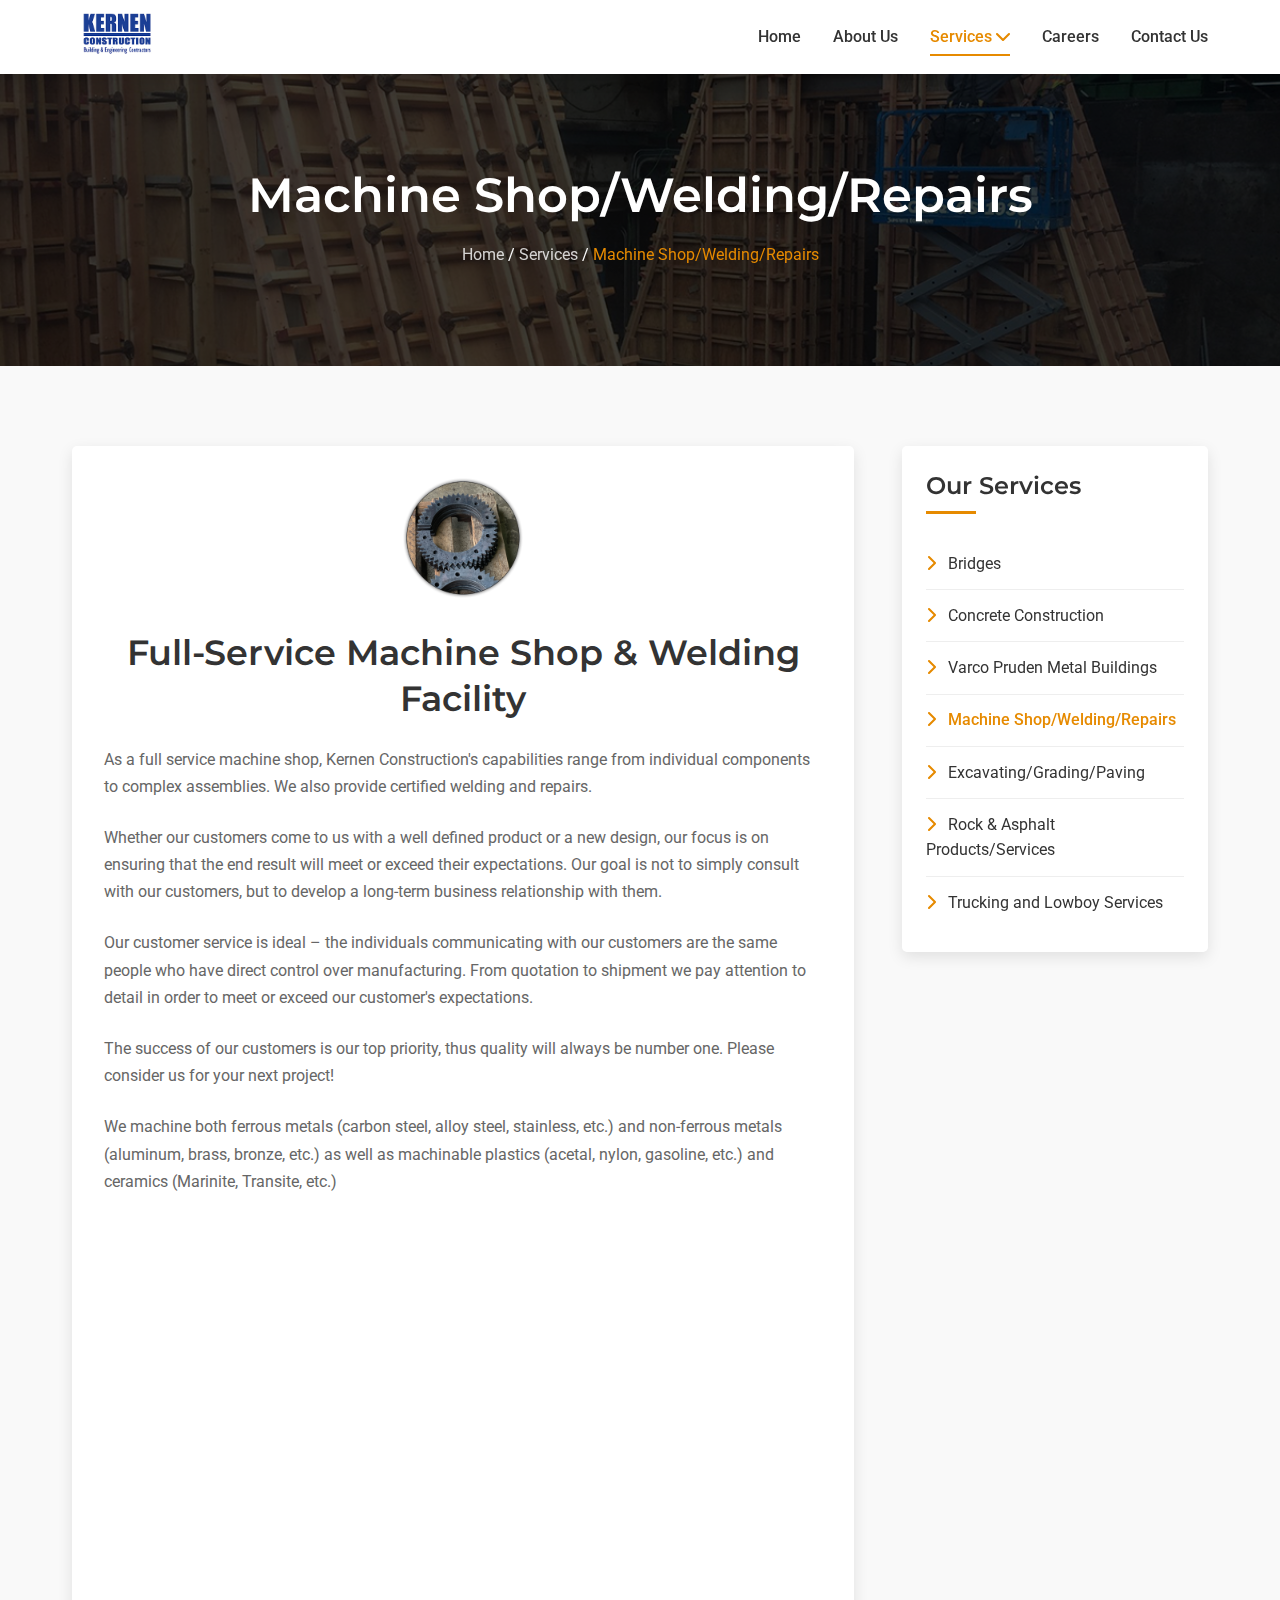
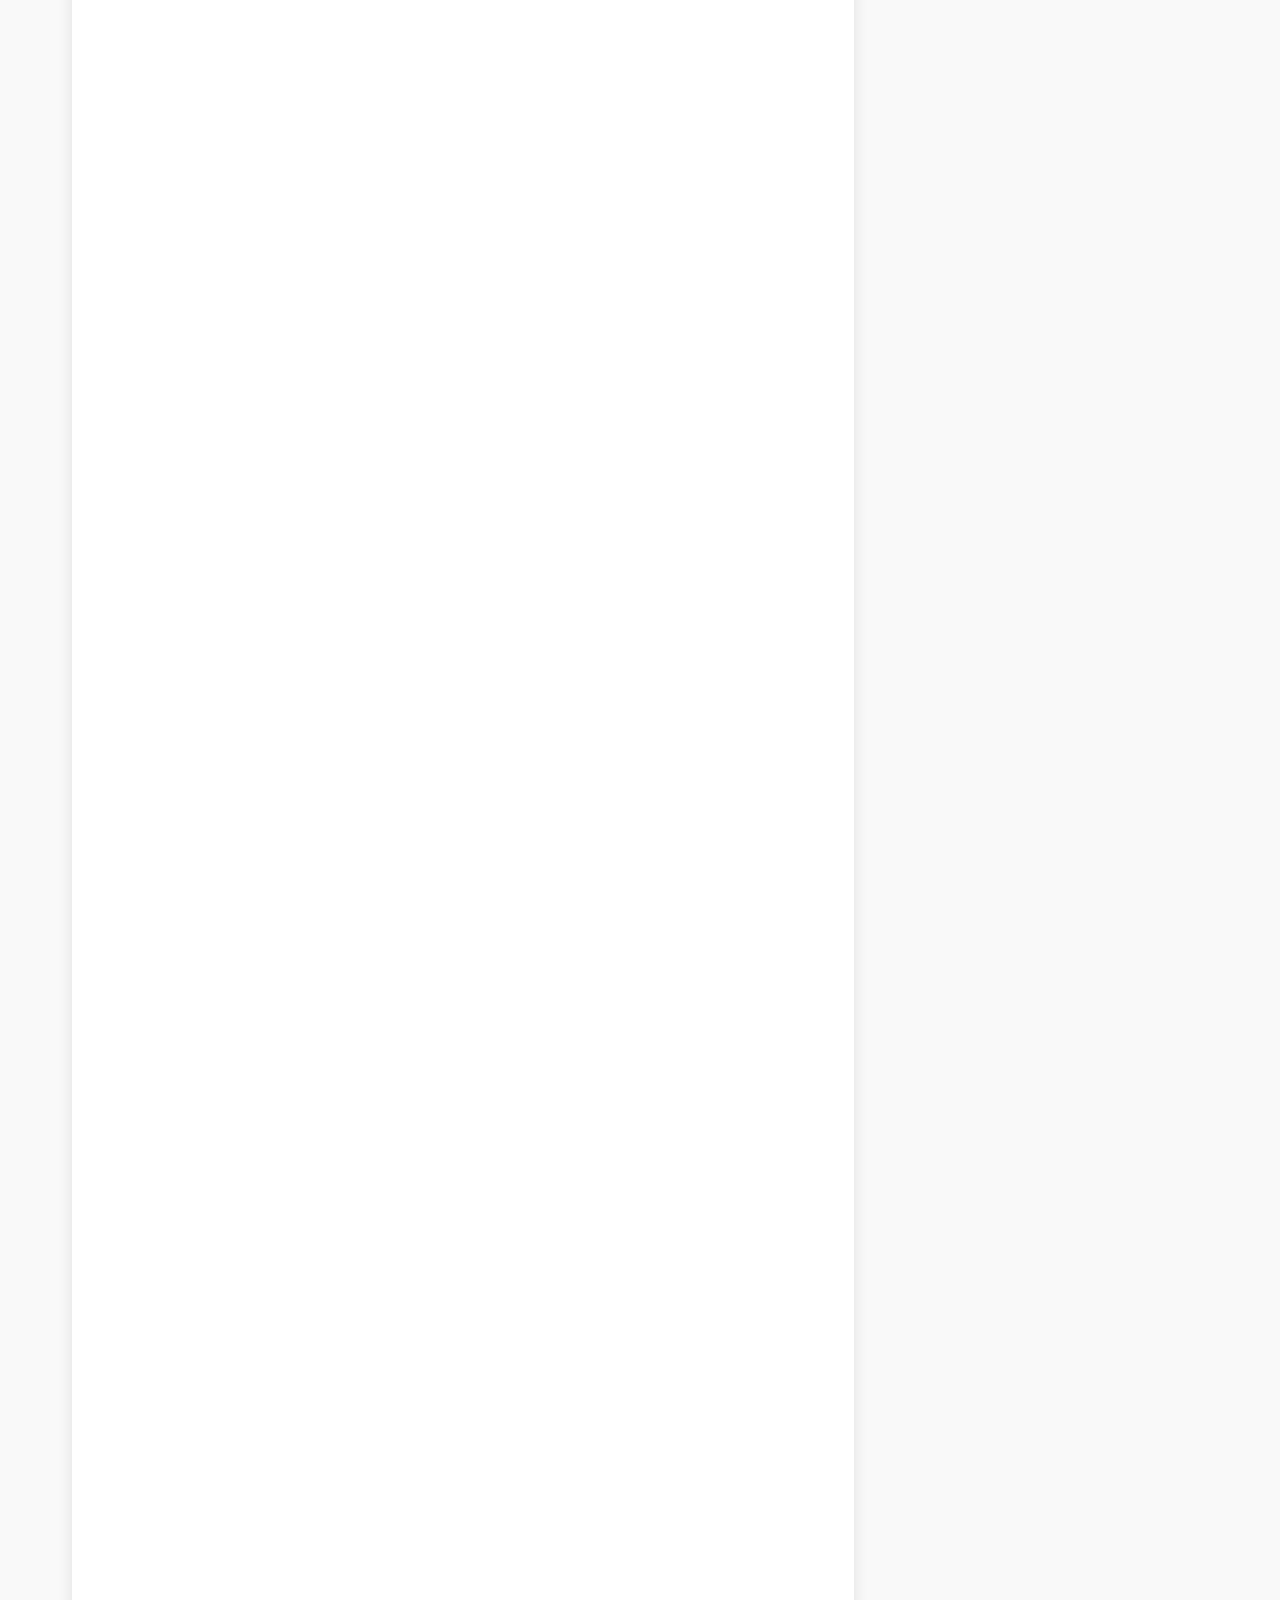
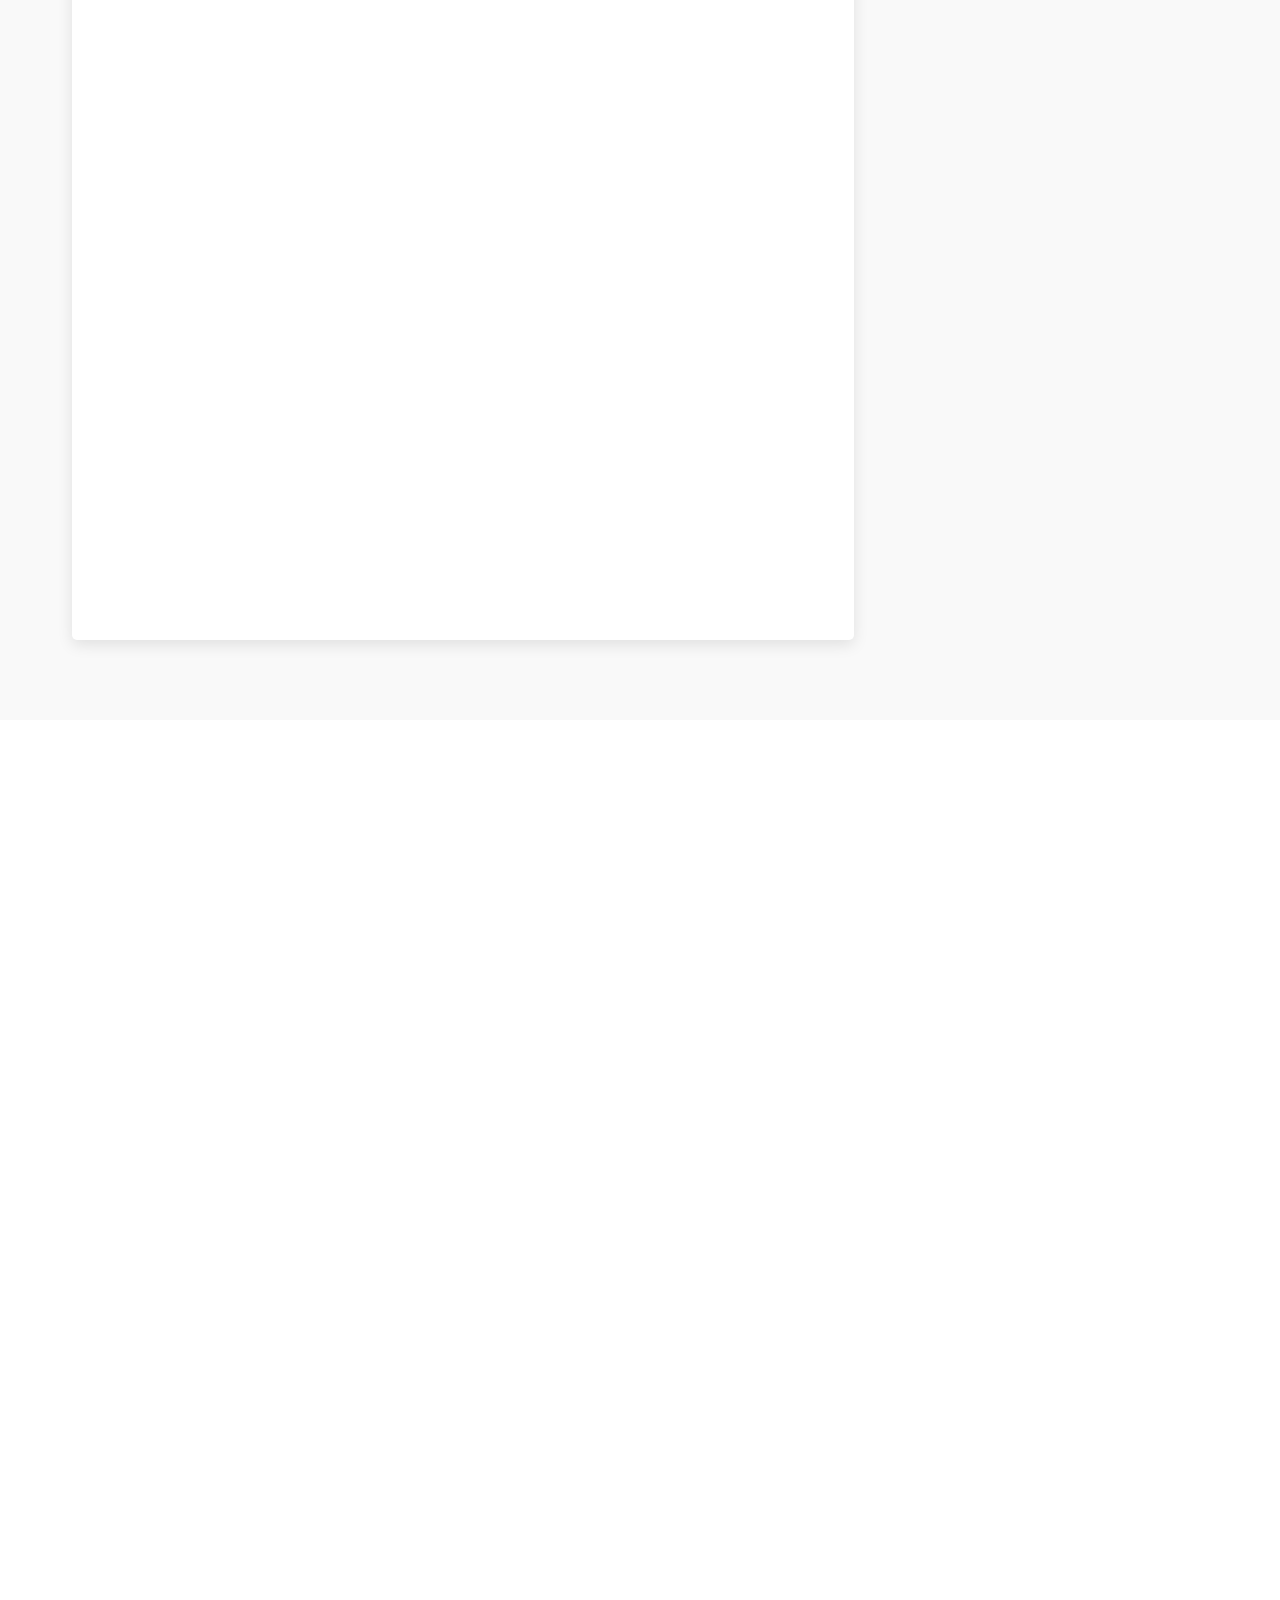
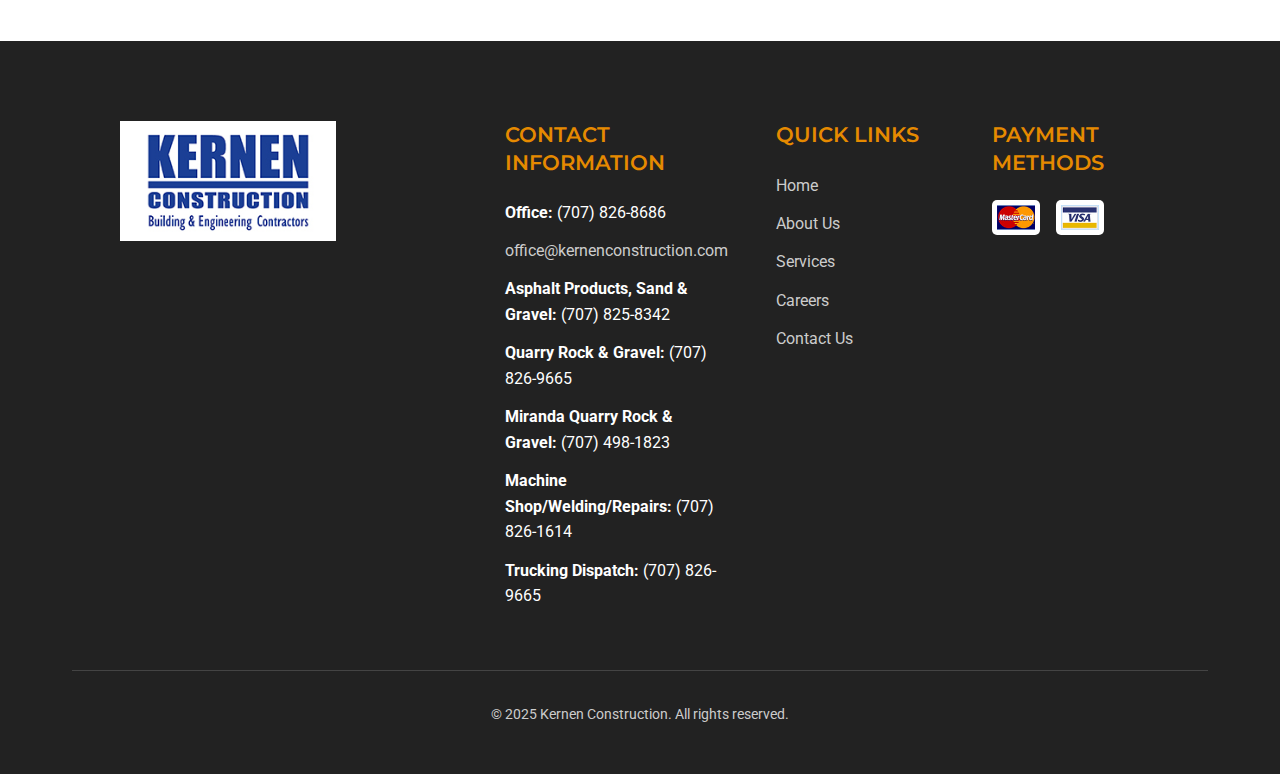
<file: services/machine-shop-welding-repairs.html>
<!DOCTYPE html>
<html lang="en">
  <head>
    <meta charset="UTF-8" />
    <meta name="viewport" content="width=device-width, initial-scale=1.0" />
    <title>Machine Shop/Welding/Repairs - Kernen Construction</title>
    <link rel="stylesheet" href="../css/styles.css" />
    <link rel="stylesheet" href="../css/service-page.css" />
    <link
      rel="stylesheet"
      href="https://cdnjs.cloudflare.com/ajax/libs/font-awesome/6.0.0/css/all.min.css"
    />
    <link rel="preconnect" href="https://fonts.googleapis.com" />
    <link rel="preconnect" href="https://fonts.gstatic.com" crossorigin />
    <link
      href="https://fonts.googleapis.com/css2?family=Roboto:wght@300;400;500;700&family=Montserrat:wght@400;500;600;700&display=swap"
      rel="stylesheet"
    />
  </head>
  <body>
    <!-- Header -->
    <header>
      <div class="container">
        <div class="logo">
          <a href="../index.html">
            <img
              src="../organized-images/1-home.jpg"
              alt="Kernen Construction"
            />
          </a>
        </div>
        <nav>
          <ul class="desktop-menu">
            <li><a href="../index.html">Home</a></li>
            <li><a href="../about.html">About Us</a></li>
            <li class="dropdown">
              <a href="../services.html" class="active"
                >Services <i class="fas fa-chevron-down"></i
              ></a>
              <ul class="dropdown-menu">
                <li><a href="bridges.html">Bridges</a></li>
                <li>
                  <a href="concrete-construction.html">Concrete Construction</a>
                </li>
                <li>
                  <a href="varco-pruden-metal-buildings.html"
                    >Varco Pruden Metal Buildings</a
                  >
                </li>
                <li>
                  <a href="machine-shop-welding-repairs.html" class="active"
                    >Machine Shop/Welding/Repairs</a
                  >
                </li>
                <li>
                  <a href="excavating-grading-paving.html"
                    >Excavating/Grading/Paving</a
                  >
                </li>
                <li>
                  <a href="rock-asphalt-products-services.html"
                    >Rock & Asphalt Products/Services</a
                  >
                </li>
                <li>
                  <a href="trucking-lowboy-services.html"
                    >Trucking and Lowboy Services</a
                  >
                </li>
              </ul>
            </li>
            <li><a href="../careers.html">Careers</a></li>
            <li><a href="../contact.html">Contact Us</a></li>
          </ul>
          <div class="mobile-menu-icon">
            <span></span>
            <span></span>
            <span></span>
          </div>
          <ul class="mobile-menu">
            <li><a href="../index.html">Home</a></li>
            <li><a href="../about.html">About Us</a></li>
            <li class="mobile-dropdown">
              <a href="../services.html" class="active">Services</a>
              <span class="mobile-dropdown-toggle"
                ><i class="fas fa-plus"></i
              ></span>
              <ul class="mobile-dropdown-menu">
                <li><a href="bridges.html">Bridges</a></li>
                <li>
                  <a href="concrete-construction.html">Concrete Construction</a>
                </li>
                <li>
                  <a href="varco-pruden-metal-buildings.html"
                    >Varco Pruden Metal Buildings</a
                  >
                </li>
                <li>
                  <a href="machine-shop-welding-repairs.html" class="active"
                    >Machine Shop/Welding/Repairs</a
                  >
                </li>
                <li>
                  <a href="excavating-grading-paving.html"
                    >Excavating/Grading/Paving</a
                  >
                </li>
                <li>
                  <a href="rock-asphalt-products-services.html"
                    >Rock & Asphalt Products/Services</a
                  >
                </li>
                <li>
                  <a href="trucking-lowboy-services.html"
                    >Trucking and Lowboy Services</a
                  >
                </li>
              </ul>
            </li>
            <li><a href="../careers.html">Careers</a></li>
            <li><a href="../contact.html">Contact Us</a></li>
          </ul>
        </nav>
      </div>
    </header>

    <!-- Page Banner -->
    <section class="page-banner">
      <div class="banner-overlay"></div>
      <div class="container">
        <h1 class="page-title">Machine Shop/Welding/Repairs</h1>
        <div class="breadcrumb">
          <a href="../index.html">Home</a> /
          <a href="../services.html">Services</a> /
          <span>Machine Shop/Welding/Repairs</span>
        </div>
      </div>
    </section>

    <!-- Service Content -->
    <section class="service-content">
      <div class="container">
        <div class="service-grid">
          <div class="service-main fade-in">
            <div class="service-icon-large">
              <img
                src="../organized-images/16-machine-shop-welding-repairs.png"
                alt="Machine Shop/Welding/Repairs"
              />
            </div>
            <h2>Full-Service Machine Shop & Welding Facility</h2>
            <p>
              As a full service machine shop, Kernen Construction's capabilities
              range from individual components to complex assemblies. We also
              provide certified welding and repairs.
            </p>
            <p>
              Whether our customers come to us with a well defined product or a
              new design, our focus is on ensuring that the end result will meet
              or exceed their expectations. Our goal is not to simply consult
              with our customers, but to develop a long-term business
              relationship with them.
            </p>
            <p>
              Our customer service is ideal – the individuals communicating with
              our customers are the same people who have direct control over
              manufacturing. From quotation to shipment we pay attention to
              detail in order to meet or exceed our customer's expectations.
            </p>
            <p>
              The success of our customers is our top priority, thus quality
              will always be number one. Please consider us for your next
              project!
            </p>
            <p>
              We machine both ferrous metals (carbon steel, alloy steel,
              stainless, etc.) and non-ferrous metals (aluminum, brass, bronze,
              etc.) as well as machinable plastics (acetal, nylon, gasoline,
              etc.) and ceramics (Marinite, Transite, etc.)
            </p>

            <div class="product-grid">
              <div class="product-card fade-in">
                <div class="product-image">
                  <img
                    src="../organized-images/3-machine-shop-2-4-2021-1200px.jpg"
                    alt="Portable Lineboring Assembly"
                  />
                </div>
                <div class="product-info">
                  <h3>Portable Lineboring Assembly</h3>
                  <p>
                    On-site and in-shop lineboring solutions for equipment
                    repair.
                  </p>
                  <ul>
                    <li>On-Site Services</li>
                    <li>Heavy Equipment Repair</li>
                    <li>Bore Alignment</li>
                    <li>Pin & Bushing Replacement</li>
                    <li>Welding & Machining</li>
                  </ul>
                </div>
              </div>

              <div class="product-card fade-in">
                <div class="product-image">
                  <img
                    src="../organized-images/6-kc-website-slideshow-template3.jpg"
                    alt="Certified Welding"
                  />
                </div>
                <div class="product-info">
                  <h3>Certified Welding</h3>
                  <p>Expert welding services with rapid turnaround time.</p>
                  <ul>
                    <li>Certified Welding Professionals</li>
                    <li>Structural Steel Welding</li>
                    <li>Equipment Repair</li>
                    <li>Custom Fabrication</li>
                    <li>Ferrous & Non-Ferrous Materials</li>
                  </ul>
                </div>
              </div>

              <div class="product-card fade-in">
                <div class="product-image">
                  <img
                    src="../organized-images/4-kc-website-slideshow-template-1.jpg"
                    alt="Machine Shop Services"
                  />
                </div>
                <div class="product-info">
                  <h3>Machine Shop Services</h3>
                  <p>
                    Precision machining services for a wide range of materials
                    and applications.
                  </p>
                  <ul>
                    <li>Ferrous & Non-Ferrous Metals</li>
                    <li>Machinable Plastics</li>
                    <li>Ceramic Materials</li>
                    <li>Custom Components</li>
                    <li>Complex Assemblies</li>
                  </ul>
                </div>
              </div>
            </div>

            <div class="cta-box fade-in">
              <h3>Need Machine Shop or Welding Services?</h3>
              <p>
                Contact our machine shop today to discuss your project
                requirements. From quotation to final delivery, our focus is on
                quality, precision, and customer satisfaction. With our rapid
                turnaround capabilities and attention to detail, we're ready to
                exceed your expectations.
              </p>
              <div class="cta-contacts">
                <div class="cta-contact-item">
                  <i class="fas fa-phone"></i>
                  <div>
                    <h4>Machine Shop/Welding/Repairs:</h4>
                    <p>(707) 826-1614</p>
                  </div>
                </div>
                <div class="cta-contact-item">
                  <i class="fas fa-envelope"></i>
                  <div>
                    <h4>Email:</h4>
                    <p>office@kernenconstruction.com</p>
                  </div>
                </div>
              </div>
              <a href="../contact.html" class="btn btn-primary">Contact Us</a>
            </div>
          </div>

          <div class="service-sidebar">
            <div class="sidebar-widget fade-in">
              <h3>Our Services</h3>
              <ul class="service-menu">
                <li>
                  <a href="bridges.html"
                    ><i class="fas fa-chevron-right"></i> Bridges</a
                  >
                </li>
                <li>
                  <a href="concrete-construction.html"
                    ><i class="fas fa-chevron-right"></i> Concrete
                    Construction</a
                  >
                </li>
                <li>
                  <a href="varco-pruden-metal-buildings.html"
                    ><i class="fas fa-chevron-right"></i> Varco Pruden Metal
                    Buildings</a
                  >
                </li>
                <li class="active">
                  <a href="machine-shop-welding-repairs.html"
                    ><i class="fas fa-chevron-right"></i> Machine
                    Shop/Welding/Repairs</a
                  >
                </li>
                <li>
                  <a href="excavating-grading-paving.html"
                    ><i class="fas fa-chevron-right"></i>
                    Excavating/Grading/Paving</a
                  >
                </li>
                <li>
                  <a href="rock-asphalt-products-services.html"
                    ><i class="fas fa-chevron-right"></i> Rock & Asphalt
                    Products/Services</a
                  >
                </li>
                <li>
                  <a href="trucking-lowboy-services.html"
                    ><i class="fas fa-chevron-right"></i> Trucking and Lowboy
                    Services</a
                  >
                </li>
              </ul>
            </div>

            <div class="sidebar-widget contact-widget fade-in">
              <h3>Contact Us</h3>
              <div class="contact-info">
                <div class="contact-item">
                  <i class="fas fa-map-marker-alt"></i>
                  <p>Humboldt County, CA</p>
                </div>
                <div class="contact-item">
                  <i class="fas fa-phone"></i>
                  <p>Office: (707) 826-8686</p>
                </div>
                <div class="contact-item">
                  <i class="fas fa-envelope"></i>
                  <p>
                    <a href="mailto:office@kernenconstruction.com"
                      >office@kernenconstruction.com</a
                    >
                  </p>
                </div>
              </div>
            </div>
          </div>
        </div>
      </div>
    </section>

    <!-- Related Services -->
    <section class="related-services">
      <div class="container">
        <h2 class="section-title fade-in">Related Services</h2>
        <div class="related-services-grid">
          <div class="related-service-card fade-in">
            <div class="related-service-icon">
              <img
                src="../organized-images/15-varco-pruden-metal-buildings.png"
                alt="Varco Pruden Metal Buildings"
              />
            </div>
            <h3>Varco Pruden Metal Buildings</h3>
            <p>
              Custom-designed metal buildings for commercial, industrial, and
              agricultural applications.
            </p>
            <a href="varco-pruden-metal-buildings.html" class="service-link"
              >Learn More</a
            >
          </div>

          <div class="related-service-card fade-in">
            <div class="related-service-icon">
              <img
                src="../organized-images/19-trucking-lowboy-services.png"
                alt="Trucking and Lowboy Services"
              />
            </div>
            <h3>Trucking & Lowboy Services</h3>
            <p>
              Reliable transportation services for equipment, materials, and
              machinery.
            </p>
            <a href="trucking-lowboy-services.html" class="service-link"
              >Learn More</a
            >
          </div>
        </div>
      </div>
    </section>

    <!-- CTA Section -->
    <section class="cta parallax-section">
      <div class="container">
        <div class="cta-content fade-in">
          <h2>Ready to Start Your Project?</h2>
          <p>Contact us today for a free consultation and quote.</p>
          <a href="../contact.html" class="btn btn-light">Contact Us</a>
        </div>
      </div>
    </section>

    <!-- Footer -->
    <footer>
      <div class="container">
        <div class="footer-content">
          <div class="footer-logo">
            <img
              src="../organized-images/1-home.jpg"
              alt="Kernen Construction"
            />
          </div>
          <div class="footer-contact">
            <h3>Contact Information</h3>
            <p><strong>Office:</strong> (707) 826-8686</p>
            <p>
              <a href="mailto:office@kernenconstruction.com"
                >office@kernenconstruction.com</a
              >
            </p>
            <p>
              <strong>Asphalt Products, Sand & Gravel:</strong> (707) 825-8342
            </p>
            <p><strong>Quarry Rock & Gravel:</strong> (707) 826-9665</p>
            <p><strong>Miranda Quarry Rock & Gravel:</strong> (707) 498-1823</p>
            <p><strong>Machine Shop/Welding/Repairs:</strong> (707) 826-1614</p>
            <p><strong>Trucking Dispatch:</strong> (707) 826-9665</p>
          </div>
          <div class="footer-links">
            <h3>Quick Links</h3>
            <ul>
              <li><a href="../index.html">Home</a></li>
              <li><a href="../about.html">About Us</a></li>
              <li><a href="../services.html">Services</a></li>
              <li><a href="../careers.html">Careers</a></li>
              <li><a href="../contact.html">Contact Us</a></li>
            </ul>
          </div>
          <div class="payment-methods">
            <h3>Payment Methods</h3>
            <div class="payment-icons">
              <img src="../organized-images/20-menu.jpg" alt="MasterCard" />
              <img src="../organized-images/21-menu.jpg" alt="Visa" />
            </div>
          </div>
        </div>
        <div class="footer-bottom">
          <p>&copy; 2025 Kernen Construction. All rights reserved.</p>
        </div>
      </div>
    </footer>

    <!-- Scripts -->
    <script src="../js/main.js"></script>
  </body>
</html>
</file>
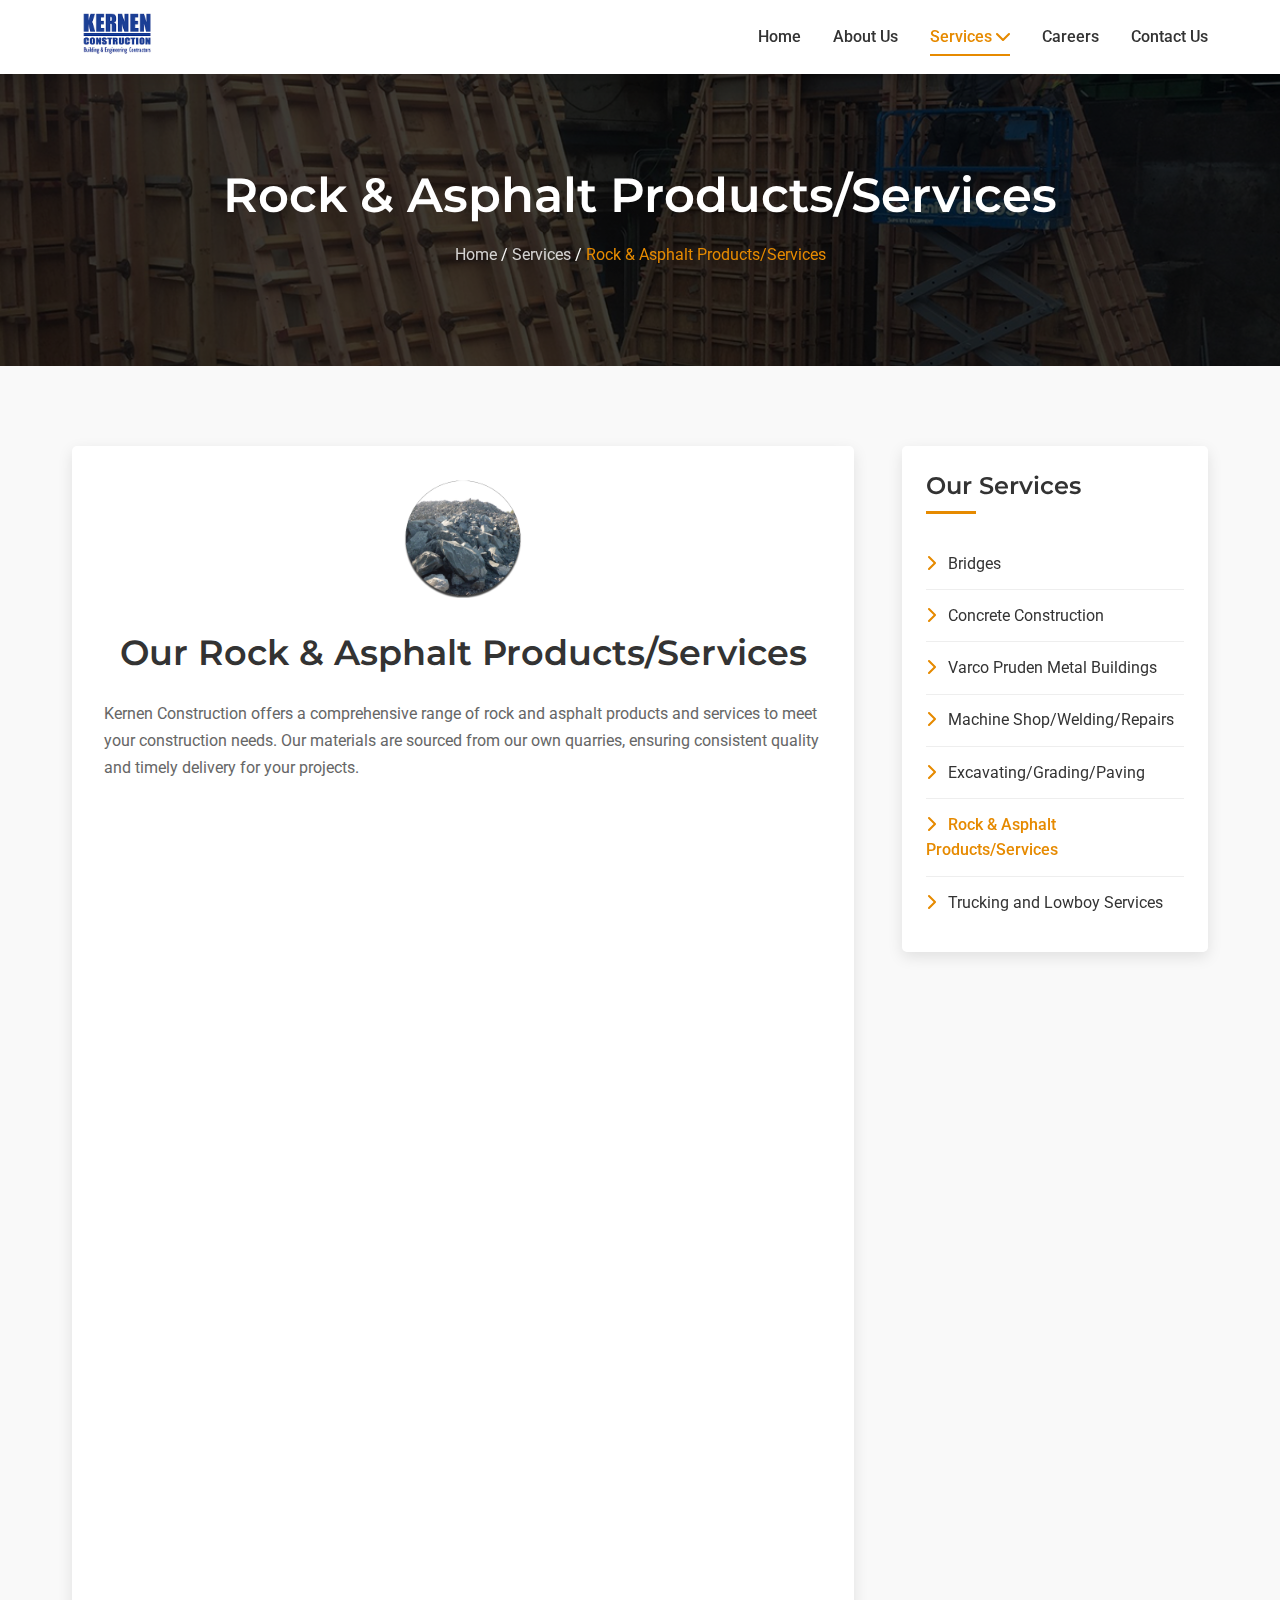
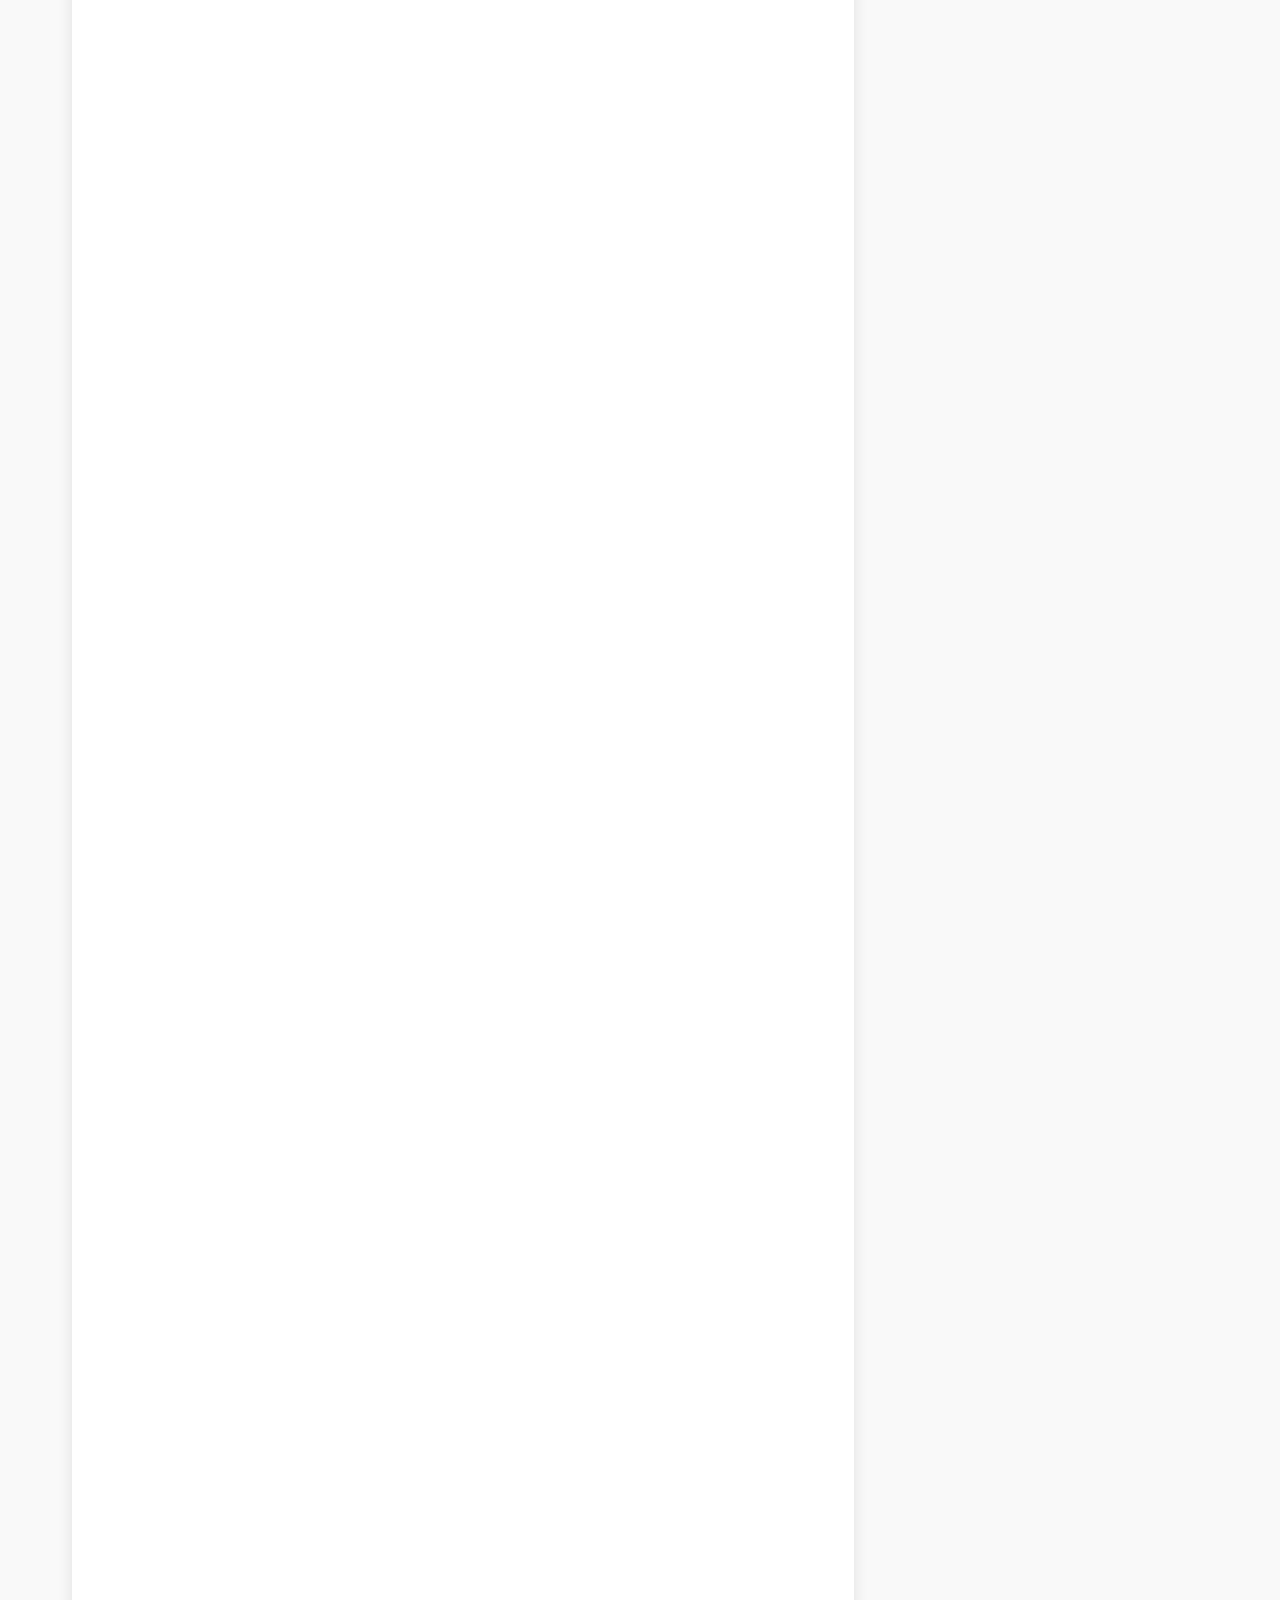
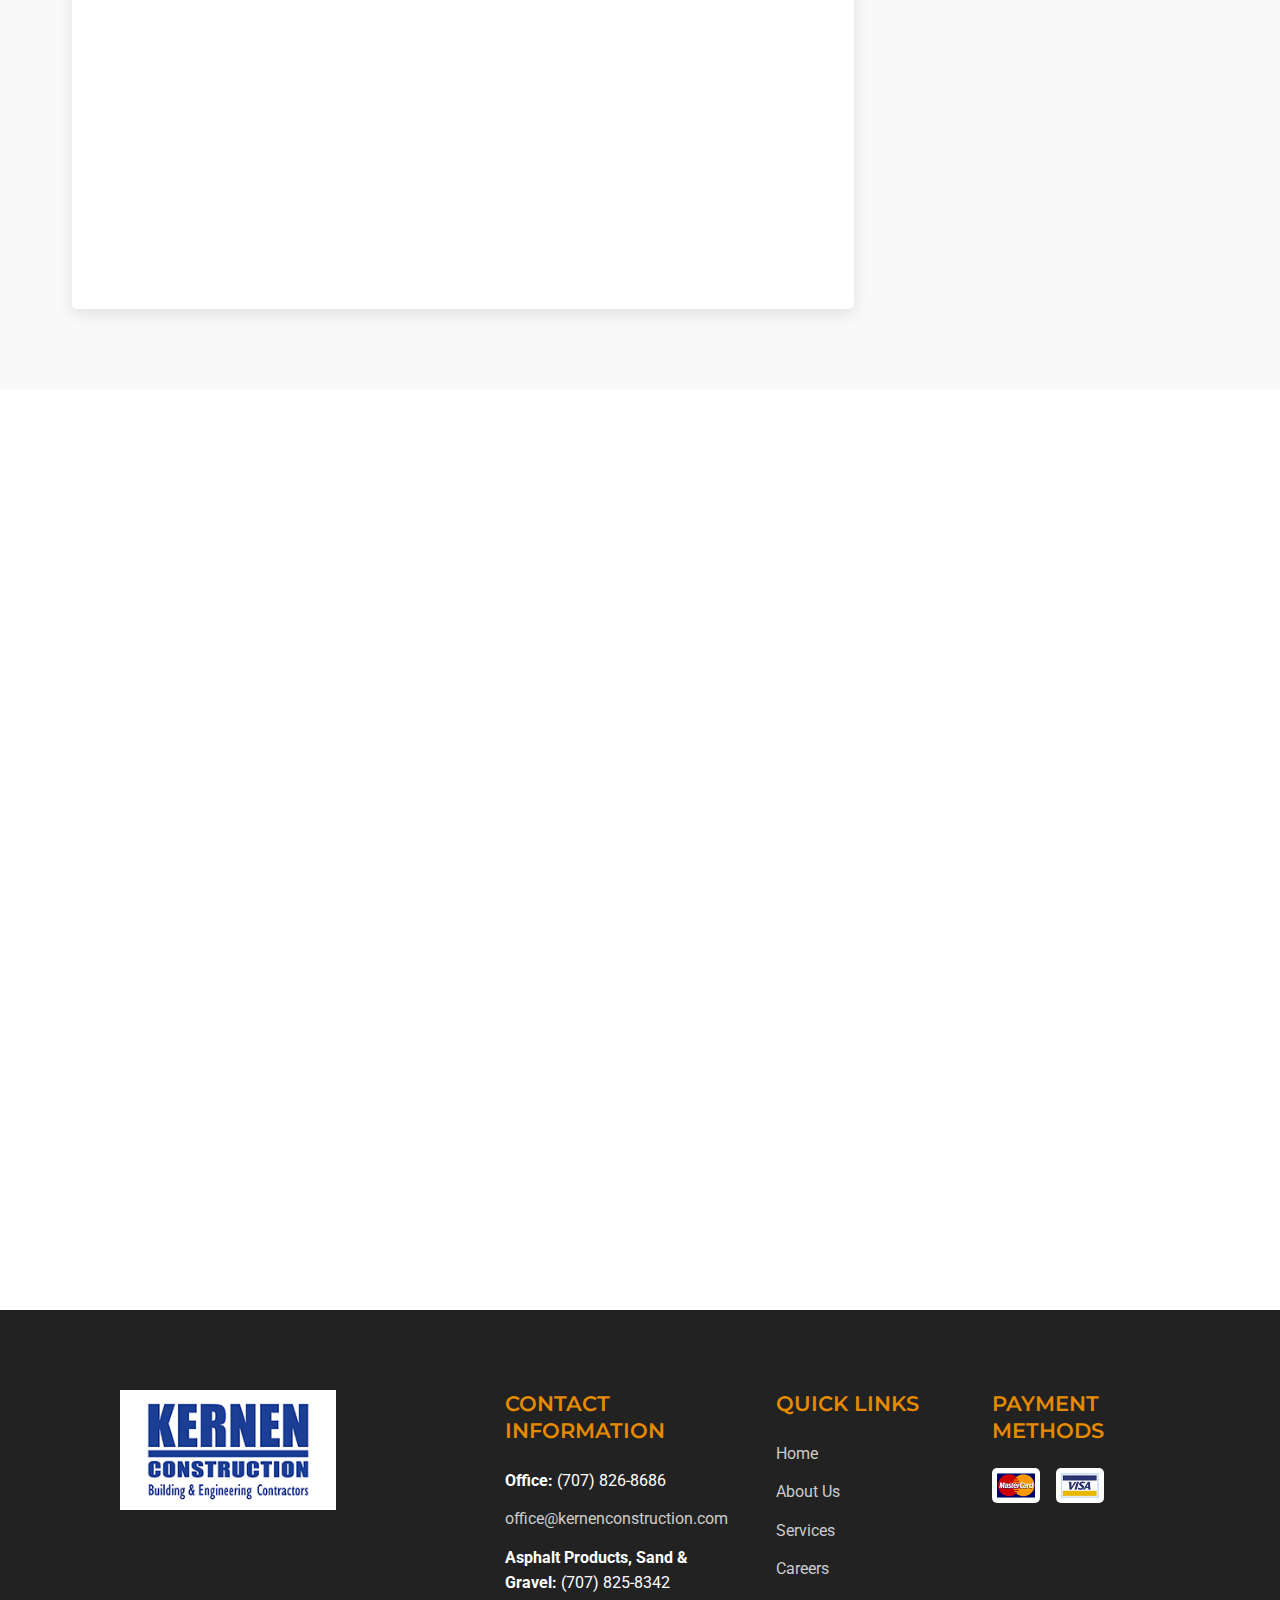
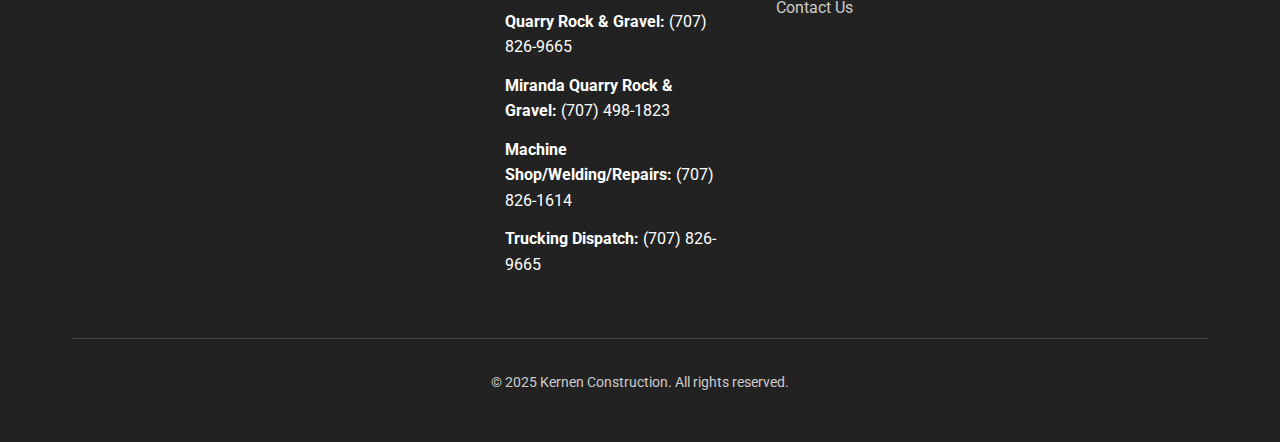
<file: services/rock-asphalt-products-services.html>
<!DOCTYPE html>
<html lang="en">
  <head>
    <meta charset="UTF-8" />
    <meta name="viewport" content="width=device-width, initial-scale=1.0" />
    <title>Rock & Asphalt Products/Services - Kernen Construction</title>
    <link rel="stylesheet" href="../css/styles.css" />
    <link rel="stylesheet" href="../css/service-page.css" />
    <link
      rel="stylesheet"
      href="https://cdnjs.cloudflare.com/ajax/libs/font-awesome/6.0.0/css/all.min.css"
    />
    <link rel="preconnect" href="https://fonts.googleapis.com" />
    <link rel="preconnect" href="https://fonts.gstatic.com" crossorigin />
    <link
      href="https://fonts.googleapis.com/css2?family=Roboto:wght@300;400;500;700&family=Montserrat:wght@400;500;600;700&display=swap"
      rel="stylesheet"
    />
  </head>
  <body>
    <!-- Header -->
    <header>
      <div class="container">
        <div class="logo">
          <a href="../index.html">
            <img
              src="../organized-images/1-home.jpg"
              alt="Kernen Construction"
            />
          </a>
        </div>
        <nav>
          <ul class="desktop-menu">
            <li><a href="../index.html">Home</a></li>
            <li><a href="../about.html">About Us</a></li>
            <li class="dropdown">
              <a href="../services.html" class="active"
                >Services <i class="fas fa-chevron-down"></i
              ></a>
              <ul class="dropdown-menu">
                <li><a href="bridges.html">Bridges</a></li>
                <li>
                  <a href="concrete-construction.html">Concrete Construction</a>
                </li>
                <li>
                  <a href="varco-pruden-metal-buildings.html"
                    >Varco Pruden Metal Buildings</a
                  >
                </li>
                <li>
                  <a href="machine-shop-welding-repairs.html"
                    >Machine Shop/Welding/Repairs</a
                  >
                </li>
                <li>
                  <a href="excavating-grading-paving.html"
                    >Excavating/Grading/Paving</a
                  >
                </li>
                <li>
                  <a href="rock-asphalt-products-services.html" class="active"
                    >Rock & Asphalt Products/Services</a
                  >
                </li>
                <li>
                  <a href="trucking-lowboy-services.html"
                    >Trucking and Lowboy Services</a
                  >
                </li>
              </ul>
            </li>
            <li><a href="../careers.html">Careers</a></li>
            <li><a href="../contact.html">Contact Us</a></li>
          </ul>
          <div class="mobile-menu-icon">
            <span></span>
            <span></span>
            <span></span>
          </div>
          <ul class="mobile-menu">
            <li><a href="../index.html">Home</a></li>
            <li><a href="../about.html">About Us</a></li>
            <li class="mobile-dropdown">
              <a href="../services.html" class="active">Services</a>
              <span class="mobile-dropdown-toggle"
                ><i class="fas fa-plus"></i
              ></span>
              <ul class="mobile-dropdown-menu">
                <li><a href="bridges.html">Bridges</a></li>
                <li>
                  <a href="concrete-construction.html">Concrete Construction</a>
                </li>
                <li>
                  <a href="varco-pruden-metal-buildings.html"
                    >Varco Pruden Metal Buildings</a
                  >
                </li>
                <li>
                  <a href="machine-shop-welding-repairs.html"
                    >Machine Shop/Welding/Repairs</a
                  >
                </li>
                <li>
                  <a href="excavating-grading-paving.html"
                    >Excavating/Grading/Paving</a
                  >
                </li>
                <li>
                  <a href="rock-asphalt-products-services.html" class="active"
                    >Rock & Asphalt Products/Services</a
                  >
                </li>
                <li>
                  <a href="trucking-lowboy-services.html"
                    >Trucking and Lowboy Services</a
                  >
                </li>
              </ul>
            </li>
            <li><a href="../careers.html">Careers</a></li>
            <li><a href="../contact.html">Contact Us</a></li>
          </ul>
        </nav>
      </div>
    </header>

    <!-- Page Banner -->
    <section class="page-banner">
      <div class="banner-overlay"></div>
      <div class="container">
        <h1 class="page-title">Rock & Asphalt Products/Services</h1>
        <div class="breadcrumb">
          <a href="../index.html">Home</a> /
          <a href="../services.html">Services</a> /
          <span>Rock & Asphalt Products/Services</span>
        </div>
      </div>
    </section>

    <!-- Service Content -->
    <section class="service-content">
      <div class="container">
        <div class="service-grid">
          <div class="service-main fade-in">
            <div class="service-icon-large">
              <img
                src="../organized-images/18-rock-asphalt-products-services.png"
                alt="Rock & Asphalt Products/Services"
              />
            </div>
            <h2>Our Rock & Asphalt Products/Services</h2>
            <p>
              Kernen Construction offers a comprehensive range of rock and
              asphalt products and services to meet your construction needs. Our
              materials are sourced from our own quarries, ensuring consistent
              quality and timely delivery for your projects.
            </p>

            <div class="product-grid">
              <div class="product-card fade-in">
                <div class="product-image">
                  <img
                    src="../organized-images/services/rock-asphalt-products-services-2-rock-asphalt-product-services.jpg"
                    alt="Rock Products"
                  />
                </div>
                <div class="product-info">
                  <h3>Rock Products</h3>
                  <p>
                    We provide a variety of crushed rock products for multiple
                    applications, including:
                  </p>
                  <ul>
                    <li>Crushed Base Rock</li>
                    <li>Drain Rock</li>
                    <li>Riprap</li>
                    <li>Landscape Rock</li>
                    <li>Aggregate Materials</li>
                  </ul>
                </div>
              </div>

              <div class="product-card fade-in">
                <div class="product-image">
                  <img
                    src="../organized-images/services/rock-asphalt-products-services-3-rock-asphalt-product-services.png"
                    alt="Asphalt Products"
                  />
                </div>
                <div class="product-info">
                  <h3>Asphalt Products</h3>
                  <p>
                    Our asphalt products are manufactured to the highest
                    industry standards:
                  </p>
                  <ul>
                    <li>Hot Mix Asphalt</li>
                    <li>Cold Mix Asphalt</li>
                    <li>Recycled Asphalt Products</li>
                    <li>Custom Asphalt Mixes</li>
                  </ul>
                </div>
              </div>

              <div class="product-card fade-in">
                <div class="product-image">
                  <img
                    src="../organized-images/services/rock-asphalt-products-services-4-rock-asphalt-product-services.jpg"
                    alt="Quarry Services"
                  />
                </div>
                <div class="product-info">
                  <h3>Quarry Operations</h3>
                  <p>
                    We operate multiple quarries in Humboldt County, including
                    our Miranda Quarry:
                  </p>
                  <ul>
                    <li>Custom Crushing</li>
                    <li>Material Screening</li>
                    <li>Quality Control Testing</li>
                    <li>Delivery Services Available</li>
                  </ul>
                </div>
              </div>
            </div>

            <div class="cta-box fade-in">
              <h3>Need Rock or Asphalt Products?</h3>
              <p>
                Contact us today to discuss your specific requirements. We can
                help you determine the right products for your project needs.
              </p>
              <div class="cta-contacts">
                <div class="cta-contact-item">
                  <i class="fas fa-phone"></i>
                  <div>
                    <h4>Asphalt Products, Sand & Gravel:</h4>
                    <p>(707) 825-8342</p>
                  </div>
                </div>
                <div class="cta-contact-item">
                  <i class="fas fa-phone"></i>
                  <div>
                    <h4>Quarry Rock & Gravel:</h4>
                    <p>(707) 826-9665</p>
                  </div>
                </div>
                <div class="cta-contact-item">
                  <i class="fas fa-phone"></i>
                  <div>
                    <h4>Miranda Quarry Rock & Gravel:</h4>
                    <p>(707) 498-1823</p>
                  </div>
                </div>
              </div>
              <a href="../contact.html" class="btn btn-primary">Contact Us</a>
            </div>
          </div>

          <div class="service-sidebar">
            <div class="sidebar-widget fade-in">
              <h3>Our Services</h3>
              <ul class="service-menu">
                <li>
                  <a href="bridges.html"
                    ><i class="fas fa-chevron-right"></i> Bridges</a
                  >
                </li>
                <li>
                  <a href="concrete-construction.html"
                    ><i class="fas fa-chevron-right"></i> Concrete
                    Construction</a
                  >
                </li>
                <li>
                  <a href="varco-pruden-metal-buildings.html"
                    ><i class="fas fa-chevron-right"></i> Varco Pruden Metal
                    Buildings</a
                  >
                </li>
                <li>
                  <a href="machine-shop-welding-repairs.html"
                    ><i class="fas fa-chevron-right"></i> Machine
                    Shop/Welding/Repairs</a
                  >
                </li>
                <li>
                  <a href="excavating-grading-paving.html"
                    ><i class="fas fa-chevron-right"></i>
                    Excavating/Grading/Paving</a
                  >
                </li>
                <li class="active">
                  <a href="rock-asphalt-products-services.html"
                    ><i class="fas fa-chevron-right"></i> Rock & Asphalt
                    Products/Services</a
                  >
                </li>
                <li>
                  <a href="trucking-lowboy-services.html"
                    ><i class="fas fa-chevron-right"></i> Trucking and Lowboy
                    Services</a
                  >
                </li>
              </ul>
            </div>

            <div class="sidebar-widget contact-widget fade-in">
              <h3>Contact Us</h3>
              <div class="contact-info">
                <div class="contact-item">
                  <i class="fas fa-map-marker-alt"></i>
                  <p>Humboldt County, CA</p>
                </div>
                <div class="contact-item">
                  <i class="fas fa-phone"></i>
                  <p>Office: (707) 826-8686</p>
                </div>
                <div class="contact-item">
                  <i class="fas fa-envelope"></i>
                  <p>
                    <a href="mailto:office@kernenconstruction.com"
                      >office@kernenconstruction.com</a
                    >
                  </p>
                </div>
              </div>
            </div>
          </div>
        </div>
      </div>
    </section>

    <!-- Related Services -->
    <section class="related-services">
      <div class="container">
        <h2 class="section-title fade-in">Related Services</h2>
        <div class="related-services-grid">
          <div class="related-service-card fade-in">
            <div class="related-service-icon">
              <img
                src="../organized-images/17-excavating-grading-paving.png"
                alt="Excavating/Grading/Paving"
              />
            </div>
            <h3>Excavating/Grading/Paving</h3>
            <p>
              Comprehensive excavation, grading, and paving services for
              construction projects.
            </p>
            <a href="excavating-grading-paving.html" class="service-link"
              >Learn More</a
            >
          </div>

          <div class="related-service-card fade-in">
            <div class="related-service-icon">
              <img
                src="../organized-images/19-trucking-lowboy-services.png"
                alt="Trucking and Lowboy Services"
              />
            </div>
            <h3>Trucking & Lowboy Services</h3>
            <p>
              Reliable transportation solutions for your construction materials
              and equipment.
            </p>
            <a href="trucking-lowboy-services.html" class="service-link"
              >Learn More</a
            >
          </div>
        </div>
      </div>
    </section>

    <!-- CTA Section -->
    <section class="cta parallax-section">
      <div class="container">
        <div class="cta-content fade-in">
          <h2>Ready to Start Your Project?</h2>
          <p>Contact us today for a free consultation and quote.</p>
          <a href="../contact.html" class="btn btn-light">Contact Us</a>
        </div>
      </div>
    </section>

    <!-- Footer -->
    <footer>
      <div class="container">
        <div class="footer-content">
          <div class="footer-logo">
            <img
              src="../organized-images/1-home.jpg"
              alt="Kernen Construction"
            />
          </div>
          <div class="footer-contact">
            <h3>Contact Information</h3>
            <p><strong>Office:</strong> (707) 826-8686</p>
            <p>
              <a href="mailto:office@kernenconstruction.com"
                >office@kernenconstruction.com</a
              >
            </p>
            <p>
              <strong>Asphalt Products, Sand & Gravel:</strong> (707) 825-8342
            </p>
            <p><strong>Quarry Rock & Gravel:</strong> (707) 826-9665</p>
            <p><strong>Miranda Quarry Rock & Gravel:</strong> (707) 498-1823</p>
            <p><strong>Machine Shop/Welding/Repairs:</strong> (707) 826-1614</p>
            <p><strong>Trucking Dispatch:</strong> (707) 826-9665</p>
          </div>
          <div class="footer-links">
            <h3>Quick Links</h3>
            <ul>
              <li><a href="../index.html">Home</a></li>
              <li><a href="../about.html">About Us</a></li>
              <li><a href="../services.html">Services</a></li>
              <li><a href="../careers.html">Careers</a></li>
              <li><a href="../contact.html">Contact Us</a></li>
            </ul>
          </div>
          <div class="payment-methods">
            <h3>Payment Methods</h3>
            <div class="payment-icons">
              <img src="../organized-images/20-menu.jpg" alt="MasterCard" />
              <img src="../organized-images/21-menu.jpg" alt="Visa" />
            </div>
          </div>
        </div>
        <div class="footer-bottom">
          <p>&copy; 2025 Kernen Construction. All rights reserved.</p>
        </div>
      </div>
    </footer>

    <!-- Scripts -->
    <script src="../js/main.js"></script>
  </body>
</html>
</file>
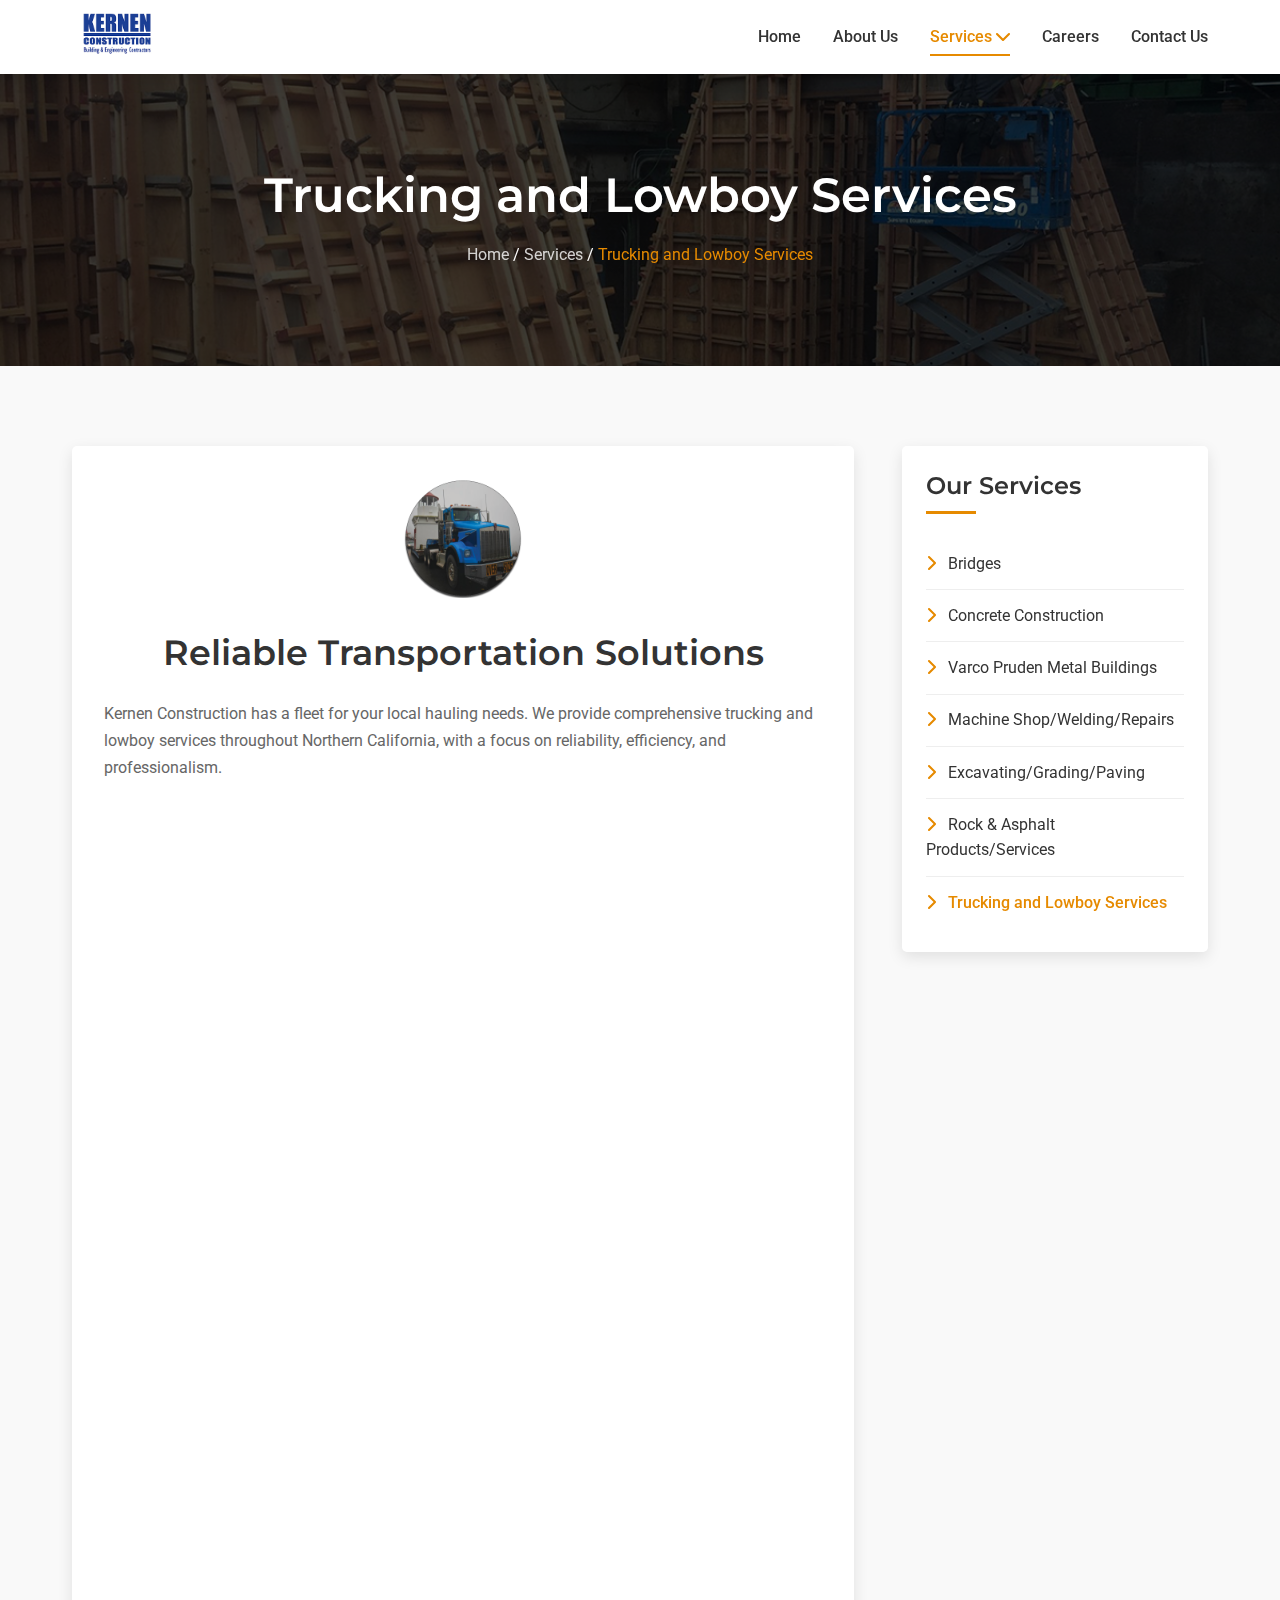
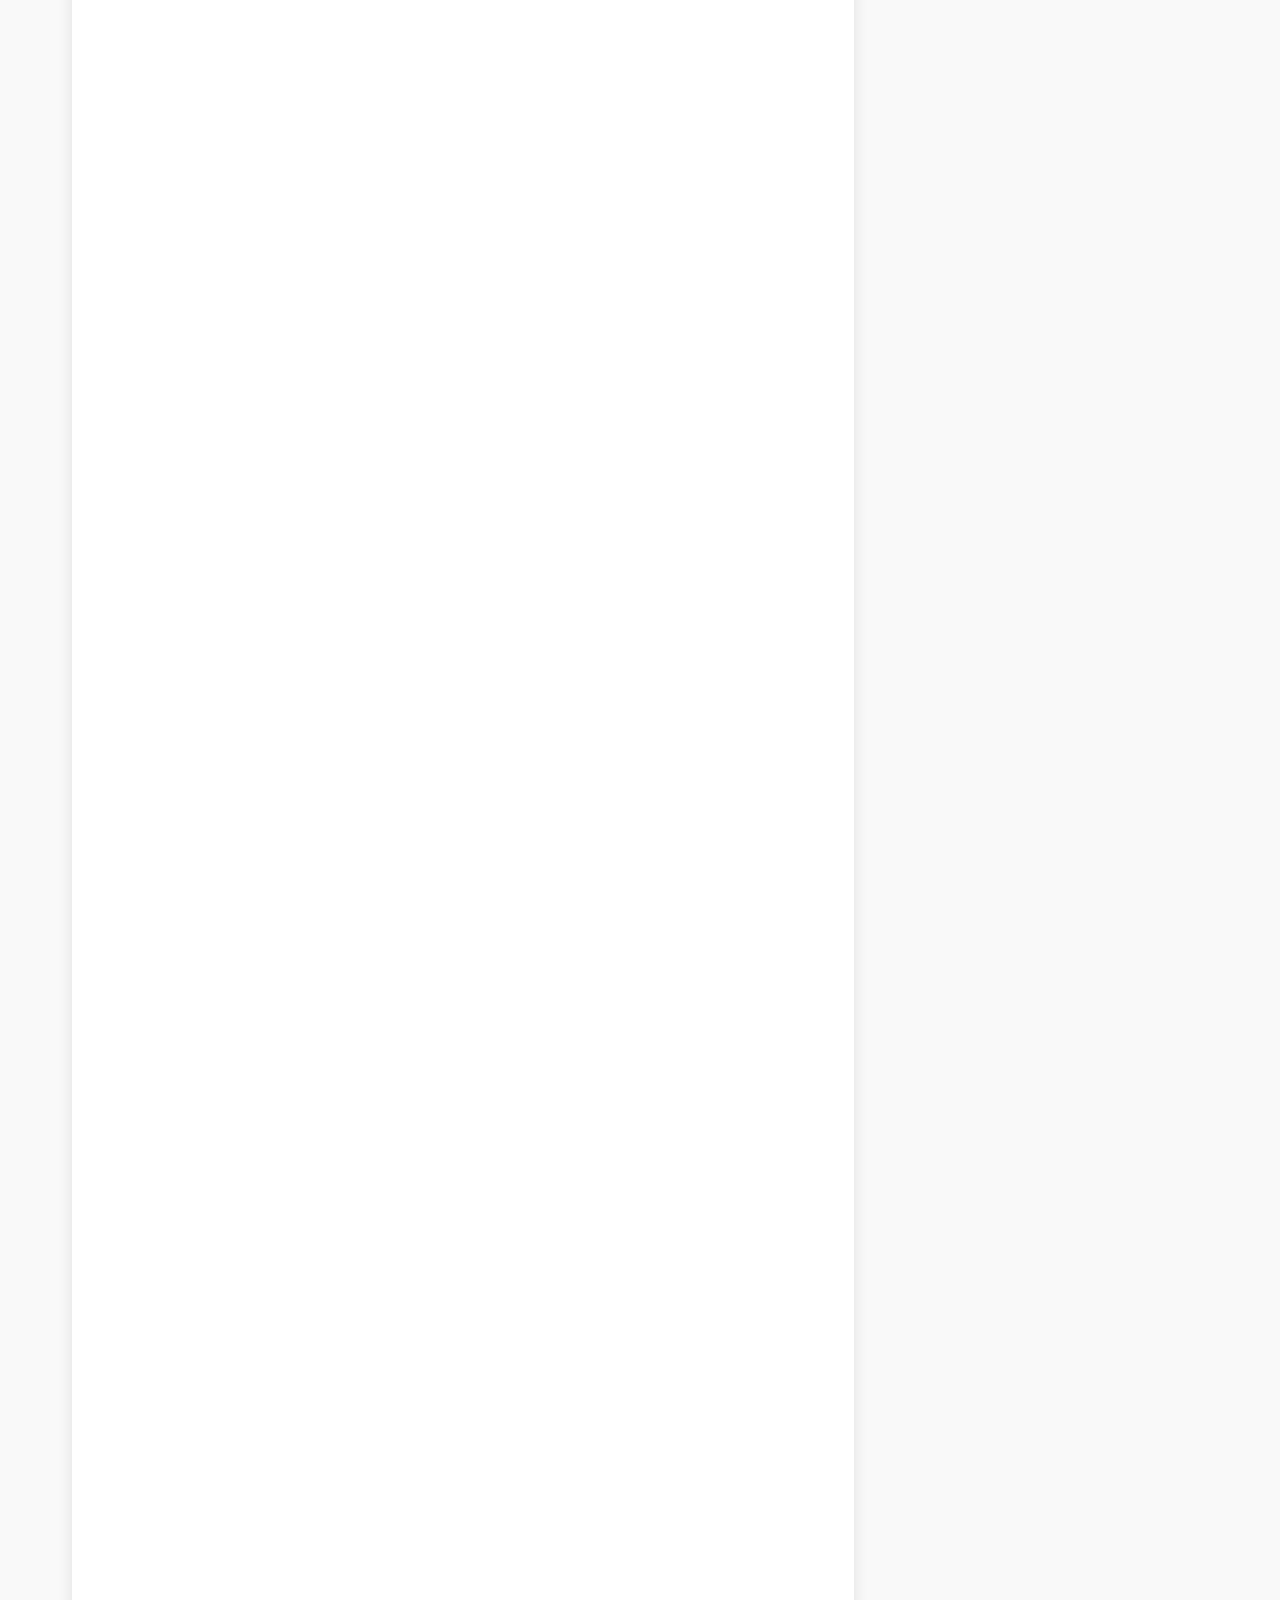
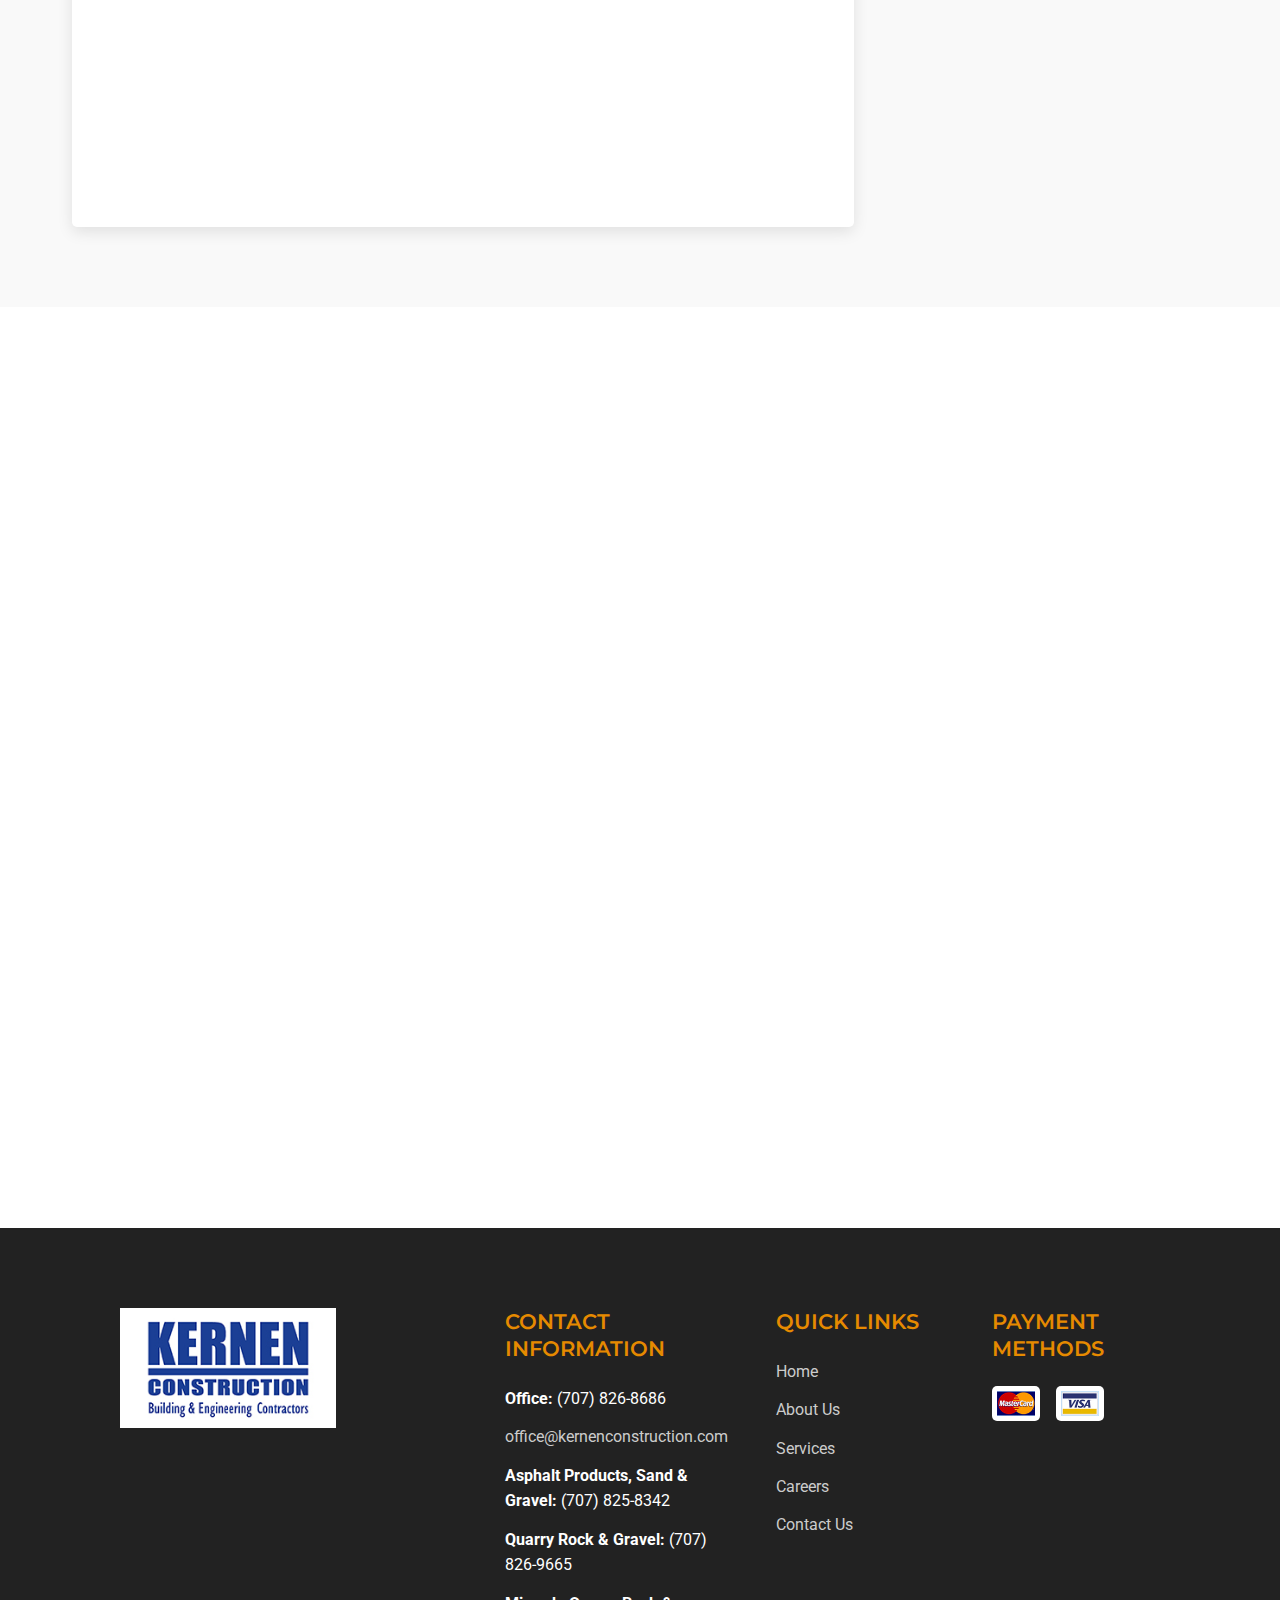
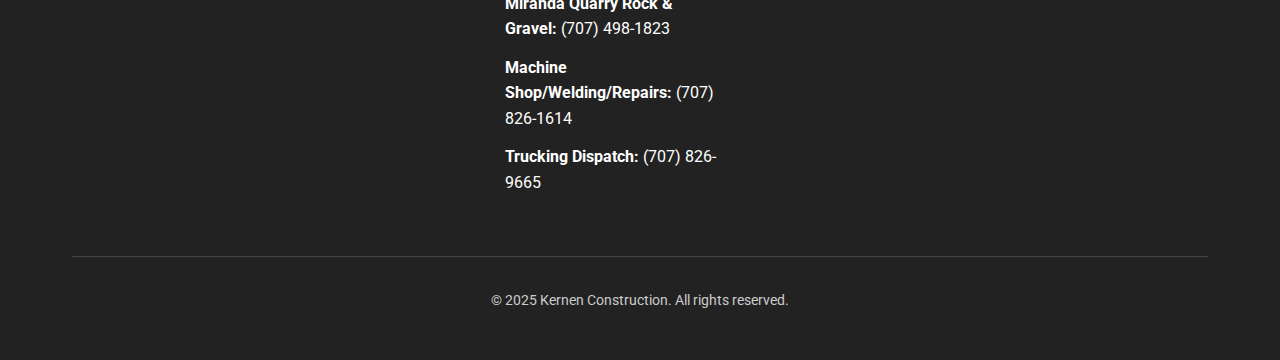
<file: services/trucking-lowboy-services.html>
<!DOCTYPE html>
<html lang="en">
  <head>
    <meta charset="UTF-8" />
    <meta name="viewport" content="width=device-width, initial-scale=1.0" />
    <title>Trucking and Lowboy Services - Kernen Construction</title>
    <link rel="stylesheet" href="../css/styles.css" />
    <link rel="stylesheet" href="../css/service-page.css" />
    <link
      rel="stylesheet"
      href="https://cdnjs.cloudflare.com/ajax/libs/font-awesome/6.0.0/css/all.min.css"
    />
    <link rel="preconnect" href="https://fonts.googleapis.com" />
    <link rel="preconnect" href="https://fonts.gstatic.com" crossorigin />
    <link
      href="https://fonts.googleapis.com/css2?family=Roboto:wght@300;400;500;700&family=Montserrat:wght@400;500;600;700&display=swap"
      rel="stylesheet"
    />
  </head>
  <body>
    <!-- Header -->
    <header>
      <div class="container">
        <div class="logo">
          <a href="../index.html">
            <img
              src="../organized-images/1-home.jpg"
              alt="Kernen Construction"
            />
          </a>
        </div>
        <nav>
          <ul class="desktop-menu">
            <li><a href="../index.html">Home</a></li>
            <li><a href="../about.html">About Us</a></li>
            <li class="dropdown">
              <a href="../services.html" class="active"
                >Services <i class="fas fa-chevron-down"></i
              ></a>
              <ul class="dropdown-menu">
                <li><a href="bridges.html">Bridges</a></li>
                <li>
                  <a href="concrete-construction.html">Concrete Construction</a>
                </li>
                <li>
                  <a href="varco-pruden-metal-buildings.html"
                    >Varco Pruden Metal Buildings</a
                  >
                </li>
                <li>
                  <a href="machine-shop-welding-repairs.html"
                    >Machine Shop/Welding/Repairs</a
                  >
                </li>
                <li>
                  <a href="excavating-grading-paving.html"
                    >Excavating/Grading/Paving</a
                  >
                </li>
                <li>
                  <a href="rock-asphalt-products-services.html"
                    >Rock & Asphalt Products/Services</a
                  >
                </li>
                <li>
                  <a href="trucking-lowboy-services.html" class="active"
                    >Trucking and Lowboy Services</a
                  >
                </li>
              </ul>
            </li>
            <li><a href="../careers.html">Careers</a></li>
            <li><a href="../contact.html">Contact Us</a></li>
          </ul>
          <div class="mobile-menu-icon">
            <span></span>
            <span></span>
            <span></span>
          </div>
          <ul class="mobile-menu">
            <li><a href="../index.html">Home</a></li>
            <li><a href="../about.html">About Us</a></li>
            <li class="mobile-dropdown">
              <a href="../services.html" class="active">Services</a>
              <span class="mobile-dropdown-toggle"
                ><i class="fas fa-plus"></i
              ></span>
              <ul class="mobile-dropdown-menu">
                <li><a href="bridges.html">Bridges</a></li>
                <li>
                  <a href="concrete-construction.html">Concrete Construction</a>
                </li>
                <li>
                  <a href="varco-pruden-metal-buildings.html"
                    >Varco Pruden Metal Buildings</a
                  >
                </li>
                <li>
                  <a href="machine-shop-welding-repairs.html"
                    >Machine Shop/Welding/Repairs</a
                  >
                </li>
                <li>
                  <a href="excavating-grading-paving.html"
                    >Excavating/Grading/Paving</a
                  >
                </li>
                <li>
                  <a href="rock-asphalt-products-services.html"
                    >Rock & Asphalt Products/Services</a
                  >
                </li>
                <li>
                  <a href="trucking-lowboy-services.html" class="active"
                    >Trucking and Lowboy Services</a
                  >
                </li>
              </ul>
            </li>
            <li><a href="../careers.html">Careers</a></li>
            <li><a href="../contact.html">Contact Us</a></li>
          </ul>
        </nav>
      </div>
    </header>

    <!-- Page Banner -->
    <section class="page-banner">
      <div class="banner-overlay"></div>
      <div class="container">
        <h1 class="page-title">Trucking and Lowboy Services</h1>
        <div class="breadcrumb">
          <a href="../index.html">Home</a> /
          <a href="../services.html">Services</a> /
          <span>Trucking and Lowboy Services</span>
        </div>
      </div>
    </section>

    <!-- Service Content -->
    <section class="service-content">
      <div class="container">
        <div class="service-grid">
          <div class="service-main fade-in">
            <div class="service-icon-large">
              <img
                src="../organized-images/19-trucking-lowboy-services.png"
                alt="Trucking and Lowboy Services"
              />
            </div>
            <h2>Reliable Transportation Solutions</h2>
            <p>
              Kernen Construction has a fleet for your local hauling needs. We
              provide comprehensive trucking and lowboy services throughout
              Northern California, with a focus on reliability, efficiency, and
              professionalism.
            </p>

            <div class="product-grid">
              <div class="product-card fade-in">
                <div class="product-image">
                  <img
                    src="../organized-images/TRUCKING & LOWBOY SERVICES 1.jpg"
                    alt="Material Hauling"
                  />
                </div>
                <div class="product-info">
                  <h3>Material Hauling</h3>
                  <p>
                    Dependable transport for various materials and products:
                  </p>
                  <ul>
                    <li>10 Wheelers</li>
                    <li>Semi-Trucks</li>
                    <li>Transfers</li>
                    <li>End Dumps</li>
                    <li>Bottom Dumps</li>
                  </ul>
                </div>
              </div>

              <div class="product-card fade-in">
                <div class="product-image">
                  <img
                    src="../organized-images/TRUCKING & LOWBOY SERVICES 2.jpg"
                    alt="Heavy Equipment Transport"
                  />
                </div>
                <div class="product-info">
                  <h3>Heavy Equipment Transport</h3>
                  <p>
                    Specialized transport for heavy and oversized equipment:
                  </p>
                  <ul>
                    <li>Heavy Hauls of Equipment</li>
                    <li>5 Axle through 9 Axle Trailers</li>
                    <li>Construction Machinery Moving</li>
                    <li>Oversized Load Hauling</li>
                    <li>Project Site Equipment Relocation</li>
                  </ul>
                </div>
              </div>

              <div class="product-card fade-in">
                <div class="product-image">
                  <img
                    src="../organized-images/TRUCKING & LOWBOY SERVICES 3.jpg"
                    alt="Specialized Transport Options"
                  />
                </div>
                <div class="product-info">
                  <h3>Specialized Transport Options</h3>
                  <p>
                    Additional transport solutions for various project needs:
                  </p>
                  <ul>
                    <li>Flatbeds</li>
                    <li>Step Decks</li>
                    <li>Demolition Trailers</li>
                    <li>Reliable Dispatch Service</li>
                    <li>Professional, Experienced Drivers</li>
                  </ul>
                </div>
              </div>
            </div>

            <div class="cta-box fade-in">
              <h3>Need Trucking or Lowboy Services?</h3>
              <p>
                Contact Kernen Construction today to arrange transportation for
                your materials or equipment. Our fleet includes options for
                heavy hauls, material hauling, and specialized transport
                solutions to meet your local hauling needs.
              </p>
              <div class="cta-contacts">
                <div class="cta-contact-item">
                  <i class="fas fa-phone"></i>
                  <div>
                    <h4>Trucking Dispatch:</h4>
                    <p>(707) 826-9665</p>
                  </div>
                </div>
                <div class="cta-contact-item">
                  <i class="fas fa-envelope"></i>
                  <div>
                    <h4>Email:</h4>
                    <p>office@kernenconstruction.com</p>
                  </div>
                </div>
              </div>
              <a href="../contact.html" class="btn btn-primary">Contact Us</a>
            </div>
          </div>

          <div class="service-sidebar">
            <div class="sidebar-widget fade-in">
              <h3>Our Services</h3>
              <ul class="service-menu">
                <li>
                  <a href="bridges.html"
                    ><i class="fas fa-chevron-right"></i> Bridges</a
                  >
                </li>
                <li>
                  <a href="concrete-construction.html"
                    ><i class="fas fa-chevron-right"></i> Concrete
                    Construction</a
                  >
                </li>
                <li>
                  <a href="varco-pruden-metal-buildings.html"
                    ><i class="fas fa-chevron-right"></i> Varco Pruden Metal
                    Buildings</a
                  >
                </li>
                <li>
                  <a href="machine-shop-welding-repairs.html"
                    ><i class="fas fa-chevron-right"></i> Machine
                    Shop/Welding/Repairs</a
                  >
                </li>
                <li>
                  <a href="excavating-grading-paving.html"
                    ><i class="fas fa-chevron-right"></i>
                    Excavating/Grading/Paving</a
                  >
                </li>
                <li>
                  <a href="rock-asphalt-products-services.html"
                    ><i class="fas fa-chevron-right"></i> Rock & Asphalt
                    Products/Services</a
                  >
                </li>
                <li class="active">
                  <a href="trucking-lowboy-services.html"
                    ><i class="fas fa-chevron-right"></i> Trucking and Lowboy
                    Services</a
                  >
                </li>
              </ul>
            </div>

            <div class="sidebar-widget contact-widget fade-in">
              <h3>Contact Us</h3>
              <div class="contact-info">
                <div class="contact-item">
                  <i class="fas fa-map-marker-alt"></i>
                  <p>Humboldt County, CA</p>
                </div>
                <div class="contact-item">
                  <i class="fas fa-phone"></i>
                  <p>Office: (707) 826-8686</p>
                </div>
                <div class="contact-item">
                  <i class="fas fa-envelope"></i>
                  <p>
                    <a href="mailto:office@kernenconstruction.com"
                      >office@kernenconstruction.com</a
                    >
                  </p>
                </div>
              </div>
            </div>
          </div>
        </div>
      </div>
    </section>

    <!-- Related Services -->
    <section class="related-services">
      <div class="container">
        <h2 class="section-title fade-in">Related Services</h2>
        <div class="related-services-grid">
          <div class="related-service-card fade-in">
            <div class="related-service-icon">
              <img
                src="../organized-images/17-excavating-grading-paving.png"
                alt="Excavating/Grading/Paving"
              />
            </div>
            <h3>Excavating/Grading/Paving</h3>
            <p>
              Comprehensive site preparation and development services for
              construction projects.
            </p>
            <a href="excavating-grading-paving.html" class="service-link"
              >Learn More</a
            >
          </div>

          <div class="related-service-card fade-in">
            <div class="related-service-icon">
              <img
                src="../organized-images/18-rock-asphalt-products-services.png"
                alt="Rock & Asphalt Products/Services"
              />
            </div>
            <h3>Rock & Asphalt Products/Services</h3>
            <p>
              Quality materials from our quarries for your construction and
              landscaping needs.
            </p>
            <a href="rock-asphalt-products-services.html" class="service-link"
              >Learn More</a
            >
          </div>
        </div>
      </div>
    </section>

    <!-- CTA Section -->
    <section class="cta parallax-section">
      <div class="container">
        <div class="cta-content fade-in">
          <h2>Ready to Start Your Project?</h2>
          <p>Contact us today for a free consultation and quote.</p>
          <a href="../contact.html" class="btn btn-light">Contact Us</a>
        </div>
      </div>
    </section>

    <!-- Footer -->
    <footer>
      <div class="container">
        <div class="footer-content">
          <div class="footer-logo">
            <img
              src="../organized-images/1-home.jpg"
              alt="Kernen Construction"
            />
          </div>
          <div class="footer-contact">
            <h3>Contact Information</h3>
            <p><strong>Office:</strong> (707) 826-8686</p>
            <p>
              <a href="mailto:office@kernenconstruction.com"
                >office@kernenconstruction.com</a
              >
            </p>
            <p>
              <strong>Asphalt Products, Sand & Gravel:</strong> (707) 825-8342
            </p>
            <p><strong>Quarry Rock & Gravel:</strong> (707) 826-9665</p>
            <p><strong>Miranda Quarry Rock & Gravel:</strong> (707) 498-1823</p>
            <p><strong>Machine Shop/Welding/Repairs:</strong> (707) 826-1614</p>
            <p><strong>Trucking Dispatch:</strong> (707) 826-9665</p>
          </div>
          <div class="footer-links">
            <h3>Quick Links</h3>
            <ul>
              <li><a href="../index.html">Home</a></li>
              <li><a href="../about.html">About Us</a></li>
              <li><a href="../services.html">Services</a></li>
              <li><a href="../careers.html">Careers</a></li>
              <li><a href="../contact.html">Contact Us</a></li>
            </ul>
          </div>
          <div class="payment-methods">
            <h3>Payment Methods</h3>
            <div class="payment-icons">
              <img src="../organized-images/20-menu.jpg" alt="MasterCard" />
              <img src="../organized-images/21-menu.jpg" alt="Visa" />
            </div>
          </div>
        </div>
        <div class="footer-bottom">
          <p>&copy; 2025 Kernen Construction. All rights reserved.</p>
        </div>
      </div>
    </footer>

    <!-- Scripts -->
    <script src="../js/main.js"></script>
  </body>
</html>
</file>
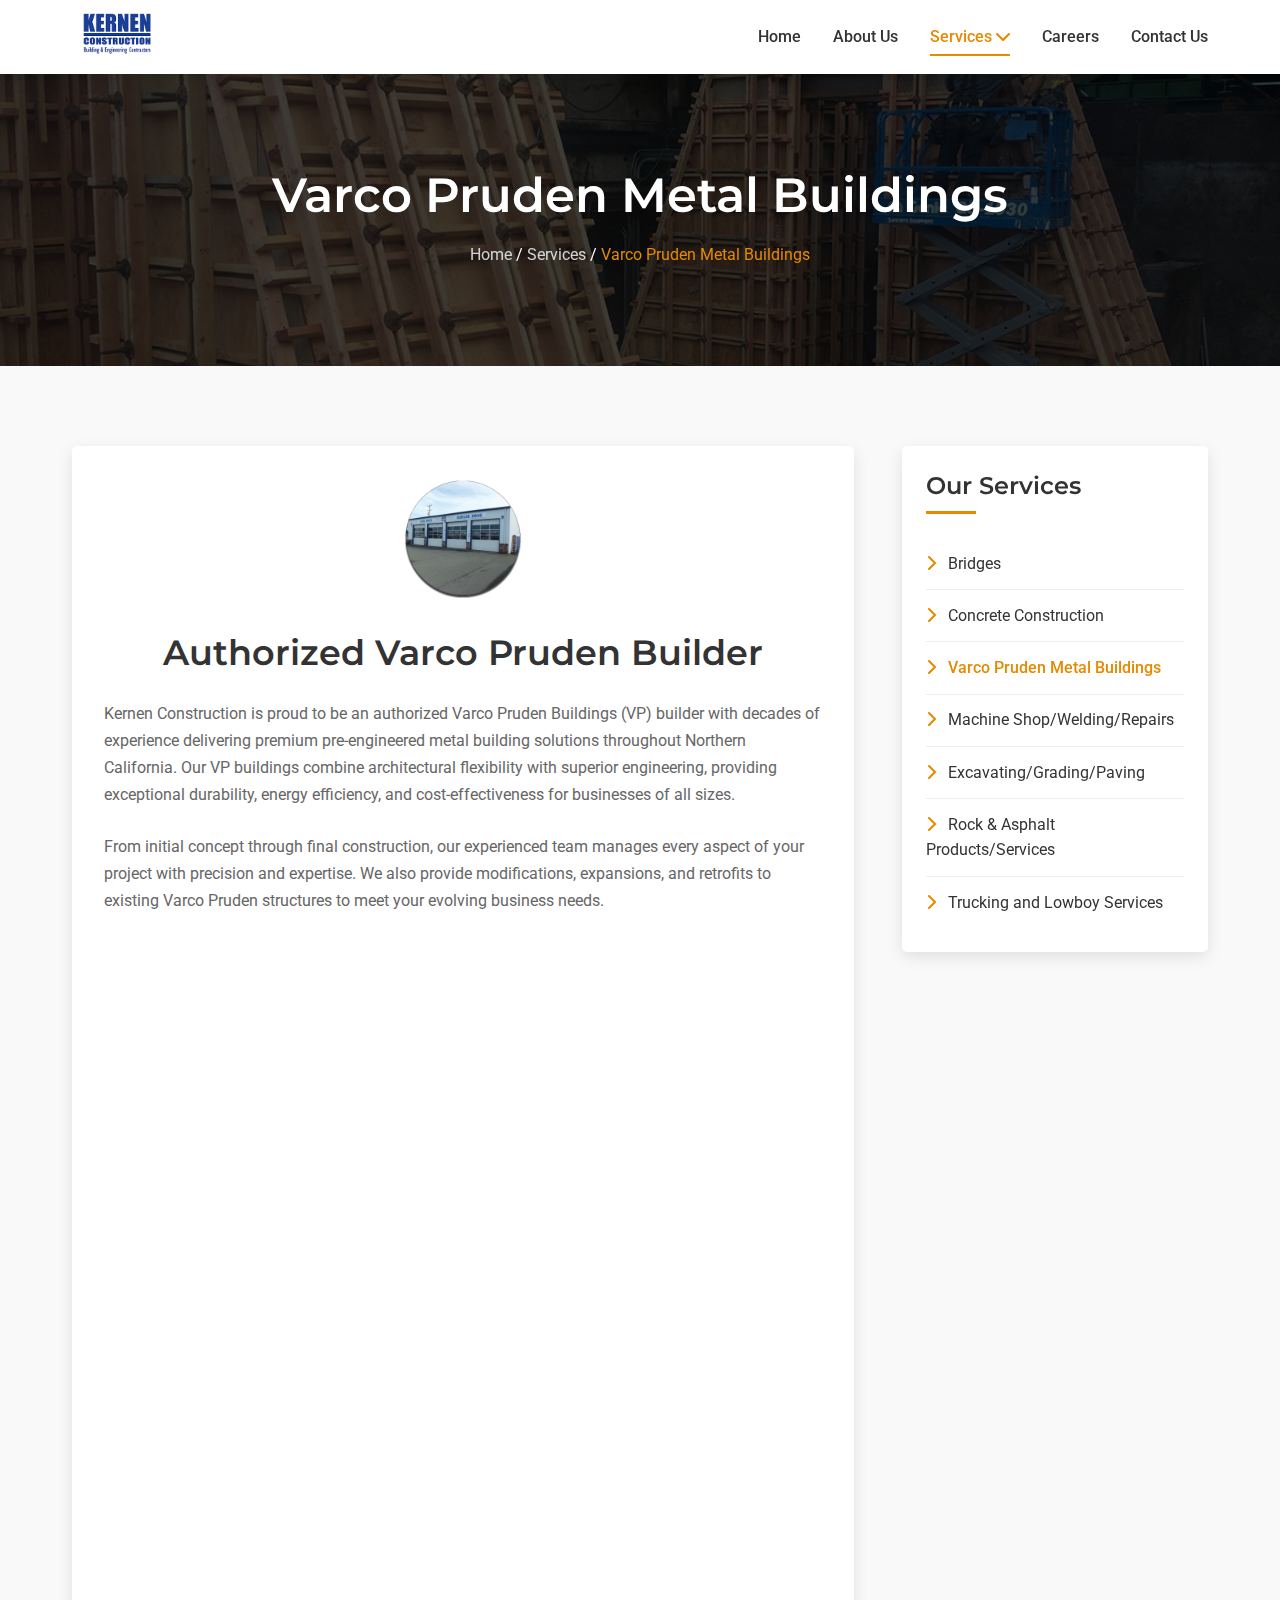
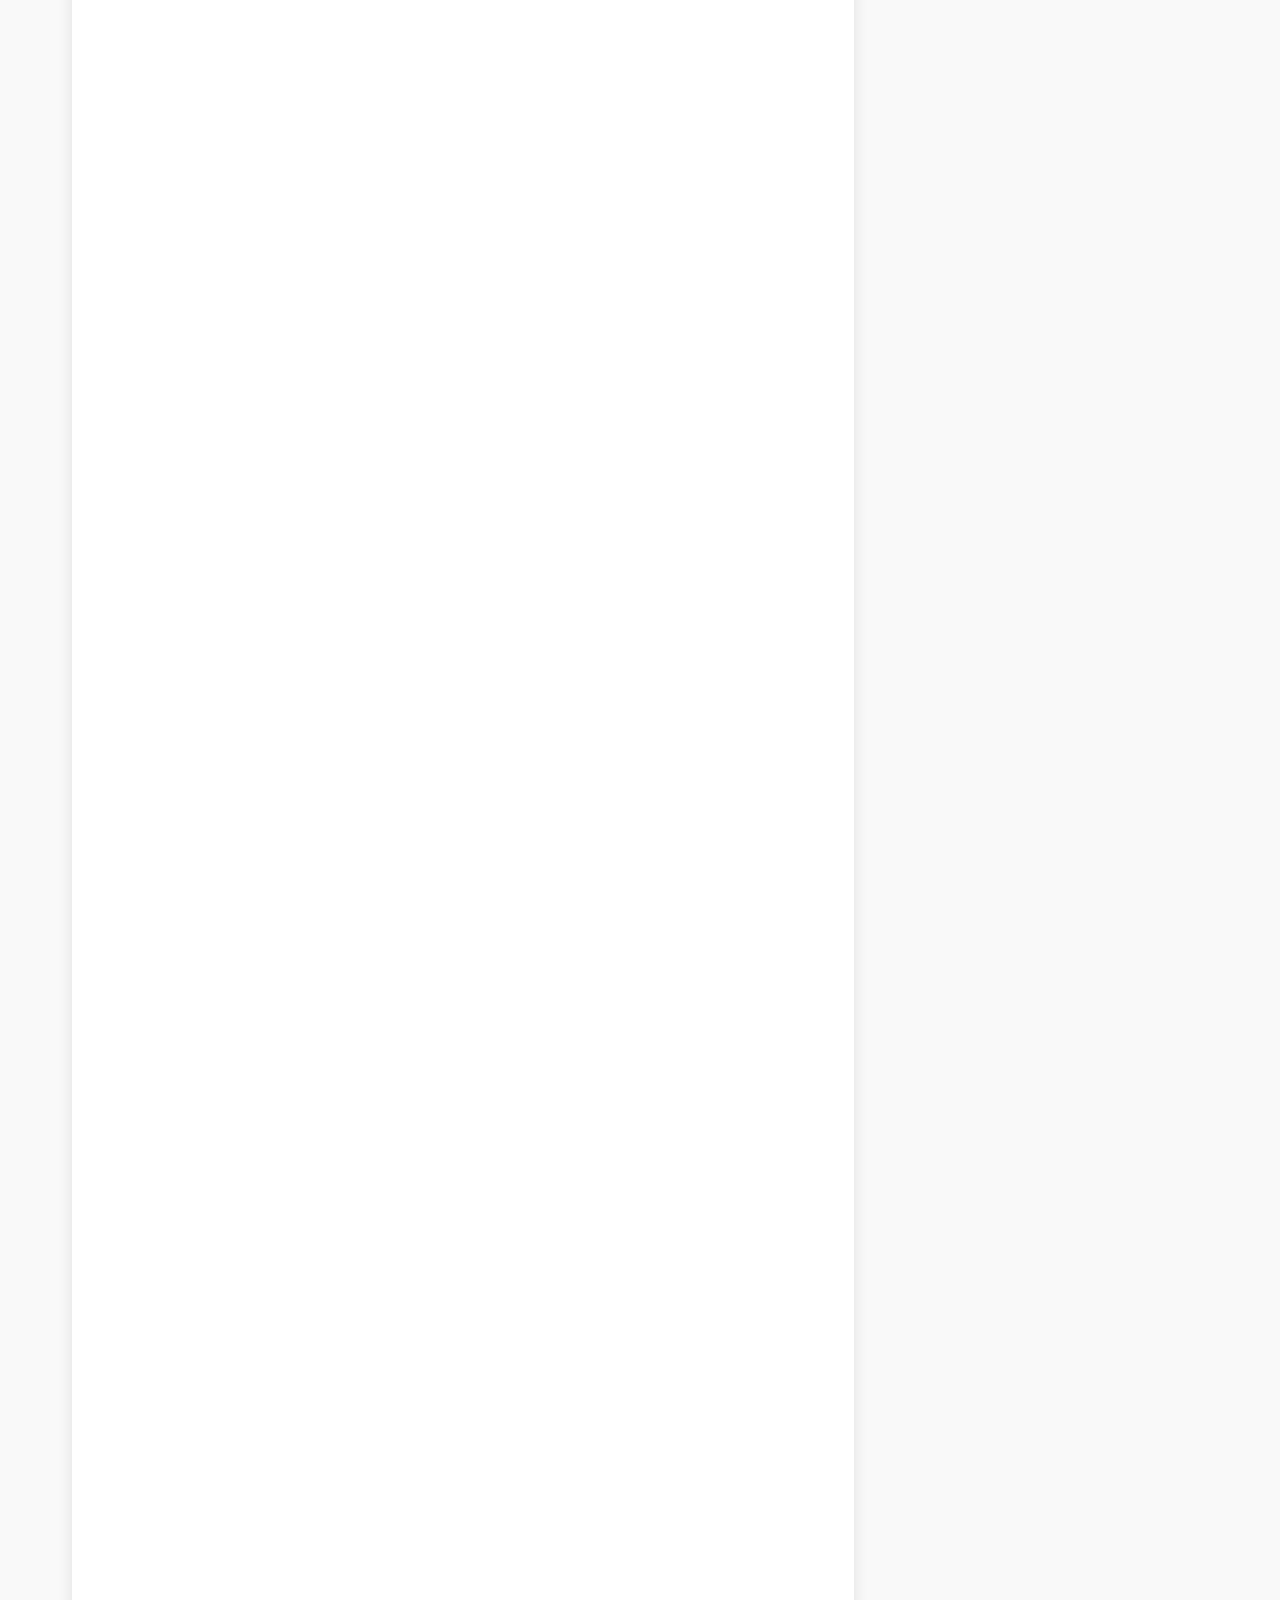
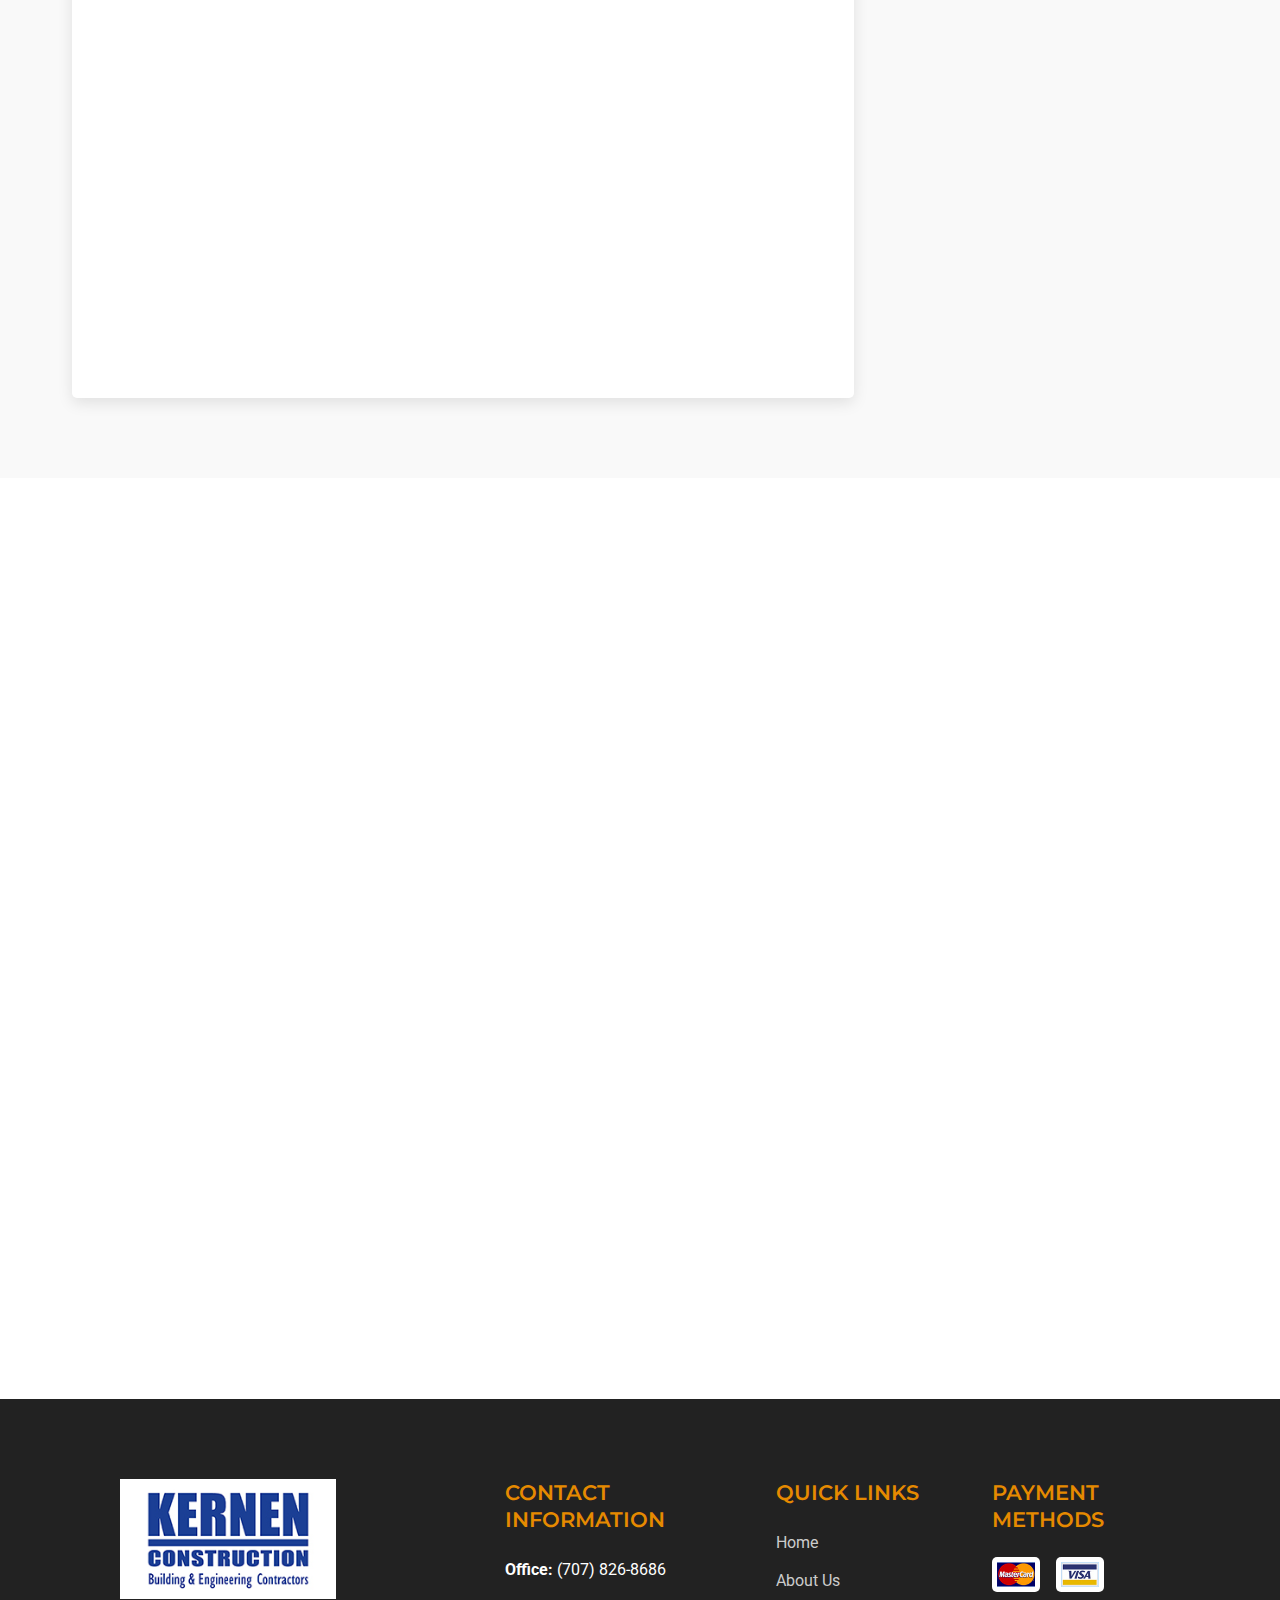
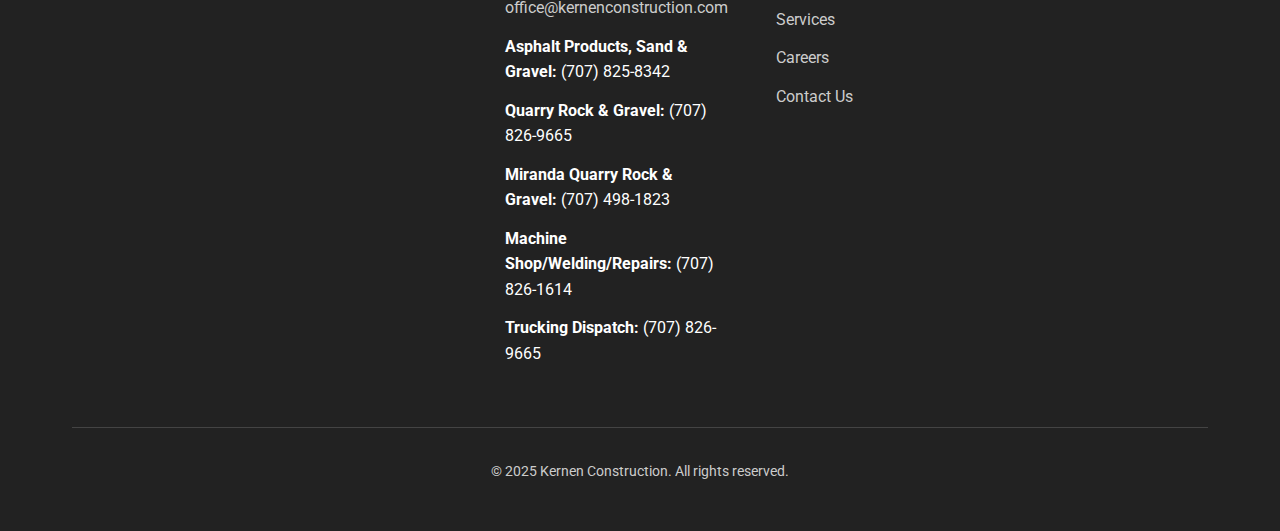
<file: services/varco-pruden-metal-buildings.html>
<!DOCTYPE html>
<html lang="en">
  <head>
    <meta charset="UTF-8" />
    <meta name="viewport" content="width=device-width, initial-scale=1.0" />
    <title>Varco Pruden Metal Buildings - Kernen Construction</title>
    <link rel="stylesheet" href="../css/styles.css" />
    <link rel="stylesheet" href="../css/service-page.css" />
    <link
      rel="stylesheet"
      href="https://cdnjs.cloudflare.com/ajax/libs/font-awesome/6.0.0/css/all.min.css"
    />
    <link rel="preconnect" href="https://fonts.googleapis.com" />
    <link rel="preconnect" href="https://fonts.gstatic.com" crossorigin />
    <link
      href="https://fonts.googleapis.com/css2?family=Roboto:wght@300;400;500;700&family=Montserrat:wght@400;500;600;700&display=swap"
      rel="stylesheet"
    />
  </head>
  <body>
    <!-- Header -->
    <header>
      <div class="container">
        <div class="logo">
          <a href="../index.html">
            <img
              src="../organized-images/1-home.jpg"
              alt="Kernen Construction"
            />
          </a>
        </div>
        <nav>
          <ul class="desktop-menu">
            <li><a href="../index.html">Home</a></li>
            <li><a href="../about.html">About Us</a></li>
            <li class="dropdown">
              <a href="../services.html" class="active"
                >Services <i class="fas fa-chevron-down"></i
              ></a>
              <ul class="dropdown-menu">
                <li><a href="bridges.html">Bridges</a></li>
                <li>
                  <a href="concrete-construction.html">Concrete Construction</a>
                </li>
                <li>
                  <a href="varco-pruden-metal-buildings.html" class="active"
                    >Varco Pruden Metal Buildings</a
                  >
                </li>
                <li>
                  <a href="machine-shop-welding-repairs.html"
                    >Machine Shop/Welding/Repairs</a
                  >
                </li>
                <li>
                  <a href="excavating-grading-paving.html"
                    >Excavating/Grading/Paving</a
                  >
                </li>
                <li>
                  <a href="rock-asphalt-products-services.html"
                    >Rock & Asphalt Products/Services</a
                  >
                </li>
                <li>
                  <a href="trucking-lowboy-services.html"
                    >Trucking and Lowboy Services</a
                  >
                </li>
              </ul>
            </li>
            <li><a href="../careers.html">Careers</a></li>
            <li><a href="../contact.html">Contact Us</a></li>
          </ul>
          <div class="mobile-menu-icon">
            <span></span>
            <span></span>
            <span></span>
          </div>
          <ul class="mobile-menu">
            <li><a href="../index.html">Home</a></li>
            <li><a href="../about.html">About Us</a></li>
            <li class="mobile-dropdown">
              <a href="../services.html" class="active">Services</a>
              <span class="mobile-dropdown-toggle"
                ><i class="fas fa-plus"></i
              ></span>
              <ul class="mobile-dropdown-menu">
                <li><a href="bridges.html">Bridges</a></li>
                <li>
                  <a href="concrete-construction.html">Concrete Construction</a>
                </li>
                <li>
                  <a href="varco-pruden-metal-buildings.html" class="active"
                    >Varco Pruden Metal Buildings</a
                  >
                </li>
                <li>
                  <a href="machine-shop-welding-repairs.html"
                    >Machine Shop/Welding/Repairs</a
                  >
                </li>
                <li>
                  <a href="excavating-grading-paving.html"
                    >Excavating/Grading/Paving</a
                  >
                </li>
                <li>
                  <a href="rock-asphalt-products-services.html"
                    >Rock & Asphalt Products/Services</a
                  >
                </li>
                <li>
                  <a href="trucking-lowboy-services.html"
                    >Trucking and Lowboy Services</a
                  >
                </li>
              </ul>
            </li>
            <li><a href="../careers.html">Careers</a></li>
            <li><a href="../contact.html">Contact Us</a></li>
          </ul>
        </nav>
      </div>
    </header>

    <!-- Page Banner -->
    <section class="page-banner">
      <div class="banner-overlay"></div>
      <div class="container">
        <h1 class="page-title">Varco Pruden Metal Buildings</h1>
        <div class="breadcrumb">
          <a href="../index.html">Home</a> /
          <a href="../services.html">Services</a> /
          <span>Varco Pruden Metal Buildings</span>
        </div>
      </div>
    </section>

    <!-- Service Content -->
    <section class="service-content">
      <div class="container">
        <div class="service-grid">
          <div class="service-main fade-in">
            <div class="service-icon-large">
              <img
                src="../organized-images/15-varco-pruden-metal-buildings.png"
                alt="Varco Pruden Metal Buildings"
              />
            </div>
            <h2>Authorized Varco Pruden Builder</h2>
            <p>
              Kernen Construction is proud to be an authorized Varco Pruden
              Buildings (VP) builder with decades of experience delivering
              premium pre-engineered metal building solutions throughout
              Northern California. Our VP buildings combine architectural
              flexibility with superior engineering, providing exceptional
              durability, energy efficiency, and cost-effectiveness for
              businesses of all sizes.
            </p>
            <p>
              From initial concept through final construction, our experienced
              team manages every aspect of your project with precision and
              expertise. We also provide modifications, expansions, and
              retrofits to existing Varco Pruden structures to meet your
              evolving business needs.
            </p>

            <div class="product-grid">
              <div class="product-card fade-in">
                <div class="product-image">
                  <img
                    src="../organized-images/Varco Pruden Metal Buildings 1.jpg"
                    alt="Commercial Metal Buildings"
                  />
                </div>
                <div class="product-info">
                  <h3>Commercial Metal Buildings</h3>
                  <p>
                    Custom-designed metal buildings for commercial applications:
                  </p>
                  <ul>
                    <li>Retail Spaces</li>
                    <li>Office Buildings</li>
                    <li>Warehouses</li>
                    <li>Distribution Centers</li>
                    <li>Self-Storage Facilities</li>
                  </ul>
                </div>
              </div>

              <div class="product-card fade-in">
                <div class="product-image">
                  <img
                    src="../organized-images/Varco Pruden Metal Buildings 2.jpg"
                    alt="Industrial Metal Buildings"
                  />
                </div>
                <div class="product-info">
                  <h3>Industrial Metal Buildings</h3>
                  <p>
                    Durable, functional metal buildings for industrial needs:
                  </p>
                  <ul>
                    <li>Manufacturing Facilities</li>
                    <li>Equipment Storage</li>
                    <li>Processing Plants</li>
                    <li>Vehicle Maintenance Shops</li>
                    <li>Heavy Equipment Facilities</li>
                  </ul>
                </div>
              </div>

              <div class="product-card fade-in">
                <div class="product-image">
                  <img
                    src="../organized-images/5-kc-website-slideshow-template2.jpg"
                    alt="Agricultural Metal Buildings"
                  />
                </div>
                <div class="product-info">
                  <h3>Specialized Building Solutions</h3>
                  <p>Custom metal building solutions with advanced features:</p>
                  <ul>
                    <li>Agricultural & Equipment Buildings</li>
                    <li>Aviation Hangars & Transportation Facilities</li>
                    <li>Climate-Controlled Storage Solutions</li>
                    <li>Sports & Community Buildings</li>
                    <li>Custom Hybrid & Clear-Span Structures</li>
                  </ul>
                </div>
              </div>
            </div>

            <div class="cta-box fade-in">
              <h3>Ready for Your Custom Metal Building Solution?</h3>
              <p>
                Contact Kernen Construction today to discuss your Varco Pruden
                metal building project. Our experienced team will guide you
                through every step from design to completion, ensuring your
                building perfectly meets your specifications, timeline, and
                budget. With our streamlined construction process, you'll be
                operational sooner with a building designed to last.
              </p>
              <div class="cta-contacts">
                <div class="cta-contact-item">
                  <i class="fas fa-phone"></i>
                  <div>
                    <h4>Office:</h4>
                    <p>(707) 826-8686</p>
                  </div>
                </div>
                <div class="cta-contact-item">
                  <i class="fas fa-envelope"></i>
                  <div>
                    <h4>Email:</h4>
                    <p>office@kernenconstruction.com</p>
                  </div>
                </div>
              </div>
              <a href="../contact.html" class="btn btn-primary">Contact Us</a>
            </div>
          </div>

          <div class="service-sidebar">
            <div class="sidebar-widget fade-in">
              <h3>Our Services</h3>
              <ul class="service-menu">
                <li>
                  <a href="bridges.html"
                    ><i class="fas fa-chevron-right"></i> Bridges</a
                  >
                </li>
                <li>
                  <a href="concrete-construction.html"
                    ><i class="fas fa-chevron-right"></i> Concrete
                    Construction</a
                  >
                </li>
                <li class="active">
                  <a href="varco-pruden-metal-buildings.html"
                    ><i class="fas fa-chevron-right"></i> Varco Pruden Metal
                    Buildings</a
                  >
                </li>
                <li>
                  <a href="machine-shop-welding-repairs.html"
                    ><i class="fas fa-chevron-right"></i> Machine
                    Shop/Welding/Repairs</a
                  >
                </li>
                <li>
                  <a href="excavating-grading-paving.html"
                    ><i class="fas fa-chevron-right"></i>
                    Excavating/Grading/Paving</a
                  >
                </li>
                <li>
                  <a href="rock-asphalt-products-services.html"
                    ><i class="fas fa-chevron-right"></i> Rock & Asphalt
                    Products/Services</a
                  >
                </li>
                <li>
                  <a href="trucking-lowboy-services.html"
                    ><i class="fas fa-chevron-right"></i> Trucking and Lowboy
                    Services</a
                  >
                </li>
              </ul>
            </div>

            <div class="sidebar-widget contact-widget fade-in">
              <h3>Contact Us</h3>
              <div class="contact-info">
                <div class="contact-item">
                  <i class="fas fa-map-marker-alt"></i>
                  <p>Humboldt County, CA</p>
                </div>
                <div class="contact-item">
                  <i class="fas fa-phone"></i>
                  <p>Office: (707) 826-8686</p>
                </div>
                <div class="contact-item">
                  <i class="fas fa-envelope"></i>
                  <p>
                    <a href="mailto:office@kernenconstruction.com"
                      >office@kernenconstruction.com</a
                    >
                  </p>
                </div>
              </div>
            </div>
          </div>
        </div>
      </div>
    </section>

    <!-- Related Services -->
    <section class="related-services">
      <div class="container">
        <h2 class="section-title fade-in">Related Services</h2>
        <div class="related-services-grid">
          <div class="related-service-card fade-in">
            <div class="related-service-icon">
              <img
                src="../organized-images/14-concrete-construction.png"
                alt="Concrete Construction"
              />
            </div>
            <h3>Concrete Construction</h3>
            <p>
              Quality concrete solutions for foundations and building needs.
            </p>
            <a href="concrete-construction.html" class="service-link"
              >Learn More</a
            >
          </div>

          <div class="related-service-card fade-in">
            <div class="related-service-icon">
              <img
                src="../organized-images/16-machine-shop-welding-repairs.png"
                alt="Machine Shop/Welding/Repairs"
              />
            </div>
            <h3>Machine Shop/Welding/Repairs</h3>
            <p>
              Expert fabrication and repair services for your equipment and
              machinery.
            </p>
            <a href="machine-shop-welding-repairs.html" class="service-link"
              >Learn More</a
            >
          </div>
        </div>
      </div>
    </section>

    <!-- CTA Section -->
    <section class="cta parallax-section">
      <div class="container">
        <div class="cta-content fade-in">
          <h2>Ready to Start Your Project?</h2>
          <p>Contact us today for a free consultation and quote.</p>
          <a href="../contact.html" class="btn btn-light">Contact Us</a>
        </div>
      </div>
    </section>

    <!-- Footer -->
    <footer>
      <div class="container">
        <div class="footer-content">
          <div class="footer-logo">
            <img
              src="../organized-images/1-home.jpg"
              alt="Kernen Construction"
            />
          </div>
          <div class="footer-contact">
            <h3>Contact Information</h3>
            <p><strong>Office:</strong> (707) 826-8686</p>
            <p>
              <a href="mailto:office@kernenconstruction.com"
                >office@kernenconstruction.com</a
              >
            </p>
            <p>
              <strong>Asphalt Products, Sand & Gravel:</strong> (707) 825-8342
            </p>
            <p><strong>Quarry Rock & Gravel:</strong> (707) 826-9665</p>
            <p><strong>Miranda Quarry Rock & Gravel:</strong> (707) 498-1823</p>
            <p><strong>Machine Shop/Welding/Repairs:</strong> (707) 826-1614</p>
            <p><strong>Trucking Dispatch:</strong> (707) 826-9665</p>
          </div>
          <div class="footer-links">
            <h3>Quick Links</h3>
            <ul>
              <li><a href="../index.html">Home</a></li>
              <li><a href="../about.html">About Us</a></li>
              <li><a href="../services.html">Services</a></li>
              <li><a href="../careers.html">Careers</a></li>
              <li><a href="../contact.html">Contact Us</a></li>
            </ul>
          </div>
          <div class="payment-methods">
            <h3>Payment Methods</h3>
            <div class="payment-icons">
              <img src="../organized-images/20-menu.jpg" alt="MasterCard" />
              <img src="../organized-images/21-menu.jpg" alt="Visa" />
            </div>
          </div>
        </div>
        <div class="footer-bottom">
          <p>&copy; 2025 Kernen Construction. All rights reserved.</p>
        </div>
      </div>
    </footer>

    <!-- Scripts -->
    <script src="../js/main.js"></script>
  </body>
</html>
</file>
<file: css/styles.css>
/* Base Styles */
:root {
  --primary-color: #e68a00;
  --secondary-color: #005b96;
  --dark-color: #333;
  --light-color: #f4f4f4;
  --success-color: #28a745;
  --danger-color: #dc3545;
  --box-shadow: 0 5px 15px rgba(0, 0, 0, 0.1);
  --transition: all 0.3s ease-in-out;
}

* {
  margin: 0;
  padding: 0;
  box-sizing: border-box;
}

body {
  font-family: "Roboto", sans-serif;
  line-height: 1.6;
  color: var(--dark-color);
  background-color: #fff;
  overflow-x: hidden;
  touch-action: manipulation; /* Optimize touch interactions */
  -webkit-overflow-scrolling: touch; /* Smooth scrolling on iOS */
}

h1,
h2,
h3,
h4,
h5,
h6 {
  font-family: "Montserrat", sans-serif;
  font-weight: 600;
  line-height: 1.3;
  margin-bottom: 1rem;
}

a {
  text-decoration: none;
  color: var(--dark-color);
  transition: var(--transition);
}

ul {
  list-style: none;
}

img {
  max-width: 100%;
  height: auto;
}

.container {
  max-width: 1200px;
  margin: 0 auto;
  padding: 0 2rem;
}

/* Utility Classes */
.btn {
  display: inline-block;
  padding: 0.8rem 1.5rem;
  border: none;
  border-radius: 5px;
  font-weight: 500;
  text-transform: uppercase;
  cursor: pointer;
  transition: var(--transition);
}

.btn-primary {
  background-color: var(--primary-color);
  color: #fff;
}

.btn-primary:hover {
  background-color: #d17d00;
}

.btn-light {
  background-color: var(--light-color);
  color: var(--dark-color);
}

.btn-light:hover {
  background-color: #e4e4e4;
}

.section-title {
  text-align: center;
  margin-bottom: 3rem;
  position: relative;
}

.section-title::after {
  content: "";
  position: absolute;
  bottom: -10px;
  left: 50%;
  transform: translateX(-50%);
  width: 60px;
  height: 4px;
  background-color: var(--primary-color);
}

/* Animation Classes */
.fade-in {
  opacity: 0;
  transform: translateY(30px);
  transition: opacity 0.8s cubic-bezier(0.25, 0.46, 0.45, 0.94),
    transform 0.8s cubic-bezier(0.25, 0.46, 0.45, 0.94);
}

.fade-in.appear {
  opacity: 1;
  transform: translateY(0);
}

/* Staggered animation delays for multiple elements */
.product-grid .fade-in:nth-child(1) {
  transition-delay: 0ms;
}

.product-grid .fade-in:nth-child(2) {
  transition-delay: 150ms;
}

.product-grid .fade-in:nth-child(3) {
  transition-delay: 300ms;
}

.product-grid .fade-in:nth-child(4) {
  transition-delay: 450ms;
}

.related-services-grid .fade-in:nth-child(1) {
  transition-delay: 0ms;
}

.related-services-grid .fade-in:nth-child(2) {
  transition-delay: 200ms;
}

.related-services-grid .fade-in:nth-child(3) {
  transition-delay: 400ms;
}

/* Sidebar animations with slight delay */
.service-sidebar .fade-in:nth-child(1) {
  transition-delay: 100ms;
}

.service-sidebar .fade-in:nth-child(2) {
  transition-delay: 250ms;
}

/* Header Styles */
header {
  position: fixed;
  top: 0;
  left: 0;
  width: 100%;
  background-color: #fff;
  box-shadow: var(--box-shadow);
  z-index: 100;
  transition: top 0.3s ease-in-out, background-color 0.3s ease-in-out;
}

header.header-hidden {
  top: -100px;
}

header.scrolled {
  background-color: #fff;
}

header .container {
  display: flex;
  justify-content: space-between;
  align-items: center;
  padding: 0.5rem 2rem;
}

.logo img {
  height: 50px;
}

nav {
  display: flex;
  align-items: center;
}

.desktop-menu {
  display: flex;
}

.desktop-menu li {
  margin-left: 2rem;
  position: relative;
}

.desktop-menu a {
  font-weight: 500;
  padding: 0.5rem 0;
  border-bottom: 2px solid transparent;
}

.desktop-menu a:hover,
.desktop-menu a.active {
  color: var(--primary-color);
  border-bottom: 2px solid var(--primary-color);
}

/* Dropdown Menu */
.dropdown-menu {
  position: absolute;
  top: 100%;
  left: -1rem;
  background-color: #fff;
  box-shadow: var(--box-shadow);
  min-width: 220px;
  opacity: 0;
  visibility: hidden;
  transform: translateY(10px);
  transition: var(--transition);
  padding: 1rem;
  z-index: 10;
  border-radius: 5px;
}

.dropdown:hover .dropdown-menu {
  opacity: 1;
  visibility: visible;
  transform: translateY(0);
}

.dropdown-menu li {
  margin: 0;
  padding: 0.5rem 0;
}

.dropdown-menu a {
  display: block;
  padding: 0.5rem;
  border: none !important;
}

.dropdown-menu a:hover {
  background-color: #f7f7f7;
  color: var(--primary-color);
}

/* Mobile Menu */
.mobile-menu-icon {
  display: none;
  flex-direction: column;
  justify-content: space-between;
  width: 30px;
  height: 21px;
  cursor: pointer;
  z-index: 101;
}

.mobile-menu-icon span {
  display: block;
  height: 3px;
  width: 100%;
  background-color: var(--dark-color);
  transition: all 0.4s cubic-bezier(0.25, 0.46, 0.45, 0.94);
  transform-origin: center;
}

.mobile-menu-icon.active span {
  background-color: var(--primary-color);
}

.mobile-menu {
  display: none;
  position: fixed;
  top: 80px;
  left: 0;
  width: 100%;
  background-color: #fff;
  box-shadow: 0 5px 20px rgba(0, 0, 0, 0.15);
  padding: 1rem;
  max-height: 80vh;
  overflow-y: auto;
  z-index: 99;
  transform: translateY(-20px);
  opacity: 0;
  visibility: hidden;
  transition: transform 0.4s cubic-bezier(0.25, 0.46, 0.45, 0.94),
    opacity 0.4s cubic-bezier(0.25, 0.46, 0.45, 0.94),
    visibility 0.4s cubic-bezier(0.25, 0.46, 0.45, 0.94);
  border-top: 2px solid var(--primary-color);
}

.mobile-menu.active {
  transform: translateY(0);
  opacity: 1;
  visibility: visible;
  display: block;
}

.mobile-menu li {
  padding: 0.8rem 0;
  border-bottom: 1px solid #eee;
  transition: background-color 0.2s ease;
}

.mobile-menu li:hover {
  background-color: #f8f9fa;
}

.mobile-menu a {
  display: block;
  padding: 0.5rem 0;
  font-weight: 500;
  transition: color 0.2s ease;
}

.mobile-menu a:hover {
  color: var(--primary-color);
}

.mobile-dropdown {
  position: relative;
}

.mobile-dropdown-toggle {
  position: absolute;
  right: 0;
  top: 0;
  display: flex;
  align-items: center;
  justify-content: center;
  width: 40px;
  height: 40px;
  cursor: pointer;
  z-index: 2;
}

.mobile-dropdown-menu {
  display: none;
  padding-left: 1rem;
  margin-top: 0.8rem;
  overflow: hidden;
  max-height: 0;
  transition: max-height 0.4s cubic-bezier(0.25, 0.46, 0.45, 0.94),
    opacity 0.3s ease;
  opacity: 0;
}

.mobile-dropdown-menu.active {
  display: block;
  max-height: 500px;
  opacity: 1;
}

.mobile-dropdown-menu li {
  border-bottom: none;
  padding: 0.5rem 0;
}

/* Hero Section */
.hero {
  height: 100vh;
  position: relative;
  overflow: hidden;
  margin-top: 66px;
  touch-action: pan-y pinch-zoom; /* Allow vertical scrolling and pinch zoom */
}

.slideshow {
  width: 100%;
  height: 100%;
  position: relative;
  touch-action: pan-y pinch-zoom; /* Allow vertical scrolling and pinch zoom */
}

.slide {
  position: absolute;
  top: 0;
  left: 0;
  width: 100%;
  height: 100%;
  opacity: 0;
  transition: opacity 1s ease-in-out;
}

.slide.active {
  opacity: 1;
}

.slide img {
  width: 100%;
  height: 100%;
  object-fit: cover;
}

.slide-content {
  position: absolute;
  padding: 1.5rem;
  left: 5%;
  max-width: 90%;
  top: 50%;
  transform: translateY(-50%);
  color: #fff;
  text-shadow: 1px 1px 3px rgba(0, 0, 0, 0.5);
  background-color: rgba(0, 0, 0, 0.8);
  border-radius: 5px;
  display: flex;
  flex-direction: column;
  justify-content: center;
  touch-action: manipulation; /* Optimize for touch interactions */
}

.slide-content h1 {
  font-size: 1.8rem;
  margin-bottom: 0.75rem;
}

.slide-content p {
  font-size: 1rem;
  margin-bottom: 1.5rem;
}

.slide-content .btn {
  align-self: flex-start;
  white-space: nowrap;
  margin-top: 0.5rem;
}

.prev-btn,
.next-btn {
  position: absolute;
  top: 50%;
  transform: translateY(-50%);
  background-color: rgba(255, 255, 255, 0.2);
  color: #fff;
  width: 50px;
  height: 50px;
  border-radius: 50%;
  display: flex;
  justify-content: center;
  align-items: center;
  cursor: pointer;
  z-index: 10;
  transition: var(--transition);
}

.prev-btn {
  left: 20px;
}

.next-btn {
  right: 20px;
}

.prev-btn:hover,
.next-btn:hover {
  background-color: rgba(255, 255, 255, 0.4);
}

.dots {
  position: absolute;
  bottom: 15px;
  left: 50%;
  transform: translateX(-50%);
  display: flex;
  z-index: 10;
}

.dot {
  width: 14px;
  height: 14px;
  border-radius: 50%;
  background-color: rgba(255, 255, 255, 0.5);
  margin: 0 8px;
  cursor: pointer;
}

.dot.active {
  background-color: #fff;
}

/* Welcome Section */
.welcome {
  padding: 5rem 0;
  background-color: #f9f9f9;
}

.welcome-text {
  max-width: 800px;
  margin: 0 auto;
  text-align: center;
}

.welcome-text h2 {
  font-size: 2.5rem;
  margin-bottom: 1.5rem;
}

.welcome-text p {
  font-size: 1.1rem;
  color: #666;
  margin-bottom: 1rem;
}

/* Services Section */
.services {
  padding: 5rem 0;
}

.services-grid {
  display: grid;
  grid-template-columns: repeat(auto-fit, minmax(250px, 1fr));
  gap: 2rem;
  justify-content: center;
  justify-items: center;
}

.service-card {
  background-color: #fff;
  border-radius: 5px;
  overflow: hidden;
  box-shadow: var(--box-shadow);
  transition: var(--transition);
  text-align: center;
  padding: 2rem;
  width: 100%;
  max-width: 350px;
}

.service-card:hover {
  transform: translateY(-10px);
  box-shadow: 0 10px 25px rgba(0, 0, 0, 0.15);
}

.service-icon {
  display: flex;
  justify-content: center;
  align-items: center;
  margin-bottom: 1.5rem;
}

.service-icon img {
  height: 80px;
  width: auto;
}

.service-card h3 {
  font-size: 1.5rem;
  margin-bottom: 1rem;
}

.service-link {
  display: inline-block;
  color: var(--primary-color);
  font-weight: 500;
  margin-top: 1rem;
  position: relative;
}

.service-link::after {
  content: "";
  position: absolute;
  bottom: -2px;
  left: 0;
  width: 100%;
  height: 2px;
  background-color: var(--primary-color);
  transform: scaleX(0);
  transform-origin: right;
  transition: transform 0.3s ease-in-out;
}

.service-link:hover::after {
  transform: scaleX(1);
  transform-origin: left;
}

/* CTA Section */
.cta {
  padding: 5rem 0;
  background-image: linear-gradient(rgba(0, 0, 0, 0.7), rgba(0, 0, 0, 0.7)),
    url("../organized-images/10-kc-website-slideshow-template2.jpg");
  background-size: cover;
  background-position: center;
  background-attachment: fixed;
  color: #fff;
  text-align: center;
}

.cta-content {
  max-width: 700px;
  margin: 0 auto;
}

.cta-content h2 {
  font-size: 2.5rem;
  margin-bottom: 1.5rem;
}

.cta-content p {
  font-size: 1.2rem;
  margin-bottom: 2rem;
}

/* Footer */
footer {
  background-color: #222;
  color: #fff;
  padding: 4rem 0 2rem;
}

.footer-content {
  display: grid;
  grid-template-columns: repeat(auto-fit, minmax(200px, 1fr));
  gap: 2rem;
  margin-bottom: 3rem;
}

.footer-logo img {
  height: 100px;
  margin-bottom: 1rem;
}

.footer-contact p,
.footer-links li {
  margin-bottom: 0.8rem;
}

.footer-contact a,
.footer-links a {
  color: #ccc;
}

.footer-contact a:hover,
.footer-links a:hover {
  color: var(--primary-color);
}

.payment-icons {
  display: flex;
  gap: 1rem;
  margin-top: 1rem;
}

.payment-icons img {
  height: 30px;
}

.footer-bottom {
  border-top: 1px solid #444;
  padding-top: 2rem;
  text-align: center;
  font-size: 0.9rem;
  color: #ccc;
}

/* Simple footer layout for larger screens */
@media (min-width: 769px) {
  footer {
    padding: 5rem 0 3rem;
  }

  .footer-content {
    max-width: 1200px;
    margin: 0 auto 3rem auto;
    padding: 0 2rem;
    display: grid;
    grid-template-columns: 2fr 1fr 1fr 1fr;
    gap: 3rem;
    align-items: start;
  }

  .footer-logo img {
    height: 120px;
  }

  .footer-contact h3,
  .footer-links h3,
  .payment-methods h3 {
    color: var(--primary-color);
    font-size: 1.3rem;
    margin-bottom: 1.5rem;
    font-weight: 600;
    text-transform: uppercase;
  }

  .footer-contact p {
    margin-bottom: 0.8rem;
    line-height: 1.6;
  }

  .footer-links ul {
    list-style: none;
    padding: 0;
  }

  .footer-links li {
    margin-bottom: 0.8rem;
  }

  .footer-links a {
    color: #ccc;
    transition: color 0.3s ease;
    text-decoration: none;
  }

  .footer-links a:hover {
    color: var(--primary-color);
  }

  .payment-icons {
    margin-top: 1rem;
  }

  .payment-icons img {
    height: 35px;
    background: white;
    padding: 5px;
    border-radius: 5px;
  }

  .footer-bottom {
    max-width: 1200px;
    margin: 0 auto;
    padding: 2rem 2rem 0;
  }
}

@media (min-width: 1200px) {
  .footer-content {
    max-width: 1400px;
    padding: 0 3rem;
  }

  .footer-bottom {
    max-width: 1400px;
    padding: 2rem 3rem 0;
  }
}

/* Parallax Effect */
.parallax-section {
  background-position: center;
  background-size: cover;
  background-attachment: fixed;
}

/* Media Queries */
@media (max-width: 992px) {
  .slide-content {
    left: 5%;
    max-width: 500px;
    padding: 1.8rem;
  }

  .slide-content h1 {
    font-size: 2.5rem;
  }

  .about-hero {
    height: 50vh;
  }

  .about-hero-content h1 {
    font-size: 2.5rem;
  }
}

@media (max-width: 768px) {
  header .container {
    flex-direction: row;
    justify-content: space-between;
    align-items: center;
  }

  .logo img {
    height: 45px;
  }

  .desktop-menu {
    display: none;
  }

  .mobile-menu-icon {
    display: flex;
    position: relative;
  }

  .mobile-menu {
    top: 66px;
  }

  .hero {
    touch-action: pan-y pinch-zoom; /* Ensure vertical scrolling works */
  }

  .slideshow {
    touch-action: pan-y pinch-zoom; /* Ensure vertical scrolling works */
  }

  .slide-content {
    padding: 1.5rem;
    left: 5%;
    max-width: 90%;
    top: 50%;
    transform: translateY(-50%);
    touch-action: manipulation; /* Optimize for touch */
  }

  .slide-content h1 {
    font-size: 2rem;
  }

  .slide-content p {
    font-size: 1rem;
  }

  .slide-content .btn {
    padding: 0.8rem 1.5rem;
    font-size: 0.95rem;
  }

  .welcome,
  .services,
  .cta {
    padding: 3rem 0;
  }

  /* Fix parallax quality issues on mobile */
  .cta {
    background-attachment: scroll !important;
    background-size: cover !important;
    background-position: center center !important;
    background-repeat: no-repeat !important;
    min-height: 400px;
    display: flex;
    align-items: center;
    justify-content: center;
  }

  .parallax-section {
    background-attachment: scroll !important;
    background-size: cover !important;
    background-position: center center !important;
    background-repeat: no-repeat !important;
  }

  .welcome-text h2,
  .section-title,
  .cta-content h2 {
    font-size: 2rem;
  }

  /* Hide slideshow arrows on mobile */
  .prev-btn,
  .next-btn {
    display: none;
  }

  .footer-content {
    grid-template-columns: 1fr;
    text-align: center;
  }

  .footer-logo img {
    margin: 0 auto 1rem;
    height: 90px;
  }

  .payment-icons {
    justify-content: center;
  }

  .about-hero {
    height: 40vh;
  }

  .about-hero-content h1 {
    font-size: 2rem;
  }

  .about-content h2 {
    font-size: 1.8rem;
  }

  .about-content-wrapper {
    flex-direction: column-reverse;
  }

  .about-content,
  .about-image {
    flex: 1 0 100%;
  }

  /* Make dots more touch-friendly on mobile */
  .dots {
    bottom: 15px;
  }

  .dot {
    width: 14px;
    height: 14px;
    margin: 0 8px;
  }

  .container {
    padding: 0 1.5rem;
  }

  /* Mobile animation optimizations */
  .fade-in {
    transform: translateY(20px);
    transition: opacity 0.6s cubic-bezier(0.25, 0.46, 0.45, 0.94),
      transform 0.6s cubic-bezier(0.25, 0.46, 0.45, 0.94);
  }

  /* Reduce delays on mobile for faster animations */
  .product-grid .fade-in:nth-child(2) {
    transition-delay: 100ms;
  }

  .product-grid .fade-in:nth-child(3) {
    transition-delay: 200ms;
  }

  .product-grid .fade-in:nth-child(4) {
    transition-delay: 300ms;
  }

  .related-services-grid .fade-in:nth-child(2) {
    transition-delay: 150ms;
  }

  .related-services-grid .fade-in:nth-child(3) {
    transition-delay: 300ms;
  }

  .service-sidebar .fade-in:nth-child(1) {
    transition-delay: 50ms;
  }

  .service-sidebar .fade-in:nth-child(2) {
    transition-delay: 150ms;
  }
}

@media (max-width: 576px) {
  .hero {
    height: 80vh;
  }

  .slide-content h1 {
    font-size: 1.8rem;
  }

  .slide-content p {
    font-size: 1rem;
  }

  .slide-content .btn {
    padding: 0.8rem 1.5rem;
    font-size: 0.95rem;
  }

  .services-grid {
    grid-template-columns: 1fr;
  }

  /* Ensure parallax sections maintain quality on small mobile */
  .cta {
    background-attachment: scroll !important;
    background-size: cover !important;
    background-position: center center !important;
    background-repeat: no-repeat !important;
    padding: 4rem 0;
    min-height: 350px;
    display: flex;
    align-items: center;
    justify-content: center;
  }

  .parallax-section {
    background-attachment: scroll !important;
    background-size: cover !important;
    background-position: center center !important;
    background-repeat: no-repeat !important;
  }

  .welcome-text h2,
  .section-title,
  .cta-content h2 {
    font-size: 1.8rem;
  }

  .about-hero {
    height: 30vh;
  }

  .about-hero-content h1 {
    font-size: 1.8rem;
  }

  .about-main {
    padding: 3rem 0;
  }

  .about-content h2 {
    font-size: 1.6rem;
  }

  .container {
    padding: 0 1rem;
  }
}

@media (max-width: 375px) {
  .container {
    padding: 0 0.75rem;
  }

  header .container {
    padding: 0.4rem 0.75rem;
  }

  .logo img {
    height: 40px;
  }

  .mobile-menu {
    top: 60px;
    padding: 0.75rem;
  }

  .mobile-menu a {
    padding: 0.6rem 0.75rem;
    font-size: 0.95rem;
  }

  .slide-content {
    padding: 1.5rem;
    left: 5%;
    max-width: 90%;
    top: 50%;
    transform: translateY(-50%);
  }

  .slide-content h1 {
    font-size: 1.6rem;
    margin-bottom: 0.75rem;
  }

  .slide-content p {
    font-size: 0.9rem;
    margin-bottom: 1rem;
  }

  .slide-content .btn {
    padding: 0.6rem 1rem;
    font-size: 0.85rem;
  }

  .welcome-text h2,
  .section-title,
  .cta-content h2 {
    font-size: 1.6rem;
  }

  .service-card {
    padding: 1rem;
  }

  .service-card h3 {
    font-size: 1.1rem;
  }

  .footer-logo img {
    height: 80px;
  }
}

/* About Page Styles */
.about-hero {
  height: 60vh;
  margin-top: 66px;
  position: relative;
  overflow: hidden;
}

.about-hero-image {
  width: 100%;
  height: 100%;
  position: relative;
}

.about-hero-image img {
  width: 100%;
  height: 100%;
  object-fit: cover;
}

.hero-overlay {
  position: absolute;
  top: 0;
  left: 0;
  width: 100%;
  height: 100%;
  background-color: rgba(0, 0, 0, 0.5);
}

.about-hero-content {
  position: absolute;
  top: 50%;
  left: 50%;
  transform: translate(-50%, -50%);
  text-align: center;
  color: #fff;
  z-index: 1;
  width: 80%;
}

.about-hero-content h1 {
  font-size: 3rem;
  margin-bottom: 1rem;
  text-transform: uppercase;
  letter-spacing: 2px;
}

.about-main {
  padding: 5rem 0;
}

.about-content-wrapper {
  display: flex;
  flex-wrap: wrap;
  gap: 2rem;
  align-items: flex-start;
}

.about-content {
  flex: 1;
  min-width: 300px;
}

.about-image {
  flex: 1;
  min-width: 300px;
}

.about-image img {
  width: 100%;
  height: auto;
  border-radius: 10px;
  box-shadow: var(--box-shadow);
}

.about-content h2 {
  color: var(--primary-color);
  margin-top: 2rem;
  margin-bottom: 1.5rem;
  font-size: 2rem;
}

.about-content p {
  margin-bottom: 1.5rem;
  line-height: 1.8;
  color: var(--dark-color);
}

.about-services,
.about-awards,
.company-info {
  margin-top: 3rem;
  width: 100%;
  max-width: 900px;
  margin-left: auto;
  margin-right: auto;
}

.about-awards ul {
  list-style: disc;
  padding-left: 2rem;
}

.about-awards li {
  margin-bottom: 0.5rem;
}

.company-info p {
  margin-bottom: 0.5rem;
}

/* Testimonials Section */
.testimonials {
  padding: 5rem 0;
  background-color: var(--light-color);
}

/* Testimonial Carousel */
.testimonial-carousel {
  max-width: 900px;
  margin: 3rem auto 0;
  position: relative;
}

.carousel-container {
  overflow: hidden;
  position: relative;
  margin-bottom: 2rem;
  border-radius: 10px;
}

.carousel-track {
  display: flex;
  transition: transform 0.5s ease-in-out;
  width: 100%;
}

.carousel-slide {
  flex: 0 0 100%;
  max-width: 100%;
  padding: 0 20px;
  box-sizing: border-box;
}

.testimonial {
  background-color: #fff;
  padding: 2rem;
  border-radius: 10px;
  box-shadow: var(--box-shadow);
  transition: all 0.3s ease;
  height: 100%;
  transform: scale(0.95);
  opacity: 0.9;
}

.carousel-slide.active .testimonial {
  transform: scale(1);
  opacity: 1;
}

.testimonial-rating {
  color: var(--primary-color);
  margin-bottom: 1rem;
}

.testimonial-content p {
  font-style: italic;
  margin-bottom: 1.5rem;
}

.testimonial-author {
  display: flex;
  flex-direction: column;
}

.testimonial-author p {
  font-weight: 600;
  margin-bottom: 0.2rem;
  font-style: normal;
}

.testimonial-author span {
  font-size: 0.9rem;
  color: #777;
}

/* Carousel Navigation */
.carousel-nav {
  display: flex;
  justify-content: center;
  align-items: center;
  margin-top: 1rem;
}

.carousel-prev,
.carousel-next {
  background-color: var(--primary-color);
  color: white;
  width: 40px;
  height: 40px;
  border: none;
  border-radius: 50%;
  display: flex;
  justify-content: center;
  align-items: center;
  cursor: pointer;
  transition: background-color 0.3s ease;
  margin: 0 1rem;
}

.carousel-prev:hover,
.carousel-next:hover {
  background-color: #d17d00;
}

.carousel-dots {
  display: flex;
  justify-content: center;
  align-items: center;
}

.carousel-dot {
  width: 12px;
  height: 12px;
  border-radius: 50%;
  background-color: #ccc;
  margin: 0 6px;
  cursor: pointer;
  transition: background-color 0.3s ease;
}

.carousel-dot.active {
  background-color: var(--primary-color);
  transform: scale(1.2);
}

/* Media Queries for Testimonial Carousel */
@media (max-width: 768px) {
  .carousel-prev,
  .carousel-next {
    width: 35px;
    height: 35px;
  }

  .carousel-dot {
    width: 10px;
    height: 10px;
    margin: 0 5px;
  }

  .testimonial {
    padding: 1.5rem;
  }
}

@media (max-width: 576px) {
  .carousel-prev,
  .carousel-next {
    width: 30px;
    height: 30px;
  }

  .testimonial {
    padding: 1rem;
  }

  .testimonial-content p {
    font-size: 0.9rem;
  }
}

.content-centered {
  max-width: 900px;
  margin: 4rem auto 0;
  padding: 0 1rem;
}

.content-centered h2 {
  color: var(--primary-color);
  margin-top: 2rem;
  margin-bottom: 1.5rem;
  font-size: 2rem;
  text-align: left;
}

/* Reset the margin and width styles for sections inside content-centered */
.content-centered .about-services,
.content-centered .about-awards,
.content-centered .company-info {
  margin-top: 3rem;
  width: 100%;
  margin-left: 0;
  margin-right: 0;
}

/* Make the first item in content-centered have less top margin */
.content-centered > div:first-child {
  margin-top: 0;
}

/* Page Banner (Used on service pages, contact, careers, etc.) */
.page-banner {
  padding: 4rem 0;
  background-color: var(--secondary-color);
  color: #fff;
  text-align: center;
  position: relative;
  margin-top: 66px;
}

/* Reduce motion for users who prefer it */
@media (prefers-reduced-motion: reduce) {
  .fade-in {
    transition: opacity 0.3s ease;
    transform: none;
  }

  .fade-in.appear {
    transform: none;
  }

  .product-grid .fade-in,
  .related-services-grid .fade-in,
  .service-sidebar .fade-in {
    transition-delay: 0ms;
  }
}
</file>
<file: css/search.css>
/* Search Styling */

/* Search form styling */
.search-form {
  display: flex;
  align-items: center;
  background-color: #fff;
  border-radius: 4px;
  overflow: hidden;
  border: 1px solid #ddd;
  max-width: 300px;
  position: relative;
}

.desktop-menu .search-form {
  margin-left: 15px;
}

.search-form input {
  flex: 1;
  padding: 8px 12px;
  border: none;
  outline: none;
  font-size: 14px;
  width: 100%;
}

.search-form button {
  background-color: #e68a00;
  color: white;
  border: none;
  padding: 8px 12px;
  cursor: pointer;
  transition: background-color 0.3s;
}

.search-form button:hover {
  background-color: #cc7a00;
}

/* Mobile search form */
.mobile-menu .search-form {
  width: 100%;
  margin: 15px 0;
  max-width: none;
}

/* Search results page styling */
.search-results-section {
  padding: 100px 0 60px;
  min-height: calc(100vh - 200px); /* Ensure proper footer positioning */
  background-color: #f8f9fa;
}

.search-results-section h1 {
  color: #2c2c2c;
  margin-bottom: 30px;
  font-size: 2.5rem;
  font-weight: 700;
  text-align: center;
}

.search-summary {
  background-color: #fff;
  padding: 20px;
  border-radius: 8px;
  margin-bottom: 30px;
  border-left: 4px solid #e68a00;
  box-shadow: 0 2px 4px rgba(0, 0, 0, 0.1);
  text-align: center;
}

.search-summary p {
  margin: 0;
  font-size: 1.1rem;
  color: #555;
}

.search-query-text {
  font-weight: 700;
  color: #e68a00;
  background-color: #fff3e0;
  padding: 2px 6px;
  border-radius: 4px;
}

.search-refine {
  margin-bottom: 40px;
  text-align: center;
}

.search-refine .search-form {
  max-width: 600px;
  margin: 0 auto;
  border: 2px solid #e68a00;
  border-radius: 8px;
}

.search-refine input {
  padding: 12px 15px;
  font-size: 16px;
}

.search-refine button {
  padding: 12px 20px;
  background-color: #e68a00;
}

.search-refine button:hover {
  background-color: #cc7a00;
}

/* Search results styling */
.search-results-container {
  margin-top: 30px;
  background-color: #fff;
  border-radius: 8px;
  box-shadow: 0 2px 8px rgba(0, 0, 0, 0.1);
  overflow: hidden;
}

.search-result {
  padding: 25px;
  border-bottom: 1px solid #eee;
  transition: background-color 0.3s;
}

.search-result:hover {
  background-color: #f8f9fa;
}

.search-result:last-child {
  border-bottom: none;
}

.search-result h3 {
  margin-top: 0;
  margin-bottom: 10px;
  color: #222;
  font-size: 1.3rem;
}

.search-result h3 a {
  color: #e68a00;
  text-decoration: none;
  transition: color 0.3s;
}

.search-result h3 a:hover {
  color: #cc7a00;
  text-decoration: underline;
}

.result-description {
  color: #666;
  margin-bottom: 12px;
  font-style: italic;
  font-size: 0.95rem;
}

.result-snippet {
  color: #555;
  margin-bottom: 15px;
  line-height: 1.6;
}

.result-snippet mark {
  background-color: #fff3e0;
  color: #e68a00;
  padding: 1px 3px;
  border-radius: 3px;
  font-weight: 600;
}

.result-link {
  display: inline-block;
  color: #e68a00;
  text-decoration: none;
  font-weight: 500;
  transition: color 0.3s;
  padding: 8px 16px;
  border: 1px solid #e68a00;
  border-radius: 4px;
  background-color: transparent;
}

.result-link:hover {
  color: #fff;
  background-color: #e68a00;
  text-decoration: none;
}

.search-loading {
  text-align: center;
  padding: 60px 0;
  color: #888;
  background-color: #fff;
  border-radius: 8px;
}

.search-loading p {
  font-size: 1.1rem;
  margin: 0;
}

/* No results message */
.no-results {
  text-align: center;
  padding: 60px 40px;
  color: #666;
  background-color: #fff;
  border-radius: 8px;
}

.no-results h3 {
  color: #e68a00;
  margin-bottom: 20px;
  font-size: 1.5rem;
}

.no-results p {
  margin-bottom: 20px;
  font-size: 1.1rem;
  line-height: 1.6;
}

.no-results ul {
  text-align: left;
  display: inline-block;
  margin: 20px 0;
}

.no-results ul li {
  margin-bottom: 8px;
  color: #555;
}

.no-results a {
  color: #e68a00;
  text-decoration: none;
  font-weight: 500;
}

.no-results a:hover {
  text-decoration: underline;
}

/* Footer fixes for search page */
body {
  display: flex;
  flex-direction: column;
  min-height: 100vh;
}

.search-results-section {
  flex: 1;
}

footer {
  margin-top: auto;
}

/* Responsive styles */
@media (max-width: 768px) {
  .search-results-section {
    padding: 80px 0 40px;
    min-height: calc(100vh - 160px);
  }

  .search-results-section h1 {
    font-size: 2rem;
  }

  .search-refine .search-form {
    max-width: 100%;
  }

  .search-result {
    padding: 20px;
  }

  .search-result h3 {
    font-size: 1.2rem;
  }

  .no-results {
    padding: 40px 20px;
  }

  .search-summary {
    padding: 15px;
  }
}

@media (max-width: 576px) {
  .search-form {
    max-width: 100%;
  }

  .desktop-menu .search-form {
    display: none; /* Hide in the main menu on very small screens */
  }

  .search-results-section {
    padding: 70px 0 30px;
  }

  .search-result {
    padding: 15px;
  }

  .result-link {
    padding: 6px 12px;
    font-size: 0.9rem;
  }
}
</file>
<file: css/service-page.css>
/* Service Page Specific Styles */

/* Ensure fade-in elements start hidden with higher specificity */
.product-card.fade-in,
.cta-box.fade-in,
.sidebar-widget.fade-in,
.related-service-card.fade-in,
.service-main.fade-in {
  opacity: 0 !important;
  transform: translateY(30px);
  transition: opacity 0.8s cubic-bezier(0.25, 0.46, 0.45, 0.94),
    transform 0.8s cubic-bezier(0.25, 0.46, 0.45, 0.94);
}

.product-card.fade-in.appear,
.cta-box.fade-in.appear,
.sidebar-widget.fade-in.appear,
.related-service-card.fade-in.appear,
.service-main.fade-in.appear {
  opacity: 1 !important;
  transform: translateY(0);
}

/* Staggered animation delays for service page elements */
.product-grid .product-card.fade-in:nth-child(1) {
  transition-delay: 0ms;
}

.product-grid .product-card.fade-in:nth-child(2) {
  transition-delay: 150ms;
}

.product-grid .product-card.fade-in:nth-child(3) {
  transition-delay: 300ms;
}

.product-grid .product-card.fade-in:nth-child(4) {
  transition-delay: 450ms;
}

.related-services-grid .related-service-card.fade-in:nth-child(1) {
  transition-delay: 0ms;
}

.related-services-grid .related-service-card.fade-in:nth-child(2) {
  transition-delay: 200ms;
}

.related-services-grid .related-service-card.fade-in:nth-child(3) {
  transition-delay: 400ms;
}

.service-sidebar .sidebar-widget.fade-in:nth-child(1) {
  transition-delay: 100ms;
}

.service-sidebar .sidebar-widget.fade-in:nth-child(2) {
  transition-delay: 250ms;
}

/* Page Banner */
.page-banner {
  position: relative;
  height: 300px;
  background-image: linear-gradient(rgba(0, 0, 0, 0.6), rgba(0, 0, 0, 0.6)),
    url("../organized-images/10-kc-website-slideshow-template2.jpg");
  background-size: cover;
  background-position: center;
  display: flex;
  align-items: center;
  margin-top: 66px;
  color: #fff;
  text-align: center;
}

.banner-overlay {
  position: absolute;
  top: 0;
  left: 0;
  width: 100%;
  height: 100%;
  background-color: rgba(0, 0, 0, 0.4);
}

.page-title {
  font-size: 3rem;
  margin-bottom: 1rem;
  position: relative;
  z-index: 2;
}

.breadcrumb {
  position: relative;
  z-index: 2;
  font-size: 1rem;
}

.breadcrumb a {
  color: #fff;
  opacity: 0.8;
  transition: opacity 0.3s;
}

.breadcrumb a:hover {
  opacity: 1;
  text-decoration: underline;
}

.breadcrumb span {
  color: var(--primary-color);
}

/* Service Content */
.service-content {
  padding: 5rem 0;
  background-color: #f9f9f9;
  position: relative;
  isolation: isolate;
}

.service-grid {
  display: grid;
  grid-template-columns: 3fr 1fr;
  gap: 3rem;
  align-items: start;
  position: relative;
}

/* Only set min-height when sticky is enabled */
@media (min-width: 1024px) {
  .service-grid {
    min-height: calc(100vh - 300px);
  }
}

/* Make cards wider on larger screens */
@media (min-width: 1400px) {
  .product-card {
    flex: 0 1 500px;
    max-width: 500px;
  }

  .cta-box {
    padding: 3rem;
    max-width: 900px;
    margin: 3rem auto;
  }

  .cta-contacts {
    gap: 4rem;
  }

  .cta-contact-item {
    min-width: 280px;
    padding: 2rem 2.5rem;
  }

  .cta-contact-item i {
    font-size: 2rem;
    margin-right: 1.5rem;
  }

  .cta-contact-item h4 {
    font-size: 1.2rem;
  }

  .cta-contact-item p {
    font-size: 1.1rem;
  }
}

.service-main {
  background-color: #fff;
  border-radius: 5px;
  padding: 2rem;
  box-shadow: var(--box-shadow);
}

.service-icon-large {
  display: flex;
  justify-content: center;
  margin-bottom: 2rem;
}

.service-icon-large img {
  height: 120px;
  width: auto;
}

.service-main h2 {
  font-size: 2.2rem;
  margin-bottom: 1.5rem;
  text-align: center;
  color: var(--dark-color);
}

.service-main h3 {
  font-size: 1.8rem;
  margin-bottom: 1.2rem;
  margin-top: 2rem;
  color: var(--primary-color);
  border-bottom: 2px solid var(--primary-color);
  padding-bottom: 0.5rem;
}

.service-main h4 {
  font-size: 1.4rem;
  margin-bottom: 1rem;
  margin-top: 1.5rem;
  color: var(--dark-color);
  font-weight: 600;
}

.service-main p {
  margin-bottom: 1.5rem;
  line-height: 1.7;
  color: #666;
}

.service-main > ul {
  background-color: #f8f9fa;
  border-left: 4px solid var(--primary-color);
  padding: 1.5rem 2rem;
  margin: 1.5rem 0;
  border-radius: 0 5px 5px 0;
}

.service-main > ul li {
  margin-bottom: 0.8rem;
  color: #444;
  font-weight: 500;
  list-style-type: disc;
  margin-left: 1rem;
}

.service-main > ul li:last-child {
  margin-bottom: 0;
}

/* Product Grid */
.product-grid {
  display: flex;
  flex-wrap: wrap;
  gap: 2rem;
  margin: 3rem 0;
  justify-content: center;
}

.product-card {
  background-color: #fff;
  border-radius: 5px;
  overflow: hidden;
  box-shadow: 0 3px 10px rgba(0, 0, 0, 0.1);
  transition: transform 0.3s ease, box-shadow 0.3s ease;
  flex: 0 1 450px;
  max-width: 450px;
  min-width: 320px;
}

.product-card:hover {
  transform: translateY(-5px);
  box-shadow: 0 5px 15px rgba(0, 0, 0, 0.15);
}

.product-image {
  height: 200px;
  overflow: hidden;
}

.product-image img {
  width: 100%;
  height: 100%;
  object-fit: cover;
  transition: transform 0.5s ease;
}

.product-card:hover .product-image img {
  transform: scale(1.05);
}

.product-info {
  padding: 1.5rem;
}

.product-info h3 {
  font-size: 1.5rem;
  margin-bottom: 1rem;
  color: var(--dark-color);
}

.product-info p {
  margin-bottom: 1rem;
}

.product-info ul {
  list-style: disc;
  padding-left: 1.5rem;
  margin-bottom: 1rem;
}

.product-info ul li {
  margin-bottom: 0.5rem;
  color: #666;
}

/* CTA Box */
.cta-box {
  background-color: #f8f9fa;
  border-radius: 8px;
  padding: 2.5rem;
  text-align: center;
  margin-top: 3rem;
  border: 1px solid #e9ecef;
}

.cta-box h3 {
  font-size: 1.8rem;
  margin-bottom: 1.5rem;
  color: var(--dark-color);
  font-weight: 600;
}

.cta-box p {
  margin-bottom: 2rem;
  color: #666;
  font-size: 1.1rem;
  line-height: 1.6;
  max-width: 600px;
  margin-left: auto;
  margin-right: auto;
}

.cta-contacts {
  display: flex;
  justify-content: center;
  align-items: center;
  gap: 3rem;
  margin-bottom: 2.5rem;
  flex-wrap: wrap;
}

.cta-contact-item {
  display: flex;
  align-items: center;
  text-align: left;
  background-color: #fff;
  padding: 1.5rem 2rem;
  border-radius: 8px;
  box-shadow: 0 2px 8px rgba(0, 0, 0, 0.1);
  transition: transform 0.3s ease, box-shadow 0.3s ease;
  min-width: 250px;
  border: 1px solid #e9ecef;
}

.cta-contact-item:hover {
  transform: translateY(-2px);
  box-shadow: 0 4px 12px rgba(0, 0, 0, 0.15);
}

.cta-contact-item i {
  font-size: 1.8rem;
  color: var(--primary-color);
  margin-right: 1.2rem;
  margin-top: 0;
  flex-shrink: 0;
}

.cta-contact-item div {
  flex: 1;
}

.cta-contact-item h4 {
  margin-bottom: 0.5rem;
  font-size: 1.1rem;
  color: var(--dark-color);
  font-weight: 600;
}

.cta-contact-item p {
  margin-bottom: 0;
  font-weight: 500;
  color: var(--primary-color);
  font-size: 1rem;
}

/* Sidebar Styles */
.service-sidebar {
  display: flex;
  flex-direction: column;
  gap: 2rem;
}

/* Only enable sticky on larger screens */
@media (min-width: 1024px) {
  .service-sidebar {
    position: sticky;
    top: 100px;
    height: fit-content;
    align-self: start;
  }
}

.sidebar-widget {
  background-color: #fff;
  border-radius: 5px;
  padding: 1.5rem;
  box-shadow: var(--box-shadow);
}

.sidebar-widget h3 {
  font-size: 1.5rem;
  margin-bottom: 1.5rem;
  position: relative;
  padding-bottom: 0.8rem;
}

.sidebar-widget h3::after {
  content: "";
  position: absolute;
  bottom: 0;
  left: 0;
  width: 50px;
  height: 3px;
  background-color: var(--primary-color);
}

.service-menu {
  display: flex;
  flex-direction: column;
}

.service-menu li {
  border-bottom: 1px solid #eee;
}

.service-menu li:last-child {
  border-bottom: none;
}

.service-menu a {
  display: block;
  padding: 0.8rem 0;
  transition: all 0.3s ease;
}

.service-menu a i {
  margin-right: 0.5rem;
  color: var(--primary-color);
  transition: transform 0.3s ease;
}

.service-menu a:hover {
  color: var(--primary-color);
  padding-left: 0.5rem;
}

.service-menu a:hover i {
  transform: translateX(3px);
}

.service-menu li.active a {
  color: var(--primary-color);
  font-weight: 500;
}

/* Contact Widget */
.contact-widget {
  background-color: #f8f8f8;
}

.contact-info {
  display: flex;
  flex-direction: column;
  gap: 1rem;
}

.contact-item {
  display: flex;
  align-items: flex-start;
}

.contact-item i {
  color: var(--primary-color);
  margin-right: 1rem;
  font-size: 1.2rem;
  margin-top: 0.2rem;
}

.contact-item p {
  margin: 0;
}

/* Related Services */
.related-services {
  padding: 5rem 0;
  background-color: #fff;
}

.related-services-grid {
  display: grid;
  grid-template-columns: repeat(auto-fit, minmax(300px, 1fr));
  gap: 2rem;
}

.related-service-card {
  text-align: center;
  padding: 2rem;
  background-color: #f9f9f9;
  border-radius: 5px;
  transition: transform 0.3s ease, box-shadow 0.3s ease;
}

.related-service-card:hover {
  transform: translateY(-10px);
  box-shadow: var(--box-shadow);
}

.related-service-icon {
  display: flex;
  justify-content: center;
  margin-bottom: 1.5rem;
}

.related-service-icon img {
  height: 80px;
  width: auto;
  transition: transform 0.3s ease;
}

.related-service-card:hover .related-service-icon img {
  transform: scale(1.1);
}

.related-service-card h3 {
  font-size: 1.5rem;
  margin-bottom: 1rem;
}

.related-service-card p {
  color: #666;
  margin-bottom: 1.5rem;
}

/* Media Queries */
@media (max-width: 1200px) {
  .service-grid {
    gap: 2rem;
  }
}

@media (max-width: 992px) {
  .page-title {
    font-size: 2.5rem;
  }

  .service-main h2 {
    font-size: 2rem;
  }

  .service-grid {
    grid-template-columns: 1fr;
    min-height: auto;
  }

  .service-sidebar {
    position: static;
    height: auto;
    max-height: none;
    overflow-y: visible;
  }

  .product-grid {
    flex-direction: column;
    align-items: center;
  }

  .product-card {
    flex: none;
    width: 100%;
    max-width: 550px;
  }
}

@media (max-width: 768px) {
  .page-banner {
    height: 250px;
  }

  .page-title {
    font-size: 2rem;
  }

  /* Mobile animation optimizations for service page */
  .product-card.fade-in,
  .cta-box.fade-in,
  .sidebar-widget.fade-in,
  .related-service-card.fade-in,
  .service-main.fade-in {
    transform: translateY(20px);
    transition: opacity 0.6s cubic-bezier(0.25, 0.46, 0.45, 0.94),
      transform 0.6s cubic-bezier(0.25, 0.46, 0.45, 0.94);
  }

  /* Reduce delays on mobile for faster animations */
  .product-grid .product-card.fade-in:nth-child(2) {
    transition-delay: 100ms;
  }

  .product-grid .product-card.fade-in:nth-child(3) {
    transition-delay: 200ms;
  }

  .product-grid .product-card.fade-in:nth-child(4) {
    transition-delay: 300ms;
  }

  .related-services-grid .related-service-card.fade-in:nth-child(2) {
    transition-delay: 150ms;
  }

  .related-services-grid .related-service-card.fade-in:nth-child(3) {
    transition-delay: 300ms;
  }

  .service-sidebar .sidebar-widget.fade-in:nth-child(1) {
    transition-delay: 50ms;
  }

  .service-sidebar .sidebar-widget.fade-in:nth-child(2) {
    transition-delay: 150ms;
  }

  .service-main h3 {
    font-size: 1.5rem;
    margin-top: 1.5rem;
  }

  .service-main h4 {
    font-size: 1.2rem;
    margin-top: 1rem;
  }

  .service-main > ul {
    padding: 1rem 1.5rem;
    margin: 1rem 0;
  }

  .service-main > ul li {
    margin-bottom: 0.6rem;
    font-size: 0.95rem;
  }

  .service-grid {
    grid-template-columns: 1fr;
    min-height: auto;
  }

  .service-main {
    order: 2;
  }

  .service-sidebar {
    order: 1;
    flex-direction: column;
    position: static;
    height: auto;
  }

  .sidebar-widget {
    width: 100%;
  }

  /* Ensure contact widget appears below service menu widget */
  .contact-widget {
    order: 2;
    margin-top: 1.5rem;
  }

  .sidebar-widget:first-child {
    order: 1;
  }

  .cta-contacts {
    grid-template-columns: 1fr;
  }

  .product-grid {
    flex-direction: column;
    align-items: center;
  }

  .product-card {
    flex: none;
    width: 100%;
    max-width: 550px;
  }
}

@media (max-width: 576px) {
  .page-banner {
    height: 200px;
    margin-top: 60px;
  }

  .page-title {
    font-size: 1.5rem;
    margin-bottom: 0.5rem;
  }

  .breadcrumb {
    font-size: 0.85rem;
  }

  .service-content {
    padding: 2rem 0;
  }

  .service-main {
    padding: 1.5rem;
    margin-bottom: 2rem;
  }

  .service-main h2 {
    font-size: 1.6rem;
    margin-bottom: 1rem;
  }

  .service-main h3 {
    font-size: 1.2rem;
    margin-top: 1.5rem;
    margin-bottom: 1rem;
  }

  .service-main h4 {
    font-size: 1rem;
    margin-top: 1rem;
    margin-bottom: 0.75rem;
  }

  .service-main p {
    font-size: 0.95rem;
    margin-bottom: 1rem;
    line-height: 1.6;
  }

  .service-main > ul {
    padding: 0.75rem 1rem;
    margin: 1rem 0;
  }

  .service-main > ul li {
    font-size: 0.85rem;
    margin-bottom: 0.4rem;
    margin-left: 0.5rem;
  }

  .service-sidebar {
    flex-direction: column;
  }

  .sidebar-widget {
    width: 100%;
    margin-bottom: 1rem;
    padding: 1rem;
  }

  .sidebar-widget h3 {
    font-size: 1.1rem;
    margin-bottom: 1rem;
  }

  .service-menu a {
    font-size: 0.9rem;
    padding: 0.6rem 0.8rem;
  }

  .contact-item {
    margin-bottom: 0.75rem;
  }

  .contact-item p {
    font-size: 0.85rem;
  }

  /* Ensure contact widget appears below service menu widget */
  .contact-widget {
    order: 2;
  }

  .sidebar-widget:first-child {
    order: 1;
  }

  .service-icon-large img {
    height: 80px;
  }

  .product-grid {
    gap: 1.5rem;
    margin: 2rem 0;
  }

  .product-card {
    min-width: 280px;
    max-width: 100%;
  }

  .product-info {
    padding: 1rem;
  }

  .product-info h3 {
    font-size: 1.1rem;
    margin-bottom: 0.75rem;
  }

  .product-info p {
    font-size: 0.9rem;
    margin-bottom: 1rem;
  }

  .product-info ul li {
    font-size: 0.85rem;
    margin-bottom: 0.4rem;
  }

  .cta-box {
    padding: 1rem;
  }

  .cta-box h3 {
    font-size: 1.3rem;
    margin-bottom: 1rem;
  }

  .cta-box p {
    font-size: 0.9rem;
    margin-bottom: 1.5rem;
  }

  .cta-contacts {
    flex-direction: column;
    gap: 1.5rem;
    align-items: stretch;
  }

  .cta-contact-item {
    flex-direction: row;
    text-align: left;
    padding: 1.2rem 1.5rem;
    min-width: auto;
    width: 100%;
    max-width: 400px;
    margin: 0 auto;
  }

  .cta-contact-item i {
    margin-bottom: 0;
    margin-right: 1rem;
    font-size: 1.5rem;
  }

  .cta-contact-item h4 {
    font-size: 0.95rem;
    margin-bottom: 0.25rem;
  }

  .cta-contact-item p {
    font-size: 0.9rem;
  }

  .related-services {
    padding: 2rem 0;
  }

  .related-services-grid {
    grid-template-columns: 1fr;
    gap: 1.5rem;
  }

  .related-service-card {
    padding: 1.5rem;
  }

  .related-service-card h3 {
    font-size: 1.2rem;
    margin-bottom: 0.75rem;
  }

  .related-service-card p {
    font-size: 0.9rem;
    margin-bottom: 1rem;
  }

  .related-service-icon img {
    height: 60px;
  }
}

/* Extra small screens (iPhone SE and similar) */
@media (max-width: 375px) {
  .page-banner {
    height: 180px;
  }

  .page-title {
    font-size: 1.3rem;
  }

  .service-main {
    padding: 1rem;
  }

  .service-main h2 {
    font-size: 1.4rem;
  }

  .service-main h3 {
    font-size: 1.1rem;
  }

  .service-main p {
    font-size: 0.9rem;
  }

  .sidebar-widget {
    padding: 0.75rem;
  }

  .product-card {
    min-width: 260px;
  }

  .product-info {
    padding: 0.75rem;
  }

  .cta-box {
    padding: 1rem;
  }

  .cta-contact-item {
    padding: 1rem 1.2rem;
    max-width: 350px;
  }

  .cta-contact-item i {
    font-size: 1.3rem;
    margin-right: 0.8rem;
  }

  .cta-contact-item h4 {
    font-size: 0.9rem;
  }

  .cta-contact-item p {
    font-size: 0.85rem;
  }

  .related-service-card {
    padding: 1rem;
  }
}
</file>
<file: css/services.css>
/* Services Page Specific Styles */

/* Services Intro */
.services-intro {
  padding: 5rem 0 3rem;
  background-color: #fff;
}

.intro-content {
  max-width: 900px;
  margin: 0 auto;
  text-align: center;
}

.intro-content h2 {
  font-size: 2.5rem;
  margin-bottom: 1.5rem;
  color: var(--dark-color);
}

.intro-content p {
  font-size: 1.1rem;
  color: #666;
  margin-bottom: 1rem;
  line-height: 1.7;
}

/* All Services Section */
.all-services {
  padding: 3rem 0 5rem;
  background-color: #f9f9f9;
}

.services-grid {
  display: grid;
  grid-template-columns: repeat(auto-fit, 350px);
  gap: 2.5rem;
  justify-content: center;
}

.service-item {
  width: 350px;
  background-color: #fff;
  border-radius: 5px;
  overflow: hidden;
  box-shadow: var(--box-shadow);
  transition: transform 0.3s ease, box-shadow 0.3s ease;
}

.service-item:hover {
  transform: translateY(-10px);
  box-shadow: 0 10px 25px rgba(0, 0, 0, 0.15);
}

.service-image {
  position: relative;
  height: 200px;
  background-color: #f5f5f5;
  display: flex;
  align-items: center;
  justify-content: center;
  overflow: hidden;
  transition: all 0.3s ease;
}

.service-icon {
  height: 120px;
  width: auto;
  transition: transform 0.5s ease;
}

.service-item:hover .service-icon {
  transform: scale(1.1);
}

.service-overlay {
  position: absolute;
  top: 0;
  left: 0;
  width: 100%;
  height: 100%;
  background-color: rgba(230, 138, 0, 0.8);
  display: flex;
  align-items: center;
  justify-content: center;
  opacity: 0;
  transform: scale(0.8);
  transition: all 0.3s ease;
}

.service-item:hover .service-overlay {
  opacity: 1;
  transform: scale(1);
}

.service-overlay .btn {
  transform: translateY(20px);
  transition: transform 0.5s ease;
}

.service-item:hover .service-overlay .btn {
  transform: translateY(0);
}

.service-details {
  padding: 1.5rem;
}

.service-details h3 {
  font-size: 1.5rem;
  margin-bottom: 1rem;
  color: var(--dark-color);
}

.service-details p {
  color: #666;
  margin-bottom: 1.2rem;
  line-height: 1.6;
}

.service-link {
  display: inline-flex;
  align-items: center;
  color: var(--primary-color);
  font-weight: 500;
  position: relative;
}

.service-link i {
  margin-left: 0.5rem;
  transition: transform 0.3s ease;
}

.service-link:hover i {
  transform: translateX(5px);
}

.service-link::after {
  content: "";
  position: absolute;
  bottom: -2px;
  left: 0;
  width: 100%;
  height: 2px;
  background-color: var(--primary-color);
  transform: scaleX(0);
  transform-origin: right;
  transition: transform 0.3s ease;
}

.service-link:hover::after {
  transform: scaleX(1);
  transform-origin: left;
}

/* Why Choose Us Section */
.why-choose-us {
  padding: 5rem 0;
  background-image: linear-gradient(rgba(0, 0, 0, 0.9), rgba(0, 0, 0, 9)),
    url("../organized-images/7-kc-website-slideshow-template3.jpg");
  background-size: cover;
  background-position: center;
  background-attachment: fixed;
  color: #fff;
}

.choose-content {
  text-align: center;
}

.choose-content h2 {
  font-size: 2.5rem;
  margin-bottom: 3rem;
}

.choose-grid {
  display: grid;
  grid-template-columns: repeat(auto-fit, minmax(250px, 1fr));
  gap: 2rem;
}

.choose-item {
  padding: 2rem;
  background-color: rgba(255, 255, 255, 0.1);
  border-radius: 5px;
  transition: transform 0.3s ease, background-color 0.3s ease;
}

.choose-item:hover {
  transform: translateY(-10px);
  background-color: rgba(255, 255, 255, 0.2);
}

.choose-icon {
  font-size: 2.5rem;
  color: var(--primary-color);
  margin-bottom: 1.5rem;
}

.choose-item h3 {
  font-size: 1.5rem;
  margin-bottom: 1rem;
}

.choose-item p {
  color: rgba(255, 255, 255, 0.8);
}

/* Media Queries */
@media (max-width: 992px) {
  .services-grid {
    grid-template-columns: repeat(auto-fit, 300px);
    gap: 2rem;
  }

  .service-item {
    width: 300px;
  }

  .choose-grid {
    grid-template-columns: repeat(2, 1fr);
  }

  .intro-content h2,
  .choose-content h2 {
    font-size: 2.2rem;
  }
}

@media (max-width: 768px) {
  .services-intro,
  .all-services,
  .why-choose-us {
    padding: 3rem 0;
  }

  .services-grid {
    grid-template-columns: 1fr;
  }

  .choose-grid {
    grid-template-columns: 1fr;
    gap: 1.5rem;
  }

  .intro-content h2,
  .choose-content h2 {
    font-size: 2rem;
  }

  .service-image {
    height: 180px;
  }

  .service-icon {
    height: 100px;
  }
}

@media (max-width: 576px) {
  .intro-content h2,
  .choose-content h2 {
    font-size: 1.8rem;
  }

  .service-details h3 {
    font-size: 1.3rem;
  }

  .choose-icon {
    font-size: 2rem;
  }

  .choose-item h3 {
    font-size: 1.3rem;
  }
}
</file>
